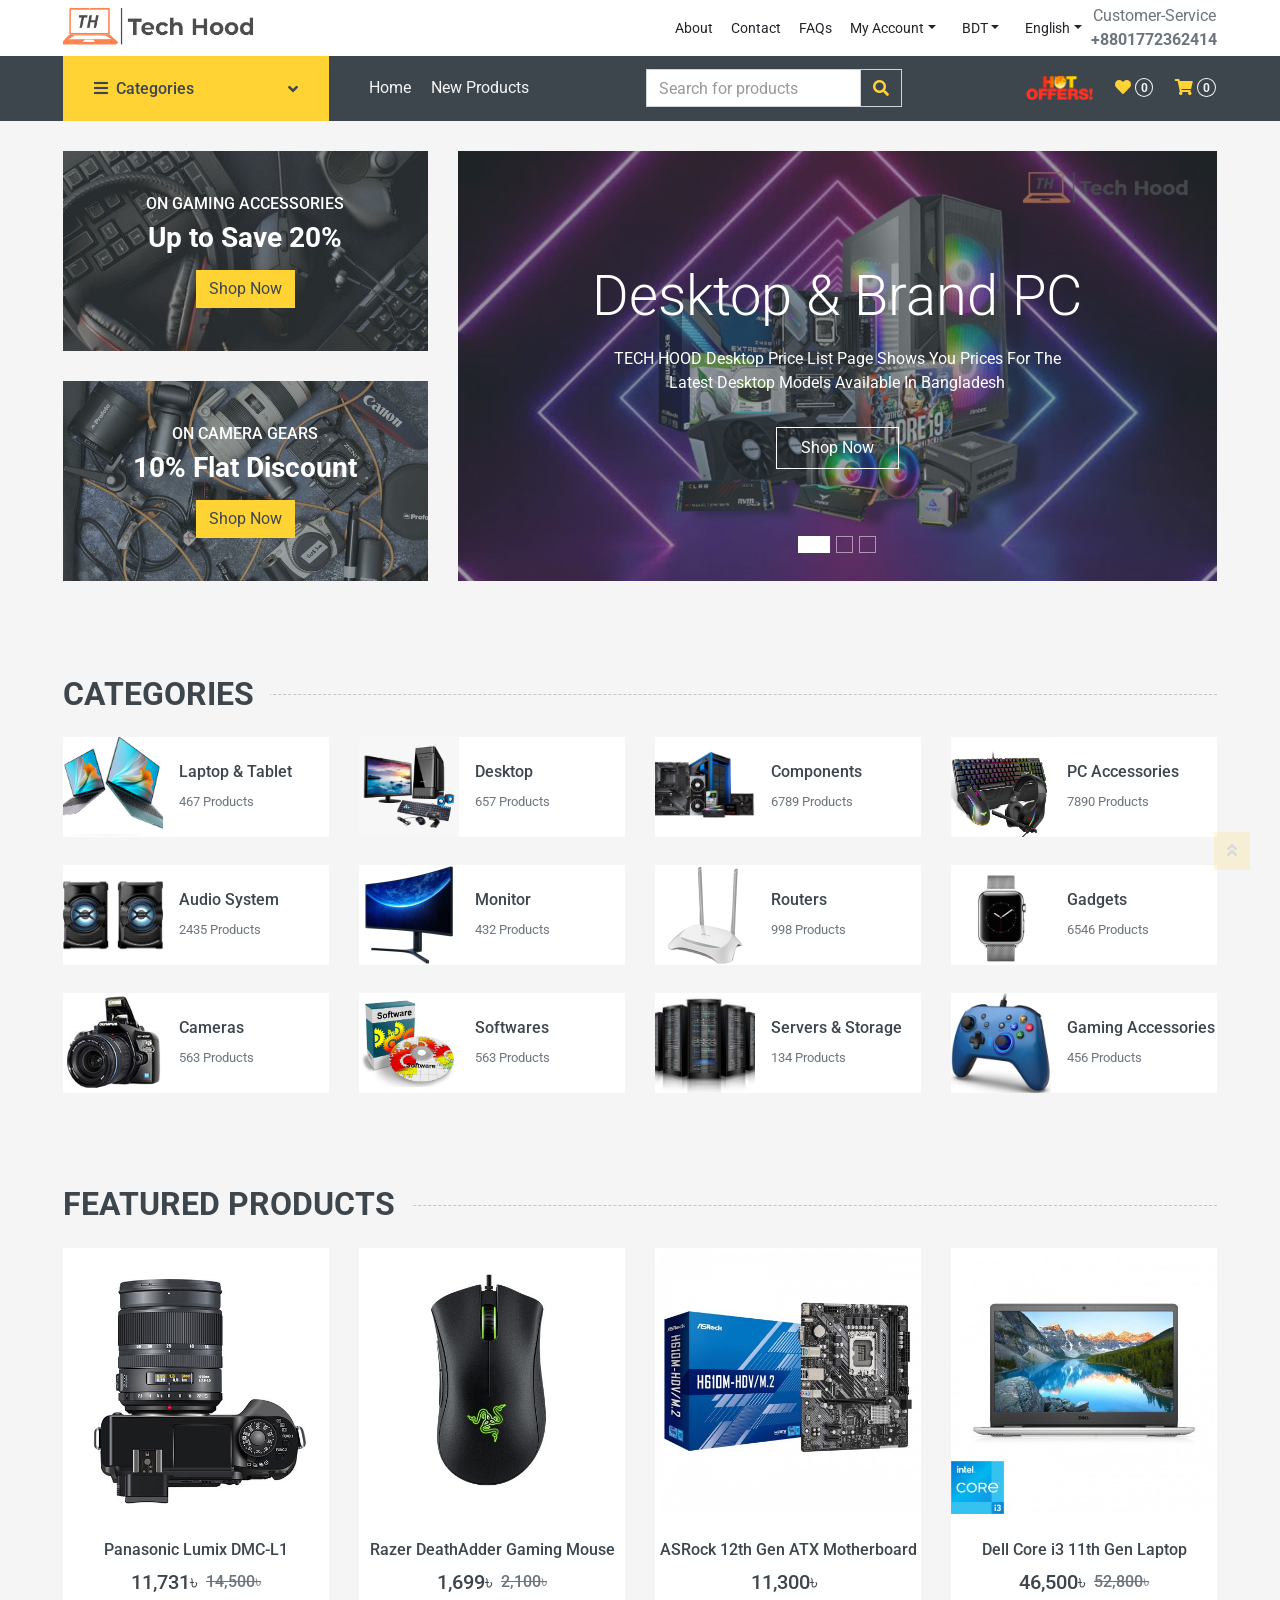
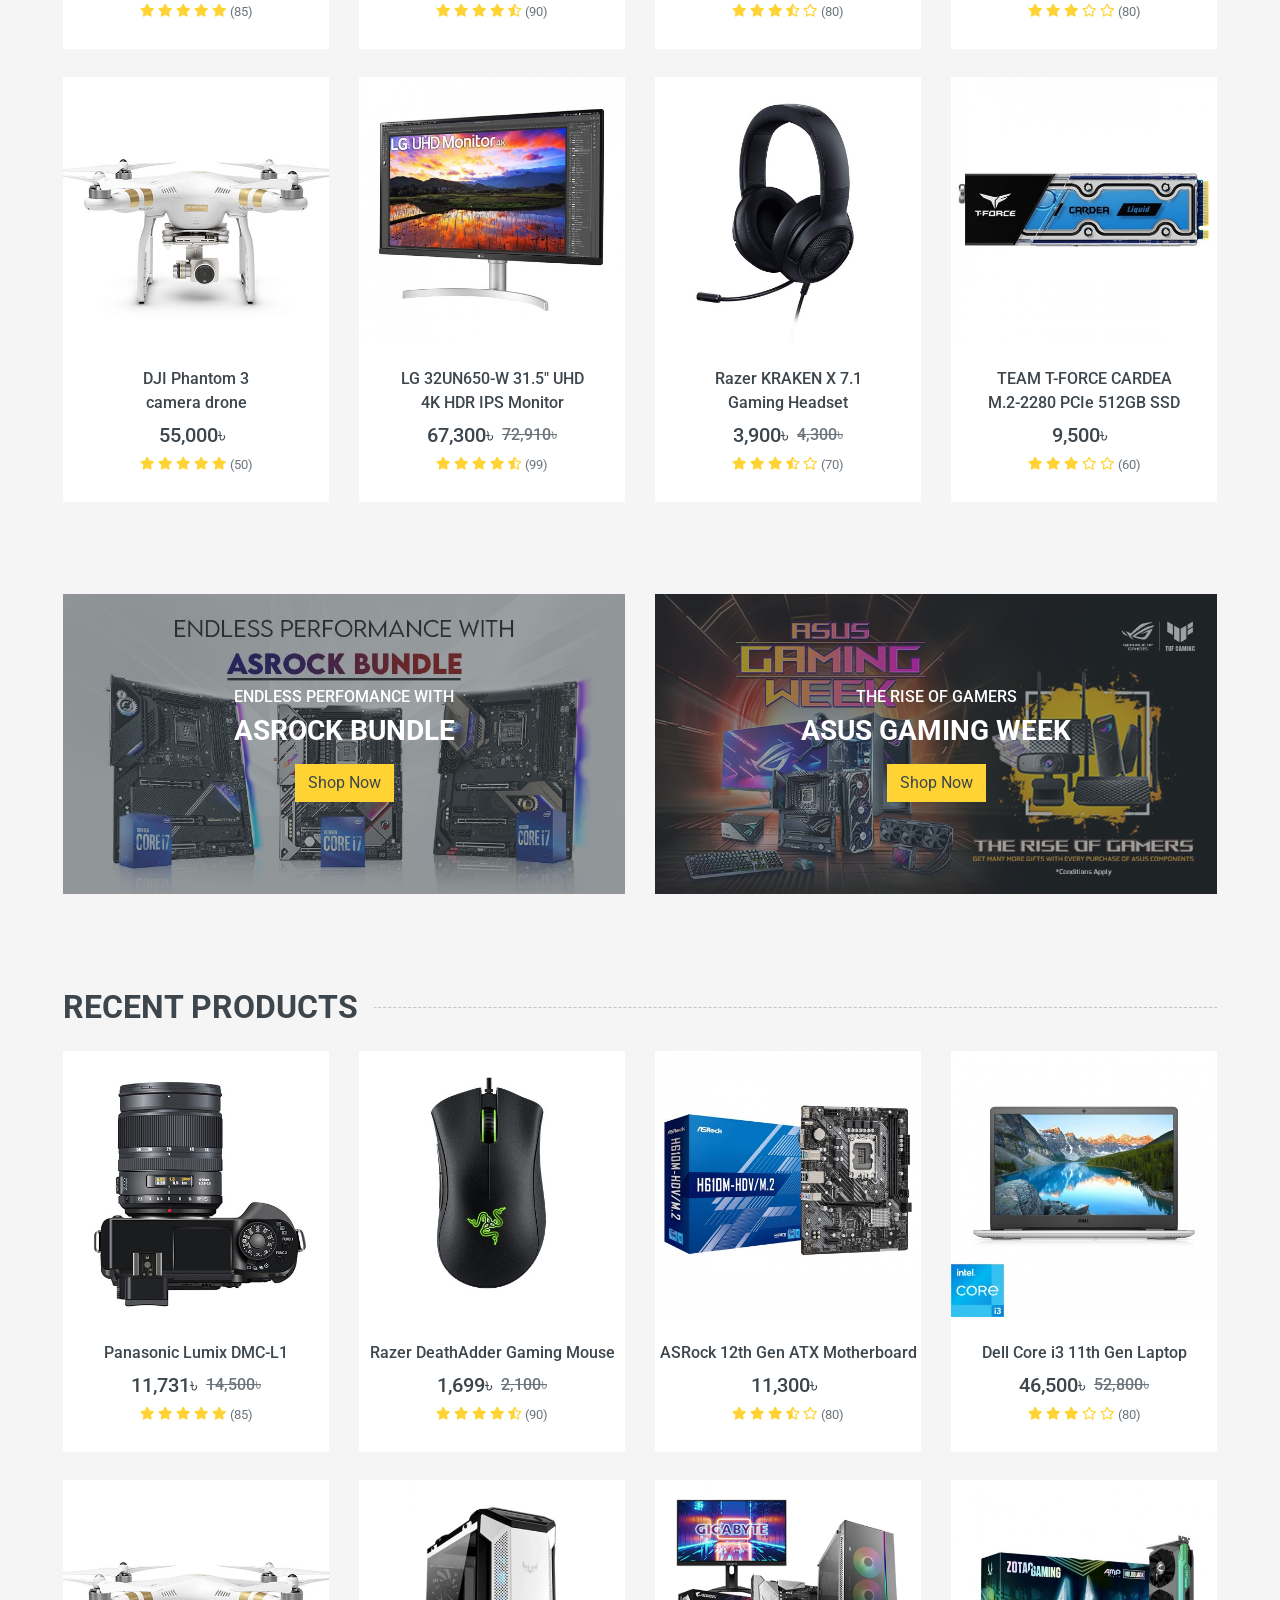
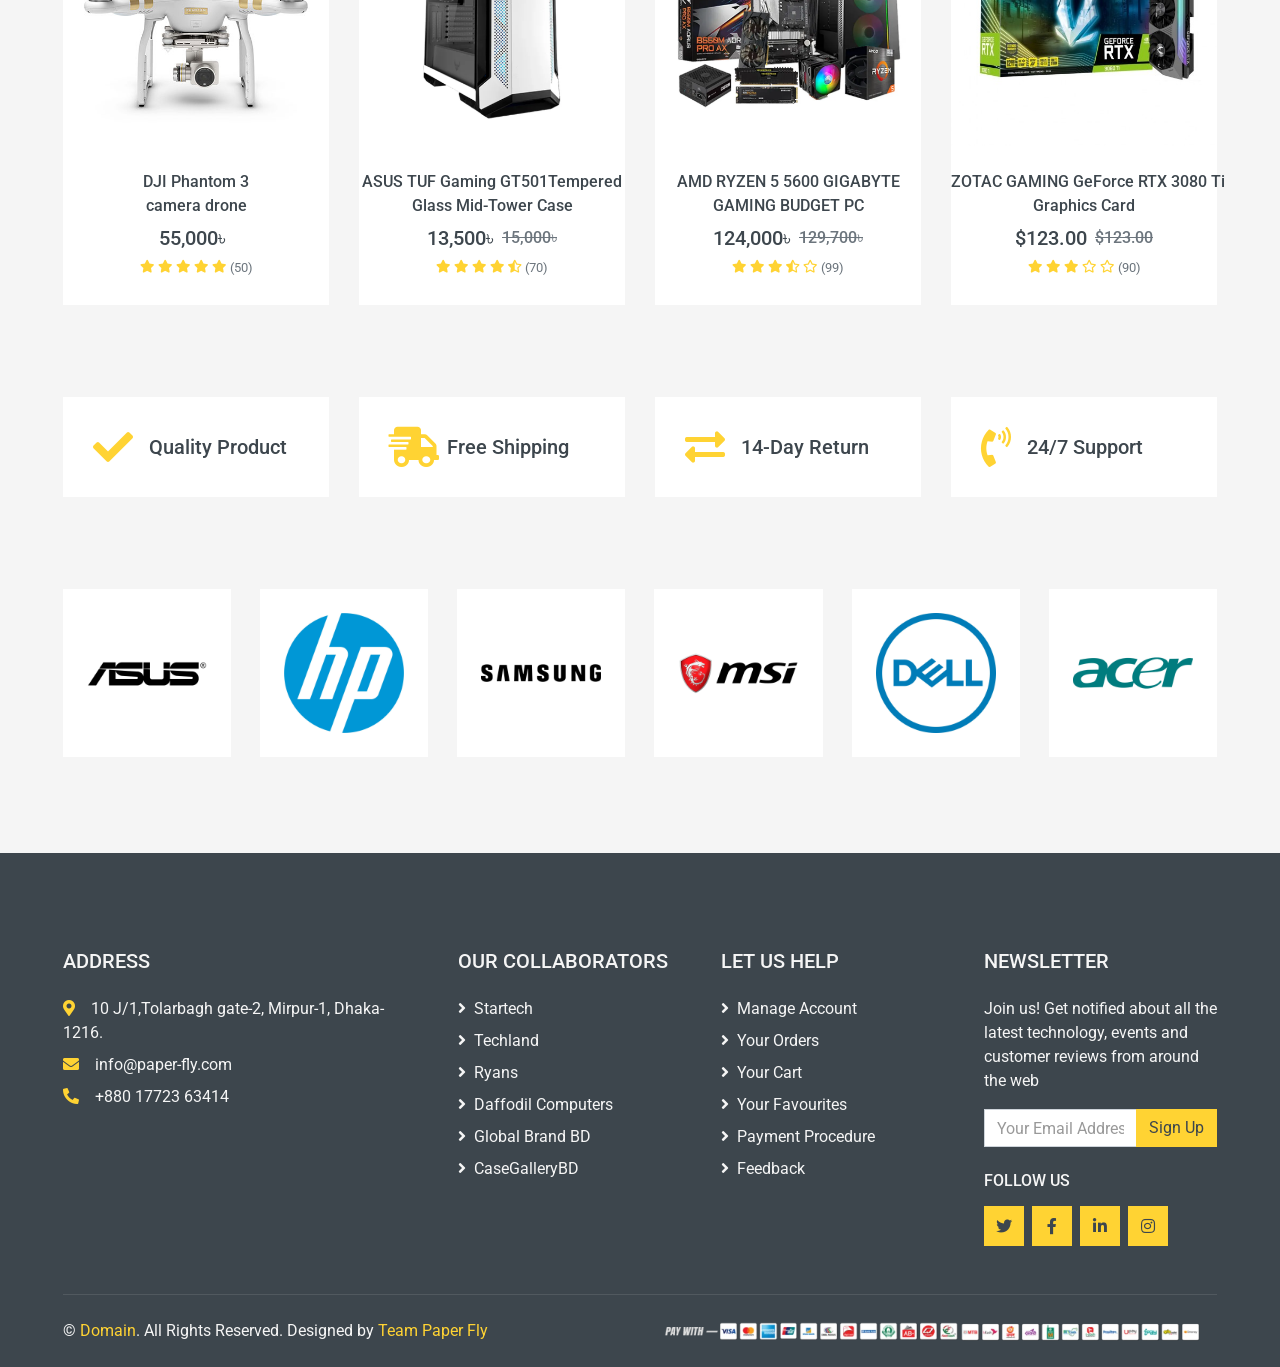
<file: index.html>
<!DOCTYPE html>
<html lang="en">

<head>
    <meta charset="utf-8">
    <title>Tech Hood</title>
    <meta content="width=device-width, initial-scale=1.0" name="viewport">

    <!-- Favicon -->
    <link href="img/th-short.png" rel="icon">

    <!-- Google Web Fonts -->
    <link rel="preconnect" href="https://fonts.gstatic.com">
    <link href="https://fonts.googleapis.com/css2?family=Roboto:wght@400;500;700&display=swap" rel="stylesheet">  

    <!-- Font Awesome -->
    <link href="https://cdnjs.cloudflare.com/ajax/libs/font-awesome/5.10.0/css/all.min.css" rel="stylesheet">

    <!-- Libraries Stylesheet -->
    <link href="lib/animate/animate.min.css" rel="stylesheet">
    <link href="lib/owlcarousel/assets/owl.carousel.min.css" rel="stylesheet">

    <!-- Customized Bootstrap Stylesheet -->
    <link href="css/style.css" rel="stylesheet">
</head>

<body>
    <!-- Topbar Start -->
    <div class="container-fluid">
        <div class="row bg-light py-1 px-xl-5">
            <div class="col-lg-6 d-none d-lg-block">
                <div class="d-inline-flex align-items-center h-100">
                    <a href="index.html">
                        <img class="img-fluid" src="img/th.png" alt="Tech Hood" width="200px">
                    </a>
                </div>
            </div>
            <div class="col-lg-6 text-center text-lg-right">
                <div class="d-inline-flex align-items-center">
                    <a href="about.html"class="btn btn-sm btn-light">About</a>
                    <a href="contact.html"class="btn btn-sm btn-light">Contact</a>
                    <a href="faq.html"class="btn btn-sm btn-light">FAQs</a>
                    <!-- <a href=""class="btn btn-sm btn-light">Account</a> -->
                    <div class="btn-group">
                        <button type="button" class="btn btn-sm btn-light dropdown-toggle" data-toggle="dropdown">My Account</button>
                        <div class="dropdown-menu dropdown-menu-right">
                            <a href="login.php"><button class="dropdown-item" type="button">Sign in</button></a>
                            <a href="register.php"><button class="dropdown-item" type="button">Sign up</button></a>
                        </div>
                    </div>
                    <div class="btn-group mx-2">
                        <button type="button" class="btn btn-sm btn-light dropdown-toggle" data-toggle="dropdown">BDT</button>
                        <div class="dropdown-menu dropdown-menu-right">
                            <button class="dropdown-item" type="button">USD</button>
                        </div>
                    </div>
                    <div class="btn-group">
                        <button type="button" class="btn btn-sm btn-light dropdown-toggle" data-toggle="dropdown">English</button>
                        <div class="dropdown-menu dropdown-menu-right">
                            <button class="dropdown-item" type="button">বাংলা</button>
                        </div>
                    </div>
                    <div class="d-inline-flex align-items-center d-block d-lg-none">
                        <a href="" class="btn px-0 ml-2">
                            <i class="fas fa-heart text-dark"></i>
                            <span class="badge text-dark border border-dark rounded-circle" style="padding-bottom: 2px;">0</span>
                        </a>
                        <a href="" class="btn px-0 ml-2">
                            <i class="fas fa-shopping-cart text-dark"></i>
                            <span class="badge text-dark border border-dark rounded-circle" style="padding-bottom: 2px;">0</span>
                        </a>
                    </div>
                    <div class="text-center d-none d-lg-flex">
                        <p class="m-0">Customer-Service<br><b>+8801772362414</b></p>
                    </div>
                </div>
            </div>
        </div>
    </div>
    <!-- Topbar End -->


    <!-- Navbar Start -->
    <div class="container-fluid bg-dark mb-30">
        <div class="row px-xl-5">
            <!-- Categories Start -->
            <div class="col-lg-3 d-none d-lg-block">
                <a class="btn d-flex align-items-center justify-content-between bg-primary w-100" data-toggle="collapse" href="#navbar-vertical" style="height: 65px; padding: 0 30px;">
                    <h6 class="text-dark m-0"><i class="fa fa-bars mr-2"></i>Categories</h6>
                    <i class="fa fa-angle-down text-dark"></i>
                </a>
                <nav class="collapse position-absolute navbar navbar-vertical navbar-light align-items-start p-0 bg-light" id="navbar-vertical" style="width: calc(100% - 30px); z-index: 999;">
                    <div class="navbar-nav w-100">
                        <div class="nav-item dropdown dropright">
                            <a href="#" class="nav-link dropdown-toggle" data-toggle="dropdown">Laptop & Tablet <i class="fa fa-angle-right float-right mt-1"></i></a>
                            <div class="dropdown-menu position-absolute rounded-0 border-0 m-0">
                                <a href="" class="dropdown-item">Laptop</a>
                                <a href="" class="dropdown-item">Gaming Laptops</a>
                                <a href="" class="dropdown-item">Tablet PC</a>
                                <a href="" class="dropdown-item">Laptop Components</a>
                                <a href="" class="dropdown-item">Laptop Accessories</a>
                            </div>
                        </div>
                        <div class="nav-item dropdown dropright">
                            <a href="#" class="nav-link dropdown-toggle" data-toggle="dropdown">Desktop<i class="fa fa-angle-right float-right mt-1"></i></a>
                            <div class="dropdown-menu position-absolute rounded-0 border-0 m-0">
                                <a href="" class="dropdown-item">Brand PC</a>
                                <a href="" class="dropdown-item">Gaming PC</a>
                                <a href="" class="dropdown-item">Budget PC</a>
                                <a href="" class="dropdown-item">Apple iMAC</a>
                                <a href="" class="dropdown-item">PC Combo</a>
                            </div>
                        </div>
                        <div class="nav-item dropdown dropright">
                            <a href="#" class="nav-link dropdown-toggle" data-toggle="dropdown">Components<i class="fa fa-angle-right float-right mt-1"></i></a>
                            <div class="dropdown-menu position-absolute rounded-0 border-0 m-0">
                                <a href="" class="dropdown-item">Processor</a>
                                <a href="" class="dropdown-item">Motherboard</a>
                                <a href="" class="dropdown-item">CPU Cooler</a>
                                <a href="" class="dropdown-item">Graphics Card</a>
                                <a href="" class="dropdown-item">RAM</a>
                                <a href="" class="dropdown-item">Storage Device</a>
                                <a href="" class="dropdown-item">Power Supply</a>
                                <a href="" class="dropdown-item">CPU Casing</a>
                            </div>
                        </div>
                        <div class="nav-item dropdown dropright">
                            <a href="#" class="nav-link dropdown-toggle" data-toggle="dropdown">PC Accessories<i class="fa fa-angle-right float-right mt-1"></i></a>
                            <div class="dropdown-menu position-absolute rounded-0 border-0 m-0">
                                <a href="" class="dropdown-item">Mouse</a>
                                <a href="" class="dropdown-item">Keyboard</a>
                                <a href="" class="dropdown-item">Webcam</a>
                                <a href="" class="dropdown-item">Mousepad</a>
                                <a href="" class="dropdown-item">Casing Fan</a>
                                <a href="" class="dropdown-item">Gamepad</a>
                                <a href="" class="dropdown-item">Pendrive</a>
                                <a href="" class="dropdown-item">Memory Card</a>
                                <a href="" class="dropdown-item">Powerbank</a>
                                <a href="" class="dropdown-item">USB Hub</a>
                                <a href="" class="dropdown-item">Cable & Converter</a>
                                <a href="" class="dropdown-item">Thermalpaste</a>
                            </div>
                        </div>
                        <div class="nav-item dropdown dropright">
                            <a href="#" class="nav-link dropdown-toggle" data-toggle="dropdown">Audio System<i class="fa fa-angle-right float-right mt-1"></i></a>
                            <div class="dropdown-menu position-absolute rounded-0 border-0 m-0">
                                <a href="" class="dropdown-item">Speakers</a>
                                <a href="" class="dropdown-item">Headsets</a>
                                <a href="" class="dropdown-item">Earphone</a>
                                <a href="" class="dropdown-item">Earbud</a>
                                <a href="" class="dropdown-item">Microphone</a>
                                <a href="" class="dropdown-item">Headphone Stands</a>
                            </div>
                        </div>
                        <div class="nav-item dropdown dropright">
                            <a href="#" class="nav-link dropdown-toggle" data-toggle="dropdown">Monitor<i class="fa fa-angle-right float-right mt-1"></i></a>
                            <div class="dropdown-menu position-absolute rounded-0 border-0 m-0">
                                <a href="" class="dropdown-item">Asus</a>
                                <a href="" class="dropdown-item">HP</a>
                                <a href="" class="dropdown-item">Gigabyte</a>
                                <a href="" class="dropdown-item">Xiaomi</a>
                                <a href="" class="dropdown-item">Lenovo</a>
                                <a href="" class="dropdown-item">Samsung</a>
                                <a href="" class="dropdown-item">LG</a>
                                <a href="" class="dropdown-item">Dell</a>
                                <a href="" class="dropdown-item">MSI</a>
                                <a href="" class="dropdown-item">BenQ</a>
                                <a href="" class="dropdown-item">Razer</a>
                                <a href="" class="dropdown-item">Viewsonic</a>
                            </div>
                        </div>
                        <div class="nav-item dropdown dropright">
                            <a href="#" class="nav-link dropdown-toggle" data-toggle="dropdown">Routers<i class="fa fa-angle-right float-right mt-1"></i></a>
                            <div class="dropdown-menu position-absolute rounded-0 border-0 m-0">
                                <a href="" class="dropdown-item">Asus</a>
                                <a href="" class="dropdown-item">TP-Link</a>
                                <a href="" class="dropdown-item">Tenda</a>
                                <a href="" class="dropdown-item">Xiaomi</a>
                                <a href="" class="dropdown-item">Walton</a>
                                <a href="" class="dropdown-item">D-Link</a>
                                <a href="" class="dropdown-item">LinkSYS</a>
                                <a href="" class="dropdown-item">Netis</a>
                                <a href="" class="dropdown-item">Netgear</a>
                            </div>
                        </div>
                        <div class="nav-item dropdown dropright">
                            <a href="#" class="nav-link dropdown-toggle" data-toggle="dropdown">Gadgets<i class="fa fa-angle-right float-right mt-1"></i></a>
                            <div class="dropdown-menu position-absolute rounded-0 border-0 m-0">
                                <a href="" class="dropdown-item">Smartwatch</a>
                                <a href="" class="dropdown-item">Gimbal</a>
                            </div>
                        </div>
                        <div class="nav-item dropdown dropright">
                            <a href="#" class="nav-link dropdown-toggle" data-toggle="dropdown">Cameras<i class="fa fa-angle-right float-right mt-1"></i></a>
                            <div class="dropdown-menu position-absolute rounded-0 border-0 m-0">
                                <a href="" class="dropdown-item">Action Camera</a>
                                <a href="" class="dropdown-item">Digital Camera</a>
                                <a href="" class="dropdown-item">Mirror Camera</a>
                                <a href="" class="dropdown-item">DSLR</a>
                                <a href="" class="dropdown-item">Security Camera</a>
                                <a href="" class="dropdown-item">Dashcam</a>
                                <a href="" class="dropdown-item">IP Camera</a>
                                <a href="" class="dropdown-item">Lenses</a>
                                <a href="" class="dropdown-item">Accessories</a>
                            </div>
                        </div>
                        <div class="nav-item dropdown dropright">
                            <a href="#" class="nav-link dropdown-toggle" data-toggle="dropdown">Softwares<i class="fa fa-angle-right float-right mt-1"></i></a>
                            <div class="dropdown-menu position-absolute rounded-0 border-0 m-0">
                                <a href="" class="dropdown-item">MS Office</a>
                                <a href="" class="dropdown-item">Windows</a>
                                <a href="" class="dropdown-item">Adobe</a>
                                <a href="" class="dropdown-item">Antivirus</a>
                            </div>
                        </div>
                    </div>
                </nav>
            </div>
 
            <!-- Categories End -->


            <div class="col-lg-9">
                <nav class="navbar navbar-expand-lg bg-dark navbar-dark py-3 py-lg-0 px-0">
                    <a href="index.html" class="bg-light d-block d-lg-none">
                        <span class=""><img src="img/th.png" alt="Tech Hood" width="200px"></span>
                    </a>
                    <button type="button" class="navbar-toggler" data-toggle="collapse" data-target="#navbarCollapse">
                        <span class="navbar-toggler-icon"></span>
                    </button>
                    <div class="collapse navbar-collapse justify-content-between" id="navbarCollapse">
                        <div class="navbar-nav mr-auto py-0">
                            <a href="index.html" class="nav-item nav-link">Home</a>
                            <a href="shop.html" class="nav-item nav-link">New Products</a>
                        </div>
                        <div class="col-lg-4 col-6 text-left">
                            <form action="">
                                <div class="input-group">
                                    <input type="text" class="form-control" placeholder="Search for products">
                                    <div class="input-group-append">
                                        <span class="input-group-text bg-transparent text-primary">
                                            <i class="fa fa-search"></i>
                                        </span>
                                    </div>
                                </div>
                            </form>
                        </div>
                        <div class="navbar-nav ml-auto py-0 d-none d-lg-block">
                            <a href="offers.html" class="btn px-0 ml-3 blink"><img src="img/hot-offers.png" alt="hot offers" height="24px"></a>
                            <a href="" class="btn px-0 ml-3">
                                <i class="fas fa-heart text-primary"></i>
                                <span class="badge text-secondary border border-secondary rounded-circle" style="padding-bottom: 2px;">0</span>
                            </a>
                            <a href="cart.html" class="btn px-0 ml-3">
                                <i class="fas fa-shopping-cart text-primary"></i>
                                <span class="badge text-secondary border border-secondary rounded-circle" style="padding-bottom: 2px;">0</span>
                            </a>
                        </div>
                    </div>
                </nav>
            </div>
        </div>
    </div>
    <!-- Navbar End -->


    <!-- Carousel Start -->
    <div class="container-fluid mb-3">
        <div class="row px-xl-5">
            <div class="col-lg-4">
                <div class="product-offer mb-30" style="height: 200px;">
                    <img class="img-fluid" src="img/offer1.jpg" alt="">
                    <div class="offer-text">
                        <h6 class="text-white text-uppercase">On Gaming Accessories</h6>
                        <h3 class="text-white mb-3">Up to Save 20%</h3>
                        <a href="" class="btn btn-primary">Shop Now</a>
                    </div>
                </div>
                <div class="product-offer mb-30" style="height: 200px;">
                    <img class="img-fluid" src="img/offer2.jpg" alt="">
                    <div class="offer-text">
                        <h6 class="text-white text-uppercase">On Camera Gears</h6>
                        <h3 class="text-white mb-3">10% Flat Discount</h3>
                        <a href="" class="btn btn-primary">Shop Now</a>
                    </div>
                </div>
            </div>
            <div class="col-lg-8">
                <div id="header-carousel" class="carousel slide carousel-fade mb-30 mb-lg-0" data-ride="carousel">
                    <ol class="carousel-indicators">
                        <li data-target="#header-carousel" data-slide-to="0" class="active"></li>
                        <li data-target="#header-carousel" data-slide-to="1"></li>
                        <li data-target="#header-carousel" data-slide-to="2"></li>
                    </ol>
                    <div class="carousel-inner">
                        <div class="carousel-item position-relative active" style="height: 430px;">
                            <img class="position-absolute w-100 h-100" src="img/carousel-1.jpg" style="object-fit: cover;">
                            <div class="carousel-caption d-flex flex-column align-items-center justify-content-center">
                                <div class="p-3" style="max-width: 700px;">
                                    <h1 class="display-4 text-white mb-3 animate__animated animate__fadeInDown">Desktop & Brand PC</h1>
                                    <p class="mx-md-5 px-5 animate__animated animate__bounceIn">TECH HOOD Desktop Price List Page Shows You Prices For The Latest Desktop Models Available In Bangladesh</p>
                                    <a class="btn btn-outline-light py-2 px-4 mt-3 animate__animated animate__fadeInUp" href="#">Shop Now</a>
                                </div>
                            </div>
                        </div>
                        <div class="carousel-item position-relative" style="height: 430px;">
                            <img class="position-absolute w-100 h-100" src="img/carousel-2.jpg" style="object-fit: cover;">
                            <div class="carousel-caption d-flex flex-column align-items-center justify-content-center">
                                <div class="p-3" style="max-width: 700px;">
                                    <h1 class="display-4 text-white mb-3 animate__animated animate__fadeInDown">Laptop & Tablet</h1>
                                    <p class="mx-md-5 px-5 animate__animated animate__bounceIn">TECH HOOD Laptop Price List Page Shows You Prices For The Latest Desktop Models Available In Bangladesh</p>
                                    <a class="btn btn-outline-light py-2 px-4 mt-3 animate__animated animate__fadeInUp" href="#">Shop Now</a>
                                </div>
                            </div>
                        </div>
                        <div class="carousel-item position-relative" style="height: 430px;">
                            <img class="position-absolute w-100 h-100" src="img/carousel-3.jpg" style="object-fit: cover;">
                            <div class="carousel-caption d-flex flex-column align-items-center justify-content-center">
                                <div class="p-3" style="max-width: 700px;">
                                    <h1 class="display-4 text-white mb-3 animate__animated animate__fadeInDown">Cameras</h1>
                                    <p class="mx-md-5 px-5 animate__animated animate__bounceIn">TECH HOOD Camera Price List Page Shows You Prices For The Latest Desktop Models Available In Bangladesh</p>
                                    <a class="btn btn-outline-light py-2 px-4 mt-3 animate__animated animate__fadeInUp" href="#">Shop Now</a>
                                </div>
                            </div>
                        </div>
                    </div>
                </div>
            </div>
        </div>
    </div>
    <!-- Carousel End -->

    <!-- Categories Start -->
    <div class="container-fluid pt-5">
        <h2 class="section-title position-relative text-uppercase mx-xl-5 mb-4"><span class="bg-secondary pr-3">Categories</span></h2>
        <div class="row px-xl-5 pb-3">
            <div class="col-lg-3 col-md-4 col-sm-6 pb-1">
                <a class="text-decoration-none" href="">
                    <div class="cat-item d-flex align-items-center mb-4">
                        <div class="overflow-hidden" style="width: 100px; height: 100px;">
                            <img class="img-fluid" src="img/laptop.png" alt="image of laptop">
                        </div>
                        <div class="flex-fill pl-3">
                            <h6>Laptop & Tablet</h6>
                            <small class="text-body">467 Products</small>
                        </div>
                    </div>
                </a>
            </div>
            <div class="col-lg-3 col-md-4 col-sm-6 pb-1">
                <a class="text-decoration-none" href="">
                    <div class="cat-item img-zoom d-flex align-items-center mb-4">
                        <div class="overflow-hidden" style="width: 100px; height: 100px;">
                            <img class="img-fluid" src="img/desktop.jpg" alt="image of desktop">
                        </div>
                        <div class="flex-fill pl-3">
                            <h6>Desktop</h6>
                            <small class="text-body">657 Products</small>
                        </div>
                    </div>
                </a>
            </div>
            <div class="col-lg-3 col-md-4 col-sm-6 pb-1">
                <a class="text-decoration-none" href="">
                    <div class="cat-item img-zoom d-flex align-items-center mb-4">
                        <div class="overflow-hidden" style="width: 100px; height: 100px;">
                            <img class="img-fluid" src="img/components.png" alt="image of desktop components">
                        </div>
                        <div class="flex-fill pl-3">
                            <h6>Components</h6>
                            <small class="text-body">6789 Products</small>
                        </div>
                    </div>
                </a>
            </div>
            <div class="col-lg-3 col-md-4 col-sm-6 pb-1">
                <a class="text-decoration-none" href="">
                    <div class="cat-item img-zoom d-flex align-items-center mb-4">
                        <div class="overflow-hidden" style="width: 100px; height: 100px;">
                            <img class="img-fluid" src="img/pc-accessories.jpg" alt="image of pc pc-accessories">
                        </div>
                        <div class="flex-fill pl-3">
                            <h6>PC Accessories</h6>
                            <small class="text-body">7890 Products</small>
                        </div>
                    </div>
                </a>
            </div>
            <div class="col-lg-3 col-md-4 col-sm-6 pb-1">
                <a class="text-decoration-none" href="">
                    <div class="cat-item img-zoom d-flex align-items-center mb-4">
                        <div class="overflow-hidden" style="width: 100px; height: 100px;">
                            <img class="img-fluid" src="img/audiosystem.jpg" alt="image of audio system">
                        </div>
                        <div class="flex-fill pl-3">
                            <h6>Audio System</h6>
                            <small class="text-body">2435 Products</small>
                        </div>
                    </div>
                </a>
            </div>
            <div class="col-lg-3 col-md-4 col-sm-6 pb-1">
                <a class="text-decoration-none" href="">
                    <div class="cat-item img-zoom d-flex align-items-center mb-4">
                        <div class="overflow-hidden" style="width: 100px; height: 100px;">
                            <img class="img-fluid" src="img/monitor.jpg" alt="image of monitor">
                        </div>
                        <div class="flex-fill pl-3">
                            <h6>Monitor</h6>
                            <small class="text-body">432 Products</small>
                        </div>
                    </div>
                </a>
            </div>
            <div class="col-lg-3 col-md-4 col-sm-6 pb-1">
                <a class="text-decoration-none" href="">
                    <div class="cat-item img-zoom d-flex align-items-center mb-4">
                        <div class="overflow-hidden" style="width: 100px; height: 100px;">
                            <img class="img-fluid" src="img/router.jpg" alt="image of routers">
                        </div>
                        <div class="flex-fill pl-3">
                            <h6>Routers</h6>
                            <small class="text-body">998 Products</small>
                        </div>
                    </div>
                </a>
            </div>
            <div class="col-lg-3 col-md-4 col-sm-6 pb-1">
                <a class="text-decoration-none" href="">
                    <div class="cat-item img-zoom d-flex align-items-center mb-4">
                        <div class="overflow-hidden" style="width: 100px; height: 100px;">
                            <img class="img-fluid" src="img/gadgets.jpg" alt="image of gadgets">
                        </div>
                        <div class="flex-fill pl-3">
                            <h6>Gadgets</h6>
                            <small class="text-body">6546 Products</small>
                        </div>
                    </div>
                </a>
            </div>
            <div class="col-lg-3 col-md-4 col-sm-6 pb-1">
                <a class="text-decoration-none" href="">
                    <div class="cat-item img-zoom d-flex align-items-center mb-4">
                        <div class="overflow-hidden" style="width: 100px; height: 100px;">
                            <img class="img-fluid" src="img/cameras.jpg" alt="image of camera">
                        </div>
                        <div class="flex-fill pl-3">
                            <h6>Cameras</h6>
                            <small class="text-body">563 Products</small>
                        </div>
                    </div>
                </a>
            </div>
            <div class="col-lg-3 col-md-4 col-sm-6 pb-1">
                <a class="text-decoration-none" href="">
                    <div class="cat-item img-zoom d-flex align-items-center mb-4">
                        <div class="overflow-hidden" style="width: 100px; height: 100px;">
                            <img class="img-fluid" src="img/software.jpg" alt="image of softwares">
                        </div>
                        <div class="flex-fill pl-3">
                            <h6>Softwares</h6>
                            <small class="text-body">563 Products</small>
                        </div>
                    </div>
                </a>
            </div>
            <div class="col-lg-3 col-md-4 col-sm-6 pb-1">
                <a class="text-decoration-none" href="">
                    <div class="cat-item img-zoom d-flex align-items-center mb-4">
                        <div class="overflow-hidden" style="width: 100px; height: 100px;">
                            <img class="img-fluid" src="img/servers.jpg" alt="image of server">
                        </div>
                        <div class="flex-fill pl-3">
                            <h6>Servers & Storage</h6>
                            <small class="text-body">134 Products</small>
                        </div>
                    </div>
                </a>
            </div>
            <div class="col-lg-3 col-md-4 col-sm-6 pb-1">
                <a class="text-decoration-none" href="">
                    <div class="cat-item img-zoom d-flex align-items-center mb-4">
                        <div class="overflow-hidden" style="width: 100px; height: 100px;">
                            <img class="img-fluid" src="img/gaming-accessories.jpg" alt="image of gaming accessories">
                        </div>
                        <div class="flex-fill pl-3">
                            <h6>Gaming Accessories</h6>
                            <small class="text-body">456 Products</small>
                        </div>
                    </div>
                </a>
            </div>
        </div>
    </div>
    <!-- Categories End -->

<!-- Products Start -->
<div class="container-fluid pt-5 pb-3">
    <h2 class="section-title position-relative text-uppercase mx-xl-5 mb-4"><span class="bg-secondary pr-3">Featured Products</span></h2>
    <div class="row px-xl-5">
        <div class="col-lg-3 col-md-4 col-sm-6 pb-1">
            <div class="product-item bg-light mb-4">
                <div class="product-img position-relative overflow-hidden">
                    <img class="img-fluid w-100" src="img/featured/product-1.jpg" alt="">
                    <div class="product-action">
                        <a class="btn btn-outline-dark btn-square" href="detail.html"><i class="fa fa-shopping-cart"></i></a>
                        <a class="btn btn-outline-dark btn-square" href="detail.html"><i class="far fa-heart"></i></a>
                        <a class="btn btn-outline-dark btn-square" href="detail.html"><i class="fa fa-sync-alt"></i></a>
                        <a class="btn btn-outline-dark btn-square" href="detail.html"><i class="fa fa-search"></i></a>
                    </div>
                </div>
                <div class="text-center py-4">
                    <a class="h6 text-decoration-none text-truncate" href="detail.html">Panasonic Lumix DMC-L1</a>
                    <div class="d-flex align-items-center justify-content-center mt-2">
                        <h5>11,731৳</h5><h6 class="text-muted ml-2"><del>14,500৳</del></h6>
                    </div>
                    <div class="d-flex align-items-center justify-content-center mb-1">
                        <small class="fa fa-star text-primary mr-1"></small>
                        <small class="fa fa-star text-primary mr-1"></small>
                        <small class="fa fa-star text-primary mr-1"></small>
                        <small class="fa fa-star text-primary mr-1"></small>
                        <small class="fa fa-star text-primary mr-1"></small>
                        <small>(85)</small>
                    </div>
                </div>
            </div>
        </div>
        <div class="col-lg-3 col-md-4 col-sm-6 pb-1">
            <div class="product-item bg-light mb-4">
                <div class="product-img position-relative overflow-hidden">
                    <img class="img-fluid w-100" src="img/featured/product-2.jpg" alt="">
                    <div class="product-action">
                        <a class="btn btn-outline-dark btn-square" href=""><i class="fa fa-shopping-cart"></i></a>
                        <a class="btn btn-outline-dark btn-square" href=""><i class="far fa-heart"></i></a>
                        <a class="btn btn-outline-dark btn-square" href=""><i class="fa fa-sync-alt"></i></a>
                        <a class="btn btn-outline-dark btn-square" href=""><i class="fa fa-search"></i></a>
                    </div>
                </div>
                <div class="text-center py-4">
                    <a class="h6 text-decoration-none text-truncate" href="">Razer DeathAdder Gaming Mouse</a>
                    <div class="d-flex align-items-center justify-content-center mt-2">
                        <h5>1,699৳</h5><h6 class="text-muted ml-2"><del>2,100৳</del></h6>
                    </div>
                    <div class="d-flex align-items-center justify-content-center mb-1">
                        <small class="fa fa-star text-primary mr-1"></small>
                        <small class="fa fa-star text-primary mr-1"></small>
                        <small class="fa fa-star text-primary mr-1"></small>
                        <small class="fa fa-star text-primary mr-1"></small>
                        <small class="fa fa-star-half-alt text-primary mr-1"></small>
                        <small>(90)</small>
                    </div>
                </div>
            </div>
        </div>
        <div class="col-lg-3 col-md-4 col-sm-6 pb-1">
            <div class="product-item bg-light mb-4">
                <div class="product-img position-relative overflow-hidden">
                    <img class="img-fluid w-100" src="img/featured/product3.jpg" alt="">
                    <div class="product-action">
                        <a class="btn btn-outline-dark btn-square" href=""><i class="fa fa-shopping-cart"></i></a>
                        <a class="btn btn-outline-dark btn-square" href=""><i class="far fa-heart"></i></a>
                        <a class="btn btn-outline-dark btn-square" href=""><i class="fa fa-sync-alt"></i></a>
                        <a class="btn btn-outline-dark btn-square" href=""><i class="fa fa-search"></i></a>
                    </div>
                </div>
                <div class="text-center py-4">
                    <a class="h6 text-decoration-none text-truncate" href="">ASRock 12th Gen ATX Motherboard</a>
                    <div class="d-flex align-items-center justify-content-center mt-2">
                        <h5>11,300৳</h5><h6 class="text-muted ml-2"><!--<del>$123.00</del></h6>-->
                    </div>
                    <div class="d-flex align-items-center justify-content-center mb-1">
                        <small class="fa fa-star text-primary mr-1"></small>
                        <small class="fa fa-star text-primary mr-1"></small>
                        <small class="fa fa-star text-primary mr-1"></small>
                        <small class="fa fa-star-half-alt text-primary mr-1"></small>
                        <small class="far fa-star text-primary mr-1"></small>
                        <small>(80)</small>
                    </div>
                </div>
            </div>
        </div>
        <div class="col-lg-3 col-md-4 col-sm-6 pb-1">
            <div class="product-item bg-light mb-4">
                <div class="product-img position-relative overflow-hidden">
                    <img class="img-fluid w-100" src="img/featured/product4.jpg" alt="">
                    <div class="product-action">
                        <a class="btn btn-outline-dark btn-square" href=""><i class="fa fa-shopping-cart"></i></a>
                        <a class="btn btn-outline-dark btn-square" href=""><i class="far fa-heart"></i></a>
                        <a class="btn btn-outline-dark btn-square" href=""><i class="fa fa-sync-alt"></i></a>
                        <a class="btn btn-outline-dark btn-square" href=""><i class="fa fa-search"></i></a>
                    </div>
                </div>
                <div class="text-center py-4">
                    <a class="h6 text-decoration-none text-truncate" href="">Dell Core i3 11th Gen Laptop</a>
                    <div class="d-flex align-items-center justify-content-center mt-2">
                        <h5>46,500৳</h5><h6 class="text-muted ml-2"><del>52,800৳</del></h6>
                    </div>
                    <div class="d-flex align-items-center justify-content-center mb-1">
                        <small class="fa fa-star text-primary mr-1"></small>
                        <small class="fa fa-star text-primary mr-1"></small>
                        <small class="fa fa-star text-primary mr-1"></small>
                        <small class="far fa-star text-primary mr-1"></small>
                        <small class="far fa-star text-primary mr-1"></small>
                        <small>(80)</small>
                    </div>
                </div>
            </div>
        </div>
        <div class="col-lg-3 col-md-4 col-sm-6 pb-1">
            <div class="product-item bg-light mb-4">
                <div class="product-img position-relative overflow-hidden">
                    <img class="img-fluid w-100" src="img/featured/product-5.jpg" alt="">
                    <div class="product-action">
                        <a class="btn btn-outline-dark btn-square" href=""><i class="fa fa-shopping-cart"></i></a>
                        <a class="btn btn-outline-dark btn-square" href=""><i class="far fa-heart"></i></a>
                        <a class="btn btn-outline-dark btn-square" href=""><i class="fa fa-sync-alt"></i></a>
                        <a class="btn btn-outline-dark btn-square" href=""><i class="fa fa-search"></i></a>
                    </div>
                </div>
                <div class="text-center py-4">
                    <a class="h6 text-decoration-none text-truncate" href="">DJI Phantom 3 <br>camera drone</a>
                    <div class="d-flex align-items-center justify-content-center mt-2">
                        <h5>55,000৳</h5><h6 class="text-muted ml-2"><!--<del>$123.00</del></h6>-->
                    </div>
                    <div class="d-flex align-items-center justify-content-center mb-1">
                        <small class="fa fa-star text-primary mr-1"></small>
                        <small class="fa fa-star text-primary mr-1"></small>
                        <small class="fa fa-star text-primary mr-1"></small>
                        <small class="fa fa-star text-primary mr-1"></small>
                        <small class="fa fa-star text-primary mr-1"></small>
                        <small>(50)</small>
                    </div>
                </div>
            </div>
        </div>
        <div class="col-lg-3 col-md-4 col-sm-6 pb-1">
            <div class="product-item bg-light mb-4">
                <div class="product-img position-relative overflow-hidden">
                    <img class="img-fluid w-100" src="img/featured/product6.jpg" alt="">
                    <div class="product-action">
                        <a class="btn btn-outline-dark btn-square" href=""><i class="fa fa-shopping-cart"></i></a>
                        <a class="btn btn-outline-dark btn-square" href=""><i class="far fa-heart"></i></a>
                        <a class="btn btn-outline-dark btn-square" href=""><i class="fa fa-sync-alt"></i></a>
                        <a class="btn btn-outline-dark btn-square" href=""><i class="fa fa-search"></i></a>
                    </div>
                </div>
                <div class="text-center py-4">
                    <a class="h6 text-decoration-none text-truncate" href="">LG 32UN650-W 31.5" UHD<br> 4K HDR IPS Monitor</a>
                    <div class="d-flex align-items-center justify-content-center mt-2">
                        <h5>67,300৳</h5><h6 class="text-muted ml-2"><del>72,910৳</del></h6>
                    </div>
                    <div class="d-flex align-items-center justify-content-center mb-1">
                        <small class="fa fa-star text-primary mr-1"></small>
                        <small class="fa fa-star text-primary mr-1"></small>
                        <small class="fa fa-star text-primary mr-1"></small>
                        <small class="fa fa-star text-primary mr-1"></small>
                        <small class="fa fa-star-half-alt text-primary mr-1"></small>
                        <small>(99)</small>
                    </div>
                </div>
            </div>
        </div>
        <div class="col-lg-3 col-md-4 col-sm-6 pb-1">
            <div class="product-item bg-light mb-4">
                <div class="product-img position-relative overflow-hidden">
                    <img class="img-fluid w-100" src="img/featured/product7.jpg" alt="">
                    <div class="product-action">
                        <a class="btn btn-outline-dark btn-square" href=""><i class="fa fa-shopping-cart"></i></a>
                        <a class="btn btn-outline-dark btn-square" href=""><i class="far fa-heart"></i></a>
                        <a class="btn btn-outline-dark btn-square" href=""><i class="fa fa-sync-alt"></i></a>
                        <a class="btn btn-outline-dark btn-square" href=""><i class="fa fa-search"></i></a>
                    </div>
                </div>
                <div class="text-center py-4">
                    <a class="h6 text-decoration-none text-truncate" href="">Razer KRAKEN X 7.1 <br> Gaming Headset</a>
                    <div class="d-flex align-items-center justify-content-center mt-2">
                        <h5>3,900৳</h5><h6 class="text-muted ml-2"><del>4,300৳</del></h6>
                    </div>
                    <div class="d-flex align-items-center justify-content-center mb-1">
                        <small class="fa fa-star text-primary mr-1"></small>
                        <small class="fa fa-star text-primary mr-1"></small>
                        <small class="fa fa-star text-primary mr-1"></small>
                        <small class="fa fa-star-half-alt text-primary mr-1"></small>
                        <small class="far fa-star text-primary mr-1"></small>
                        <small>(70)</small>
                    </div>
                </div>
            </div>
        </div>
        <div class="col-lg-3 col-md-4 col-sm-6 pb-1">
            <div class="product-item bg-light mb-4">
                <div class="product-img position-relative overflow-hidden">
                    <img class="img-fluid w-100" src="img/featured/product8.jpg" alt="">
                    <div class="product-action">
                        <a class="btn btn-outline-dark btn-square" href=""><i class="fa fa-shopping-cart"></i></a>
                        <a class="btn btn-outline-dark btn-square" href=""><i class="far fa-heart"></i></a>
                        <a class="btn btn-outline-dark btn-square" href=""><i class="fa fa-sync-alt"></i></a>
                        <a class="btn btn-outline-dark btn-square" href=""><i class="fa fa-search"></i></a>
                    </div>
                </div>
                <div class="text-center py-4">
                    <a class="h6 text-decoration-none text-truncate" href="">TEAM T-FORCE CARDEA <br>M.2-2280 PCIe 512GB SSD</a>
                    <div class="d-flex align-items-center justify-content-center mt-2">
                        <h5>9,500৳</h5><h6 class="text-muted ml-2"><!--<del>$123.00</del></h6>-->
                    </div>
                    <div class="d-flex align-items-center justify-content-center mb-1">
                        <small class="fa fa-star text-primary mr-1"></small>
                        <small class="fa fa-star text-primary mr-1"></small>
                        <small class="fa fa-star text-primary mr-1"></small>
                        <small class="far fa-star text-primary mr-1"></small>
                        <small class="far fa-star text-primary mr-1"></small>
                        <small>(60)</small>
                    </div>
                </div>
            </div>
        </div>
    </div>
</div>
<!-- Products End -->



    <!-- Offer Start -->
    <div class="container-fluid pt-5 pb-3">
        <div class="row px-xl-5">
            <div class="col-md-6">
                <div class="product-offer mb-30" style="height: 300px;">
                    <img class="img-fluid" src="img/brandoffer1.jpg" alt="">
                    <div class="offer-text">
                        <h6 class="text-white text-uppercase">Endless Perfomance With</h6>
                        <h3 class="text-white mb-3">ASROCK BUNDLE</h3>
                        <a href="" class="btn btn-primary">Shop Now</a>
                    </div>
                </div>
            </div>
            <div class="col-md-6">
                <div class="product-offer mb-30" style="height: 300px;">
                    <img class="img-fluid" src="img/brandoffer2.jpg" alt="">
                    <div class="offer-text">
                        <h6 class="text-white text-uppercase">The Rise Of Gamers</h6>
                        <h3 class="text-white mb-3">ASUS GAMING WEEK</h3>
                        <a href="" class="btn btn-primary">Shop Now</a>
                    </div>
                </div>
            </div>
        </div>
    </div>
    <!-- Offer End -->


    <!-- Products Start -->
    <div class="container-fluid pt-5 pb-3">
        <h2 class="section-title position-relative text-uppercase mx-xl-5 mb-4"><span class="bg-secondary pr-3">Recent Products</span></h2>
        <div class="row px-xl-5">
            <div class="col-lg-3 col-md-4 col-sm-6 pb-1">
                <div class="product-item bg-light mb-4">
                    <div class="product-img position-relative overflow-hidden">
                        <img class="img-fluid w-100" src="img/recent/product-1.jpg" alt="">
                        <div class="product-action">
                            <a class="btn btn-outline-dark btn-square" href=""><i class="fa fa-shopping-cart"></i></a>
                            <a class="btn btn-outline-dark btn-square" href=""><i class="far fa-heart"></i></a>
                            <a class="btn btn-outline-dark btn-square" href=""><i class="fa fa-sync-alt"></i></a>
                            <a class="btn btn-outline-dark btn-square" href=""><i class="fa fa-search"></i></a>
                        </div>
                    </div>
                    <div class="text-center py-4">
                        <a class="h6 text-decoration-none text-truncate" href="">Panasonic Lumix DMC-L1</a>
                        <div class="d-flex align-items-center justify-content-center mt-2">
                            <h5>11,731৳</h5><h6 class="text-muted ml-2"><del>14,500৳</del></h6>
                        </div>
                        <div class="d-flex align-items-center justify-content-center mb-1">
                            <small class="fa fa-star text-primary mr-1"></small>
                            <small class="fa fa-star text-primary mr-1"></small>
                            <small class="fa fa-star text-primary mr-1"></small>
                            <small class="fa fa-star text-primary mr-1"></small>
                            <small class="fa fa-star text-primary mr-1"></small>
                            <small>(85)</small>
                        </div>
                    </div>
                </div>
            </div>
            <div class="col-lg-3 col-md-4 col-sm-6 pb-1">
                <div class="product-item bg-light mb-4">
                    <div class="product-img position-relative overflow-hidden">
                        <img class="img-fluid w-100" src="img/recent/product-2.jpg" alt="">
                        <div class="product-action">
                            <a class="btn btn-outline-dark btn-square" href=""><i class="fa fa-shopping-cart"></i></a>
                            <a class="btn btn-outline-dark btn-square" href=""><i class="far fa-heart"></i></a>
                            <a class="btn btn-outline-dark btn-square" href=""><i class="fa fa-sync-alt"></i></a>
                            <a class="btn btn-outline-dark btn-square" href=""><i class="fa fa-search"></i></a>
                        </div>
                    </div>
                    <div class="text-center py-4">
                        <a class="h6 text-decoration-none text-truncate" href="">Razer DeathAdder Gaming Mouse</a>
                        <div class="d-flex align-items-center justify-content-center mt-2">
                            <h5>1,699৳</h5><h6 class="text-muted ml-2"><del>2,100৳</del></h6>
                        </div>
                        <div class="d-flex align-items-center justify-content-center mb-1">
                            <small class="fa fa-star text-primary mr-1"></small>
                            <small class="fa fa-star text-primary mr-1"></small>
                            <small class="fa fa-star text-primary mr-1"></small>
                            <small class="fa fa-star text-primary mr-1"></small>
                            <small class="fa fa-star-half-alt text-primary mr-1"></small>
                            <small>(90)</small>
                        </div>
                    </div>
                </div>
            </div>
            <div class="col-lg-3 col-md-4 col-sm-6 pb-1">
                <div class="product-item bg-light mb-4">
                    <div class="product-img position-relative overflow-hidden">
                        <img class="img-fluid w-100" src="img/recent/product3.jpg" alt="">
                        <div class="product-action">
                            <a class="btn btn-outline-dark btn-square" href=""><i class="fa fa-shopping-cart"></i></a>
                            <a class="btn btn-outline-dark btn-square" href=""><i class="far fa-heart"></i></a>
                            <a class="btn btn-outline-dark btn-square" href=""><i class="fa fa-sync-alt"></i></a>
                            <a class="btn btn-outline-dark btn-square" href=""><i class="fa fa-search"></i></a>
                        </div>
                    </div>
                    <div class="text-center py-4">
                        <a class="h6 text-decoration-none text-truncate" href="">ASRock 12th Gen ATX Motherboard</a>
                        <div class="d-flex align-items-center justify-content-center mt-2">
                            <h5>11,300৳</h5><h6 class="text-muted ml-2"><!--<del>$123.00</del></h6>-->
                        </div>
                        <div class="d-flex align-items-center justify-content-center mb-1">
                            <small class="fa fa-star text-primary mr-1"></small>
                            <small class="fa fa-star text-primary mr-1"></small>
                            <small class="fa fa-star text-primary mr-1"></small>
                            <small class="fa fa-star-half-alt text-primary mr-1"></small>
                            <small class="far fa-star text-primary mr-1"></small>
                            <small>(80)</small>
                        </div>
                    </div>
                </div>
            </div>
            <div class="col-lg-3 col-md-4 col-sm-6 pb-1">
                <div class="product-item bg-light mb-4">
                    <div class="product-img position-relative overflow-hidden">
                        <img class="img-fluid w-100" src="img/recent/product4.jpg" alt="">
                        <div class="product-action">
                            <a class="btn btn-outline-dark btn-square" href=""><i class="fa fa-shopping-cart"></i></a>
                            <a class="btn btn-outline-dark btn-square" href=""><i class="far fa-heart"></i></a>
                            <a class="btn btn-outline-dark btn-square" href=""><i class="fa fa-sync-alt"></i></a>
                            <a class="btn btn-outline-dark btn-square" href=""><i class="fa fa-search"></i></a>
                        </div>
                    </div>
                    <div class="text-center py-4">
                        <a class="h6 text-decoration-none text-truncate" href="">Dell Core i3 11th Gen Laptop</a>
                        <div class="d-flex align-items-center justify-content-center mt-2">
                            <h5>46,500৳</h5><h6 class="text-muted ml-2"><del>52,800৳</del></h6>
                        </div>
                        <div class="d-flex align-items-center justify-content-center mb-1">
                            <small class="fa fa-star text-primary mr-1"></small>
                            <small class="fa fa-star text-primary mr-1"></small>
                            <small class="fa fa-star text-primary mr-1"></small>
                            <small class="far fa-star text-primary mr-1"></small>
                            <small class="far fa-star text-primary mr-1"></small>
                            <small>(80)</small>
                        </div>
                    </div>
                </div>
            </div>
            <div class="col-lg-3 col-md-4 col-sm-6 pb-1">
                <div class="product-item bg-light mb-4">
                    <div class="product-img position-relative overflow-hidden">
                        <img class="img-fluid w-100" src="img/recent/product-5.jpg" alt="">
                        <div class="product-action">
                            <a class="btn btn-outline-dark btn-square" href=""><i class="fa fa-shopping-cart"></i></a>
                            <a class="btn btn-outline-dark btn-square" href=""><i class="far fa-heart"></i></a>
                            <a class="btn btn-outline-dark btn-square" href=""><i class="fa fa-sync-alt"></i></a>
                            <a class="btn btn-outline-dark btn-square" href=""><i class="fa fa-search"></i></a>
                        </div>
                    </div>
                    <div class="text-center py-4">
                        <a class="h6 text-decoration-none text-truncate" href="">DJI Phantom 3 <br>camera drone</a>
                        <div class="d-flex align-items-center justify-content-center mt-2">
                            <h5>55,000৳</h5><h6 class="text-muted ml-2"><!--<del>$123.00</del></h6>-->
                        </div>
                        <div class="d-flex align-items-center justify-content-center mb-1">
                            <small class="fa fa-star text-primary mr-1"></small>
                            <small class="fa fa-star text-primary mr-1"></small>
                            <small class="fa fa-star text-primary mr-1"></small>
                            <small class="fa fa-star text-primary mr-1"></small>
                            <small class="fa fa-star text-primary mr-1"></small>
                            <small>(50)</small>
                        </div>
                    </div>
                </div>
            </div>
            <div class="col-lg-3 col-md-4 col-sm-6 pb-1">
                <div class="product-item bg-light mb-4">
                    <div class="product-img position-relative overflow-hidden">
                        <img class="img-fluid w-100" src="img/recent/product6.jpg" alt="">
                        <div class="product-action">
                            <a class="btn btn-outline-dark btn-square" href=""><i class="fa fa-shopping-cart"></i></a>
                            <a class="btn btn-outline-dark btn-square" href=""><i class="far fa-heart"></i></a>
                            <a class="btn btn-outline-dark btn-square" href=""><i class="fa fa-sync-alt"></i></a>
                            <a class="btn btn-outline-dark btn-square" href=""><i class="fa fa-search"></i></a>
                        </div>
                    </div>
                    <div class="text-center py-4">
                        <a class="h6 text-decoration-none text-truncate" href="">ASUS TUF Gaming GT501Tempered<br> Glass Mid-Tower Case</a>
                        <div class="d-flex align-items-center justify-content-center mt-2">
                            <h5>13,500৳</h5><h6 class="text-muted ml-2"><del>15,000৳</del></h6>
                        </div>
                        <div class="d-flex align-items-center justify-content-center mb-1">
                            <small class="fa fa-star text-primary mr-1"></small>
                            <small class="fa fa-star text-primary mr-1"></small>
                            <small class="fa fa-star text-primary mr-1"></small>
                            <small class="fa fa-star text-primary mr-1"></small>
                            <small class="fa fa-star-half-alt text-primary mr-1"></small>
                            <small>(70)</small>
                        </div>
                    </div>
                </div>
            </div>
            <div class="col-lg-3 col-md-4 col-sm-6 pb-1">
                <div class="product-item bg-light mb-4">
                    <div class="product-img position-relative overflow-hidden">
                        <img class="img-fluid w-100" src="img/recent/product7.jpg" alt="">
                        <div class="product-action">
                            <a class="btn btn-outline-dark btn-square" href=""><i class="fa fa-shopping-cart"></i></a>
                            <a class="btn btn-outline-dark btn-square" href=""><i class="far fa-heart"></i></a>
                            <a class="btn btn-outline-dark btn-square" href=""><i class="fa fa-sync-alt"></i></a>
                            <a class="btn btn-outline-dark btn-square" href=""><i class="fa fa-search"></i></a>
                        </div>
                    </div>
                    <div class="text-center py-4">
                        <a class="h6 text-decoration-none text-truncate" href="">AMD RYZEN 5 5600 GIGABYTE <br>GAMING BUDGET PC</a>
                        <div class="d-flex align-items-center justify-content-center mt-2">
                            <h5>124,000৳</h5><h6 class="text-muted ml-2"><del>129,700৳</del></h6>
                        </div>
                        <div class="d-flex align-items-center justify-content-center mb-1">
                            <small class="fa fa-star text-primary mr-1"></small>
                            <small class="fa fa-star text-primary mr-1"></small>
                            <small class="fa fa-star text-primary mr-1"></small>
                            <small class="fa fa-star-half-alt text-primary mr-1"></small>
                            <small class="far fa-star text-primary mr-1"></small>
                            <small>(99)</small>
                        </div>
                    </div>
                </div>
            </div>
            <div class="col-lg-3 col-md-4 col-sm-6 pb-1">
                <div class="product-item bg-light mb-4">
                    <div class="product-img position-relative overflow-hidden">
                        <img class="img-fluid w-100" src="img/recent/product8.jpg" alt="">
                        <div class="product-action">
                            <a class="btn btn-outline-dark btn-square" href=""><i class="fa fa-shopping-cart"></i></a>
                            <a class="btn btn-outline-dark btn-square" href=""><i class="far fa-heart"></i></a>
                            <a class="btn btn-outline-dark btn-square" href=""><i class="fa fa-sync-alt"></i></a>
                            <a class="btn btn-outline-dark btn-square" href=""><i class="fa fa-search"></i></a>
                        </div>
                    </div>
                    <div class="text-center py-4">
                        <a class="h6 text-decoration-none text-truncate" href="">ZOTAC GAMING GeForce RTX 3080 Ti <br> Graphics Card</a>
                        <div class="d-flex align-items-center justify-content-center mt-2">
                            <h5>$123.00</h5><h6 class="text-muted ml-2"><del>$123.00</del></h6>
                        </div>
                        <div class="d-flex align-items-center justify-content-center mb-1">
                            <small class="fa fa-star text-primary mr-1"></small>
                            <small class="fa fa-star text-primary mr-1"></small>
                            <small class="fa fa-star text-primary mr-1"></small>
                            <small class="far fa-star text-primary mr-1"></small>
                            <small class="far fa-star text-primary mr-1"></small>
                            <small>(90)</small>
                        </div>
                    </div>
                </div>
            </div>
        </div>
    </div>
    <!-- Products End -->

        <!-- Featured Start -->
        <div class="container-fluid pt-5">
            <div class="row px-xl-5 pb-3">
                <div class="col-lg-3 col-md-6 col-sm-12 pb-1">
                    <div class="d-flex align-items-center bg-light mb-4" style="padding: 30px;">
                        <h1 class="fa fa-check text-primary m-0 mr-3"></h1>
                        <h5 class="font-weight-semi-bold m-0">Quality Product</h5>
                    </div>
                </div>
                <div class="col-lg-3 col-md-6 col-sm-12 pb-1">
                    <div class="d-flex align-items-center bg-light mb-4" style="padding: 30px;">
                        <h1 class="fa fa-shipping-fast text-primary m-0 mr-2"></h1>
                        <h5 class="font-weight-semi-bold m-0">Free Shipping</h5>
                    </div>
                </div>
                <div class="col-lg-3 col-md-6 col-sm-12 pb-1">
                    <div class="d-flex align-items-center bg-light mb-4" style="padding: 30px;">
                        <h1 class="fas fa-exchange-alt text-primary m-0 mr-3"></h1>
                        <h5 class="font-weight-semi-bold m-0">14-Day Return</h5>
                    </div>
                </div>
                <div class="col-lg-3 col-md-6 col-sm-12 pb-1">
                    <div class="d-flex align-items-center bg-light mb-4" style="padding: 30px;">
                        <h1 class="fa fa-phone-volume text-primary m-0 mr-3"></h1>
                        <h5 class="font-weight-semi-bold m-0">24/7 Support</h5>
                    </div>
                </div>
            </div>
        </div>
        <!-- Featured End -->


    <!-- Vendor Start -->
    <div class="container-fluid py-5">
        <div class="row px-xl-5">
            <div class="col">
                <div class="owl-carousel vendor-carousel">
                    <div class="bg-light p-4">
                        <img src="img/vendor (1).jpg" alt="">
                    </div>
                    <div class="bg-light p-4">
                        <img src="img/vendor (2).jpg" alt="">
                    </div>
                    <div class="bg-light p-4">
                        <img src="img/vendor (3).jpg" alt="">
                    </div>
                    <div class="bg-light p-4">
                        <img src="img/vendor (4).jpg" alt="">
                    </div>
                    <div class="bg-light p-4">
                        <img src="img/vendor (5).jpg" alt="">
                    </div>
                    <div class="bg-light p-4">
                        <img src="img/vendor (6).jpg" alt="">
                    </div>
                    <div class="bg-light p-4">
                        <img src="img/vendor (7).jpg" alt="">
                    </div>
                    <div class="bg-light p-4">
                        <img src="img/vendor (8).jpg" alt="">
                    </div>
                    <div class="bg-light p-4">
                        <img src="img/vendor (9).jpg" alt="">
                    </div>
                    <div class="bg-light p-4">
                        <img src="img/vendor (10).jpg" alt="">
                    </div>
                    
                </div>
            </div>
        </div>
    </div>
    <!-- Vendor End -->


<!-- Footer Start -->
<div class="container-fluid bg-dark text-secondary mt-5 pt-5">
    <div class="row px-xl-5 pt-5">
        <div class="col-lg-4 col-md-12 mb-5 pr-3 pr-xl-5">
            <h5 class="text-secondary text-uppercase mb-4">Address</h5>
            <!--<p class="mb-4"></p>-->
            <p class="mb-2"><i class="fa fa-map-marker-alt text-primary mr-3"></i>10 J/1,Tolarbagh gate-2, Mirpur-1, Dhaka-1216.</p>
            <p class="mb-2"><i class="fa fa-envelope text-primary mr-3"></i>info@paper-fly.com</p>
            <p class="mb-0"><i class="fa fa-phone-alt text-primary mr-3"></i>+880 17723 63414</p>
        </div>
        <div class="col-lg-8 col-md-12">
            <div class="row">
                <div class="col-md-4 mb-5">
                    <h5 class="text-secondary text-uppercase mb-4">Our Collaborators</h5>
                    <div class="d-flex flex-column justify-content-start">
                        <a class="text-secondary mb-2" href="https://www.startech.com.bd/"><i class="fa fa-angle-right mr-2"></i>Startech</a>
                        <a class="text-secondary mb-2" href="https://www.techlandbd.com/"><i class="fa fa-angle-right mr-2"></i>Techland</a>
                        <a class="text-secondary mb-2" href="https://www.ryanscomputers.com/"><i class="fa fa-angle-right mr-2"></i>Ryans</a>
                        <a class="text-secondary mb-2" href="https://shop.daffodil-bd.com/"><i class="fa fa-angle-right mr-2"></i>Daffodil Computers</a>
                        <a class="text-secondary mb-2" href="https://www.globalbrand.com.bd/"><i class="fa fa-angle-right mr-2"></i>Global Brand BD</a>
                        <a class="text-secondary" href="https://casegallerybd.com/"><i class="fa fa-angle-right mr-2"></i>CaseGalleryBD</a>
                    </div>
                </div>
                <div class="col-md-4 mb-5">
                    <h5 class="text-secondary text-uppercase mb-4">Let Us Help</h5>
                    <div class="d-flex flex-column justify-content-start">
                        <a class="text-secondary mb-2" href="#"><i class="fa fa-angle-right mr-2"></i>Manage Account</a>
                        <a class="text-secondary mb-2" href="#"><i class="fa fa-angle-right mr-2"></i>Your Orders</a>
                        <a class="text-secondary mb-2" href="#"><i class="fa fa-angle-right mr-2"></i>Your Cart</a>
                        <a class="text-secondary mb-2" href="#"><i class="fa fa-angle-right mr-2"></i>Your Favourites</a>
                        <a class="text-secondary mb-2" href="#"><i class="fa fa-angle-right mr-2"></i>Payment Procedure</a>
                        <a class="text-secondary" href="contact.html"><i class="fa fa-angle-right mr-2"></i>Feedback</a>
                    </div>
                </div>
                <div class="col-md-4 mb-5">
                    <h5 class="text-secondary text-uppercase mb-4">Newsletter</h5>
                    <p>Join us! Get notified about all the latest technology, events and customer reviews from around the web</p>
                    <form action="">
                        <div class="input-group">
                            <input type="text" class="form-control" placeholder="Your Email Address">
                            <div class="input-group-append">
                                <button class="btn btn-primary">Sign Up</button>
                            </div>
                        </div>
                    </form>
                    <h6 class="text-secondary text-uppercase mt-4 mb-3">Follow Us</h6>
                    <div class="d-flex">
                        <a class="btn btn-primary btn-square mr-2" href="https://twitter.com/juned_tr"><i class="fab fa-twitter"></i></a>
                        <a class="btn btn-primary btn-square mr-2" href="https://www.facebook.com/tr.juned"><i class="fab fa-facebook-f"></i></a>
                        <a class="btn btn-primary btn-square mr-2" href="https://www.linkedin.com/in/tr-juned-038906229/"><i class="fab fa-linkedin-in"></i></a>
                        <a class="btn btn-primary btn-square" href=""><i class="fab fa-instagram"></i></a>
                    </div>
                </div>
            </div>
        </div>
    </div>
    <div class="row border-top mx-xl-5 py-4" style="border-color: rgba(256, 256, 256, .1) !important;">
        <div class="col-md-6 px-xl-0">
            <p class="mb-md-0 text-center text-md-left text-secondary">
                &copy; <a class="text-primary" href="#">Domain</a>. All Rights Reserved. Designed
                by
                <a class="text-primary" href="about.html">Team Paper Fly</a>
            </p>
        </div>
        <div class="col-md-6 px-xl-0 text-center text-md-right">
            <img class="img-fluid" src="img/payments.png" alt="">
        </div>
    </div>
</div>
<!-- Footer End -->



    <!-- Back to Top -->
    <a href="#" class="btn btn-primary back-to-top"><i class="fa fa-angle-double-up"></i></a>


    <!-- JavaScript Libraries -->
    <script src="https://code.jquery.com/jquery-3.4.1.min.js"></script>
    <script src="https://stackpath.bootstrapcdn.com/bootstrap/4.4.1/js/bootstrap.bundle.min.js"></script>
    <script src="lib/easing/easing.min.js"></script>
    <script src="lib/owlcarousel/owl.carousel.min.js"></script>

    <!-- Contact Javascript File -->
    <script src="mail/jqBootstrapValidation.min.js"></script>
    <script src="mail/contact.js"></script>

    <!-- Template Javascript -->
    <script src="js/main.js"></script>
</body>

</html>
</file>
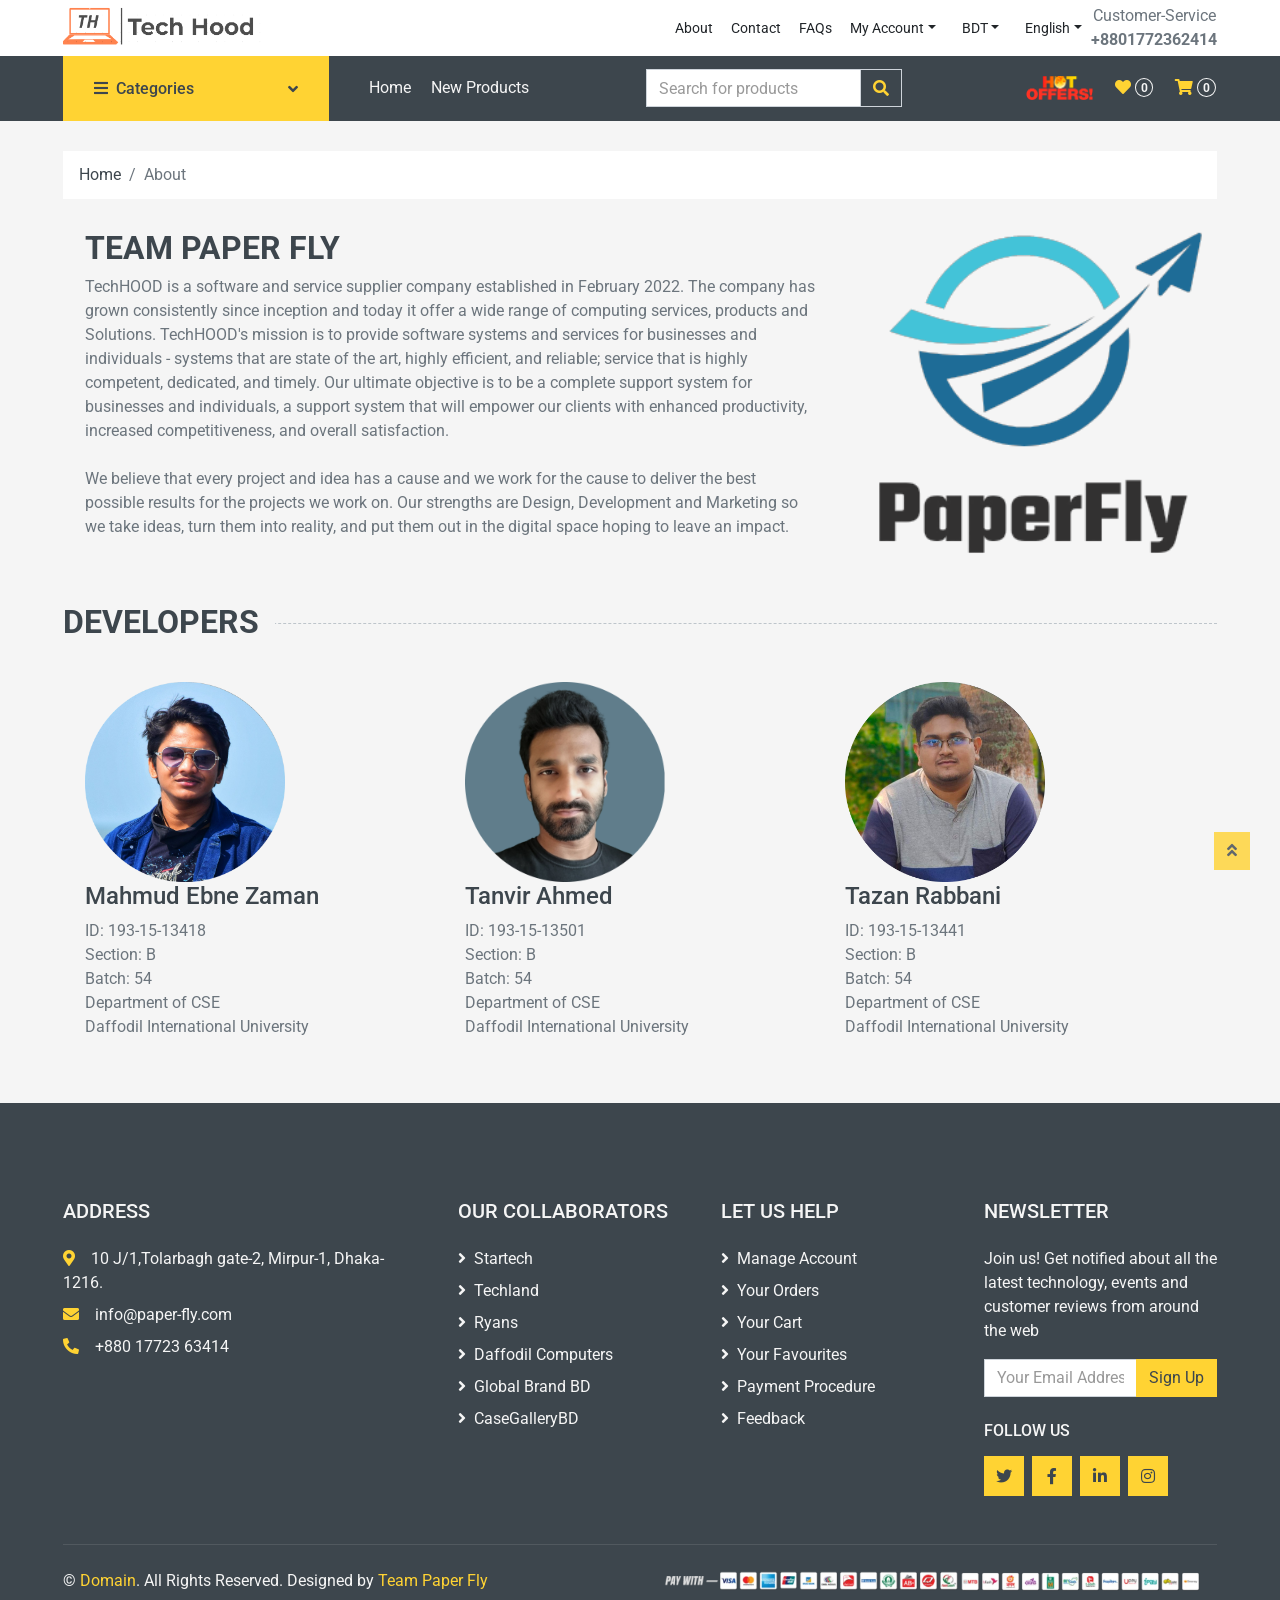
<file: about.html>
<!DOCTYPE html>
<html lang="en">

<head>
    <meta charset="utf-8">
    <title>Tech Hood</title>
    <meta content="width=device-width, initial-scale=1.0" name="viewport">

    <!-- Favicon -->
    <link href="img/th-short.png" rel="icon">

    <!-- Google Web Fonts -->
    <link rel="preconnect" href="https://fonts.gstatic.com">
    <link href="https://fonts.googleapis.com/css2?family=Roboto:wght@400;500;700&display=swap" rel="stylesheet">  

    <!-- Font Awesome -->
    <link href="https://cdnjs.cloudflare.com/ajax/libs/font-awesome/5.10.0/css/all.min.css" rel="stylesheet">

    <!-- Libraries Stylesheet -->
    <link href="lib/animate/animate.min.css" rel="stylesheet">
    <link href="lib/owlcarousel/assets/owl.carousel.min.css" rel="stylesheet">

    <!-- Customized Bootstrap Stylesheet -->
    <link href="css/style.css" rel="stylesheet">
</head>
<body>

    <!-- Topbar Start -->
    <!-- Topbar Start -->
    <div class="container-fluid">
        <div class="row bg-light py-1 px-xl-5">
            <div class="col-lg-6 d-none d-lg-block">
                <div class="d-inline-flex align-items-center h-100">
                    <a href="index.html">
                        <img class="img-fluid" src="img/th.png" alt="Tech Hood" width="200px">
                    </a>
                </div>
            </div>
            <div class="col-lg-6 text-center text-lg-right">
                <div class="d-inline-flex align-items-center">
                    <a href="about.html"class="btn btn-sm btn-light">About</a>
                    <a href="contact.html"class="btn btn-sm btn-light">Contact</a>
                    <a href="faq.html"class="btn btn-sm btn-light">FAQs</a>
                    <!-- <a href="signin.html"class="btn btn-sm btn-light">Account</a> -->
                    <div class="btn-group">
                        <button type="button" class="btn btn-sm btn-light dropdown-toggle" data-toggle="dropdown">My Account</button>
                        <div class="dropdown-menu dropdown-menu-right">
                            <a href="login.php"><button class="dropdown-item" type="button">Sign in</button></a>
                            <a href="register.php"><button class="dropdown-item" type="button">Sign up</button></a>
                        </div>
                    </div>
                    <div class="btn-group mx-2">
                        <button type="button" class="btn btn-sm btn-light dropdown-toggle" data-toggle="dropdown">BDT</button>
                        <div class="dropdown-menu dropdown-menu-right">
                            <button class="dropdown-item" type="button">USD</button>
                        </div>
                    </div>
                    <div class="btn-group">
                        <button type="button" class="btn btn-sm btn-light dropdown-toggle" data-toggle="dropdown">English</button>
                        <div class="dropdown-menu dropdown-menu-right">
                            <button class="dropdown-item" type="button">বাংলা</button>
                        </div>
                    </div>
                    <div class="d-inline-flex align-items-center d-block d-lg-none">
                        <a href="" class="btn px-0 ml-2">
                            <i class="fas fa-heart text-dark"></i>
                            <span class="badge text-dark border border-dark rounded-circle" style="padding-bottom: 2px;">0</span>
                        </a>
                        <a href="" class="btn px-0 ml-2">
                            <i class="fas fa-shopping-cart text-dark"></i>
                            <span class="badge text-dark border border-dark rounded-circle" style="padding-bottom: 2px;">0</span>
                        </a>
                    </div>
                    <div class="text-center d-none d-lg-flex">
                        <p class="m-0">Customer-Service<br><b>+8801772362414</b></p>
                    </div>
                </div>
            </div>
        </div>
    </div>
    <!-- Topbar End -->


    <!-- Navbar Start -->
    <div class="container-fluid bg-dark mb-30">
        <div class="row px-xl-5">
            <!-- Categories Start -->
            <div class="col-lg-3 d-none d-lg-block">
                <a class="btn d-flex align-items-center justify-content-between bg-primary w-100" data-toggle="collapse" href="#navbar-vertical" style="height: 65px; padding: 0 30px;">
                    <h6 class="text-dark m-0"><i class="fa fa-bars mr-2"></i>Categories</h6>
                    <i class="fa fa-angle-down text-dark"></i>
                </a>
                <nav class="collapse position-absolute navbar navbar-vertical navbar-light align-items-start p-0 bg-light" id="navbar-vertical" style="width: calc(100% - 30px); z-index: 999;">
                    <div class="navbar-nav w-100">
                        <div class="nav-item dropdown dropright">
                            <a href="#" class="nav-link dropdown-toggle" data-toggle="dropdown">Laptop & Tablet <i class="fa fa-angle-right float-right mt-1"></i></a>
                            <div class="dropdown-menu position-absolute rounded-0 border-0 m-0">
                                <a href="" class="dropdown-item">Laptop</a>
                                <a href="" class="dropdown-item">Gaming Laptops</a>
                                <a href="" class="dropdown-item">Tablet PC</a>
                                <a href="" class="dropdown-item">Laptop Components</a>
                                <a href="" class="dropdown-item">Laptop Accessories</a>
                            </div>
                        </div>
                        <div class="nav-item dropdown dropright">
                            <a href="#" class="nav-link dropdown-toggle" data-toggle="dropdown">Desktop<i class="fa fa-angle-right float-right mt-1"></i></a>
                            <div class="dropdown-menu position-absolute rounded-0 border-0 m-0">
                                <a href="" class="dropdown-item">Brand PC</a>
                                <a href="" class="dropdown-item">Gaming PC</a>
                                <a href="" class="dropdown-item">Budget PC</a>
                                <a href="" class="dropdown-item">Apple iMAC</a>
                                <a href="" class="dropdown-item">PC Combo</a>
                            </div>
                        </div>
                        <div class="nav-item dropdown dropright">
                            <a href="#" class="nav-link dropdown-toggle" data-toggle="dropdown">Components<i class="fa fa-angle-right float-right mt-1"></i></a>
                            <div class="dropdown-menu position-absolute rounded-0 border-0 m-0">
                                <a href="" class="dropdown-item">Processor</a>
                                <a href="" class="dropdown-item">Motherboard</a>
                                <a href="" class="dropdown-item">CPU Cooler</a>
                                <a href="" class="dropdown-item">Graphics Card</a>
                                <a href="" class="dropdown-item">RAM</a>
                                <a href="" class="dropdown-item">Storage Device</a>
                                <a href="" class="dropdown-item">Power Supply</a>
                                <a href="" class="dropdown-item">CPU Casing</a>
                            </div>
                        </div>
                        <div class="nav-item dropdown dropright">
                            <a href="#" class="nav-link dropdown-toggle" data-toggle="dropdown">PC Accessories<i class="fa fa-angle-right float-right mt-1"></i></a>
                            <div class="dropdown-menu position-absolute rounded-0 border-0 m-0">
                                <a href="" class="dropdown-item">Mouse</a>
                                <a href="" class="dropdown-item">Keyboard</a>
                                <a href="" class="dropdown-item">Webcam</a>
                                <a href="" class="dropdown-item">Mousepad</a>
                                <a href="" class="dropdown-item">Casing Fan</a>
                                <a href="" class="dropdown-item">Gamepad</a>
                                <a href="" class="dropdown-item">Pendrive</a>
                                <a href="" class="dropdown-item">Memory Card</a>
                                <a href="" class="dropdown-item">Powerbank</a>
                                <a href="" class="dropdown-item">USB Hub</a>
                                <a href="" class="dropdown-item">Cable & Converter</a>
                                <a href="" class="dropdown-item">Thermalpaste</a>
                            </div>
                        </div>
                        <div class="nav-item dropdown dropright">
                            <a href="#" class="nav-link dropdown-toggle" data-toggle="dropdown">Audio System<i class="fa fa-angle-right float-right mt-1"></i></a>
                            <div class="dropdown-menu position-absolute rounded-0 border-0 m-0">
                                <a href="" class="dropdown-item">Speakers</a>
                                <a href="" class="dropdown-item">Headsets</a>
                                <a href="" class="dropdown-item">Earphone</a>
                                <a href="" class="dropdown-item">Earbud</a>
                                <a href="" class="dropdown-item">Microphone</a>
                                <a href="" class="dropdown-item">Headphone Stands</a>
                            </div>
                        </div>
                        <div class="nav-item dropdown dropright">
                            <a href="#" class="nav-link dropdown-toggle" data-toggle="dropdown">Monitor<i class="fa fa-angle-right float-right mt-1"></i></a>
                            <div class="dropdown-menu position-absolute rounded-0 border-0 m-0">
                                <a href="" class="dropdown-item">Asus</a>
                                <a href="" class="dropdown-item">HP</a>
                                <a href="" class="dropdown-item">Gigabyte</a>
                                <a href="" class="dropdown-item">Xiaomi</a>
                                <a href="" class="dropdown-item">Lenovo</a>
                                <a href="" class="dropdown-item">Samsung</a>
                                <a href="" class="dropdown-item">LG</a>
                                <a href="" class="dropdown-item">Dell</a>
                                <a href="" class="dropdown-item">MSI</a>
                                <a href="" class="dropdown-item">BenQ</a>
                                <a href="" class="dropdown-item">Razer</a>
                                <a href="" class="dropdown-item">Viewsonic</a>
                            </div>
                        </div>
                        <div class="nav-item dropdown dropright">
                            <a href="#" class="nav-link dropdown-toggle" data-toggle="dropdown">Routers<i class="fa fa-angle-right float-right mt-1"></i></a>
                            <div class="dropdown-menu position-absolute rounded-0 border-0 m-0">
                                <a href="" class="dropdown-item">Asus</a>
                                <a href="" class="dropdown-item">TP-Link</a>
                                <a href="" class="dropdown-item">Tenda</a>
                                <a href="" class="dropdown-item">Xiaomi</a>
                                <a href="" class="dropdown-item">Walton</a>
                                <a href="" class="dropdown-item">D-Link</a>
                                <a href="" class="dropdown-item">LinkSYS</a>
                                <a href="" class="dropdown-item">Netis</a>
                                <a href="" class="dropdown-item">Netgear</a>
                            </div>
                        </div>
                        <div class="nav-item dropdown dropright">
                            <a href="#" class="nav-link dropdown-toggle" data-toggle="dropdown">Gadgets<i class="fa fa-angle-right float-right mt-1"></i></a>
                            <div class="dropdown-menu position-absolute rounded-0 border-0 m-0">
                                <a href="" class="dropdown-item">Smartwatch</a>
                                <a href="" class="dropdown-item">Gimbal</a>
                            </div>
                        </div>
                        <div class="nav-item dropdown dropright">
                            <a href="#" class="nav-link dropdown-toggle" data-toggle="dropdown">Cameras<i class="fa fa-angle-right float-right mt-1"></i></a>
                            <div class="dropdown-menu position-absolute rounded-0 border-0 m-0">
                                <a href="" class="dropdown-item">Action Camera</a>
                                <a href="" class="dropdown-item">Digital Camera</a>
                                <a href="" class="dropdown-item">Mirror Camera</a>
                                <a href="" class="dropdown-item">DSLR</a>
                                <a href="" class="dropdown-item">Security Camera</a>
                                <a href="" class="dropdown-item">Dashcam</a>
                                <a href="" class="dropdown-item">IP Camera</a>
                                <a href="" class="dropdown-item">Lenses</a>
                                <a href="" class="dropdown-item">Accessories</a>
                            </div>
                        </div>
                        <div class="nav-item dropdown dropright">
                            <a href="#" class="nav-link dropdown-toggle" data-toggle="dropdown">Softwares<i class="fa fa-angle-right float-right mt-1"></i></a>
                            <div class="dropdown-menu position-absolute rounded-0 border-0 m-0">
                                <a href="" class="dropdown-item">MS Office</a>
                                <a href="" class="dropdown-item">Windows</a>
                                <a href="" class="dropdown-item">Adobe</a>
                                <a href="" class="dropdown-item">Antivirus</a>
                            </div>
                        </div>
                    </div>
                </nav>
            </div>
 
            <!-- Categories End -->


            <div class="col-lg-9">
                <nav class="navbar navbar-expand-lg bg-dark navbar-dark py-3 py-lg-0 px-0">
                    <a href="index.html" class="bg-light d-block d-lg-none">
                        <span class=""><img src="img/th.png" alt="Tech Hood" width="200px"></span>
                    </a>
                    <button type="button" class="navbar-toggler" data-toggle="collapse" data-target="#navbarCollapse">
                        <span class="navbar-toggler-icon"></span>
                    </button>
                    <div class="collapse navbar-collapse justify-content-between" id="navbarCollapse">
                        <div class="navbar-nav mr-auto py-0">
                            <a href="index.html" class="nav-item nav-link">Home</a>
                            <a href="shop.html" class="nav-item nav-link">New Products</a>
                        </div>
                        <div class="col-lg-4 col-6 text-left">
                            <form action="">
                                <div class="input-group">
                                    <input type="text" class="form-control" placeholder="Search for products">
                                    <div class="input-group-append">
                                        <span class="input-group-text bg-transparent text-primary">
                                            <i class="fa fa-search"></i>
                                        </span>
                                    </div>
                                </div>
                            </form>
                        </div>
                        <div class="navbar-nav ml-auto py-0 d-none d-lg-block">
                            <a href="offers.html" class="btn px-0 ml-3 blink"><img src="img/hot-offers.png" alt="hot offers" height="24px"></a>
                            <a href="" class="btn px-0 ml-3">
                                <i class="fas fa-heart text-primary"></i>
                                <span class="badge text-secondary border border-secondary rounded-circle" style="padding-bottom: 2px;">0</span>
                            </a>
                            <a href="cart.html" class="btn px-0 ml-3">
                                <i class="fas fa-shopping-cart text-primary"></i>
                                <span class="badge text-secondary border border-secondary rounded-circle" style="padding-bottom: 2px;">0</span>
                            </a>
                        </div>
                    </div>
                </nav>
            </div>
        </div>
    </div>
    <!-- Navbar End -->
    
    <!-- Breadcrumb Start -->
    <div class="container-fluid">
        <div class="row px-xl-5">
            <div class="col-12">
                <nav class="breadcrumb bg-light mb-30">
                    <a class="breadcrumb-item text-dark" href="index.html">Home</a>
                    <span class="breadcrumb-item active">About</span>
                </nav>
            </div>
        </div>
    </div>
    <!-- Breadcrumb End -->
    
        <div class="container">
           <div class="row">
              <div class="col-8">
                <h2 class="text-uppercase"><span class="">Team Paper Fly</span></h2>
                    <p>TechHOOD is a software and service supplier company established in February 2022. The company has grown consistently since inception and today it offer a wide range of computing services, products and Solutions. TechHOOD's mission is to provide software systems and services for businesses and individuals - systems that are state of the art, highly efficient, and reliable; service that is highly competent, dedicated, and timely. Our ultimate objective is to be a complete support system for businesses and individuals, a support system that will empower our clients with enhanced productivity, increased competitiveness, and overall satisfaction. <br><br> We believe that every project and idea has a cause and we work for the cause to deliver the best possible results for the projects we work on. Our strengths are Design, Development and Marketing so we take ideas, turn them into reality, and put them out in the digital space hoping to leave an impact. <br>
                    </p>
              </div>
              <div class="col-4 pl-5">
                    <img src="img/paperflylogo.png" alt="#" width="325px">
              </div>
           </div>
        </div>
        <div class="container-fluid pt-5 pb-3">
            <h2 class="section-title position-relative text-uppercase mx-xl-5 mb-4"><span class="bg-secondary pr-3">Developers</span></h2>
        </div>
        <div class="container">
            <div class="row">
                <div class="col-4">
                    <img src="img/mahin.png" alt="#" width="200px">
                     <h4>Mahmud Ebne Zaman</h4>
                     <p>ID: 193-15-13418 <br>
                        Section: B <br>
                        Batch: 54 <br>
                        Department of CSE <br>
                        Daffodil International University
                     </p>
                </div>
                <div class="col-4">
                    <img src="img/tanvir.png" alt="#" width="200px">
                     <h4>Tanvir Ahmed</h4>
                     <p>ID: 193-15-13501 <br>
                        Section: B <br>
                        Batch: 54 <br>
                        Department of CSE <br>
                        Daffodil International University
                     </p>
                </div>
                <div class="col-4">
                    <img src="img/juned.png" alt="#" width="200px">
                     <h4>Tazan Rabbani</h4>
                     <p>ID: 193-15-13441 <br>
                        Section: B <br>
                        Batch: 54 <br>
                        Department of CSE<br>
                        Daffodil International University
                     </p>
                </div>
            </div>     
        </div>


<!-- Footer Start -->
<div class="container-fluid bg-dark text-secondary mt-5 pt-5">
    <div class="row px-xl-5 pt-5">
        <div class="col-lg-4 col-md-12 mb-5 pr-3 pr-xl-5">
            <h5 class="text-secondary text-uppercase mb-4">Address</h5>
            <!--<p class="mb-4"></p>-->
            <p class="mb-2"><i class="fa fa-map-marker-alt text-primary mr-3"></i>10 J/1,Tolarbagh gate-2, Mirpur-1, Dhaka-1216.</p>
            <p class="mb-2"><i class="fa fa-envelope text-primary mr-3"></i>info@paper-fly.com</p>
            <p class="mb-0"><i class="fa fa-phone-alt text-primary mr-3"></i>+880 17723 63414</p>
        </div>
        <div class="col-lg-8 col-md-12">
            <div class="row">
                <div class="col-md-4 mb-5">
                    <h5 class="text-secondary text-uppercase mb-4">Our Collaborators</h5>
                    <div class="d-flex flex-column justify-content-start">
                        <a class="text-secondary mb-2" href="https://www.startech.com.bd/"><i class="fa fa-angle-right mr-2"></i>Startech</a>
                        <a class="text-secondary mb-2" href="https://www.techlandbd.com/"><i class="fa fa-angle-right mr-2"></i>Techland</a>
                        <a class="text-secondary mb-2" href="https://www.ryanscomputers.com/"><i class="fa fa-angle-right mr-2"></i>Ryans</a>
                        <a class="text-secondary mb-2" href="https://shop.daffodil-bd.com/"><i class="fa fa-angle-right mr-2"></i>Daffodil Computers</a>
                        <a class="text-secondary mb-2" href="https://www.globalbrand.com.bd/"><i class="fa fa-angle-right mr-2"></i>Global Brand BD</a>
                        <a class="text-secondary" href="https://casegallerybd.com/"><i class="fa fa-angle-right mr-2"></i>CaseGalleryBD</a>
                    </div>
                </div>
                <div class="col-md-4 mb-5">
                    <h5 class="text-secondary text-uppercase mb-4">Let Us Help</h5>
                    <div class="d-flex flex-column justify-content-start">
                        <a class="text-secondary mb-2" href="#"><i class="fa fa-angle-right mr-2"></i>Manage Account</a>
                        <a class="text-secondary mb-2" href="#"><i class="fa fa-angle-right mr-2"></i>Your Orders</a>
                        <a class="text-secondary mb-2" href="#"><i class="fa fa-angle-right mr-2"></i>Your Cart</a>
                        <a class="text-secondary mb-2" href="#"><i class="fa fa-angle-right mr-2"></i>Your Favourites</a>
                        <a class="text-secondary mb-2" href="#"><i class="fa fa-angle-right mr-2"></i>Payment Procedure</a>
                        <a class="text-secondary" href="contact.html"><i class="fa fa-angle-right mr-2"></i>Feedback</a>
                    </div>
                </div>
                <div class="col-md-4 mb-5">
                    <h5 class="text-secondary text-uppercase mb-4">Newsletter</h5>
                    <p>Join us! Get notified about all the latest technology, events and customer reviews from around the web</p>
                    <form action="">
                        <div class="input-group">
                            <input type="text" class="form-control" placeholder="Your Email Address">
                            <div class="input-group-append">
                                <button class="btn btn-primary">Sign Up</button>
                            </div>
                        </div>
                    </form>
                    <h6 class="text-secondary text-uppercase mt-4 mb-3">Follow Us</h6>
                    <div class="d-flex">
                        <a class="btn btn-primary btn-square mr-2" href="https://twitter.com/juned_tr"><i class="fab fa-twitter"></i></a>
                        <a class="btn btn-primary btn-square mr-2" href="https://www.facebook.com/tr.juned"><i class="fab fa-facebook-f"></i></a>
                        <a class="btn btn-primary btn-square mr-2" href="https://www.linkedin.com/in/tr-juned-038906229/"><i class="fab fa-linkedin-in"></i></a>
                        <a class="btn btn-primary btn-square" href=""><i class="fab fa-instagram"></i></a>
                    </div>
                </div>
            </div>
        </div>
    </div>
    <div class="row border-top mx-xl-5 py-4" style="border-color: rgba(256, 256, 256, .1) !important;">
        <div class="col-md-6 px-xl-0">
            <p class="mb-md-0 text-center text-md-left text-secondary">
                &copy; <a class="text-primary" href="#">Domain</a>. All Rights Reserved. Designed
                by
                <a class="text-primary" href="about.html">Team Paper Fly</a>
            </p>
        </div>
        <div class="col-md-6 px-xl-0 text-center text-md-right">
            <img class="img-fluid" src="img/payments.png" alt="">
        </div>
    </div>
</div>
<!-- Footer End -->


    <!-- Back to Top -->
    <a href="#" class="btn btn-primary back-to-top"><i class="fa fa-angle-double-up"></i></a>


    <!-- JavaScript Libraries -->
    <script src="https://code.jquery.com/jquery-3.4.1.min.js"></script>
    <script src="https://stackpath.bootstrapcdn.com/bootstrap/4.4.1/js/bootstrap.bundle.min.js"></script>
    <script src="lib/easing/easing.min.js"></script>
    <script src="lib/owlcarousel/owl.carousel.min.js"></script>

    <!-- Contact Javascript File -->
    <script src="mail/jqBootstrapValidation.min.js"></script>
    <script src="mail/contact.js"></script>

    <!-- Template Javascript -->
    <script src="js/main.js"></script>
</body>

</html>
</file>
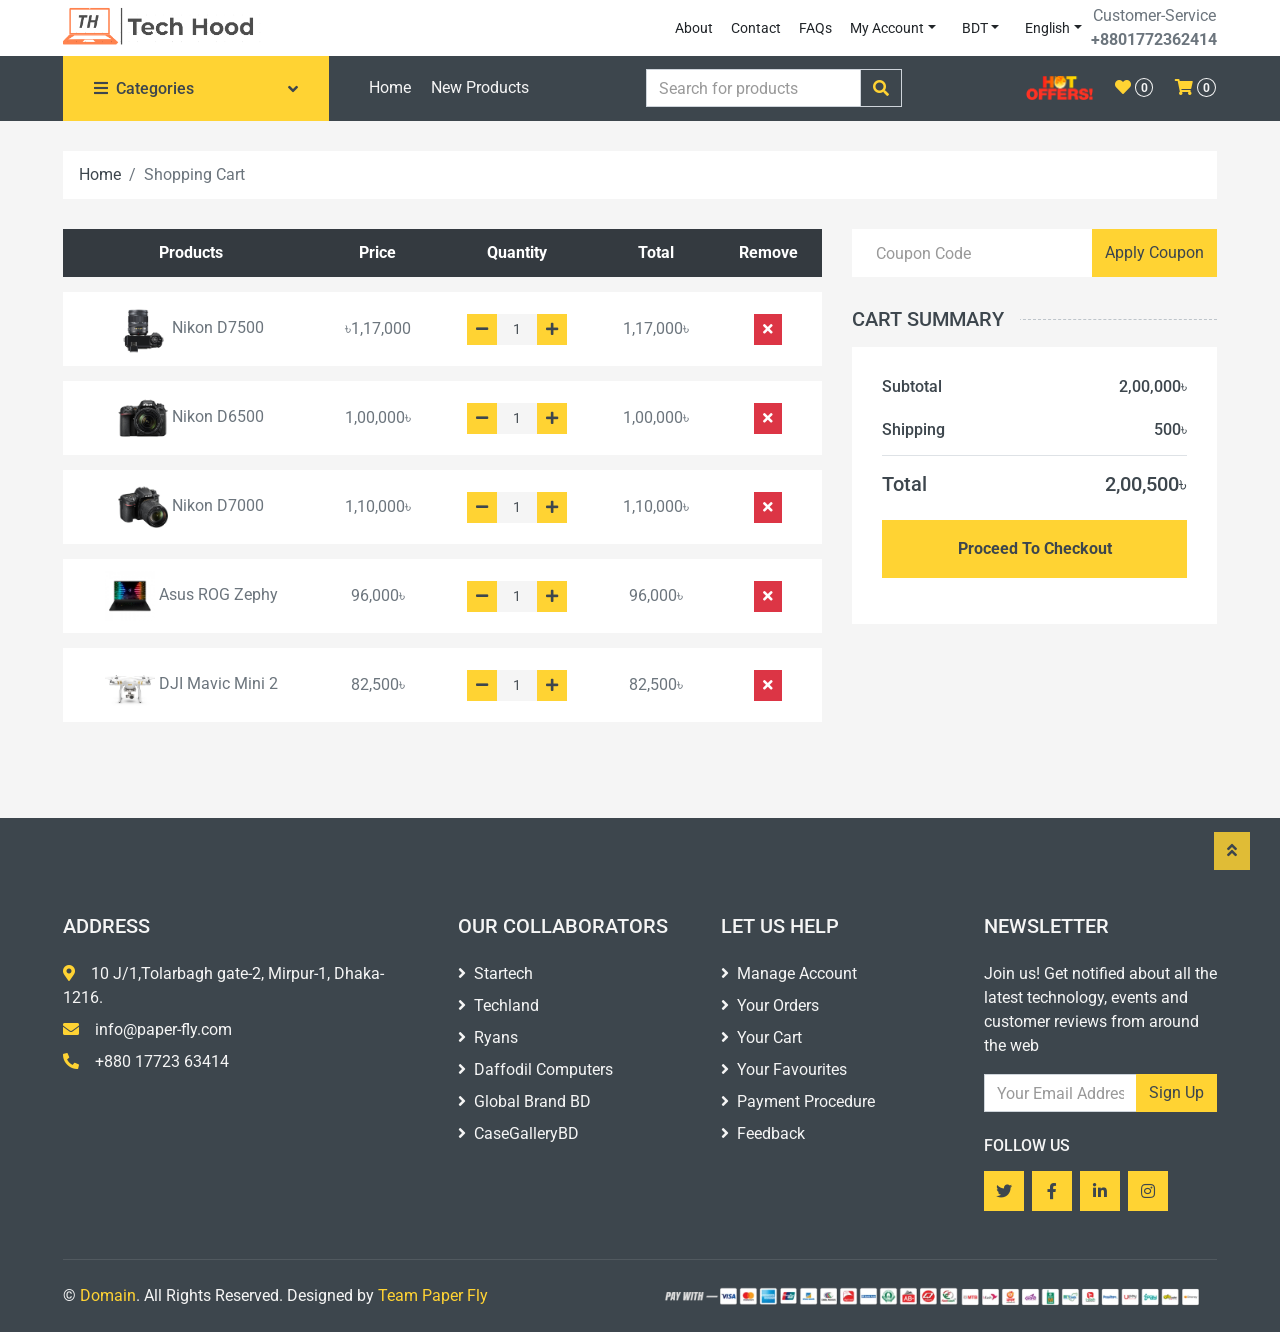
<file: cart.html>
<!DOCTYPE html>
<html lang="en">

<head>
    <meta charset="utf-8">
    <title>Tech Hood</title>
    <meta content="width=device-width, initial-scale=1.0" name="viewport">

    <!-- Favicon -->
    <link href="img/th-short.png" rel="icon">

    <!-- Google Web Fonts -->
    <link rel="preconnect" href="https://fonts.gstatic.com">
    <link href="https://fonts.googleapis.com/css2?family=Roboto:wght@400;500;700&display=swap" rel="stylesheet">  

    <!-- Font Awesome -->
    <link href="https://cdnjs.cloudflare.com/ajax/libs/font-awesome/5.10.0/css/all.min.css" rel="stylesheet">

    <!-- Libraries Stylesheet -->
    <link href="lib/animate/animate.min.css" rel="stylesheet">
    <link href="lib/owlcarousel/assets/owl.carousel.min.css" rel="stylesheet">

    <!-- Customized Bootstrap Stylesheet -->
    <link href="css/style.css" rel="stylesheet">
</head>

<body>
    <!-- Topbar Start -->
    <!-- Topbar Start -->
    <div class="container-fluid">
        <div class="row bg-light py-1 px-xl-5">
            <div class="col-lg-6 d-none d-lg-block">
                <div class="d-inline-flex align-items-center h-100">
                    <a href="index.html">
                        <img class="img-fluid" src="img/th.png" alt="Tech Hood" width="200px">
                    </a>
                </div>
            </div>
            <div class="col-lg-6 text-center text-lg-right">
                <div class="d-inline-flex align-items-center">
                    <a href="about.html"class="btn btn-sm btn-light">About</a>
                    <a href="contact.html"class="btn btn-sm btn-light">Contact</a>
                    <a href="faq.html"class="btn btn-sm btn-light">FAQs</a>
                    <!-- <a href="signin.html"class="btn btn-sm btn-light">Account</a> -->
                    <div class="btn-group">
                        <button type="button" class="btn btn-sm btn-light dropdown-toggle" data-toggle="dropdown">My Account</button>
                        <div class="dropdown-menu dropdown-menu-right">
                            <a href="login.php"><button class="dropdown-item" type="button">Sign in</button></a>
                            <a href="register.php"><button class="dropdown-item" type="button">Sign up</button></a>
                        </div>
                    </div>
                    <div class="btn-group mx-2">
                        <button type="button" class="btn btn-sm btn-light dropdown-toggle" data-toggle="dropdown">BDT</button>
                        <div class="dropdown-menu dropdown-menu-right">
                            <button class="dropdown-item" type="button">USD</button>
                        </div>
                    </div>
                    <div class="btn-group">
                        <button type="button" class="btn btn-sm btn-light dropdown-toggle" data-toggle="dropdown">English</button>
                        <div class="dropdown-menu dropdown-menu-right">
                            <button class="dropdown-item" type="button">বাংলা</button>
                        </div>
                    </div>
                    <div class="d-inline-flex align-items-center d-block d-lg-none">
                        <a href="" class="btn px-0 ml-2">
                            <i class="fas fa-heart text-dark"></i>
                            <span class="badge text-dark border border-dark rounded-circle" style="padding-bottom: 2px;">0</span>
                        </a>
                        <a href="" class="btn px-0 ml-2">
                            <i class="fas fa-shopping-cart text-dark"></i>
                            <span class="badge text-dark border border-dark rounded-circle" style="padding-bottom: 2px;">0</span>
                        </a>
                    </div>
                    <div class="text-center d-none d-lg-flex">
                        <p class="m-0">Customer-Service<br><b>+8801772362414</b></p>
                    </div>
                </div>
            </div>
        </div>
    </div>
    <!-- Topbar End -->


    <!-- Navbar Start -->
    <div class="container-fluid bg-dark mb-30">
        <div class="row px-xl-5">
            <!-- Categories Start -->
            <div class="col-lg-3 d-none d-lg-block">
                <a class="btn d-flex align-items-center justify-content-between bg-primary w-100" data-toggle="collapse" href="#navbar-vertical" style="height: 65px; padding: 0 30px;">
                    <h6 class="text-dark m-0"><i class="fa fa-bars mr-2"></i>Categories</h6>
                    <i class="fa fa-angle-down text-dark"></i>
                </a>
                <nav class="collapse position-absolute navbar navbar-vertical navbar-light align-items-start p-0 bg-light" id="navbar-vertical" style="width: calc(100% - 30px); z-index: 999;">
                    <div class="navbar-nav w-100">
                        <div class="nav-item dropdown dropright">
                            <a href="#" class="nav-link dropdown-toggle" data-toggle="dropdown">Laptop & Tablet <i class="fa fa-angle-right float-right mt-1"></i></a>
                            <div class="dropdown-menu position-absolute rounded-0 border-0 m-0">
                                <a href="" class="dropdown-item">Laptop</a>
                                <a href="" class="dropdown-item">Gaming Laptops</a>
                                <a href="" class="dropdown-item">Tablet PC</a>
                                <a href="" class="dropdown-item">Laptop Components</a>
                                <a href="" class="dropdown-item">Laptop Accessories</a>
                            </div>
                        </div>
                        <div class="nav-item dropdown dropright">
                            <a href="#" class="nav-link dropdown-toggle" data-toggle="dropdown">Desktop<i class="fa fa-angle-right float-right mt-1"></i></a>
                            <div class="dropdown-menu position-absolute rounded-0 border-0 m-0">
                                <a href="" class="dropdown-item">Brand PC</a>
                                <a href="" class="dropdown-item">Gaming PC</a>
                                <a href="" class="dropdown-item">Budget PC</a>
                                <a href="" class="dropdown-item">Apple iMAC</a>
                                <a href="" class="dropdown-item">PC Combo</a>
                            </div>
                        </div>
                        <div class="nav-item dropdown dropright">
                            <a href="#" class="nav-link dropdown-toggle" data-toggle="dropdown">Components<i class="fa fa-angle-right float-right mt-1"></i></a>
                            <div class="dropdown-menu position-absolute rounded-0 border-0 m-0">
                                <a href="" class="dropdown-item">Processor</a>
                                <a href="" class="dropdown-item">Motherboard</a>
                                <a href="" class="dropdown-item">CPU Cooler</a>
                                <a href="" class="dropdown-item">Graphics Card</a>
                                <a href="" class="dropdown-item">RAM</a>
                                <a href="" class="dropdown-item">Storage Device</a>
                                <a href="" class="dropdown-item">Power Supply</a>
                                <a href="" class="dropdown-item">CPU Casing</a>
                            </div>
                        </div>
                        <div class="nav-item dropdown dropright">
                            <a href="#" class="nav-link dropdown-toggle" data-toggle="dropdown">PC Accessories<i class="fa fa-angle-right float-right mt-1"></i></a>
                            <div class="dropdown-menu position-absolute rounded-0 border-0 m-0">
                                <a href="" class="dropdown-item">Mouse</a>
                                <a href="" class="dropdown-item">Keyboard</a>
                                <a href="" class="dropdown-item">Webcam</a>
                                <a href="" class="dropdown-item">Mousepad</a>
                                <a href="" class="dropdown-item">Casing Fan</a>
                                <a href="" class="dropdown-item">Gamepad</a>
                                <a href="" class="dropdown-item">Pendrive</a>
                                <a href="" class="dropdown-item">Memory Card</a>
                                <a href="" class="dropdown-item">Powerbank</a>
                                <a href="" class="dropdown-item">USB Hub</a>
                                <a href="" class="dropdown-item">Cable & Converter</a>
                                <a href="" class="dropdown-item">Thermalpaste</a>
                            </div>
                        </div>
                        <div class="nav-item dropdown dropright">
                            <a href="#" class="nav-link dropdown-toggle" data-toggle="dropdown">Audio System<i class="fa fa-angle-right float-right mt-1"></i></a>
                            <div class="dropdown-menu position-absolute rounded-0 border-0 m-0">
                                <a href="" class="dropdown-item">Speakers</a>
                                <a href="" class="dropdown-item">Headsets</a>
                                <a href="" class="dropdown-item">Earphone</a>
                                <a href="" class="dropdown-item">Earbud</a>
                                <a href="" class="dropdown-item">Microphone</a>
                                <a href="" class="dropdown-item">Headphone Stands</a>
                            </div>
                        </div>
                        <div class="nav-item dropdown dropright">
                            <a href="#" class="nav-link dropdown-toggle" data-toggle="dropdown">Monitor<i class="fa fa-angle-right float-right mt-1"></i></a>
                            <div class="dropdown-menu position-absolute rounded-0 border-0 m-0">
                                <a href="" class="dropdown-item">Asus</a>
                                <a href="" class="dropdown-item">HP</a>
                                <a href="" class="dropdown-item">Gigabyte</a>
                                <a href="" class="dropdown-item">Xiaomi</a>
                                <a href="" class="dropdown-item">Lenovo</a>
                                <a href="" class="dropdown-item">Samsung</a>
                                <a href="" class="dropdown-item">LG</a>
                                <a href="" class="dropdown-item">Dell</a>
                                <a href="" class="dropdown-item">MSI</a>
                                <a href="" class="dropdown-item">BenQ</a>
                                <a href="" class="dropdown-item">Razer</a>
                                <a href="" class="dropdown-item">Viewsonic</a>
                            </div>
                        </div>
                        <div class="nav-item dropdown dropright">
                            <a href="#" class="nav-link dropdown-toggle" data-toggle="dropdown">Routers<i class="fa fa-angle-right float-right mt-1"></i></a>
                            <div class="dropdown-menu position-absolute rounded-0 border-0 m-0">
                                <a href="" class="dropdown-item">Asus</a>
                                <a href="" class="dropdown-item">TP-Link</a>
                                <a href="" class="dropdown-item">Tenda</a>
                                <a href="" class="dropdown-item">Xiaomi</a>
                                <a href="" class="dropdown-item">Walton</a>
                                <a href="" class="dropdown-item">D-Link</a>
                                <a href="" class="dropdown-item">LinkSYS</a>
                                <a href="" class="dropdown-item">Netis</a>
                                <a href="" class="dropdown-item">Netgear</a>
                            </div>
                        </div>
                        <div class="nav-item dropdown dropright">
                            <a href="#" class="nav-link dropdown-toggle" data-toggle="dropdown">Gadgets<i class="fa fa-angle-right float-right mt-1"></i></a>
                            <div class="dropdown-menu position-absolute rounded-0 border-0 m-0">
                                <a href="" class="dropdown-item">Smartwatch</a>
                                <a href="" class="dropdown-item">Gimbal</a>
                            </div>
                        </div>
                        <div class="nav-item dropdown dropright">
                            <a href="#" class="nav-link dropdown-toggle" data-toggle="dropdown">Cameras<i class="fa fa-angle-right float-right mt-1"></i></a>
                            <div class="dropdown-menu position-absolute rounded-0 border-0 m-0">
                                <a href="" class="dropdown-item">Action Camera</a>
                                <a href="" class="dropdown-item">Digital Camera</a>
                                <a href="" class="dropdown-item">Mirror Camera</a>
                                <a href="" class="dropdown-item">DSLR</a>
                                <a href="" class="dropdown-item">Security Camera</a>
                                <a href="" class="dropdown-item">Dashcam</a>
                                <a href="" class="dropdown-item">IP Camera</a>
                                <a href="" class="dropdown-item">Lenses</a>
                                <a href="" class="dropdown-item">Accessories</a>
                            </div>
                        </div>
                        <div class="nav-item dropdown dropright">
                            <a href="#" class="nav-link dropdown-toggle" data-toggle="dropdown">Softwares<i class="fa fa-angle-right float-right mt-1"></i></a>
                            <div class="dropdown-menu position-absolute rounded-0 border-0 m-0">
                                <a href="" class="dropdown-item">MS Office</a>
                                <a href="" class="dropdown-item">Windows</a>
                                <a href="" class="dropdown-item">Adobe</a>
                                <a href="" class="dropdown-item">Antivirus</a>
                            </div>
                        </div>
                    </div>
                </nav>
            </div>
 
            <!-- Categories End -->


            <div class="col-lg-9">
                <nav class="navbar navbar-expand-lg bg-dark navbar-dark py-3 py-lg-0 px-0">
                    <a href="index.html" class="bg-light d-block d-lg-none">
                        <span class=""><img src="img/th.png" alt="Tech Hood" width="200px"></span>
                    </a>
                    <button type="button" class="navbar-toggler" data-toggle="collapse" data-target="#navbarCollapse">
                        <span class="navbar-toggler-icon"></span>
                    </button>
                    <div class="collapse navbar-collapse justify-content-between" id="navbarCollapse">
                        <div class="navbar-nav mr-auto py-0">
                            <a href="index.html" class="nav-item nav-link">Home</a>
                            <a href="shop.html" class="nav-item nav-link">New Products</a>
                        </div>
                        <div class="col-lg-4 col-6 text-left">
                            <form action="">
                                <div class="input-group">
                                    <input type="text" class="form-control" placeholder="Search for products">
                                    <div class="input-group-append">
                                        <span class="input-group-text bg-transparent text-primary">
                                            <i class="fa fa-search"></i>
                                        </span>
                                    </div>
                                </div>
                            </form>
                        </div>
                        <div class="navbar-nav ml-auto py-0 d-none d-lg-block">
                            <a href="offers.html" class="btn px-0 ml-3 blink"><img src="img/hot-offers.png" alt="hot offers" height="24px"></a>
                            <a href="" class="btn px-0 ml-3">
                                <i class="fas fa-heart text-primary"></i>
                                <span class="badge text-secondary border border-secondary rounded-circle" style="padding-bottom: 2px;">0</span>
                            </a>
                            <a href="cart.html" class="btn px-0 ml-3">
                                <i class="fas fa-shopping-cart text-primary"></i>
                                <span class="badge text-secondary border border-secondary rounded-circle" style="padding-bottom: 2px;">0</span>
                            </a>
                        </div>
                    </div>
                </nav>
            </div>
        </div>
    </div>
    <!-- Navbar End -->


    <!-- Breadcrumb Start -->
    <div class="container-fluid">
        <div class="row px-xl-5">
            <div class="col-12">
                <nav class="breadcrumb bg-light mb-30">
                    <a class="breadcrumb-item text-dark" href="index.html">Home</a>
                    <span class="breadcrumb-item active">Shopping Cart</span>
                </nav>
            </div>
        </div>
    </div>
    <!-- Breadcrumb End -->


    <!-- Cart Start -->
    <div class="container-fluid">
        <div class="row px-xl-5">
            <div class="col-lg-8 table-responsive mb-5">
                <table class="table table-light table-borderless table-hover text-center mb-0">
                    <thead class="thead-dark">
                        <tr>
                            <th>Products</th>
                            <th>Price</th>
                            <th>Quantity</th>
                            <th>Total</th>
                            <th>Remove</th>
                        </tr>
                    </thead>
                    <tbody class="align-middle">
                        <tr>
                            <td class="align-middle"><img src="img/product-1.jpg" alt="" style="width: 50px;"> Nikon D7500</td>
                            <td class="align-middle">৳1,17,000</td>
                            <td class="align-middle">
                                <div class="input-group quantity mx-auto" style="width: 100px;">
                                    <div class="input-group-btn">
                                        <button class="btn btn-sm btn-primary btn-minus" >
                                        <i class="fa fa-minus"></i>
                                        </button>
                                    </div>
                                    <input type="text" class="form-control form-control-sm bg-secondary border-0 text-center" value="1">
                                    <div class="input-group-btn">
                                        <button class="btn btn-sm btn-primary btn-plus">
                                            <i class="fa fa-plus"></i>
                                        </button>
                                    </div>
                                </div>
                            </td>
                            <td class="align-middle">1,17,000৳</td>
                            <td class="align-middle"><button class="btn btn-sm btn-danger"><i class="fa fa-times"></i></button></td>
                        </tr>
                        <tr>
                            <td class="align-middle"><img src="img/product-2.jpg" alt="" style="width: 50px;"> Nikon D6500</td>
                            <td class="align-middle">1,00,000৳</td>
                            <td class="align-middle">
                                <div class="input-group quantity mx-auto" style="width: 100px;">
                                    <div class="input-group-btn">
                                        <button class="btn btn-sm btn-primary btn-minus" >
                                        <i class="fa fa-minus"></i>
                                        </button>
                                    </div>
                                    <input type="text" class="form-control form-control-sm bg-secondary border-0 text-center" value="1">
                                    <div class="input-group-btn">
                                        <button class="btn btn-sm btn-primary btn-plus">
                                            <i class="fa fa-plus"></i>
                                        </button>
                                    </div>
                                </div>
                            </td>
                            <td class="align-middle">1,00,000৳</td>
                            <td class="align-middle"><button class="btn btn-sm btn-danger"><i class="fa fa-times"></i></button></td>
                        </tr>
                        <tr>
                            <td class="align-middle"><img src="img/product-3.jpg" alt="" style="width: 50px;"> Nikon D7000</td>
                            <td class="align-middle">1,10,000৳</td>
                            <td class="align-middle">
                                <div class="input-group quantity mx-auto" style="width: 100px;">
                                    <div class="input-group-btn">
                                        <button class="btn btn-sm btn-primary btn-minus" >
                                        <i class="fa fa-minus"></i>
                                        </button>
                                    </div>
                                    <input type="text" class="form-control form-control-sm bg-secondary border-0 text-center" value="1">
                                    <div class="input-group-btn">
                                        <button class="btn btn-sm btn-primary btn-plus">
                                            <i class="fa fa-plus"></i>
                                        </button>
                                    </div>
                                </div>
                            </td>
                            <td class="align-middle">1,10,000৳</td>
                            <td class="align-middle"><button class="btn btn-sm btn-danger"><i class="fa fa-times"></i></button></td>
                        </tr>
                        <tr>
                            <td class="align-middle"><img src="img/product-4.jpg" alt="" style="width: 50px;"> Asus ROG Zephy</td>
                            <td class="align-middle">96,000৳</td>
                            <td class="align-middle">
                                <div class="input-group quantity mx-auto" style="width: 100px;">
                                    <div class="input-group-btn">
                                        <button class="btn btn-sm btn-primary btn-minus" >
                                        <i class="fa fa-minus"></i>
                                        </button>
                                    </div>
                                    <input type="text" class="form-control form-control-sm bg-secondary border-0 text-center" value="1">
                                    <div class="input-group-btn">
                                        <button class="btn btn-sm btn-primary btn-plus">
                                            <i class="fa fa-plus"></i>
                                        </button>
                                    </div>
                                </div>
                            </td>
                            <td class="align-middle">96,000৳</td>
                            <td class="align-middle"><button class="btn btn-sm btn-danger"><i class="fa fa-times"></i></button></td>
                        </tr>
                        <tr>
                            <td class="align-middle"><img src="img/product-5.jpg" alt="" style="width: 50px;"> DJI Mavic Mini 2</td>
                            <td class="align-middle">82,500৳</td>
                            <td class="align-middle">
                                <div class="input-group quantity mx-auto" style="width: 100px;">
                                    <div class="input-group-btn">
                                        <button class="btn btn-sm btn-primary btn-minus" >
                                        <i class="fa fa-minus"></i>
                                        </button>
                                    </div>
                                    <input type="text" class="form-control form-control-sm bg-secondary border-0 text-center" value="1">
                                    <div class="input-group-btn">
                                        <button class="btn btn-sm btn-primary btn-plus">
                                            <i class="fa fa-plus"></i>
                                        </button>
                                    </div>
                                </div>
                            </td>
                            <td class="align-middle">82,500৳</td>
                            <td class="align-middle"><button class="btn btn-sm btn-danger"><i class="fa fa-times"></i></button></td>
                        </tr>
                    </tbody>
                </table>
            </div>
            <div class="col-lg-4">
                <form class="mb-30" action="">
                    <div class="input-group">
                        <input type="text" class="form-control border-0 p-4" placeholder="Coupon Code">
                        <div class="input-group-append">
                            <button class="btn btn-primary">Apply Coupon</button>
                        </div>
                    </div>
                </form>
                <h5 class="section-title position-relative text-uppercase mb-3"><span class="bg-secondary pr-3">Cart Summary</span></h5>
                <div class="bg-light p-30 mb-5">
                    <div class="border-bottom pb-2">
                        <div class="d-flex justify-content-between mb-3">
                            <h6>Subtotal</h6>
                            <h6>2,00,000৳</h6>
                        </div>
                        <div class="d-flex justify-content-between">
                            <h6 class="font-weight-medium">Shipping</h6>
                            <h6 class="font-weight-medium">500৳</h6>
                        </div>
                    </div>
                    <div class="pt-2">
                        <div class="d-flex justify-content-between mt-2">
                            <h5>Total</h5>
                            <h5>2,00,500৳</h5>
                        </div>
                        <a href="checkout.html"><button class="btn btn-block btn-primary font-weight-bold my-3 py-3">Proceed To Checkout</button></a>
                    </div>
                </div>
            </div>
        </div>
    </div>
    <!-- Cart End -->


<!-- Footer Start -->
<div class="container-fluid bg-dark text-secondary mt-5 pt-5">
    <div class="row px-xl-5 pt-5">
        <div class="col-lg-4 col-md-12 mb-5 pr-3 pr-xl-5">
            <h5 class="text-secondary text-uppercase mb-4">Address</h5>
            <!--<p class="mb-4"></p>-->
            <p class="mb-2"><i class="fa fa-map-marker-alt text-primary mr-3"></i>10 J/1,Tolarbagh gate-2, Mirpur-1, Dhaka-1216.</p>
            <p class="mb-2"><i class="fa fa-envelope text-primary mr-3"></i>info@paper-fly.com</p>
            <p class="mb-0"><i class="fa fa-phone-alt text-primary mr-3"></i>+880 17723 63414</p>
        </div>
        <div class="col-lg-8 col-md-12">
            <div class="row">
                <div class="col-md-4 mb-5">
                    <h5 class="text-secondary text-uppercase mb-4">Our Collaborators</h5>
                    <div class="d-flex flex-column justify-content-start">
                        <a class="text-secondary mb-2" href="https://www.startech.com.bd/"><i class="fa fa-angle-right mr-2"></i>Startech</a>
                        <a class="text-secondary mb-2" href="https://www.techlandbd.com/"><i class="fa fa-angle-right mr-2"></i>Techland</a>
                        <a class="text-secondary mb-2" href="https://www.ryanscomputers.com/"><i class="fa fa-angle-right mr-2"></i>Ryans</a>
                        <a class="text-secondary mb-2" href="https://shop.daffodil-bd.com/"><i class="fa fa-angle-right mr-2"></i>Daffodil Computers</a>
                        <a class="text-secondary mb-2" href="https://www.globalbrand.com.bd/"><i class="fa fa-angle-right mr-2"></i>Global Brand BD</a>
                        <a class="text-secondary" href="https://casegallerybd.com/"><i class="fa fa-angle-right mr-2"></i>CaseGalleryBD</a>
                    </div>
                </div>
                <div class="col-md-4 mb-5">
                    <h5 class="text-secondary text-uppercase mb-4">Let Us Help</h5>
                    <div class="d-flex flex-column justify-content-start">
                        <a class="text-secondary mb-2" href="#"><i class="fa fa-angle-right mr-2"></i>Manage Account</a>
                        <a class="text-secondary mb-2" href="#"><i class="fa fa-angle-right mr-2"></i>Your Orders</a>
                        <a class="text-secondary mb-2" href="#"><i class="fa fa-angle-right mr-2"></i>Your Cart</a>
                        <a class="text-secondary mb-2" href="#"><i class="fa fa-angle-right mr-2"></i>Your Favourites</a>
                        <a class="text-secondary mb-2" href="#"><i class="fa fa-angle-right mr-2"></i>Payment Procedure</a>
                        <a class="text-secondary" href="contact.html"><i class="fa fa-angle-right mr-2"></i>Feedback</a>
                    </div>
                </div>
                <div class="col-md-4 mb-5">
                    <h5 class="text-secondary text-uppercase mb-4">Newsletter</h5>
                    <p>Join us! Get notified about all the latest technology, events and customer reviews from around the web</p>
                    <form action="">
                        <div class="input-group">
                            <input type="text" class="form-control" placeholder="Your Email Address">
                            <div class="input-group-append">
                                <button class="btn btn-primary">Sign Up</button>
                            </div>
                        </div>
                    </form>
                    <h6 class="text-secondary text-uppercase mt-4 mb-3">Follow Us</h6>
                    <div class="d-flex">
                        <a class="btn btn-primary btn-square mr-2" href="https://twitter.com/juned_tr"><i class="fab fa-twitter"></i></a>
                        <a class="btn btn-primary btn-square mr-2" href="https://www.facebook.com/tr.juned"><i class="fab fa-facebook-f"></i></a>
                        <a class="btn btn-primary btn-square mr-2" href="https://www.linkedin.com/in/tr-juned-038906229/"><i class="fab fa-linkedin-in"></i></a>
                        <a class="btn btn-primary btn-square" href=""><i class="fab fa-instagram"></i></a>
                    </div>
                </div>
            </div>
        </div>
    </div>
    <div class="row border-top mx-xl-5 py-4" style="border-color: rgba(256, 256, 256, .1) !important;">
        <div class="col-md-6 px-xl-0">
            <p class="mb-md-0 text-center text-md-left text-secondary">
                &copy; <a class="text-primary" href="#">Domain</a>. All Rights Reserved. Designed
                by
                <a class="text-primary" href="about.html">Team Paper Fly</a>
            </p>
        </div>
        <div class="col-md-6 px-xl-0 text-center text-md-right">
            <img class="img-fluid" src="img/payments.png" alt="">
        </div>
    </div>
</div>
<!-- Footer End -->



    <!-- Back to Top -->
    <a href="#" class="btn btn-primary back-to-top"><i class="fa fa-angle-double-up"></i></a>


    <!-- JavaScript Libraries -->
    <script src="https://code.jquery.com/jquery-3.4.1.min.js"></script>
    <script src="https://stackpath.bootstrapcdn.com/bootstrap/4.4.1/js/bootstrap.bundle.min.js"></script>
    <script src="lib/easing/easing.min.js"></script>
    <script src="lib/owlcarousel/owl.carousel.min.js"></script>

    <!-- Contact Javascript File -->
    <script src="mail/jqBootstrapValidation.min.js"></script>
    <script src="mail/contact.js"></script>

    <!-- Template Javascript -->
    <script src="js/main.js"></script>
</body>

</html>
</file>
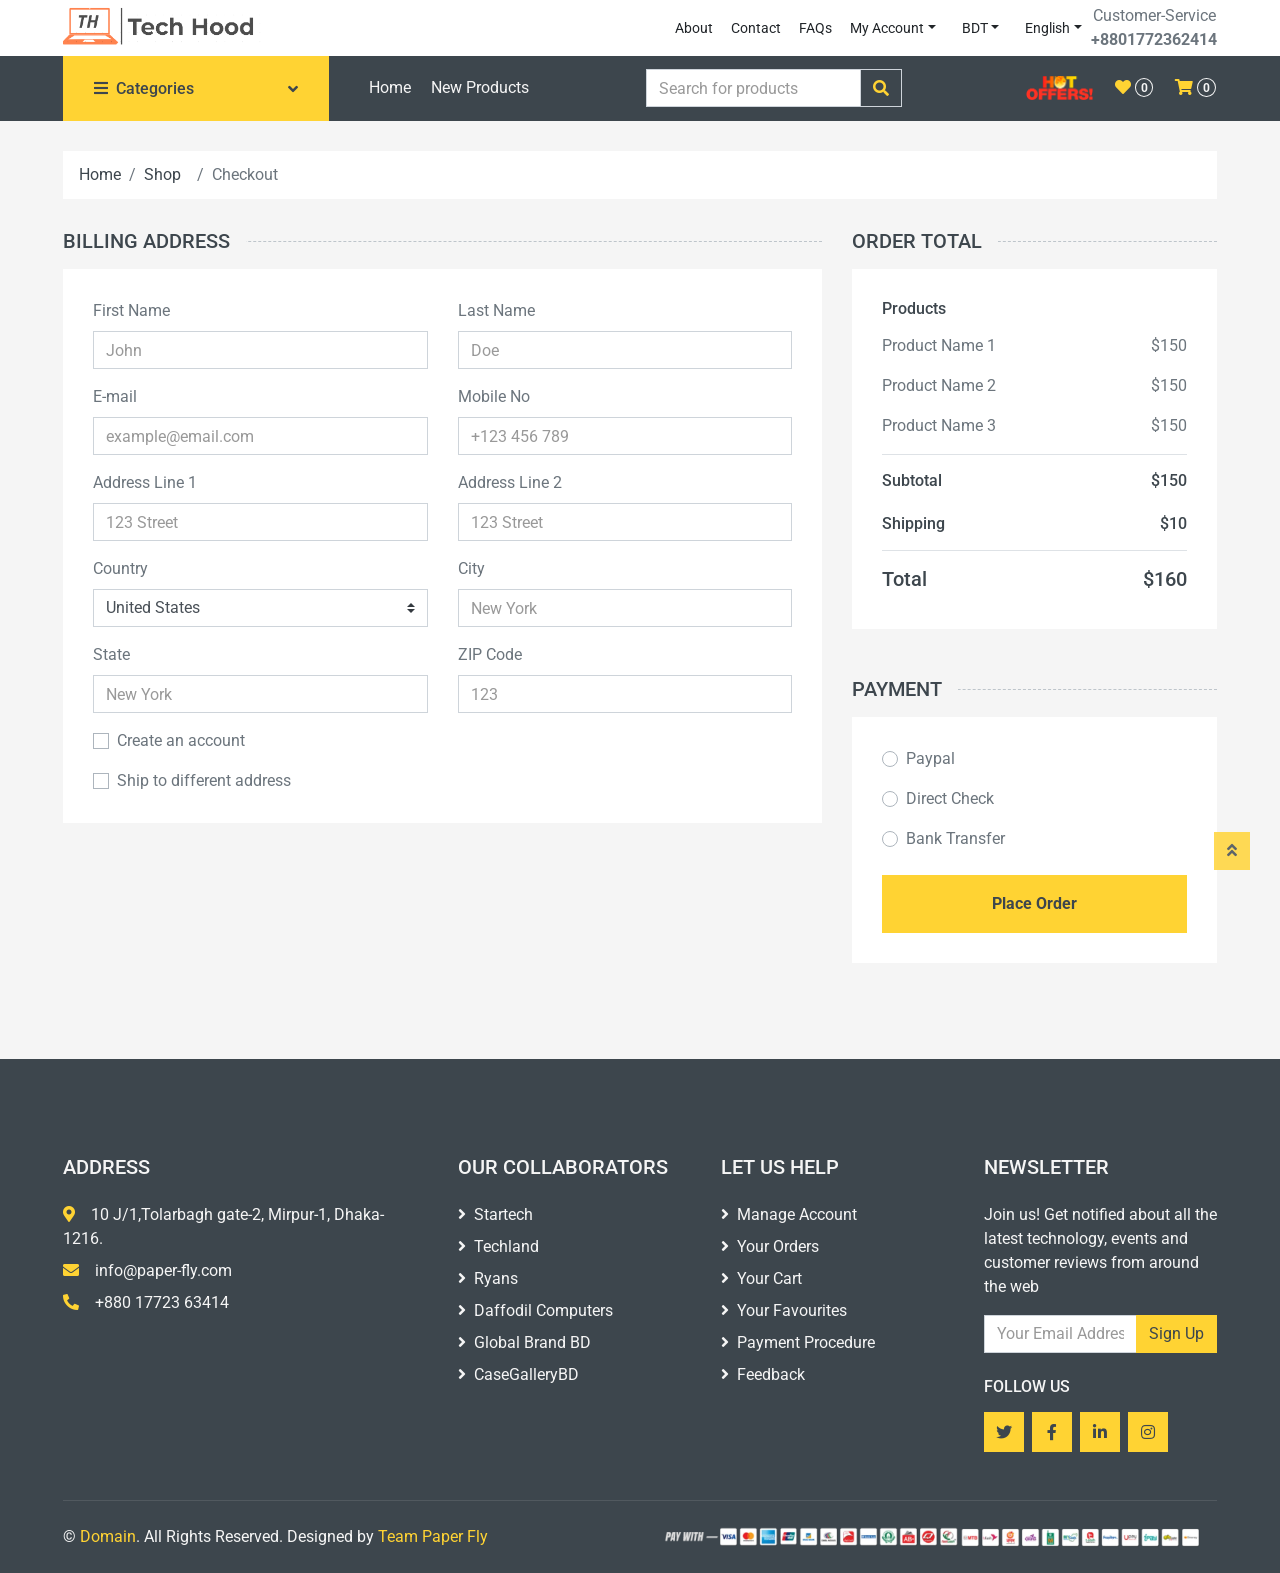
<file: checkout.html>
<!DOCTYPE html>
<html lang="en">

<head>
    <meta charset="utf-8">
    <title>Tech Hood</title>
    <meta content="width=device-width, initial-scale=1.0" name="viewport">

    <!-- Favicon -->
    <link href="img/th-short.png" rel="icon">

    <!-- Google Web Fonts -->
    <link rel="preconnect" href="https://fonts.gstatic.com">
    <link href="https://fonts.googleapis.com/css2?family=Roboto:wght@400;500;700&display=swap" rel="stylesheet">  

    <!-- Font Awesome -->
    <link href="https://cdnjs.cloudflare.com/ajax/libs/font-awesome/5.10.0/css/all.min.css" rel="stylesheet">

    <!-- Libraries Stylesheet -->
    <link href="lib/animate/animate.min.css" rel="stylesheet">
    <link href="lib/owlcarousel/assets/owl.carousel.min.css" rel="stylesheet">

    <!-- Customized Bootstrap Stylesheet -->
    <link href="css/style.css" rel="stylesheet">
</head>

<body>
    <!-- Topbar Start -->
    <div class="container-fluid">
        <div class="row bg-light py-1 px-xl-5">
            <div class="col-lg-6 d-none d-lg-block">
                <div class="d-inline-flex align-items-center h-100">
                    <a href="index.html">
                        <img class="img-fluid" src="img/th.png" alt="Tech Hood" width="200px">
                    </a>
                </div>
            </div>
            <div class="col-lg-6 text-center text-lg-right">
                <div class="d-inline-flex align-items-center">
                    <a href="about.html"class="btn btn-sm btn-light">About</a>
                    <a href="contact.html"class="btn btn-sm btn-light">Contact</a>
                    <a href="faq.html"class="btn btn-sm btn-light">FAQs</a>
                    <!-- <a href="signin.html"class="btn btn-sm btn-light">Account</a> -->
                    <div class="btn-group">
                        <button type="button" class="btn btn-sm btn-light dropdown-toggle" data-toggle="dropdown">My Account</button>
                        <div class="dropdown-menu dropdown-menu-right">
                            <a href="login.php"><button class="dropdown-item" type="button">Sign in</button></a>
                            <a href="register.php"><button class="dropdown-item" type="button">Sign up</button></a>
                        </div>
                    </div> 
                    <div class="btn-group mx-2">
                        <button type="button" class="btn btn-sm btn-light dropdown-toggle" data-toggle="dropdown">BDT</button>
                        <div class="dropdown-menu dropdown-menu-right">
                            <button class="dropdown-item" type="button">USD</button>
                        </div>
                    </div>
                    <div class="btn-group">
                        <button type="button" class="btn btn-sm btn-light dropdown-toggle" data-toggle="dropdown">English</button>
                        <div class="dropdown-menu dropdown-menu-right">
                            <button class="dropdown-item" type="button">বাংলা</button>
                        </div>
                    </div>
                    <div class="d-inline-flex align-items-center d-block d-lg-none">
                        <a href="" class="btn px-0 ml-2">
                            <i class="fas fa-heart text-dark"></i>
                            <span class="badge text-dark border border-dark rounded-circle" style="padding-bottom: 2px;">0</span>
                        </a>
                        <a href="" class="btn px-0 ml-2">
                            <i class="fas fa-shopping-cart text-dark"></i>
                            <span class="badge text-dark border border-dark rounded-circle" style="padding-bottom: 2px;">0</span>
                        </a>
                    </div>
                    <div class="text-center d-none d-lg-flex">
                        <p class="m-0">Customer-Service<br><b>+8801772362414</b></p>
                    </div>
                </div>
            </div>
        </div>
    </div>
    <!-- Topbar End -->


    <!-- Navbar Start -->
    <div class="container-fluid bg-dark mb-30">
        <div class="row px-xl-5">
            <!-- Categories Start -->
            <div class="col-lg-3 d-none d-lg-block">
                <a class="btn d-flex align-items-center justify-content-between bg-primary w-100" data-toggle="collapse" href="#navbar-vertical" style="height: 65px; padding: 0 30px;">
                    <h6 class="text-dark m-0"><i class="fa fa-bars mr-2"></i>Categories</h6>
                    <i class="fa fa-angle-down text-dark"></i>
                </a>
                <nav class="collapse position-absolute navbar navbar-vertical navbar-light align-items-start p-0 bg-light" id="navbar-vertical" style="width: calc(100% - 30px); z-index: 999;">
                    <div class="navbar-nav w-100">
                        <div class="nav-item dropdown dropright">
                            <a href="#" class="nav-link dropdown-toggle" data-toggle="dropdown">Laptop & Tablet <i class="fa fa-angle-right float-right mt-1"></i></a>
                            <div class="dropdown-menu position-absolute rounded-0 border-0 m-0">
                                <a href="" class="dropdown-item">Laptop</a>
                                <a href="" class="dropdown-item">Gaming Laptops</a>
                                <a href="" class="dropdown-item">Tablet PC</a>
                                <a href="" class="dropdown-item">Laptop Components</a>
                                <a href="" class="dropdown-item">Laptop Accessories</a>
                            </div>
                        </div>
                        <div class="nav-item dropdown dropright">
                            <a href="#" class="nav-link dropdown-toggle" data-toggle="dropdown">Desktop<i class="fa fa-angle-right float-right mt-1"></i></a>
                            <div class="dropdown-menu position-absolute rounded-0 border-0 m-0">
                                <a href="" class="dropdown-item">Brand PC</a>
                                <a href="" class="dropdown-item">Gaming PC</a>
                                <a href="" class="dropdown-item">Budget PC</a>
                                <a href="" class="dropdown-item">Apple iMAC</a>
                                <a href="" class="dropdown-item">PC Combo</a>
                            </div>
                        </div>
                        <div class="nav-item dropdown dropright">
                            <a href="#" class="nav-link dropdown-toggle" data-toggle="dropdown">Components<i class="fa fa-angle-right float-right mt-1"></i></a>
                            <div class="dropdown-menu position-absolute rounded-0 border-0 m-0">
                                <a href="" class="dropdown-item">Processor</a>
                                <a href="" class="dropdown-item">Motherboard</a>
                                <a href="" class="dropdown-item">CPU Cooler</a>
                                <a href="" class="dropdown-item">Graphics Card</a>
                                <a href="" class="dropdown-item">RAM</a>
                                <a href="" class="dropdown-item">Storage Device</a>
                                <a href="" class="dropdown-item">Power Supply</a>
                                <a href="" class="dropdown-item">CPU Casing</a>
                            </div>
                        </div>
                        <div class="nav-item dropdown dropright">
                            <a href="#" class="nav-link dropdown-toggle" data-toggle="dropdown">PC Accessories<i class="fa fa-angle-right float-right mt-1"></i></a>
                            <div class="dropdown-menu position-absolute rounded-0 border-0 m-0">
                                <a href="" class="dropdown-item">Mouse</a>
                                <a href="" class="dropdown-item">Keyboard</a>
                                <a href="" class="dropdown-item">Webcam</a>
                                <a href="" class="dropdown-item">Mousepad</a>
                                <a href="" class="dropdown-item">Casing Fan</a>
                                <a href="" class="dropdown-item">Gamepad</a>
                                <a href="" class="dropdown-item">Pendrive</a>
                                <a href="" class="dropdown-item">Memory Card</a>
                                <a href="" class="dropdown-item">Powerbank</a>
                                <a href="" class="dropdown-item">USB Hub</a>
                                <a href="" class="dropdown-item">Cable & Converter</a>
                                <a href="" class="dropdown-item">Thermalpaste</a>
                            </div>
                        </div>
                        <div class="nav-item dropdown dropright">
                            <a href="#" class="nav-link dropdown-toggle" data-toggle="dropdown">Audio System<i class="fa fa-angle-right float-right mt-1"></i></a>
                            <div class="dropdown-menu position-absolute rounded-0 border-0 m-0">
                                <a href="" class="dropdown-item">Speakers</a>
                                <a href="" class="dropdown-item">Headsets</a>
                                <a href="" class="dropdown-item">Earphone</a>
                                <a href="" class="dropdown-item">Earbud</a>
                                <a href="" class="dropdown-item">Microphone</a>
                                <a href="" class="dropdown-item">Headphone Stands</a>
                            </div>
                        </div>
                        <div class="nav-item dropdown dropright">
                            <a href="#" class="nav-link dropdown-toggle" data-toggle="dropdown">Monitor<i class="fa fa-angle-right float-right mt-1"></i></a>
                            <div class="dropdown-menu position-absolute rounded-0 border-0 m-0">
                                <a href="" class="dropdown-item">Asus</a>
                                <a href="" class="dropdown-item">HP</a>
                                <a href="" class="dropdown-item">Gigabyte</a>
                                <a href="" class="dropdown-item">Xiaomi</a>
                                <a href="" class="dropdown-item">Lenovo</a>
                                <a href="" class="dropdown-item">Samsung</a>
                                <a href="" class="dropdown-item">LG</a>
                                <a href="" class="dropdown-item">Dell</a>
                                <a href="" class="dropdown-item">MSI</a>
                                <a href="" class="dropdown-item">BenQ</a>
                                <a href="" class="dropdown-item">Razer</a>
                                <a href="" class="dropdown-item">Viewsonic</a>
                            </div>
                        </div>
                        <div class="nav-item dropdown dropright">
                            <a href="#" class="nav-link dropdown-toggle" data-toggle="dropdown">Routers<i class="fa fa-angle-right float-right mt-1"></i></a>
                            <div class="dropdown-menu position-absolute rounded-0 border-0 m-0">
                                <a href="" class="dropdown-item">Asus</a>
                                <a href="" class="dropdown-item">TP-Link</a>
                                <a href="" class="dropdown-item">Tenda</a>
                                <a href="" class="dropdown-item">Xiaomi</a>
                                <a href="" class="dropdown-item">Walton</a>
                                <a href="" class="dropdown-item">D-Link</a>
                                <a href="" class="dropdown-item">LinkSYS</a>
                                <a href="" class="dropdown-item">Netis</a>
                                <a href="" class="dropdown-item">Netgear</a>
                            </div>
                        </div>
                        <div class="nav-item dropdown dropright">
                            <a href="#" class="nav-link dropdown-toggle" data-toggle="dropdown">Gadgets<i class="fa fa-angle-right float-right mt-1"></i></a>
                            <div class="dropdown-menu position-absolute rounded-0 border-0 m-0">
                                <a href="" class="dropdown-item">Smartwatch</a>
                                <a href="" class="dropdown-item">Gimbal</a>
                            </div>
                        </div>
                        <div class="nav-item dropdown dropright">
                            <a href="#" class="nav-link dropdown-toggle" data-toggle="dropdown">Cameras<i class="fa fa-angle-right float-right mt-1"></i></a>
                            <div class="dropdown-menu position-absolute rounded-0 border-0 m-0">
                                <a href="" class="dropdown-item">Action Camera</a>
                                <a href="" class="dropdown-item">Digital Camera</a>
                                <a href="" class="dropdown-item">Mirror Camera</a>
                                <a href="" class="dropdown-item">DSLR</a>
                                <a href="" class="dropdown-item">Security Camera</a>
                                <a href="" class="dropdown-item">Dashcam</a>
                                <a href="" class="dropdown-item">IP Camera</a>
                                <a href="" class="dropdown-item">Lenses</a>
                                <a href="" class="dropdown-item">Accessories</a>
                            </div>
                        </div>
                        <div class="nav-item dropdown dropright">
                            <a href="#" class="nav-link dropdown-toggle" data-toggle="dropdown">Softwares<i class="fa fa-angle-right float-right mt-1"></i></a>
                            <div class="dropdown-menu position-absolute rounded-0 border-0 m-0">
                                <a href="" class="dropdown-item">MS Office</a>
                                <a href="" class="dropdown-item">Windows</a>
                                <a href="" class="dropdown-item">Adobe</a>
                                <a href="" class="dropdown-item">Antivirus</a>
                            </div>
                        </div>
                    </div>
                </nav>
            </div>
 
            <!-- Categories End -->


            <div class="col-lg-9">
                <nav class="navbar navbar-expand-lg bg-dark navbar-dark py-3 py-lg-0 px-0">
                    <a href="index.html" class="bg-light d-block d-lg-none">
                        <span class=""><img src="img/th.png" alt="Tech Hood" width="200px"></span>
                    </a>
                    <button type="button" class="navbar-toggler" data-toggle="collapse" data-target="#navbarCollapse">
                        <span class="navbar-toggler-icon"></span>
                    </button>
                    <div class="collapse navbar-collapse justify-content-between" id="navbarCollapse">
                        <div class="navbar-nav mr-auto py-0">
                            <a href="index.html" class="nav-item nav-link">Home</a>
                            <a href="shop.html" class="nav-item nav-link">New Products</a>
                        </div>
                        <div class="col-lg-4 col-6 text-left">
                            <form action="">
                                <div class="input-group">
                                    <input type="text" class="form-control" placeholder="Search for products">
                                    <div class="input-group-append">
                                        <span class="input-group-text bg-transparent text-primary">
                                            <i class="fa fa-search"></i>
                                        </span>
                                    </div>
                                </div>
                            </form>
                        </div>
                        <div class="navbar-nav ml-auto py-0 d-none d-lg-block">
                            <a href="offers.html" class="btn px-0 ml-3 blink"><img src="img/hot-offers.png" alt="hot offers" height="24px"></a>
                            <a href="" class="btn px-0 ml-3">
                                <i class="fas fa-heart text-primary"></i>
                                <span class="badge text-secondary border border-secondary rounded-circle" style="padding-bottom: 2px;">0</span>
                            </a>
                            <a href="cart.html" class="btn px-0 ml-3">
                                <i class="fas fa-shopping-cart text-primary"></i>
                                <span class="badge text-secondary border border-secondary rounded-circle" style="padding-bottom: 2px;">0</span>
                            </a>
                        </div>
                    </div>
                </nav>
            </div>
        </div>
    </div>
    <!-- Navbar End -->

    <!-- Breadcrumb Start -->
    <div class="container-fluid">
        <div class="row px-xl-5">
            <div class="col-12">
                <nav class="breadcrumb bg-light mb-30">
                    <a class="breadcrumb-item text-dark" href="#">Home</a>
                    <a class="breadcrumb-item text-dark" href="#">Shop</a>
                    <span class="breadcrumb-item active">Checkout</span>
                </nav>
            </div>
        </div>
    </div>
    <!-- Breadcrumb End -->


    <!-- Checkout Start -->
    <div class="container-fluid">
        <div class="row px-xl-5">
            <div class="col-lg-8">
                <h5 class="section-title position-relative text-uppercase mb-3"><span class="bg-secondary pr-3">Billing Address</span></h5>
                <div class="bg-light p-30 mb-5">
                    <div class="row">
                        <div class="col-md-6 form-group">
                            <label>First Name</label>
                            <input class="form-control" type="text" placeholder="John">
                        </div>
                        <div class="col-md-6 form-group">
                            <label>Last Name</label>
                            <input class="form-control" type="text" placeholder="Doe">
                        </div>
                        <div class="col-md-6 form-group">
                            <label>E-mail</label>
                            <input class="form-control" type="text" placeholder="example@email.com">
                        </div>
                        <div class="col-md-6 form-group">
                            <label>Mobile No</label>
                            <input class="form-control" type="text" placeholder="+123 456 789">
                        </div>
                        <div class="col-md-6 form-group">
                            <label>Address Line 1</label>
                            <input class="form-control" type="text" placeholder="123 Street">
                        </div>
                        <div class="col-md-6 form-group">
                            <label>Address Line 2</label>
                            <input class="form-control" type="text" placeholder="123 Street">
                        </div>
                        <div class="col-md-6 form-group">
                            <label>Country</label>
                            <select class="custom-select">
                                <option selected>United States</option>
                                <option>Afghanistan</option>
                                <option>Albania</option>
                                <option>Algeria</option>
                            </select>
                        </div>
                        <div class="col-md-6 form-group">
                            <label>City</label>
                            <input class="form-control" type="text" placeholder="New York">
                        </div>
                        <div class="col-md-6 form-group">
                            <label>State</label>
                            <input class="form-control" type="text" placeholder="New York">
                        </div>
                        <div class="col-md-6 form-group">
                            <label>ZIP Code</label>
                            <input class="form-control" type="text" placeholder="123">
                        </div>
                        <div class="col-md-12 form-group">
                            <div class="custom-control custom-checkbox">
                                <input type="checkbox" class="custom-control-input" id="newaccount">
                                <label class="custom-control-label" for="newaccount">Create an account</label>
                            </div>
                        </div>
                        <div class="col-md-12">
                            <div class="custom-control custom-checkbox">
                                <input type="checkbox" class="custom-control-input" id="shipto">
                                <label class="custom-control-label" for="shipto"  data-toggle="collapse" data-target="#shipping-address">Ship to different address</label>
                            </div>
                        </div>
                    </div>
                </div>
                <div class="collapse mb-5" id="shipping-address">
                    <h5 class="section-title position-relative text-uppercase mb-3"><span class="bg-secondary pr-3">Shipping Address</span></h5>
                    <div class="bg-light p-30">
                        <div class="row">
                            <div class="col-md-6 form-group">
                                <label>First Name</label>
                                <input class="form-control" type="text" placeholder="John">
                            </div>
                            <div class="col-md-6 form-group">
                                <label>Last Name</label>
                                <input class="form-control" type="text" placeholder="Doe">
                            </div>
                            <div class="col-md-6 form-group">
                                <label>E-mail</label>
                                <input class="form-control" type="text" placeholder="example@email.com">
                            </div>
                            <div class="col-md-6 form-group">
                                <label>Mobile No</label>
                                <input class="form-control" type="text" placeholder="+123 456 789">
                            </div>
                            <div class="col-md-6 form-group">
                                <label>Address Line 1</label>
                                <input class="form-control" type="text" placeholder="123 Street">
                            </div>
                            <div class="col-md-6 form-group">
                                <label>Address Line 2</label>
                                <input class="form-control" type="text" placeholder="123 Street">
                            </div>
                            <div class="col-md-6 form-group">
                                <label>Country</label>
                                <select class="custom-select">
                                    <option selected>United States</option>
                                    <option>Afghanistan</option>
                                    <option>Albania</option>
                                    <option>Algeria</option>
                                </select>
                            </div>
                            <div class="col-md-6 form-group">
                                <label>City</label>
                                <input class="form-control" type="text" placeholder="New York">
                            </div>
                            <div class="col-md-6 form-group">
                                <label>State</label>
                                <input class="form-control" type="text" placeholder="New York">
                            </div>
                            <div class="col-md-6 form-group">
                                <label>ZIP Code</label>
                                <input class="form-control" type="text" placeholder="123">
                            </div>
                        </div>
                    </div>
                </div>
            </div>
            <div class="col-lg-4">
                <h5 class="section-title position-relative text-uppercase mb-3"><span class="bg-secondary pr-3">Order Total</span></h5>
                <div class="bg-light p-30 mb-5">
                    <div class="border-bottom">
                        <h6 class="mb-3">Products</h6>
                        <div class="d-flex justify-content-between">
                            <p>Product Name 1</p>
                            <p>$150</p>
                        </div>
                        <div class="d-flex justify-content-between">
                            <p>Product Name 2</p>
                            <p>$150</p>
                        </div>
                        <div class="d-flex justify-content-between">
                            <p>Product Name 3</p>
                            <p>$150</p>
                        </div>
                    </div>
                    <div class="border-bottom pt-3 pb-2">
                        <div class="d-flex justify-content-between mb-3">
                            <h6>Subtotal</h6>
                            <h6>$150</h6>
                        </div>
                        <div class="d-flex justify-content-between">
                            <h6 class="font-weight-medium">Shipping</h6>
                            <h6 class="font-weight-medium">$10</h6>
                        </div>
                    </div>
                    <div class="pt-2">
                        <div class="d-flex justify-content-between mt-2">
                            <h5>Total</h5>
                            <h5>$160</h5>
                        </div>
                    </div>
                </div>
                <div class="mb-5">
                    <h5 class="section-title position-relative text-uppercase mb-3"><span class="bg-secondary pr-3">Payment</span></h5>
                    <div class="bg-light p-30">
                        <div class="form-group">
                            <div class="custom-control custom-radio">
                                <input type="radio" class="custom-control-input" name="payment" id="paypal">
                                <label class="custom-control-label" for="paypal">Paypal</label>
                            </div>
                        </div>
                        <div class="form-group">
                            <div class="custom-control custom-radio">
                                <input type="radio" class="custom-control-input" name="payment" id="directcheck">
                                <label class="custom-control-label" for="directcheck">Direct Check</label>
                            </div>
                        </div>
                        <div class="form-group mb-4">
                            <div class="custom-control custom-radio">
                                <input type="radio" class="custom-control-input" name="payment" id="banktransfer">
                                <label class="custom-control-label" for="banktransfer">Bank Transfer</label>
                            </div>
                        </div>
                        <button class="btn btn-block btn-primary font-weight-bold py-3">Place Order</button>
                    </div>
                </div>
            </div>
        </div>
    </div>
    <!-- Checkout End -->


<!-- Footer Start -->
<div class="container-fluid bg-dark text-secondary mt-5 pt-5">
    <div class="row px-xl-5 pt-5">
        <div class="col-lg-4 col-md-12 mb-5 pr-3 pr-xl-5">
            <h5 class="text-secondary text-uppercase mb-4">Address</h5>
            <!--<p class="mb-4"></p>-->
            <p class="mb-2"><i class="fa fa-map-marker-alt text-primary mr-3"></i>10 J/1,Tolarbagh gate-2, Mirpur-1, Dhaka-1216.</p>
            <p class="mb-2"><i class="fa fa-envelope text-primary mr-3"></i>info@paper-fly.com</p>
            <p class="mb-0"><i class="fa fa-phone-alt text-primary mr-3"></i>+880 17723 63414</p>
        </div>
        <div class="col-lg-8 col-md-12">
            <div class="row">
                <div class="col-md-4 mb-5">
                    <h5 class="text-secondary text-uppercase mb-4">Our Collaborators</h5>
                    <div class="d-flex flex-column justify-content-start">
                        <a class="text-secondary mb-2" href="https://www.startech.com.bd/"><i class="fa fa-angle-right mr-2"></i>Startech</a>
                        <a class="text-secondary mb-2" href="https://www.techlandbd.com/"><i class="fa fa-angle-right mr-2"></i>Techland</a>
                        <a class="text-secondary mb-2" href="https://www.ryanscomputers.com/"><i class="fa fa-angle-right mr-2"></i>Ryans</a>
                        <a class="text-secondary mb-2" href="https://shop.daffodil-bd.com/"><i class="fa fa-angle-right mr-2"></i>Daffodil Computers</a>
                        <a class="text-secondary mb-2" href="https://www.globalbrand.com.bd/"><i class="fa fa-angle-right mr-2"></i>Global Brand BD</a>
                        <a class="text-secondary" href="https://casegallerybd.com/"><i class="fa fa-angle-right mr-2"></i>CaseGalleryBD</a>
                    </div>
                </div>
                <div class="col-md-4 mb-5">
                    <h5 class="text-secondary text-uppercase mb-4">Let Us Help</h5>
                    <div class="d-flex flex-column justify-content-start">
                        <a class="text-secondary mb-2" href="#"><i class="fa fa-angle-right mr-2"></i>Manage Account</a>
                        <a class="text-secondary mb-2" href="#"><i class="fa fa-angle-right mr-2"></i>Your Orders</a>
                        <a class="text-secondary mb-2" href="#"><i class="fa fa-angle-right mr-2"></i>Your Cart</a>
                        <a class="text-secondary mb-2" href="#"><i class="fa fa-angle-right mr-2"></i>Your Favourites</a>
                        <a class="text-secondary mb-2" href="#"><i class="fa fa-angle-right mr-2"></i>Payment Procedure</a>
                        <a class="text-secondary" href="contact.html"><i class="fa fa-angle-right mr-2"></i>Feedback</a>
                    </div>
                </div>
                <div class="col-md-4 mb-5">
                    <h5 class="text-secondary text-uppercase mb-4">Newsletter</h5>
                    <p>Join us! Get notified about all the latest technology, events and customer reviews from around the web</p>
                    <form action="">
                        <div class="input-group">
                            <input type="text" class="form-control" placeholder="Your Email Address">
                            <div class="input-group-append">
                                <button class="btn btn-primary">Sign Up</button>
                            </div>
                        </div>
                    </form>
                    <h6 class="text-secondary text-uppercase mt-4 mb-3">Follow Us</h6>
                    <div class="d-flex">
                        <a class="btn btn-primary btn-square mr-2" href="https://twitter.com/juned_tr"><i class="fab fa-twitter"></i></a>
                        <a class="btn btn-primary btn-square mr-2" href="https://www.facebook.com/tr.juned"><i class="fab fa-facebook-f"></i></a>
                        <a class="btn btn-primary btn-square mr-2" href="https://www.linkedin.com/in/tr-juned-038906229/"><i class="fab fa-linkedin-in"></i></a>
                        <a class="btn btn-primary btn-square" href=""><i class="fab fa-instagram"></i></a>
                    </div>
                </div>
            </div>
        </div>
    </div>
    <div class="row border-top mx-xl-5 py-4" style="border-color: rgba(256, 256, 256, .1) !important;">
        <div class="col-md-6 px-xl-0">
            <p class="mb-md-0 text-center text-md-left text-secondary">
                &copy; <a class="text-primary" href="#">Domain</a>. All Rights Reserved. Designed
                by
                <a class="text-primary" href="about.html">Team Paper Fly</a>
            </p>
        </div>
        <div class="col-md-6 px-xl-0 text-center text-md-right">
            <img class="img-fluid" src="img/payments.png" alt="">
        </div>
    </div>
</div>
<!-- Footer End -->



    <!-- Back to Top -->
    <a href="#" class="btn btn-primary back-to-top"><i class="fa fa-angle-double-up"></i></a>


    <!-- JavaScript Libraries -->
    <script src="https://code.jquery.com/jquery-3.4.1.min.js"></script>
    <script src="https://stackpath.bootstrapcdn.com/bootstrap/4.4.1/js/bootstrap.bundle.min.js"></script>
    <script src="lib/easing/easing.min.js"></script>
    <script src="lib/owlcarousel/owl.carousel.min.js"></script>

    <!-- Contact Javascript File -->
    <script src="mail/jqBootstrapValidation.min.js"></script>
    <script src="mail/contact.js"></script>

    <!-- Template Javascript -->
    <script src="js/main.js"></script>
</body>

</html>
</file>
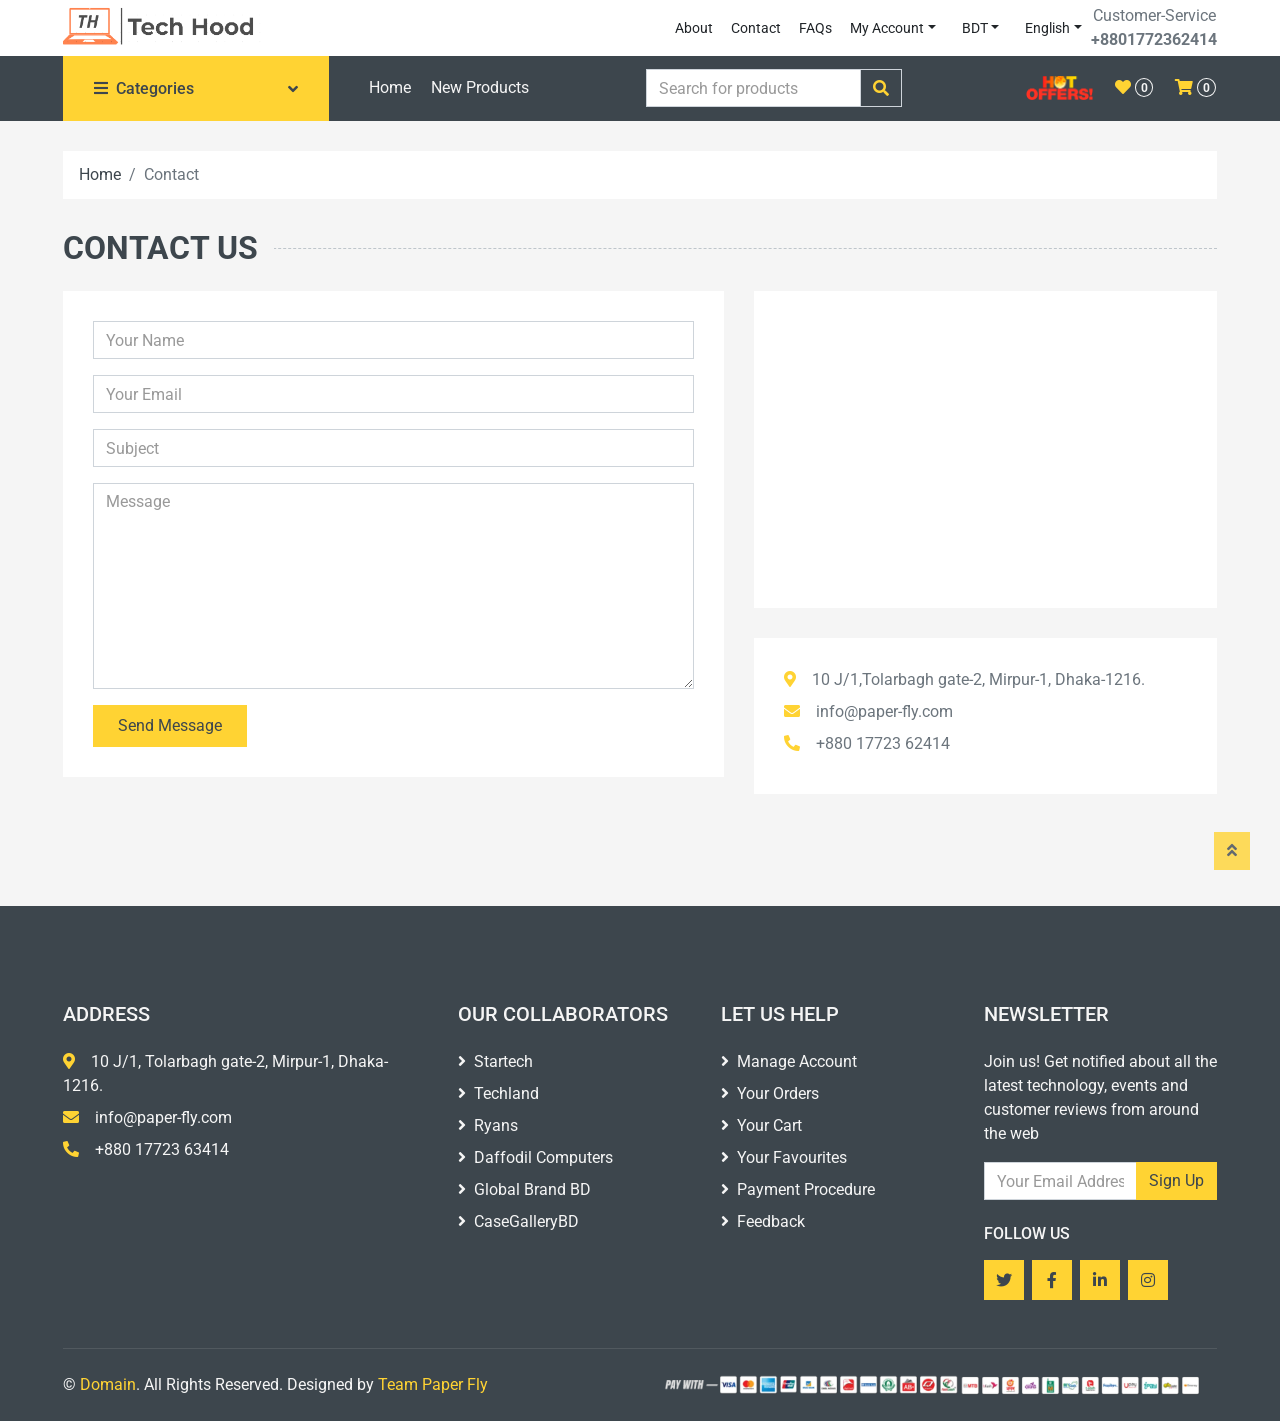
<file: contact.html>
<!DOCTYPE html>
<html lang="en">

<head>
    <meta charset="utf-8">
    <title>Tech Hood</title>
    <meta content="width=device-width, initial-scale=1.0" name="viewport">

    <!-- Favicon -->
    <link href="img/th-short.png" rel="icon">

    <!-- Google Web Fonts -->
    <link rel="preconnect" href="https://fonts.gstatic.com">
    <link href="https://fonts.googleapis.com/css2?family=Roboto:wght@400;500;700&display=swap" rel="stylesheet">  

    <!-- Font Awesome -->
    <link href="https://cdnjs.cloudflare.com/ajax/libs/font-awesome/5.10.0/css/all.min.css" rel="stylesheet">

    <!-- Libraries Stylesheet -->
    <link href="lib/animate/animate.min.css" rel="stylesheet">
    <link href="lib/owlcarousel/assets/owl.carousel.min.css" rel="stylesheet">

    <!-- Customized Bootstrap Stylesheet -->
    <link href="css/style.css" rel="stylesheet">
</head>

<body>
    <!-- Topbar Start -->
    <div class="container-fluid">
        <div class="row bg-light py-1 px-xl-5">
            <div class="col-lg-6 d-none d-lg-block">
                <div class="d-inline-flex align-items-center h-100">
                    <a href="index.html">
                        <img class="img-fluid" src="img/th.png" alt="Tech Hood" width="200px">
                    </a>
                </div>
            </div>
            <div class="col-lg-6 text-center text-lg-right">
                <div class="d-inline-flex align-items-center">
                    <a href="about.html"class="btn btn-sm btn-light">About</a>
                    <a href="contact.html"class="btn btn-sm btn-light">Contact</a>
                    <a href="faq.html"class="btn btn-sm btn-light">FAQs</a>
                    <!-- <a href="signin.html"class="btn btn-sm btn-light">Account</a> -->
                    <div class="btn-group">
                        <button type="button" class="btn btn-sm btn-light dropdown-toggle" data-toggle="dropdown">My Account</button>
                        <div class="dropdown-menu dropdown-menu-right">
                            <a href="login.php"><button class="dropdown-item" type="button">Sign in</button></a>
                            <a href="register.php"><button class="dropdown-item" type="button">Sign up</button></a>
                        </div>
                    </div>
                    <div class="btn-group mx-2">
                        <button type="button" class="btn btn-sm btn-light dropdown-toggle" data-toggle="dropdown">BDT</button>
                        <div class="dropdown-menu dropdown-menu-right">
                            <button class="dropdown-item" type="button">USD</button>
                        </div>
                    </div>
                    <div class="btn-group">
                        <button type="button" class="btn btn-sm btn-light dropdown-toggle" data-toggle="dropdown">English</button>
                        <div class="dropdown-menu dropdown-menu-right">
                            <button class="dropdown-item" type="button">বাংলা</button>
                        </div>
                    </div>
                    <div class="d-inline-flex align-items-center d-block d-lg-none">
                        <a href="" class="btn px-0 ml-2">
                            <i class="fas fa-heart text-dark"></i>
                            <span class="badge text-dark border border-dark rounded-circle" style="padding-bottom: 2px;">0</span>
                        </a>
                        <a href="" class="btn px-0 ml-2">
                            <i class="fas fa-shopping-cart text-dark"></i>
                            <span class="badge text-dark border border-dark rounded-circle" style="padding-bottom: 2px;">0</span>
                        </a>
                    </div>
                    <div class="text-center d-none d-lg-flex">
                        <p class="m-0">Customer-Service<br><b>+8801772362414</b></p>
                    </div>
                </div>
            </div>
        </div>
    </div>
    <!-- Topbar End -->


    <!-- Navbar Start -->
    <div class="container-fluid bg-dark mb-30">
        <div class="row px-xl-5">
            <!-- Categories Start -->
            <div class="col-lg-3 d-none d-lg-block">
                <a class="btn d-flex align-items-center justify-content-between bg-primary w-100" data-toggle="collapse" href="#navbar-vertical" style="height: 65px; padding: 0 30px;">
                    <h6 class="text-dark m-0"><i class="fa fa-bars mr-2"></i>Categories</h6>
                    <i class="fa fa-angle-down text-dark"></i>
                </a>
                <nav class="collapse position-absolute navbar navbar-vertical navbar-light align-items-start p-0 bg-light" id="navbar-vertical" style="width: calc(100% - 30px); z-index: 999;">
                    <div class="navbar-nav w-100">
                        <div class="nav-item dropdown dropright">
                            <a href="#" class="nav-link dropdown-toggle" data-toggle="dropdown">Laptop & Tablet <i class="fa fa-angle-right float-right mt-1"></i></a>
                            <div class="dropdown-menu position-absolute rounded-0 border-0 m-0">
                                <a href="" class="dropdown-item">Laptop</a>
                                <a href="" class="dropdown-item">Gaming Laptops</a>
                                <a href="" class="dropdown-item">Tablet PC</a>
                                <a href="" class="dropdown-item">Laptop Components</a>
                                <a href="" class="dropdown-item">Laptop Accessories</a>
                            </div>
                        </div>
                        <div class="nav-item dropdown dropright">
                            <a href="#" class="nav-link dropdown-toggle" data-toggle="dropdown">Desktop<i class="fa fa-angle-right float-right mt-1"></i></a>
                            <div class="dropdown-menu position-absolute rounded-0 border-0 m-0">
                                <a href="" class="dropdown-item">Brand PC</a>
                                <a href="" class="dropdown-item">Gaming PC</a>
                                <a href="" class="dropdown-item">Budget PC</a>
                                <a href="" class="dropdown-item">Apple iMAC</a>
                                <a href="" class="dropdown-item">PC Combo</a>
                            </div>
                        </div>
                        <div class="nav-item dropdown dropright">
                            <a href="#" class="nav-link dropdown-toggle" data-toggle="dropdown">Components<i class="fa fa-angle-right float-right mt-1"></i></a>
                            <div class="dropdown-menu position-absolute rounded-0 border-0 m-0">
                                <a href="" class="dropdown-item">Processor</a>
                                <a href="" class="dropdown-item">Motherboard</a>
                                <a href="" class="dropdown-item">CPU Cooler</a>
                                <a href="" class="dropdown-item">Graphics Card</a>
                                <a href="" class="dropdown-item">RAM</a>
                                <a href="" class="dropdown-item">Storage Device</a>
                                <a href="" class="dropdown-item">Power Supply</a>
                                <a href="" class="dropdown-item">CPU Casing</a>
                            </div>
                        </div>
                        <div class="nav-item dropdown dropright">
                            <a href="#" class="nav-link dropdown-toggle" data-toggle="dropdown">PC Accessories<i class="fa fa-angle-right float-right mt-1"></i></a>
                            <div class="dropdown-menu position-absolute rounded-0 border-0 m-0">
                                <a href="" class="dropdown-item">Mouse</a>
                                <a href="" class="dropdown-item">Keyboard</a>
                                <a href="" class="dropdown-item">Webcam</a>
                                <a href="" class="dropdown-item">Mousepad</a>
                                <a href="" class="dropdown-item">Casing Fan</a>
                                <a href="" class="dropdown-item">Gamepad</a>
                                <a href="" class="dropdown-item">Pendrive</a>
                                <a href="" class="dropdown-item">Memory Card</a>
                                <a href="" class="dropdown-item">Powerbank</a>
                                <a href="" class="dropdown-item">USB Hub</a>
                                <a href="" class="dropdown-item">Cable & Converter</a>
                                <a href="" class="dropdown-item">Thermalpaste</a>
                            </div>
                        </div>
                        <div class="nav-item dropdown dropright">
                            <a href="#" class="nav-link dropdown-toggle" data-toggle="dropdown">Audio System<i class="fa fa-angle-right float-right mt-1"></i></a>
                            <div class="dropdown-menu position-absolute rounded-0 border-0 m-0">
                                <a href="" class="dropdown-item">Speakers</a>
                                <a href="" class="dropdown-item">Headsets</a>
                                <a href="" class="dropdown-item">Earphone</a>
                                <a href="" class="dropdown-item">Earbud</a>
                                <a href="" class="dropdown-item">Microphone</a>
                                <a href="" class="dropdown-item">Headphone Stands</a>
                            </div>
                        </div>
                        <div class="nav-item dropdown dropright">
                            <a href="#" class="nav-link dropdown-toggle" data-toggle="dropdown">Monitor<i class="fa fa-angle-right float-right mt-1"></i></a>
                            <div class="dropdown-menu position-absolute rounded-0 border-0 m-0">
                                <a href="" class="dropdown-item">Asus</a>
                                <a href="" class="dropdown-item">HP</a>
                                <a href="" class="dropdown-item">Gigabyte</a>
                                <a href="" class="dropdown-item">Xiaomi</a>
                                <a href="" class="dropdown-item">Lenovo</a>
                                <a href="" class="dropdown-item">Samsung</a>
                                <a href="" class="dropdown-item">LG</a>
                                <a href="" class="dropdown-item">Dell</a>
                                <a href="" class="dropdown-item">MSI</a>
                                <a href="" class="dropdown-item">BenQ</a>
                                <a href="" class="dropdown-item">Razer</a>
                                <a href="" class="dropdown-item">Viewsonic</a>
                            </div>
                        </div>
                        <div class="nav-item dropdown dropright">
                            <a href="#" class="nav-link dropdown-toggle" data-toggle="dropdown">Routers<i class="fa fa-angle-right float-right mt-1"></i></a>
                            <div class="dropdown-menu position-absolute rounded-0 border-0 m-0">
                                <a href="" class="dropdown-item">Asus</a>
                                <a href="" class="dropdown-item">TP-Link</a>
                                <a href="" class="dropdown-item">Tenda</a>
                                <a href="" class="dropdown-item">Xiaomi</a>
                                <a href="" class="dropdown-item">Walton</a>
                                <a href="" class="dropdown-item">D-Link</a>
                                <a href="" class="dropdown-item">LinkSYS</a>
                                <a href="" class="dropdown-item">Netis</a>
                                <a href="" class="dropdown-item">Netgear</a>
                            </div>
                        </div>
                        <div class="nav-item dropdown dropright">
                            <a href="#" class="nav-link dropdown-toggle" data-toggle="dropdown">Gadgets<i class="fa fa-angle-right float-right mt-1"></i></a>
                            <div class="dropdown-menu position-absolute rounded-0 border-0 m-0">
                                <a href="" class="dropdown-item">Smartwatch</a>
                                <a href="" class="dropdown-item">Gimbal</a>
                            </div>
                        </div>
                        <div class="nav-item dropdown dropright">
                            <a href="#" class="nav-link dropdown-toggle" data-toggle="dropdown">Cameras<i class="fa fa-angle-right float-right mt-1"></i></a>
                            <div class="dropdown-menu position-absolute rounded-0 border-0 m-0">
                                <a href="" class="dropdown-item">Action Camera</a>
                                <a href="" class="dropdown-item">Digital Camera</a>
                                <a href="" class="dropdown-item">Mirror Camera</a>
                                <a href="" class="dropdown-item">DSLR</a>
                                <a href="" class="dropdown-item">Security Camera</a>
                                <a href="" class="dropdown-item">Dashcam</a>
                                <a href="" class="dropdown-item">IP Camera</a>
                                <a href="" class="dropdown-item">Lenses</a>
                                <a href="" class="dropdown-item">Accessories</a>
                            </div>
                        </div>
                        <div class="nav-item dropdown dropright">
                            <a href="#" class="nav-link dropdown-toggle" data-toggle="dropdown">Softwares<i class="fa fa-angle-right float-right mt-1"></i></a>
                            <div class="dropdown-menu position-absolute rounded-0 border-0 m-0">
                                <a href="" class="dropdown-item">MS Office</a>
                                <a href="" class="dropdown-item">Windows</a>
                                <a href="" class="dropdown-item">Adobe</a>
                                <a href="" class="dropdown-item">Antivirus</a>
                            </div>
                        </div>
                    </div>
                </nav>
            </div>
 
            <!-- Categories End -->


            <div class="col-lg-9">
                <nav class="navbar navbar-expand-lg bg-dark navbar-dark py-3 py-lg-0 px-0">
                    <a href="index.html" class="bg-light d-block d-lg-none">
                        <span class=""><img src="img/th.png" alt="Tech Hood" width="200px"></span>
                    </a>
                    <button type="button" class="navbar-toggler" data-toggle="collapse" data-target="#navbarCollapse">
                        <span class="navbar-toggler-icon"></span>
                    </button>
                    <div class="collapse navbar-collapse justify-content-between" id="navbarCollapse">
                        <div class="navbar-nav mr-auto py-0">
                            <a href="index.html" class="nav-item nav-link">Home</a>
                            <a href="shop.html" class="nav-item nav-link">New Products</a>
                        </div>
                        <div class="col-lg-4 col-6 text-left">
                            <form action="">
                                <div class="input-group">
                                    <input type="text" class="form-control" placeholder="Search for products">
                                    <div class="input-group-append">
                                        <span class="input-group-text bg-transparent text-primary">
                                            <i class="fa fa-search"></i>
                                        </span>
                                    </div>
                                </div>
                            </form>
                        </div>
                        <div class="navbar-nav ml-auto py-0 d-none d-lg-block">
                            <a href="offers.html" class="btn px-0 ml-3 blink"><img src="img/hot-offers.png" alt="hot offers" height="24px"></a>
                            <a href="" class="btn px-0 ml-3">
                                <i class="fas fa-heart text-primary"></i>
                                <span class="badge text-secondary border border-secondary rounded-circle" style="padding-bottom: 2px;">0</span>
                            </a>
                            <a href="cart.html" class="btn px-0 ml-3">
                                <i class="fas fa-shopping-cart text-primary"></i>
                                <span class="badge text-secondary border border-secondary rounded-circle" style="padding-bottom: 2px;">0</span>
                            </a>
                        </div>
                    </div>
                </nav>
            </div>
        </div>
    </div>
    <!-- Navbar End -->

    <!-- Breadcrumb Start -->
    <div class="container-fluid">
        <div class="row px-xl-5">
            <div class="col-12">
                <nav class="breadcrumb bg-light mb-30">
                    <a class="breadcrumb-item text-dark" href="index.html">Home</a>
                    <span class="breadcrumb-item active">Contact</span>
                </nav>
            </div>
        </div>
    </div>
    <!-- Breadcrumb End -->


    <!-- Contact Start -->
    <div class="container-fluid">
        <h2 class="section-title position-relative text-uppercase mx-xl-5 mb-4"><span class="bg-secondary pr-3">Contact Us</span></h2>
        <div class="row px-xl-5">
            <div class="col-lg-7 mb-5">
                <div class="contact-form bg-light p-30">
                    <div id="success"></div>
                    <form name="sentMessage" id="contactForm" novalidate="novalidate">
                        <div class="control-group">
                            <input type="text" class="form-control" id="name" placeholder="Your Name"
                                required="required" data-validation-required-message="Please enter your name" />
                            <p class="help-block text-danger"></p>
                        </div>
                        <div class="control-group">
                            <input type="email" class="form-control" id="email" placeholder="Your Email"
                                required="required" data-validation-required-message="Please enter your email" />
                            <p class="help-block text-danger"></p>
                        </div>
                        <div class="control-group">
                            <input type="text" class="form-control" id="subject" placeholder="Subject"
                                required="required" data-validation-required-message="Please enter a subject" />
                            <p class="help-block text-danger"></p>
                        </div>
                        <div class="control-group">
                            <textarea class="form-control" rows="8" id="message" placeholder="Message"
                                required="required"
                                data-validation-required-message="Please enter your message"></textarea>
                            <p class="help-block text-danger"></p>
                        </div>
                        <div>
                            <button class="btn btn-primary py-2 px-4" type="submit" id="sendMessageButton">Send
                                Message</button>
                        </div>
                    </form>
                </div>
            </div>
            <div class="col-lg-5 mb-5">
                <div class="bg-light p-30 mb-30">
                    <iframe style="width: 100%; height: 250px;"
                    src="https://www.google.com/maps/embed?pb=!1m18!1m12!1m3!1d4379.369419466147!2d90.3481267625931!3d23.789186818325728!2m3!1f0!2f0!3f0!3m2!1i1024!2i768!4f13.1!3m3!1m2!1s0x3755c0ec7bf12997%3A0x98708941d83355f6!2sTolarbag%2C%20Dhaka!5e0!3m2!1sen!2sbd!4v1662366712024!5m2!1sen!2sbd" frameborder="0" style="border:0;" allowfullscreen="" aria-hidden="false" tabindex="0"></iframe>
                </div>
                <div class="bg-light p-30 mb-3">
                    <p class="mb-2"><i class="fa fa-map-marker-alt text-primary mr-3"></i>10 J/1,Tolarbagh gate-2, Mirpur-1, Dhaka-1216. </p>
                    <p class="mb-2"><i class="fa fa-envelope text-primary mr-3"></i>info@paper-fly.com</p>
                    <p class="mb-2"><i class="fa fa-phone-alt text-primary mr-3"></i>+880 17723 62414</p>
                </div>
            </div>
        </div>
    </div>
    <!-- Contact End -->


<!-- Footer Start -->
<div class="container-fluid bg-dark text-secondary mt-5 pt-5">
    <div class="row px-xl-5 pt-5">
        <div class="col-lg-4 col-md-12 mb-5 pr-3 pr-xl-5">
            <h5 class="text-secondary text-uppercase mb-4">Address</h5>
            <!--<p class="mb-4"></p>-->
            <p class="mb-2"><i class="fa fa-map-marker-alt text-primary mr-3"></i>10 J/1, Tolarbagh gate-2, Mirpur-1, Dhaka-1216.</p>
            <p class="mb-2"><i class="fa fa-envelope text-primary mr-3"></i>info@paper-fly.com</p>
            <p class="mb-0"><i class="fa fa-phone-alt text-primary mr-3"></i>+880 17723 63414</p>
        </div>
        <div class="col-lg-8 col-md-12">
            <div class="row">
                <div class="col-md-4 mb-5">
                    <h5 class="text-secondary text-uppercase mb-4">Our Collaborators</h5>
                    <div class="d-flex flex-column justify-content-start">
                        <a class="text-secondary mb-2" href="https://www.startech.com.bd/"><i class="fa fa-angle-right mr-2"></i>Startech</a>
                        <a class="text-secondary mb-2" href="https://www.techlandbd.com/"><i class="fa fa-angle-right mr-2"></i>Techland</a>
                        <a class="text-secondary mb-2" href="https://www.ryanscomputers.com/"><i class="fa fa-angle-right mr-2"></i>Ryans</a>
                        <a class="text-secondary mb-2" href="https://shop.daffodil-bd.com/"><i class="fa fa-angle-right mr-2"></i>Daffodil Computers</a>
                        <a class="text-secondary mb-2" href="https://www.globalbrand.com.bd/"><i class="fa fa-angle-right mr-2"></i>Global Brand BD</a>
                        <a class="text-secondary" href="https://casegallerybd.com/"><i class="fa fa-angle-right mr-2"></i>CaseGalleryBD</a>
                    </div>
                </div>
                <div class="col-md-4 mb-5">
                    <h5 class="text-secondary text-uppercase mb-4">Let Us Help</h5>
                    <div class="d-flex flex-column justify-content-start">
                        <a class="text-secondary mb-2" href="#"><i class="fa fa-angle-right mr-2"></i>Manage Account</a>
                        <a class="text-secondary mb-2" href="#"><i class="fa fa-angle-right mr-2"></i>Your Orders</a>
                        <a class="text-secondary mb-2" href="#"><i class="fa fa-angle-right mr-2"></i>Your Cart</a>
                        <a class="text-secondary mb-2" href="#"><i class="fa fa-angle-right mr-2"></i>Your Favourites</a>
                        <a class="text-secondary mb-2" href="#"><i class="fa fa-angle-right mr-2"></i>Payment Procedure</a>
                        <a class="text-secondary" href="contact.html"><i class="fa fa-angle-right mr-2"></i>Feedback</a>
                    </div>
                </div>
                <div class="col-md-4 mb-5">
                    <h5 class="text-secondary text-uppercase mb-4">Newsletter</h5>
                    <p>Join us! Get notified about all the latest technology, events and customer reviews from around the web</p>
                    <form action="">
                        <div class="input-group">
                            <input type="text" class="form-control" placeholder="Your Email Address">
                            <div class="input-group-append">
                                <button class="btn btn-primary">Sign Up</button>
                            </div>
                        </div>
                    </form>
                    <h6 class="text-secondary text-uppercase mt-4 mb-3">Follow Us</h6>
                    <div class="d-flex">
                        <a class="btn btn-primary btn-square mr-2" href="https://twitter.com/juned_tr"><i class="fab fa-twitter"></i></a>
                        <a class="btn btn-primary btn-square mr-2" href="https://www.facebook.com/tr.juned"><i class="fab fa-facebook-f"></i></a>
                        <a class="btn btn-primary btn-square mr-2" href="https://www.linkedin.com/in/tr-juned-038906229/"><i class="fab fa-linkedin-in"></i></a>
                        <a class="btn btn-primary btn-square" href=""><i class="fab fa-instagram"></i></a>
                    </div>
                </div>
            </div>
        </div>
    </div>
    <div class="row border-top mx-xl-5 py-4" style="border-color: rgba(256, 256, 256, .1) !important;">
        <div class="col-md-6 px-xl-0">
            <p class="mb-md-0 text-center text-md-left text-secondary">
                &copy; <a class="text-primary" href="#">Domain</a>. All Rights Reserved. Designed
                by
                <a class="text-primary" href="about.html">Team Paper Fly</a>
            </p>
        </div>
        <div class="col-md-6 px-xl-0 text-center text-md-right">
            <img class="img-fluid" src="img/payments.png" alt="">
        </div>
    </div>
</div>
<!-- Footer End -->




    <!-- Back to Top -->
    <a href="#" class="btn btn-primary back-to-top"><i class="fa fa-angle-double-up"></i></a>


    <!-- JavaScript Libraries -->
    <script src="https://code.jquery.com/jquery-3.4.1.min.js"></script>
    <script src="https://stackpath.bootstrapcdn.com/bootstrap/4.4.1/js/bootstrap.bundle.min.js"></script>
    <script src="lib/easing/easing.min.js"></script>
    <script src="lib/owlcarousel/owl.carousel.min.js"></script>

    <!-- Contact Javascript File -->
    <script src="mail/jqBootstrapValidation.min.js"></script>
    <script src="mail/contact.js"></script>

    <!-- Template Javascript -->
    <script src="js/main.js"></script>
</body>

</html>
</file>
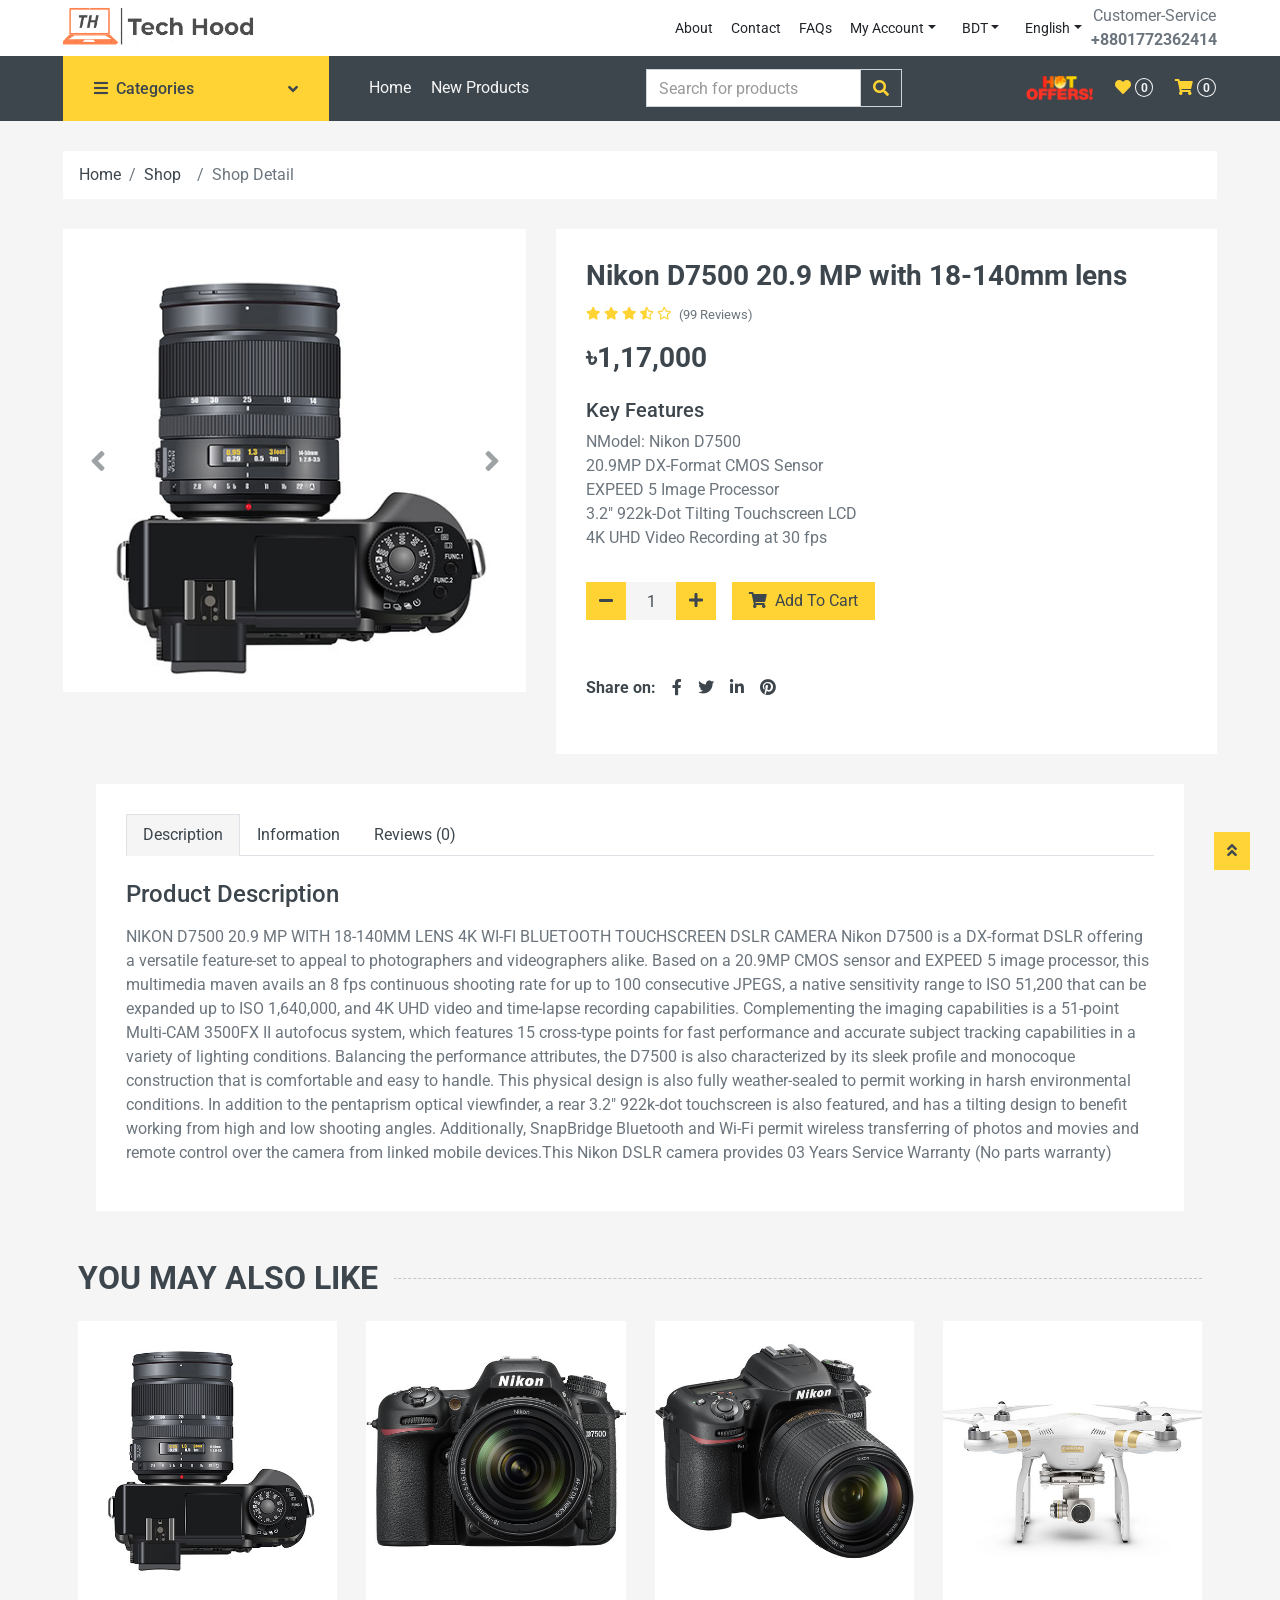
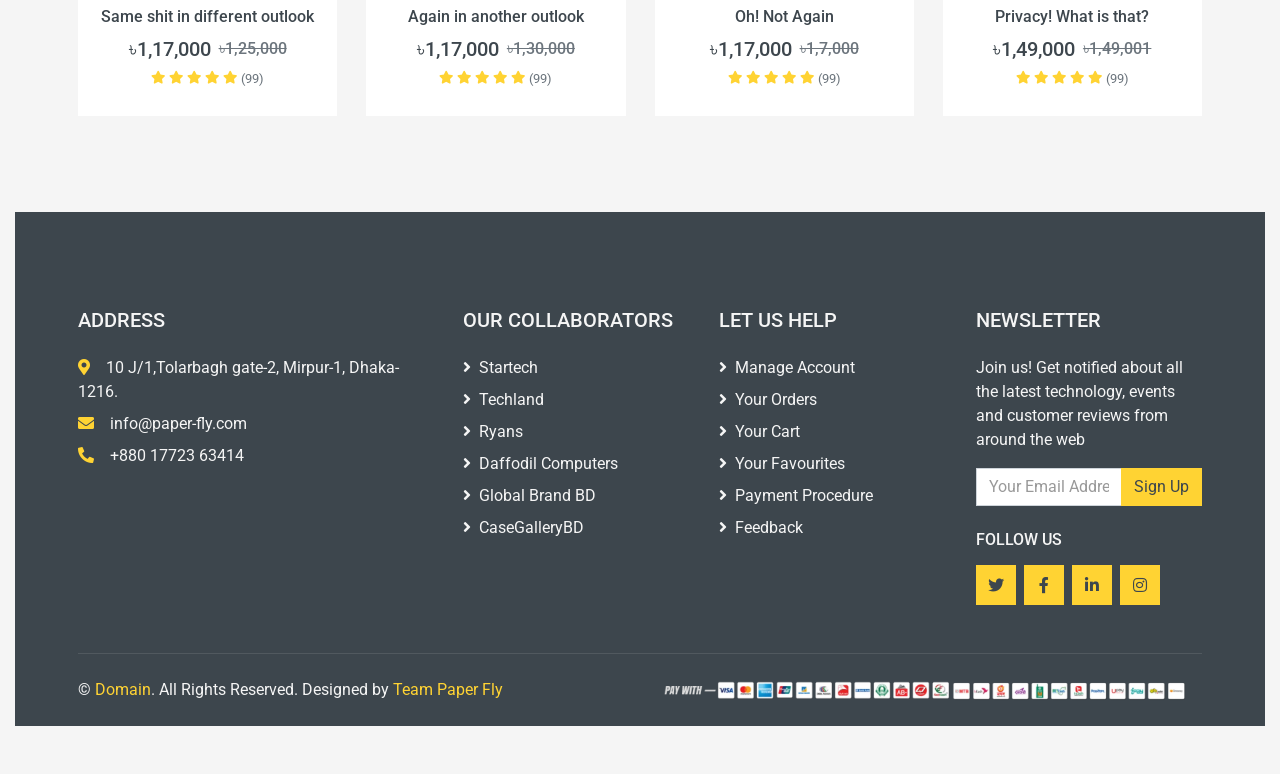
<file: detail.html>
<!DOCTYPE html>
<html lang="en">

<head>
    <meta charset="utf-8">
    <title>Tech Hood</title>
    <meta content="width=device-width, initial-scale=1.0" name="viewport">

    <!-- Favicon -->
    <link href="img/th-short.png" rel="icon">

    <!-- Google Web Fonts -->
    <link rel="preconnect" href="https://fonts.gstatic.com">
    <link href="https://fonts.googleapis.com/css2?family=Roboto:wght@400;500;700&display=swap" rel="stylesheet">  

    <!-- Font Awesome -->
    <link href="https://cdnjs.cloudflare.com/ajax/libs/font-awesome/5.10.0/css/all.min.css" rel="stylesheet">

    <!-- Libraries Stylesheet -->
    <link href="lib/animate/animate.min.css" rel="stylesheet">
    <link href="lib/owlcarousel/assets/owl.carousel.min.css" rel="stylesheet">

    <!-- Customized Bootstrap Stylesheet -->
    <link href="css/style.css" rel="stylesheet">
</head>

<body>
    <!-- Topbar Start -->
    <div class="container-fluid">
        <div class="row bg-light py-1 px-xl-5">
            <div class="col-lg-6 d-none d-lg-block">
                <div class="d-inline-flex align-items-center h-100">
                    <a href="index.html">
                        <img class="img-fluid" src="img/th.png" alt="Tech Hood" width="200px">
                    </a>
                </div>
            </div>
            <div class="col-lg-6 text-center text-lg-right">
                <div class="d-inline-flex align-items-center">
                    <a href="about.html"class="btn btn-sm btn-light">About</a>
                    <a href="contact.html"class="btn btn-sm btn-light">Contact</a>
                    <a href="faq.html"class="btn btn-sm btn-light">FAQs</a>
                    <!-- <a href="signin.html"class="btn btn-sm btn-light">Account</a> -->
                    <div class="btn-group">
                        <button type="button" class="btn btn-sm btn-light dropdown-toggle" data-toggle="dropdown">My Account</button>
                        <div class="dropdown-menu dropdown-menu-right">
                            <a href="login.php"><button class="dropdown-item" type="button">Sign in</button></a>
                            <a href="register.php"><button class="dropdown-item" type="button">Sign up</button></a>
                        </div>
                    </div> 
                    <div class="btn-group mx-2">
                        <button type="button" class="btn btn-sm btn-light dropdown-toggle" data-toggle="dropdown">BDT</button>
                        <div class="dropdown-menu dropdown-menu-right">
                            <button class="dropdown-item" type="button">USD</button>
                        </div>
                    </div>
                    <div class="btn-group">
                        <button type="button" class="btn btn-sm btn-light dropdown-toggle" data-toggle="dropdown">English</button>
                        <div class="dropdown-menu dropdown-menu-right">
                            <button class="dropdown-item" type="button">বাংলা</button>
                        </div>
                    </div>
                    <div class="d-inline-flex align-items-center d-block d-lg-none">
                        <a href="" class="btn px-0 ml-2">
                            <i class="fas fa-heart text-dark"></i>
                            <span class="badge text-dark border border-dark rounded-circle" style="padding-bottom: 2px;">0</span>
                        </a>
                        <a href="" class="btn px-0 ml-2">
                            <i class="fas fa-shopping-cart text-dark"></i>
                            <span class="badge text-dark border border-dark rounded-circle" style="padding-bottom: 2px;">0</span>
                        </a>
                    </div>
                    <div class="text-center d-none d-lg-flex">
                        <p class="m-0">Customer-Service<br><b>+8801772362414</b></p>
                    </div>
                </div>
            </div>
        </div>
    </div>
    <!-- Topbar End -->


    <!-- Navbar Start -->
    <div class="container-fluid bg-dark mb-30">
        <div class="row px-xl-5">
            <!-- Categories Start -->
            <div class="col-lg-3 d-none d-lg-block">
                <a class="btn d-flex align-items-center justify-content-between bg-primary w-100" data-toggle="collapse" href="#navbar-vertical" style="height: 65px; padding: 0 30px;">
                    <h6 class="text-dark m-0"><i class="fa fa-bars mr-2"></i>Categories</h6>
                    <i class="fa fa-angle-down text-dark"></i>
                </a>
                <nav class="collapse position-absolute navbar navbar-vertical navbar-light align-items-start p-0 bg-light" id="navbar-vertical" style="width: calc(100% - 30px); z-index: 999;">
                    <div class="navbar-nav w-100">
                        <div class="nav-item dropdown dropright">
                            <a href="#" class="nav-link dropdown-toggle" data-toggle="dropdown">Laptop & Tablet <i class="fa fa-angle-right float-right mt-1"></i></a>
                            <div class="dropdown-menu position-absolute rounded-0 border-0 m-0">
                                <a href="" class="dropdown-item">Laptop</a>
                                <a href="" class="dropdown-item">Gaming Laptops</a>
                                <a href="" class="dropdown-item">Tablet PC</a>
                                <a href="" class="dropdown-item">Laptop Components</a>
                                <a href="" class="dropdown-item">Laptop Accessories</a>
                            </div>
                        </div>
                        <div class="nav-item dropdown dropright">
                            <a href="#" class="nav-link dropdown-toggle" data-toggle="dropdown">Desktop<i class="fa fa-angle-right float-right mt-1"></i></a>
                            <div class="dropdown-menu position-absolute rounded-0 border-0 m-0">
                                <a href="" class="dropdown-item">Brand PC</a>
                                <a href="" class="dropdown-item">Gaming PC</a>
                                <a href="" class="dropdown-item">Budget PC</a>
                                <a href="" class="dropdown-item">Apple iMAC</a>
                                <a href="" class="dropdown-item">PC Combo</a>
                            </div>
                        </div>
                        <div class="nav-item dropdown dropright">
                            <a href="#" class="nav-link dropdown-toggle" data-toggle="dropdown">Components<i class="fa fa-angle-right float-right mt-1"></i></a>
                            <div class="dropdown-menu position-absolute rounded-0 border-0 m-0">
                                <a href="" class="dropdown-item">Processor</a>
                                <a href="" class="dropdown-item">Motherboard</a>
                                <a href="" class="dropdown-item">CPU Cooler</a>
                                <a href="" class="dropdown-item">Graphics Card</a>
                                <a href="" class="dropdown-item">RAM</a>
                                <a href="" class="dropdown-item">Storage Device</a>
                                <a href="" class="dropdown-item">Power Supply</a>
                                <a href="" class="dropdown-item">CPU Casing</a>
                            </div>
                        </div>
                        <div class="nav-item dropdown dropright">
                            <a href="#" class="nav-link dropdown-toggle" data-toggle="dropdown">PC Accessories<i class="fa fa-angle-right float-right mt-1"></i></a>
                            <div class="dropdown-menu position-absolute rounded-0 border-0 m-0">
                                <a href="" class="dropdown-item">Mouse</a>
                                <a href="" class="dropdown-item">Keyboard</a>
                                <a href="" class="dropdown-item">Webcam</a>
                                <a href="" class="dropdown-item">Mousepad</a>
                                <a href="" class="dropdown-item">Casing Fan</a>
                                <a href="" class="dropdown-item">Gamepad</a>
                                <a href="" class="dropdown-item">Pendrive</a>
                                <a href="" class="dropdown-item">Memory Card</a>
                                <a href="" class="dropdown-item">Powerbank</a>
                                <a href="" class="dropdown-item">USB Hub</a>
                                <a href="" class="dropdown-item">Cable & Converter</a>
                                <a href="" class="dropdown-item">Thermalpaste</a>
                            </div>
                        </div>
                        <div class="nav-item dropdown dropright">
                            <a href="#" class="nav-link dropdown-toggle" data-toggle="dropdown">Audio System<i class="fa fa-angle-right float-right mt-1"></i></a>
                            <div class="dropdown-menu position-absolute rounded-0 border-0 m-0">
                                <a href="" class="dropdown-item">Speakers</a>
                                <a href="" class="dropdown-item">Headsets</a>
                                <a href="" class="dropdown-item">Earphone</a>
                                <a href="" class="dropdown-item">Earbud</a>
                                <a href="" class="dropdown-item">Microphone</a>
                                <a href="" class="dropdown-item">Headphone Stands</a>
                            </div>
                        </div>
                        <div class="nav-item dropdown dropright">
                            <a href="#" class="nav-link dropdown-toggle" data-toggle="dropdown">Monitor<i class="fa fa-angle-right float-right mt-1"></i></a>
                            <div class="dropdown-menu position-absolute rounded-0 border-0 m-0">
                                <a href="" class="dropdown-item">Asus</a>
                                <a href="" class="dropdown-item">HP</a>
                                <a href="" class="dropdown-item">Gigabyte</a>
                                <a href="" class="dropdown-item">Xiaomi</a>
                                <a href="" class="dropdown-item">Lenovo</a>
                                <a href="" class="dropdown-item">Samsung</a>
                                <a href="" class="dropdown-item">LG</a>
                                <a href="" class="dropdown-item">Dell</a>
                                <a href="" class="dropdown-item">MSI</a>
                                <a href="" class="dropdown-item">BenQ</a>
                                <a href="" class="dropdown-item">Razer</a>
                                <a href="" class="dropdown-item">Viewsonic</a>
                            </div>
                        </div>
                        <div class="nav-item dropdown dropright">
                            <a href="#" class="nav-link dropdown-toggle" data-toggle="dropdown">Routers<i class="fa fa-angle-right float-right mt-1"></i></a>
                            <div class="dropdown-menu position-absolute rounded-0 border-0 m-0">
                                <a href="" class="dropdown-item">Asus</a>
                                <a href="" class="dropdown-item">TP-Link</a>
                                <a href="" class="dropdown-item">Tenda</a>
                                <a href="" class="dropdown-item">Xiaomi</a>
                                <a href="" class="dropdown-item">Walton</a>
                                <a href="" class="dropdown-item">D-Link</a>
                                <a href="" class="dropdown-item">LinkSYS</a>
                                <a href="" class="dropdown-item">Netis</a>
                                <a href="" class="dropdown-item">Netgear</a>
                            </div>
                        </div>
                        <div class="nav-item dropdown dropright">
                            <a href="#" class="nav-link dropdown-toggle" data-toggle="dropdown">Gadgets<i class="fa fa-angle-right float-right mt-1"></i></a>
                            <div class="dropdown-menu position-absolute rounded-0 border-0 m-0">
                                <a href="" class="dropdown-item">Smartwatch</a>
                                <a href="" class="dropdown-item">Gimbal</a>
                            </div>
                        </div>
                        <div class="nav-item dropdown dropright">
                            <a href="#" class="nav-link dropdown-toggle" data-toggle="dropdown">Cameras<i class="fa fa-angle-right float-right mt-1"></i></a>
                            <div class="dropdown-menu position-absolute rounded-0 border-0 m-0">
                                <a href="" class="dropdown-item">Action Camera</a>
                                <a href="" class="dropdown-item">Digital Camera</a>
                                <a href="" class="dropdown-item">Mirror Camera</a>
                                <a href="" class="dropdown-item">DSLR</a>
                                <a href="" class="dropdown-item">Security Camera</a>
                                <a href="" class="dropdown-item">Dashcam</a>
                                <a href="" class="dropdown-item">IP Camera</a>
                                <a href="" class="dropdown-item">Lenses</a>
                                <a href="" class="dropdown-item">Accessories</a>
                            </div>
                        </div>
                        <div class="nav-item dropdown dropright">
                            <a href="#" class="nav-link dropdown-toggle" data-toggle="dropdown">Softwares<i class="fa fa-angle-right float-right mt-1"></i></a>
                            <div class="dropdown-menu position-absolute rounded-0 border-0 m-0">
                                <a href="" class="dropdown-item">MS Office</a>
                                <a href="" class="dropdown-item">Windows</a>
                                <a href="" class="dropdown-item">Adobe</a>
                                <a href="" class="dropdown-item">Antivirus</a>
                            </div>
                        </div>
                    </div>
                </nav>
            </div>
 
            <!-- Categories End -->


            <div class="col-lg-9">
                <nav class="navbar navbar-expand-lg bg-dark navbar-dark py-3 py-lg-0 px-0">
                    <a href="index.html" class="bg-light d-block d-lg-none">
                        <span class=""><img src="img/th.png" alt="Tech Hood" width="200px"></span>
                    </a>
                    <button type="button" class="navbar-toggler" data-toggle="collapse" data-target="#navbarCollapse">
                        <span class="navbar-toggler-icon"></span>
                    </button>
                    <div class="collapse navbar-collapse justify-content-between" id="navbarCollapse">
                        <div class="navbar-nav mr-auto py-0">
                            <a href="index.html" class="nav-item nav-link">Home</a>
                            <a href="shop.html" class="nav-item nav-link">New Products</a>
                        </div>
                        <div class="col-lg-4 col-6 text-left">
                            <form action="">
                                <div class="input-group">
                                    <input type="text" class="form-control" placeholder="Search for products">
                                    <div class="input-group-append">
                                        <span class="input-group-text bg-transparent text-primary">
                                            <i class="fa fa-search"></i>
                                        </span>
                                    </div>
                                </div>
                            </form>
                        </div>
                        <div class="navbar-nav ml-auto py-0 d-none d-lg-block">
                            <a href="offers.html" class="btn px-0 ml-3 blink"><img src="img/hot-offers.png" alt="hot offers" height="24px"></a>
                            <a href="" class="btn px-0 ml-3">
                                <i class="fas fa-heart text-primary"></i>
                                <span class="badge text-secondary border border-secondary rounded-circle" style="padding-bottom: 2px;">0</span>
                            </a>
                            <a href="cart.html" class="btn px-0 ml-3">
                                <i class="fas fa-shopping-cart text-primary"></i>
                                <span class="badge text-secondary border border-secondary rounded-circle" style="padding-bottom: 2px;">0</span>
                            </a>
                        </div>
                    </div>
                </nav>
            </div>
        </div>
    </div>
    <!-- Navbar End -->
 

    <!-- Breadcrumb Start -->
    <div class="container-fluid">
        <div class="row px-xl-5">
            <div class="col-12">
                <nav class="breadcrumb bg-light mb-30">
                    <a class="breadcrumb-item text-dark" href="#">Home</a>
                    <a class="breadcrumb-item text-dark" href="#">Shop</a>
                    <span class="breadcrumb-item active">Shop Detail</span>
                </nav>
            </div>
        </div>
    </div>
    <!-- Breadcrumb End -->


    <!-- Shop Detail Start -->
    <div class="container-fluid pb-5">
        <div class="row px-xl-5">
            <div class="col-lg-5 mb-30">
                <div id="product-carousel" class="carousel slide" data-ride="carousel">
                    <div class="carousel-inner bg-light">
                        <div class="carousel-item active">
                            <img class="w-100 h-100" src="img/product-1.jpg" alt="Image">
                        </div>
                        <div class="carousel-item">
                            <img class="w-100 h-100" src="img/product-2.jpg" alt="Image">
                        </div>
                        <div class="carousel-item">
                            <img class="w-100 h-100" src="img/product-3.jpg" alt="Image">
                        </div>
                    </div>
                    <a class="carousel-control-prev" href="#product-carousel" data-slide="prev">
                        <i class="fa fa-2x fa-angle-left text-dark"></i>
                    </a>
                    <a class="carousel-control-next" href="#product-carousel" data-slide="next">
                        <i class="fa fa-2x fa-angle-right text-dark"></i>
                    </a>
                </div>
            </div>

            <div class="col-lg-7 h-auto mb-30">
                <div class="h-100 bg-light p-30">
                    <h3>Nikon D7500 20.9 MP with 18-140mm lens</h3>
                    <div class="d-flex mb-3">
                        <div class="text-primary mr-2">
                            <small class="fas fa-star"></small>
                            <small class="fas fa-star"></small>
                            <small class="fas fa-star"></small>
                            <small class="fas fa-star-half-alt"></small>
                            <small class="far fa-star"></small>
                        </div>
                        <small class="pt-1">(99 Reviews)</small>
                    </div>
                    <h3 class="font-weight-semi-bold mb-4">৳1,17,000</h3>
                    <h5>Key Features<br></h5>
                    <p class="mb-4">NModel: Nikon D7500<br>
                        20.9MP DX-Format CMOS Sensor<br>
                        EXPEED 5 Image Processor<br>
                        3.2" 922k-Dot Tilting Touchscreen LCD<br>
                        4K UHD Video Recording at 30 fps</p>
                    <div class="d-flex mb-3">
                        <!--<strong class="text-dark mr-3">Sizes:</strong>
                        <form>
                            <div class="custom-control custom-radio custom-control-inline">
                                <input type="radio" class="custom-control-input" id="size-1" name="size">
                                <label class="custom-control-label" for="size-1">XS</label>
                            </div>
                            <div class="custom-control custom-radio custom-control-inline">
                                <input type="radio" class="custom-control-input" id="size-2" name="size">
                                <label class="custom-control-label" for="size-2">S</label>
                            </div>
                            <div class="custom-control custom-radio custom-control-inline">
                                <input type="radio" class="custom-control-input" id="size-3" name="size">
                                <label class="custom-control-label" for="size-3">M</label>
                            </div>
                            <div class="custom-control custom-radio custom-control-inline">
                                <input type="radio" class="custom-control-input" id="size-4" name="size">
                                <label class="custom-control-label" for="size-4">L</label>
                            </div>
                            <div class="custom-control custom-radio custom-control-inline">
                                <input type="radio" class="custom-control-input" id="size-5" name="size">
                                <label class="custom-control-label" for="size-5">XL</label>
                            </div>
                        </form>
                    </div>
                    <div class="d-flex mb-4">
                        <strong class="text-dark mr-3">Colors:</strong>
                        <form>
                            <div class="custom-control custom-radio custom-control-inline">
                                <input type="radio" class="custom-control-input" id="color-1" name="color">
                                <label class="custom-control-label" for="color-1">Black</label>
                            </div>
                            <div class="custom-control custom-radio custom-control-inline">
                                <input type="radio" class="custom-control-input" id="color-2" name="color">
                                <label class="custom-control-label" for="color-2">White</label>
                            </div>
                            <div class="custom-control custom-radio custom-control-inline">
                                <input type="radio" class="custom-control-input" id="color-3" name="color">
                                <label class="custom-control-label" for="color-3">Red</label>
                            </div>
                            <div class="custom-control custom-radio custom-control-inline">
                                <input type="radio" class="custom-control-input" id="color-4" name="color">
                                <label class="custom-control-label" for="color-4">Blue</label>
                            </div>
                            <div class="custom-control custom-radio custom-control-inline">
                                <input type="radio" class="custom-control-input" id="color-5" name="color">
                                <label class="custom-control-label" for="color-5">Green</label>
                            </div>
                        </form>
                    </div>-->
                    <div class="d-flex align-items-center mb-4 pt-2">
                        <div class="input-group quantity mr-3" style="width: 130px;">
                            <div class="input-group-btn">
                                <button class="btn btn-primary btn-minus">
                                    <i class="fa fa-minus"></i>
                                </button>
                            </div>
                            <input type="text" class="form-control bg-secondary border-0 text-center" value="1">
                            <div class="input-group-btn">
                                <button class="btn btn-primary btn-plus">
                                    <i class="fa fa-plus"></i>
                                </button>
                            </div>
                        </div>
                        <button class="btn btn-primary px-3"><i class="fa fa-shopping-cart mr-1"></i> Add To
                            Cart</button>
                    </div>
                    </div>
                    <div class="d-flex align-items-center mb-4 pt-2">
                    <div class="d-flex pt-2">
                        <strong class="text-dark mr-2">Share on:</strong>
                        <div class="d-inline-flex">
                            <a class="text-dark px-2" href="">
                                <i class="fab fa-facebook-f"></i>
                            </a>
                            <a class="text-dark px-2" href="">
                                <i class="fab fa-twitter"></i>
                            </a>
                            <a class="text-dark px-2" href="">
                                <i class="fab fa-linkedin-in"></i>
                            </a>
                            <a class="text-dark px-2" href="">
                                <i class="fab fa-pinterest"></i>
                            </a>
                        </div>
                    </div>
                </div>
            </div>
        </div>
        <div class="row px-xl-5">
            <div class="col">
                <div class="bg-light p-30">
                    <div class="nav nav-tabs mb-4">
                        <a class="nav-item nav-link text-dark active" data-toggle="tab" href="#tab-pane-1">Description</a>
                        <a class="nav-item nav-link text-dark" data-toggle="tab" href="#tab-pane-2">Information</a>
                        <a class="nav-item nav-link text-dark" data-toggle="tab" href="#tab-pane-3">Reviews (0)</a>
                    </div>
                    <div class="tab-content">
                        <div class="tab-pane fade show active" id="tab-pane-1">
                            <h4 class="mb-3">Product Description</h4>
                            <p>
                                NIKON D7500 20.9 MP WITH 18-140MM LENS 4K WI-FI BLUETOOTH TOUCHSCREEN DSLR CAMERA
                                Nikon D7500 is a DX-format DSLR offering a versatile feature-set to appeal to photographers and videographers alike. Based on a 20.9MP CMOS sensor and EXPEED 5 image processor, this multimedia maven avails an 8 fps continuous shooting rate for up to 100 consecutive JPEGS, a native sensitivity range to ISO 51,200 that can be expanded up to ISO 1,640,000, and 4K UHD video and time-lapse recording capabilities. Complementing the imaging capabilities is a 51-point Multi-CAM 3500FX II autofocus system, which features 15 cross-type points for fast performance and accurate subject tracking capabilities in a variety of lighting conditions.
                                
                                Balancing the performance attributes, the D7500 is also characterized by its sleek profile and monocoque construction that is comfortable and easy to handle. This physical design is also fully weather-sealed to permit working in harsh environmental conditions. In addition to the pentaprism optical viewfinder, a rear 3.2" 922k-dot touchscreen is also featured, and has a tilting design to benefit working from high and low shooting angles. Additionally, SnapBridge Bluetooth and Wi-Fi permit wireless transferring of photos and movies and remote control over the camera from linked mobile devices.This Nikon DSLR camera provides 03 Years Service Warranty (No parts warranty)</p>
                        </div>
                        <div class="tab-pane fade" id="tab-pane-2">
                            <h4 class="mb-3">Additional Information</h4>
                            <p>NIKON D7500 20.9 MP WITH 18-140MM LENS 4K WI-FI BLUETOOTH TOUCHSCREEN DSLR CAMERA
                                Nikon D7500 is a DX-format DSLR offering a versatile feature-set to appeal to photographers and videographers alike. Based on a 20.9MP CMOS sensor and EXPEED 5 image processor, this multimedia maven avails an 8 fps continuous shooting rate for up to 100 consecutive JPEGS, a native sensitivity range to ISO 51,200 that can be expanded up to ISO 1,640,000, and 4K UHD video and time-lapse recording capabilities. Complementing the imaging capabilities is a 51-point Multi-CAM 3500FX II autofocus system, which features 15 cross-type points for fast performance and accurate subject tracking capabilities in a variety of lighting conditions.
                                
                                Balancing the performance attributes, the D7500 is also characterized by its sleek profile and monocoque construction that is comfortable and easy to handle. This physical design is also fully weather-sealed to permit working in harsh environmental conditions. In addition to the pentaprism optical viewfinder, a rear 3.2" 922k-dot touchscreen is also featured, and has a tilting design to benefit working from high and low shooting angles. Additionally, SnapBridge Bluetooth and Wi-Fi permit wireless transferring of photos and movies and remote control over the camera from linked mobile devices.This Nikon DSLR camera provides 03 Years Service Warranty (No parts warranty)</p>
                            <div class="row">
                                <div class="col-md-6">
                                    <ul class="list-group list-group-flush">
                                        <li class="list-group-item px-0">
                                            20.9MP DX-Format CMOS Sensor.
                                        </li>
                                        <li class="list-group-item px-0">
                                            EXPEED 5 Image Processor.
                                        </li>
                                        <li class="list-group-item px-0">
                                            3.2" 922k-Dot Tilting Touchscreen LCD.
                                        </li>
                                        <li class="list-group-item px-0">
                                            4K UHD Video Recording at 30 fps.
                                        </li>
                                      </ul> 
                                </div>
                                <div class="col-md-6">
                                    <ul class="list-group list-group-flush">
                                        <li class="list-group-item px-0">
                                            It's a camera, what else there's to know?
                                        </li>
                                        <li class="list-group-item px-0">
                                            Don't ask questions, you probably are broke af to even afford it.
                                        </li>
                                        <li class="list-group-item px-0">
                                            Seriously bro, stop looking for more info, go some other shit.
                                        </li>
                                        <li class="list-group-item px-0">
                                            Man, just fuck off!
                                        </li>
                                      </ul> 
                                </div>
                            </div>
                        </div>
                        <div class="tab-pane fade" id="tab-pane-3">
                            <div class="row">
                                <div class="col-md-6">
                                    <h4 class="mb-4">1 review for "Nikon D7500"</h4>
                                    <div class="media mb-4">
                                        <img src="img/tanvir.png" alt="Image" class="img-fluid mr-3 mt-1" style="width: 45px;">
                                        <div class="media-body">
                                            <h6>Tanvir Ahmed<small> - <i>11 July 2022</i></small></h6>
                                            <div class="text-primary mb-2">
                                                <i class="fas fa-star"></i>
                                                <i class="fas fa-star-half-alt"></i>
                                                <i class="far fa-star"></i>
                                                <i class="far fa-star"></i>
                                                <i class="far fa-star"></i>
                                            </div>
                                            <p>Man don't buy this shit. All features but no use in real life. Every year same product with nothing new. Even my 5 years old phone takes better picture than this tin can. I want refund but the fucking company won't answer my call because they have to pass this semester.</p>
                                        </div>
                                    </div>
                                </div>
                                <div class="col-md-6">
                                    <h4 class="mb-4">Leave a review</h4>
                                    <small>Your email address will not be published. Required fields are marked *</small>
                                    <div class="d-flex my-3">
                                        <p class="mb-0 mr-2">Your Rating * :</p>
                                        <div class="text-primary">
                                            <i class="far fa-star"></i>
                                            <i class="far fa-star"></i>
                                            <i class="far fa-star"></i>
                                            <i class="far fa-star"></i>
                                            <i class="far fa-star"></i>
                                        </div>
                                    </div>
                                    <form>
                                        <div class="form-group">
                                            <label for="message">Your Review *</label>
                                            <textarea id="message" cols="30" rows="5" class="form-control"></textarea>
                                        </div>
                                        <div class="form-group">
                                            <label for="name">Your Name *</label>
                                            <input type="text" class="form-control" id="name">
                                        </div>
                                        <div class="form-group">
                                            <label for="email">Your Email *</label>
                                            <input type="email" class="form-control" id="email">
                                        </div>
                                        <div class="form-group mb-0">
                                            <input type="submit" value="Leave Your Review" class="btn btn-primary px-3">
                                        </div>
                                    </form>
                                </div>
                            </div>
                        </div>
                    </div>
                </div>
            </div>
        </div>
    </div>
    <!-- Shop Detail End -->


    <!-- Products Start -->
    <div class="container-fluid py-5">
        <h2 class="section-title position-relative text-uppercase mx-xl-5 mb-4"><span class="bg-secondary pr-3">You May Also Like</span></h2>
        <div class="row px-xl-5">
            <div class="col">
                <div class="owl-carousel related-carousel">
                    <div class="product-item bg-light">
                        <div class="product-img position-relative overflow-hidden">
                            <img class="img-fluid w-100" src="img/product-1.jpg" alt="">
                            <div class="product-action">
                                <a class="btn btn-outline-dark btn-square" href=""><i class="fa fa-shopping-cart"></i></a>
                                <a class="btn btn-outline-dark btn-square" href=""><i class="far fa-heart"></i></a>
                                <a class="btn btn-outline-dark btn-square" href=""><i class="fa fa-sync-alt"></i></a>
                                <a class="btn btn-outline-dark btn-square" href=""><i class="fa fa-search"></i></a>
                            </div>
                        </div>
                        <div class="text-center py-4">
                            <a class="h6 text-decoration-none text-truncate" href="">Same shit in different outlook</a>
                            <div class="d-flex align-items-center justify-content-center mt-2">
                                <h5>৳1,17,000</h5><h6 class="text-muted ml-2"><del>৳1,25,000</del></h6>
                            </div>
                            <div class="d-flex align-items-center justify-content-center mb-1">
                                <small class="fa fa-star text-primary mr-1"></small>
                                <small class="fa fa-star text-primary mr-1"></small>
                                <small class="fa fa-star text-primary mr-1"></small>
                                <small class="fa fa-star text-primary mr-1"></small>
                                <small class="fa fa-star text-primary mr-1"></small>
                                <small>(99)</small>
                            </div>
                        </div>
                    </div>
                    <div class="product-item bg-light">
                        <div class="product-img position-relative overflow-hidden">
                            <img class="img-fluid w-100" src="img/product-2.jpg" alt="">
                            <div class="product-action">
                                <a class="btn btn-outline-dark btn-square" href=""><i class="fa fa-shopping-cart"></i></a>
                                <a class="btn btn-outline-dark btn-square" href=""><i class="far fa-heart"></i></a>
                                <a class="btn btn-outline-dark btn-square" href=""><i class="fa fa-sync-alt"></i></a>
                                <a class="btn btn-outline-dark btn-square" href=""><i class="fa fa-search"></i></a>
                            </div>
                        </div>
                        <div class="text-center py-4">
                            <a class="h6 text-decoration-none text-truncate" href="">Again in another outlook</a>
                            <div class="d-flex align-items-center justify-content-center mt-2">
                                <h5>৳1,17,000</h5><h6 class="text-muted ml-2"><del>৳1,30,000</del></h6>
                            </div>
                            <div class="d-flex align-items-center justify-content-center mb-1">
                                <small class="fa fa-star text-primary mr-1"></small>
                                <small class="fa fa-star text-primary mr-1"></small>
                                <small class="fa fa-star text-primary mr-1"></small>
                                <small class="fa fa-star text-primary mr-1"></small>
                                <small class="fa fa-star text-primary mr-1"></small>
                                <small>(99)</small>
                            </div>
                        </div>
                    </div>
                    <div class="product-item bg-light">
                        <div class="product-img position-relative overflow-hidden">
                            <img class="img-fluid w-100" src="img/product-3.jpg" alt="">
                            <div class="product-action">
                                <a class="btn btn-outline-dark btn-square" href=""><i class="fa fa-shopping-cart"></i></a>
                                <a class="btn btn-outline-dark btn-square" href=""><i class="far fa-heart"></i></a>
                                <a class="btn btn-outline-dark btn-square" href=""><i class="fa fa-sync-alt"></i></a>
                                <a class="btn btn-outline-dark btn-square" href=""><i class="fa fa-search"></i></a>
                            </div>
                        </div>
                        <div class="text-center py-4">
                            <a class="h6 text-decoration-none text-truncate" href="">Oh! Not Again</a>
                            <div class="d-flex align-items-center justify-content-center mt-2">
                                <h5>৳1,17,000</h5><h6 class="text-muted ml-2"><del>৳1,7,000</del></h6>
                            </div>
                            <div class="d-flex align-items-center justify-content-center mb-1">
                                <small class="fa fa-star text-primary mr-1"></small>
                                <small class="fa fa-star text-primary mr-1"></small>
                                <small class="fa fa-star text-primary mr-1"></small>
                                <small class="fa fa-star text-primary mr-1"></small>
                                <small class="fa fa-star text-primary mr-1"></small>
                                <small>(99)</small>
                            </div>
                        </div>
                    </div>
                    <div class="product-item bg-light">
                        <div class="product-img position-relative overflow-hidden">
                            <img class="img-fluid w-100" src="img/product-5.jpg" alt="">
                            <div class="product-action">
                                <a class="btn btn-outline-dark btn-square" href=""><i class="fa fa-shopping-cart"></i></a>
                                <a class="btn btn-outline-dark btn-square" href=""><i class="far fa-heart"></i></a>
                                <a class="btn btn-outline-dark btn-square" href=""><i class="fa fa-sync-alt"></i></a>
                                <a class="btn btn-outline-dark btn-square" href=""><i class="fa fa-search"></i></a>
                            </div>
                        </div>
                        <div class="text-center py-4">
                            <a class="h6 text-decoration-none text-truncate" href="">Privacy! What is that?</a>
                            <div class="d-flex align-items-center justify-content-center mt-2">
                                <h5>৳1,49,000</h5><h6 class="text-muted ml-2"><del>৳1,49,001</del></h6>
                            </div>
                            <div class="d-flex align-items-center justify-content-center mb-1">
                                <small class="fa fa-star text-primary mr-1"></small>
                                <small class="fa fa-star text-primary mr-1"></small>
                                <small class="fa fa-star text-primary mr-1"></small>
                                <small class="fa fa-star text-primary mr-1"></small>
                                <small class="fa fa-star text-primary mr-1"></small>
                                <small>(99)</small>
                            </div>
                        </div>
                   </div>
                </div>
            </div>
        </div>
    </div>
    <!-- Products End -->


<!-- Footer Start -->
<div class="container-fluid bg-dark text-secondary mt-5 pt-5">
    <div class="row px-xl-5 pt-5">
        <div class="col-lg-4 col-md-12 mb-5 pr-3 pr-xl-5">
            <h5 class="text-secondary text-uppercase mb-4">Address</h5>
            <!--<p class="mb-4"></p>-->
            <p class="mb-2"><i class="fa fa-map-marker-alt text-primary mr-3"></i>10 J/1,Tolarbagh gate-2, Mirpur-1, Dhaka-1216.</p>
            <p class="mb-2"><i class="fa fa-envelope text-primary mr-3"></i>info@paper-fly.com</p>
            <p class="mb-0"><i class="fa fa-phone-alt text-primary mr-3"></i>+880 17723 63414</p>
        </div>
        <div class="col-lg-8 col-md-12">
            <div class="row">
                <div class="col-md-4 mb-5">
                    <h5 class="text-secondary text-uppercase mb-4">Our Collaborators</h5>
                    <div class="d-flex flex-column justify-content-start">
                        <a class="text-secondary mb-2" href="https://www.startech.com.bd/"><i class="fa fa-angle-right mr-2"></i>Startech</a>
                        <a class="text-secondary mb-2" href="https://www.techlandbd.com/"><i class="fa fa-angle-right mr-2"></i>Techland</a>
                        <a class="text-secondary mb-2" href="https://www.ryanscomputers.com/"><i class="fa fa-angle-right mr-2"></i>Ryans</a>
                        <a class="text-secondary mb-2" href="https://shop.daffodil-bd.com/"><i class="fa fa-angle-right mr-2"></i>Daffodil Computers</a>
                        <a class="text-secondary mb-2" href="https://www.globalbrand.com.bd/"><i class="fa fa-angle-right mr-2"></i>Global Brand BD</a>
                        <a class="text-secondary" href="https://casegallerybd.com/"><i class="fa fa-angle-right mr-2"></i>CaseGalleryBD</a>
                    </div>
                </div>
                <div class="col-md-4 mb-5">
                    <h5 class="text-secondary text-uppercase mb-4">Let Us Help</h5>
                    <div class="d-flex flex-column justify-content-start">
                        <a class="text-secondary mb-2" href="#"><i class="fa fa-angle-right mr-2"></i>Manage Account</a>
                        <a class="text-secondary mb-2" href="#"><i class="fa fa-angle-right mr-2"></i>Your Orders</a>
                        <a class="text-secondary mb-2" href="#"><i class="fa fa-angle-right mr-2"></i>Your Cart</a>
                        <a class="text-secondary mb-2" href="#"><i class="fa fa-angle-right mr-2"></i>Your Favourites</a>
                        <a class="text-secondary mb-2" href="#"><i class="fa fa-angle-right mr-2"></i>Payment Procedure</a>
                        <a class="text-secondary" href="contact.html"><i class="fa fa-angle-right mr-2"></i>Feedback</a>
                    </div>
                </div>
                <div class="col-md-4 mb-5">
                    <h5 class="text-secondary text-uppercase mb-4">Newsletter</h5>
                    <p>Join us! Get notified about all the latest technology, events and customer reviews from around the web</p>
                    <form action="">
                        <div class="input-group">
                            <input type="text" class="form-control" placeholder="Your Email Address">
                            <div class="input-group-append">
                                <button class="btn btn-primary">Sign Up</button>
                            </div>
                        </div>
                    </form>
                    <h6 class="text-secondary text-uppercase mt-4 mb-3">Follow Us</h6>
                    <div class="d-flex">
                        <a class="btn btn-primary btn-square mr-2" href="https://twitter.com/juned_tr"><i class="fab fa-twitter"></i></a>
                        <a class="btn btn-primary btn-square mr-2" href="https://www.facebook.com/tr.juned"><i class="fab fa-facebook-f"></i></a>
                        <a class="btn btn-primary btn-square mr-2" href="https://www.linkedin.com/in/tr-juned-038906229/"><i class="fab fa-linkedin-in"></i></a>
                        <a class="btn btn-primary btn-square" href=""><i class="fab fa-instagram"></i></a>
                    </div>
                </div>
            </div>
        </div>
    </div>
    <div class="row border-top mx-xl-5 py-4" style="border-color: rgba(256, 256, 256, .1) !important;">
        <div class="col-md-6 px-xl-0">
            <p class="mb-md-0 text-center text-md-left text-secondary">
                &copy; <a class="text-primary" href="#">Domain</a>. All Rights Reserved. Designed
                by
                <a class="text-primary" href="about.html">Team Paper Fly</a>
            </p>
        </div>
        <div class="col-md-6 px-xl-0 text-center text-md-right">
            <img class="img-fluid" src="img/payments.png" alt="">
        </div>
    </div>
</div>
<!-- Footer End -->



    <!-- Back to Top -->
    <a href="#" class="btn btn-primary back-to-top"><i class="fa fa-angle-double-up"></i></a>


    <!-- JavaScript Libraries -->
    <script src="https://code.jquery.com/jquery-3.4.1.min.js"></script>
    <script src="https://stackpath.bootstrapcdn.com/bootstrap/4.4.1/js/bootstrap.bundle.min.js"></script>
    <script src="lib/easing/easing.min.js"></script>
    <script src="lib/owlcarousel/owl.carousel.min.js"></script>

    <!-- Contact Javascript File -->
    <script src="mail/jqBootstrapValidation.min.js"></script>
    <script src="mail/contact.js"></script>

    <!-- Template Javascript -->
    <script src="js/main.js"></script>
</body>

</html>
</file>
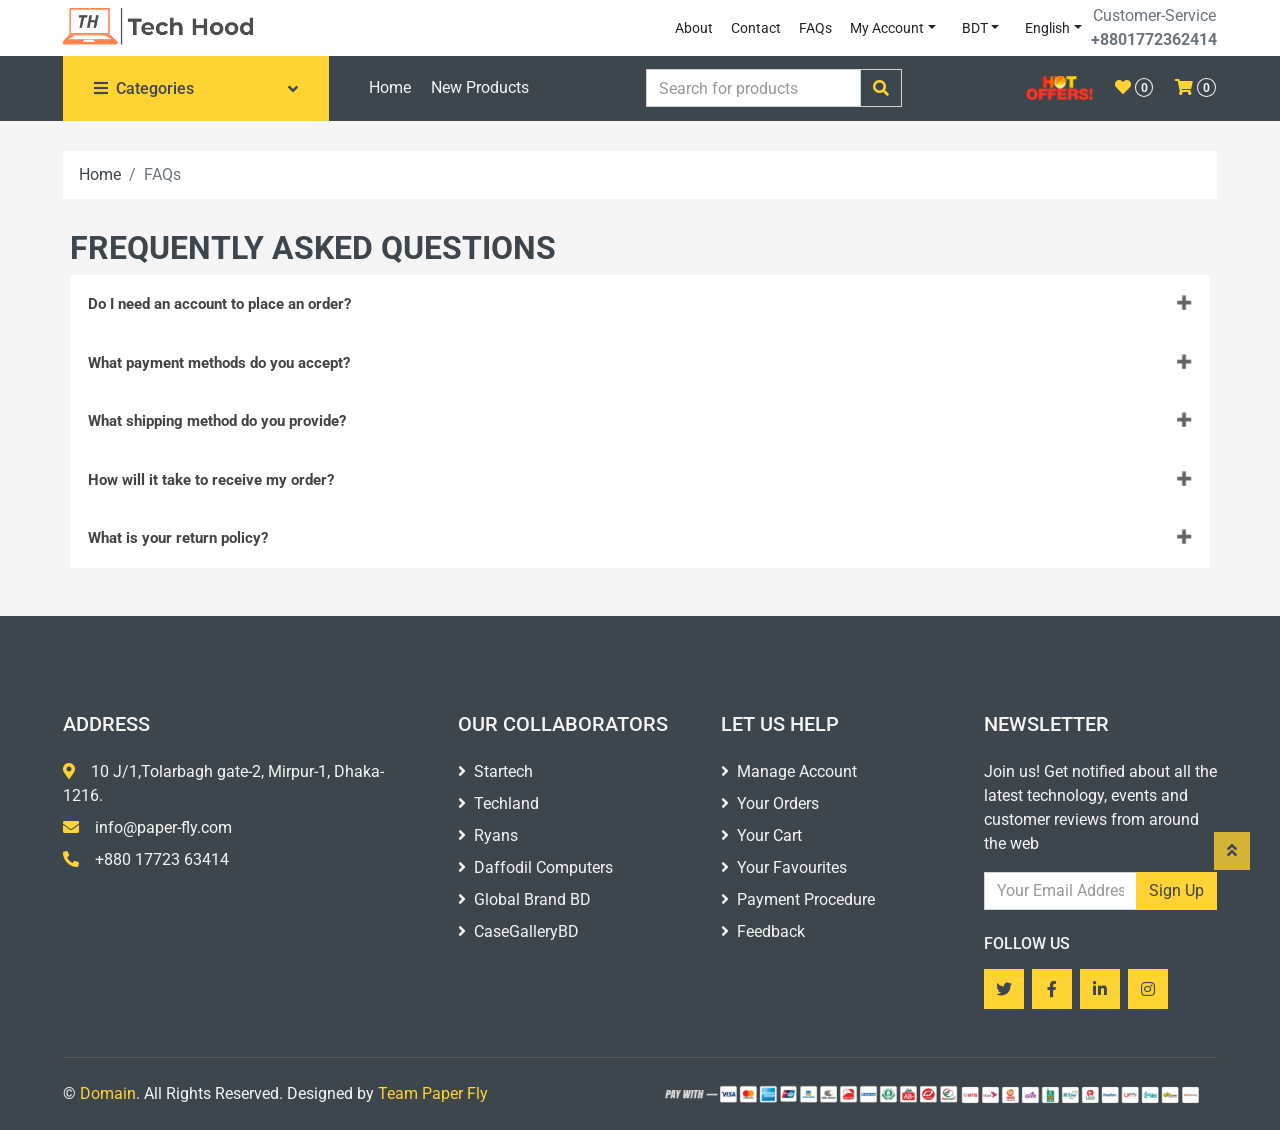
<file: faq.html>
<!DOCTYPE html>
<html lang="en">

<head>
    <meta charset="utf-8">
    <title>Tech Hood</title>
    <meta content="width=device-width, initial-scale=1.0" name="viewport">

    <!-- Favicon -->
    <link href="img/th-short.png" rel="icon">

    <!-- Google Web Fonts -->
    <link rel="preconnect" href="https://fonts.gstatic.com">
    <link href="https://fonts.googleapis.com/css2?family=Roboto:wght@400;500;700&display=swap" rel="stylesheet">  

    <!-- Font Awesome -->
    <link href="https://cdnjs.cloudflare.com/ajax/libs/font-awesome/5.10.0/css/all.min.css" rel="stylesheet">

    <!-- Libraries Stylesheet -->
    <link href="lib/animate/animate.min.css" rel="stylesheet">
    <link href="lib/owlcarousel/assets/owl.carousel.min.css" rel="stylesheet">

    <!-- Customized Bootstrap Stylesheet -->
    <link href="css/style.css" rel="stylesheet">
    <link href="css/collapsible.css" rel="stylesheet">
</head>

<body>
    <!-- Topbar Start -->
    <div class="container-fluid">
        <div class="row bg-light py-1 px-xl-5">
            <div class="col-lg-6 d-none d-lg-block">
                <div class="d-inline-flex align-items-center h-100">
                    <a href="index.html">
                        <img class="img-fluid" src="img/th.png" alt="Tech Hood" width="200px">
                    </a>
                </div>
            </div>
            <div class="col-lg-6 text-center text-lg-right">
                <div class="d-inline-flex align-items-center">
                    <a href="about.html"class="btn btn-sm btn-light">About</a>
                    <a href="contact.html"class="btn btn-sm btn-light">Contact</a>
                    <a href="faq.html"class="btn btn-sm btn-light">FAQs</a>
                    <!-- <a href="signin.html"class="btn btn-sm btn-light">Account</a> -->
                    <div class="btn-group">
                        <button type="button" class="btn btn-sm btn-light dropdown-toggle" data-toggle="dropdown">My Account</button>
                        <div class="dropdown-menu dropdown-menu-right">
                            <a href="login.php"><button class="dropdown-item" type="button">Sign in</button></a>
                            <a href="register.php"><button class="dropdown-item" type="button">Sign up</button></a>
                        </div>
                    </div>
                    <div class="btn-group mx-2">
                        <button type="button" class="btn btn-sm btn-light dropdown-toggle" data-toggle="dropdown">BDT</button>
                        <div class="dropdown-menu dropdown-menu-right">
                            <button class="dropdown-item" type="button">USD</button>
                        </div>
                    </div>
                    <div class="btn-group">
                        <button type="button" class="btn btn-sm btn-light dropdown-toggle" data-toggle="dropdown">English</button>
                        <div class="dropdown-menu dropdown-menu-right">
                            <button class="dropdown-item" type="button">বাংলা</button>
                        </div>
                    </div>
                    <div class="d-inline-flex align-items-center d-block d-lg-none">
                        <a href="" class="btn px-0 ml-2">
                            <i class="fas fa-heart text-dark"></i>
                            <span class="badge text-dark border border-dark rounded-circle" style="padding-bottom: 2px;">0</span>
                        </a>
                        <a href="" class="btn px-0 ml-2">
                            <i class="fas fa-shopping-cart text-dark"></i>
                            <span class="badge text-dark border border-dark rounded-circle" style="padding-bottom: 2px;">0</span>
                        </a>
                    </div>
                    <div class="text-center d-none d-lg-flex">
                        <p class="m-0">Customer-Service<br><b>+8801772362414</b></p>
                    </div>
                </div>
            </div>
        </div>
    </div>
    <!-- Topbar End -->


    <!-- Navbar Start -->
    <div class="container-fluid bg-dark mb-30">
        <div class="row px-xl-5">
            <!-- Categories Start -->
            <div class="col-lg-3 d-none d-lg-block">
                <a class="btn d-flex align-items-center justify-content-between bg-primary w-100" data-toggle="collapse" href="#navbar-vertical" style="height: 65px; padding: 0 30px;">
                    <h6 class="text-dark m-0"><i class="fa fa-bars mr-2"></i>Categories</h6>
                    <i class="fa fa-angle-down text-dark"></i>
                </a>
                <nav class="collapse position-absolute navbar navbar-vertical navbar-light align-items-start p-0 bg-light" id="navbar-vertical" style="width: calc(100% - 30px); z-index: 999;">
                    <div class="navbar-nav w-100">
                        <div class="nav-item dropdown dropright">
                            <a href="#" class="nav-link dropdown-toggle" data-toggle="dropdown">Laptop & Tablet <i class="fa fa-angle-right float-right mt-1"></i></a>
                            <div class="dropdown-menu position-absolute rounded-0 border-0 m-0">
                                <a href="" class="dropdown-item">Laptop</a>
                                <a href="" class="dropdown-item">Gaming Laptops</a>
                                <a href="" class="dropdown-item">Tablet PC</a>
                                <a href="" class="dropdown-item">Laptop Components</a>
                                <a href="" class="dropdown-item">Laptop Accessories</a>
                            </div>
                        </div>
                        <div class="nav-item dropdown dropright">
                            <a href="#" class="nav-link dropdown-toggle" data-toggle="dropdown">Desktop<i class="fa fa-angle-right float-right mt-1"></i></a>
                            <div class="dropdown-menu position-absolute rounded-0 border-0 m-0">
                                <a href="" class="dropdown-item">Brand PC</a>
                                <a href="" class="dropdown-item">Gaming PC</a>
                                <a href="" class="dropdown-item">Budget PC</a>
                                <a href="" class="dropdown-item">Apple iMAC</a>
                                <a href="" class="dropdown-item">PC Combo</a>
                            </div>
                        </div>
                        <div class="nav-item dropdown dropright">
                            <a href="#" class="nav-link dropdown-toggle" data-toggle="dropdown">Components<i class="fa fa-angle-right float-right mt-1"></i></a>
                            <div class="dropdown-menu position-absolute rounded-0 border-0 m-0">
                                <a href="" class="dropdown-item">Processor</a>
                                <a href="" class="dropdown-item">Motherboard</a>
                                <a href="" class="dropdown-item">CPU Cooler</a>
                                <a href="" class="dropdown-item">Graphics Card</a>
                                <a href="" class="dropdown-item">RAM</a>
                                <a href="" class="dropdown-item">Storage Device</a>
                                <a href="" class="dropdown-item">Power Supply</a>
                                <a href="" class="dropdown-item">CPU Casing</a>
                            </div>
                        </div>
                        <div class="nav-item dropdown dropright">
                            <a href="#" class="nav-link dropdown-toggle" data-toggle="dropdown">PC Accessories<i class="fa fa-angle-right float-right mt-1"></i></a>
                            <div class="dropdown-menu position-absolute rounded-0 border-0 m-0">
                                <a href="" class="dropdown-item">Mouse</a>
                                <a href="" class="dropdown-item">Keyboard</a>
                                <a href="" class="dropdown-item">Webcam</a>
                                <a href="" class="dropdown-item">Mousepad</a>
                                <a href="" class="dropdown-item">Casing Fan</a>
                                <a href="" class="dropdown-item">Gamepad</a>
                                <a href="" class="dropdown-item">Pendrive</a>
                                <a href="" class="dropdown-item">Memory Card</a>
                                <a href="" class="dropdown-item">Powerbank</a>
                                <a href="" class="dropdown-item">USB Hub</a>
                                <a href="" class="dropdown-item">Cable & Converter</a>
                                <a href="" class="dropdown-item">Thermalpaste</a>
                            </div>
                        </div>
                        <div class="nav-item dropdown dropright">
                            <a href="#" class="nav-link dropdown-toggle" data-toggle="dropdown">Audio System<i class="fa fa-angle-right float-right mt-1"></i></a>
                            <div class="dropdown-menu position-absolute rounded-0 border-0 m-0">
                                <a href="" class="dropdown-item">Speakers</a>
                                <a href="" class="dropdown-item">Headsets</a>
                                <a href="" class="dropdown-item">Earphone</a>
                                <a href="" class="dropdown-item">Earbud</a>
                                <a href="" class="dropdown-item">Microphone</a>
                                <a href="" class="dropdown-item">Headphone Stands</a>
                            </div>
                        </div>
                        <div class="nav-item dropdown dropright">
                            <a href="#" class="nav-link dropdown-toggle" data-toggle="dropdown">Monitor<i class="fa fa-angle-right float-right mt-1"></i></a>
                            <div class="dropdown-menu position-absolute rounded-0 border-0 m-0">
                                <a href="" class="dropdown-item">Asus</a>
                                <a href="" class="dropdown-item">HP</a>
                                <a href="" class="dropdown-item">Gigabyte</a>
                                <a href="" class="dropdown-item">Xiaomi</a>
                                <a href="" class="dropdown-item">Lenovo</a>
                                <a href="" class="dropdown-item">Samsung</a>
                                <a href="" class="dropdown-item">LG</a>
                                <a href="" class="dropdown-item">Dell</a>
                                <a href="" class="dropdown-item">MSI</a>
                                <a href="" class="dropdown-item">BenQ</a>
                                <a href="" class="dropdown-item">Razer</a>
                                <a href="" class="dropdown-item">Viewsonic</a>
                            </div>
                        </div>
                        <div class="nav-item dropdown dropright">
                            <a href="#" class="nav-link dropdown-toggle" data-toggle="dropdown">Routers<i class="fa fa-angle-right float-right mt-1"></i></a>
                            <div class="dropdown-menu position-absolute rounded-0 border-0 m-0">
                                <a href="" class="dropdown-item">Asus</a>
                                <a href="" class="dropdown-item">TP-Link</a>
                                <a href="" class="dropdown-item">Tenda</a>
                                <a href="" class="dropdown-item">Xiaomi</a>
                                <a href="" class="dropdown-item">Walton</a>
                                <a href="" class="dropdown-item">D-Link</a>
                                <a href="" class="dropdown-item">LinkSYS</a>
                                <a href="" class="dropdown-item">Netis</a>
                                <a href="" class="dropdown-item">Netgear</a>
                            </div>
                        </div>
                        <div class="nav-item dropdown dropright">
                            <a href="#" class="nav-link dropdown-toggle" data-toggle="dropdown">Gadgets<i class="fa fa-angle-right float-right mt-1"></i></a>
                            <div class="dropdown-menu position-absolute rounded-0 border-0 m-0">
                                <a href="" class="dropdown-item">Smartwatch</a>
                                <a href="" class="dropdown-item">Gimbal</a>
                            </div>
                        </div>
                        <div class="nav-item dropdown dropright">
                            <a href="#" class="nav-link dropdown-toggle" data-toggle="dropdown">Cameras<i class="fa fa-angle-right float-right mt-1"></i></a>
                            <div class="dropdown-menu position-absolute rounded-0 border-0 m-0">
                                <a href="" class="dropdown-item">Action Camera</a>
                                <a href="" class="dropdown-item">Digital Camera</a>
                                <a href="" class="dropdown-item">Mirror Camera</a>
                                <a href="" class="dropdown-item">DSLR</a>
                                <a href="" class="dropdown-item">Security Camera</a>
                                <a href="" class="dropdown-item">Dashcam</a>
                                <a href="" class="dropdown-item">IP Camera</a>
                                <a href="" class="dropdown-item">Lenses</a>
                                <a href="" class="dropdown-item">Accessories</a>
                            </div>
                        </div>
                        <div class="nav-item dropdown dropright">
                            <a href="#" class="nav-link dropdown-toggle" data-toggle="dropdown">Softwares<i class="fa fa-angle-right float-right mt-1"></i></a>
                            <div class="dropdown-menu position-absolute rounded-0 border-0 m-0">
                                <a href="" class="dropdown-item">MS Office</a>
                                <a href="" class="dropdown-item">Windows</a>
                                <a href="" class="dropdown-item">Adobe</a>
                                <a href="" class="dropdown-item">Antivirus</a>
                            </div>
                        </div>
                    </div>
                </nav>
            </div>
 
            <!-- Categories End -->


            <div class="col-lg-9">
                <nav class="navbar navbar-expand-lg bg-dark navbar-dark py-3 py-lg-0 px-0">
                    <a href="index.html" class="bg-light d-block d-lg-none">
                        <span class=""><img src="img/th.png" alt="Tech Hood" width="200px"></span>
                    </a>
                    <button type="button" class="navbar-toggler" data-toggle="collapse" data-target="#navbarCollapse">
                        <span class="navbar-toggler-icon"></span>
                    </button>
                    <div class="collapse navbar-collapse justify-content-between" id="navbarCollapse">
                        <div class="navbar-nav mr-auto py-0">
                            <a href="index.html" class="nav-item nav-link">Home</a>
                            <a href="shop.html" class="nav-item nav-link">New Products</a>
                        </div>
                        <div class="col-lg-4 col-6 text-left">
                            <form action="">
                                <div class="input-group">
                                    <input type="text" class="form-control" placeholder="Search for products">
                                    <div class="input-group-append">
                                        <span class="input-group-text bg-transparent text-primary">
                                            <i class="fa fa-search"></i>
                                        </span>
                                    </div>
                                </div>
                            </form>
                        </div>
                        <div class="navbar-nav ml-auto py-0 d-none d-lg-block">
                            <a href="offers.html" class="btn px-0 ml-3 blink"><img src="img/hot-offers.png" alt="hot offers" height="24px"></a>
                            <a href="" class="btn px-0 ml-3">
                                <i class="fas fa-heart text-primary"></i>
                                <span class="badge text-secondary border border-secondary rounded-circle" style="padding-bottom: 2px;">0</span>
                            </a>
                            <a href="cart.html" class="btn px-0 ml-3">
                                <i class="fas fa-shopping-cart text-primary"></i>
                                <span class="badge text-secondary border border-secondary rounded-circle" style="padding-bottom: 2px;">0</span>
                            </a>
                        </div>
                    </div>
                </nav>
            </div>
        </div>
    </div>
    <!-- Navbar End -->

    <!-- Breadcrumb Start -->
    <div class="container-fluid">
        <div class="row px-xl-5">
            <div class="col-12">
                <nav class="breadcrumb bg-light mb-30">
                    <a class="breadcrumb-item text-dark" href="index.html">Home</a>
                    <span class="breadcrumb-item active">FAQs</span>
                </nav>
            </div>
        </div>
    </div>
    <!-- Breadcrumb End -->

<div class="container">
    <div class="row">
        <div class="">
            <h2 class="text-uppercase ">Frequently Asked Questions</h2>
        </div>
    </div>
</div>

<div class="container">
    <div class="row">
        <button type="button" class="btn btn-sm btn-light collapsible"><b>Do I need an account to place an order?</b></button>
        <div class="content">
            <p>An account is not essential as you can select Checkout as Guest to complete an order without logging in. Any orders placed as a guest require you to manually enter your address and payment information and will not be saved for future references. But you will not get any promotional offers and membership informations.</p>
        </div>
    </div>
</div>

<div class="container">
    <div class="row">
        <button type="button" class="btn btn-sm btn-light collapsible"><b>What payment methods do you accept?</b></button>
        <div class="content">
            <p>TechHOOD accepts all major credit cards (Visa, Mastercard, American Express etc), debit card, nexus pay, PayPal and we also offer two great financing programs through Bkash and Nagad.
            </p>
        </div>
    </div>
</div>

<div class="container">
    <div class="row">
        <button type="button" class="btn btn-sm btn-light collapsible"><b>What shipping method do you provide?</b></button>
        <div class="content">
            <p>TechHOOD offers standard and expedited shipping options via FedEx, DHL,Sundarban Express, RedX. If you have a collect account with a courier other than the ones listed, contact www.tech-hood.com to confirm whether your request can be processed. If you are shipping low-weight orders within the United States, you can also use FedEx SmartPost.
            </p>
        </div>
    </div>
</div>

<div class="container">
    <div class="row">
        <button type="button" class="btn btn-sm btn-light collapsible"><b>How will it take to receive my order?</b></button>
        <div class="content">
            <p>Techhood will take 2-14 working days inside Bangladesh to deliver your valuable goods. And it will take almost 1-3 months for international shipments.
            </p>
        </div>
    </div>
</div>

<div class="container">
    <div class="row">
        <button type="button" class="btn btn-sm btn-light collapsible"><b>What is your return policy?</b></button>
        <div class="content">
            <p>TechHOOD offers a 14-day return policy from the date of delivery. The amount refunded will be equal to the price shown on the original invoice that was issued by TechHOOD.
            </p>
        </div>
    </div>
</div>

<!-- Footer Start -->
<div class="container-fluid bg-dark text-secondary mt-5 pt-5">
    <div class="row px-xl-5 pt-5">
        <div class="col-lg-4 col-md-12 mb-5 pr-3 pr-xl-5">
            <h5 class="text-secondary text-uppercase mb-4">Address</h5>
            <!--<p class="mb-4"></p>-->
            <p class="mb-2"><i class="fa fa-map-marker-alt text-primary mr-3"></i>10 J/1,Tolarbagh gate-2, Mirpur-1, Dhaka-1216.</p>
            <p class="mb-2"><i class="fa fa-envelope text-primary mr-3"></i>info@paper-fly.com</p>
            <p class="mb-0"><i class="fa fa-phone-alt text-primary mr-3"></i>+880 17723 63414</p>
        </div>
        <div class="col-lg-8 col-md-12">
            <div class="row">
                <div class="col-md-4 mb-5">
                    <h5 class="text-secondary text-uppercase mb-4">Our Collaborators</h5>
                    <div class="d-flex flex-column justify-content-start">
                        <a class="text-secondary mb-2" href="https://www.startech.com.bd/"><i class="fa fa-angle-right mr-2"></i>Startech</a>
                        <a class="text-secondary mb-2" href="https://www.techlandbd.com/"><i class="fa fa-angle-right mr-2"></i>Techland</a>
                        <a class="text-secondary mb-2" href="https://www.ryanscomputers.com/"><i class="fa fa-angle-right mr-2"></i>Ryans</a>
                        <a class="text-secondary mb-2" href="https://shop.daffodil-bd.com/"><i class="fa fa-angle-right mr-2"></i>Daffodil Computers</a>
                        <a class="text-secondary mb-2" href="https://www.globalbrand.com.bd/"><i class="fa fa-angle-right mr-2"></i>Global Brand BD</a>
                        <a class="text-secondary" href="https://casegallerybd.com/"><i class="fa fa-angle-right mr-2"></i>CaseGalleryBD</a>
                    </div>
                </div>
                <div class="col-md-4 mb-5">
                    <h5 class="text-secondary text-uppercase mb-4">Let Us Help</h5>
                    <div class="d-flex flex-column justify-content-start">
                        <a class="text-secondary mb-2" href="#"><i class="fa fa-angle-right mr-2"></i>Manage Account</a>
                        <a class="text-secondary mb-2" href="#"><i class="fa fa-angle-right mr-2"></i>Your Orders</a>
                        <a class="text-secondary mb-2" href="#"><i class="fa fa-angle-right mr-2"></i>Your Cart</a>
                        <a class="text-secondary mb-2" href="#"><i class="fa fa-angle-right mr-2"></i>Your Favourites</a>
                        <a class="text-secondary mb-2" href="#"><i class="fa fa-angle-right mr-2"></i>Payment Procedure</a>
                        <a class="text-secondary" href="contact.html"><i class="fa fa-angle-right mr-2"></i>Feedback</a>
                    </div>
                </div>
                <div class="col-md-4 mb-5">
                    <h5 class="text-secondary text-uppercase mb-4">Newsletter</h5>
                    <p>Join us! Get notified about all the latest technology, events and customer reviews from around the web</p>
                    <form action="">
                        <div class="input-group">
                            <input type="text" class="form-control" placeholder="Your Email Address">
                            <div class="input-group-append">
                                <button class="btn btn-primary">Sign Up</button>
                            </div>
                        </div>
                    </form>
                    <h6 class="text-secondary text-uppercase mt-4 mb-3">Follow Us</h6>
                    <div class="d-flex">
                        <a class="btn btn-primary btn-square mr-2" href="https://twitter.com/juned_tr"><i class="fab fa-twitter"></i></a>
                        <a class="btn btn-primary btn-square mr-2" href="https://www.facebook.com/tr.juned"><i class="fab fa-facebook-f"></i></a>
                        <a class="btn btn-primary btn-square mr-2" href="https://www.linkedin.com/in/tr-juned-038906229/"><i class="fab fa-linkedin-in"></i></a>
                        <a class="btn btn-primary btn-square" href=""><i class="fab fa-instagram"></i></a>
                    </div>
                </div>
            </div>
        </div>
    </div>
    <div class="row border-top mx-xl-5 py-4" style="border-color: rgba(256, 256, 256, .1) !important;">
        <div class="col-md-6 px-xl-0">
            <p class="mb-md-0 text-center text-md-left text-secondary">
                &copy; <a class="text-primary" href="#">Domain</a>. All Rights Reserved. Designed
                by
                <a class="text-primary" href="about.html">Team Paper Fly</a>
            </p>
        </div>
        <div class="col-md-6 px-xl-0 text-center text-md-right">
            <img class="img-fluid" src="img/payments.png" alt="">
        </div>
    </div>
</div>
<!-- Footer End -->



    <!-- Back to Top -->
    <a href="#" class="btn btn-primary back-to-top"><i class="fa fa-angle-double-up"></i></a>


    <!-- JavaScript Libraries -->
    <script src="https://code.jquery.com/jquery-3.4.1.min.js"></script>
    <script src="https://stackpath.bootstrapcdn.com/bootstrap/4.4.1/js/bootstrap.bundle.min.js"></script>
    <script src="lib/easing/easing.min.js"></script>
    <script src="lib/owlcarousel/owl.carousel.min.js"></script>

    <!-- Contact Javascript File -->
    <script src="mail/jqBootstrapValidation.min.js"></script>
    <script src="mail/contact.js"></script>

    <!-- Template Javascript -->
    <script src="js/main.js"></script>
    <script src="collapsible.js"></script>
</body>

</html>
</file>
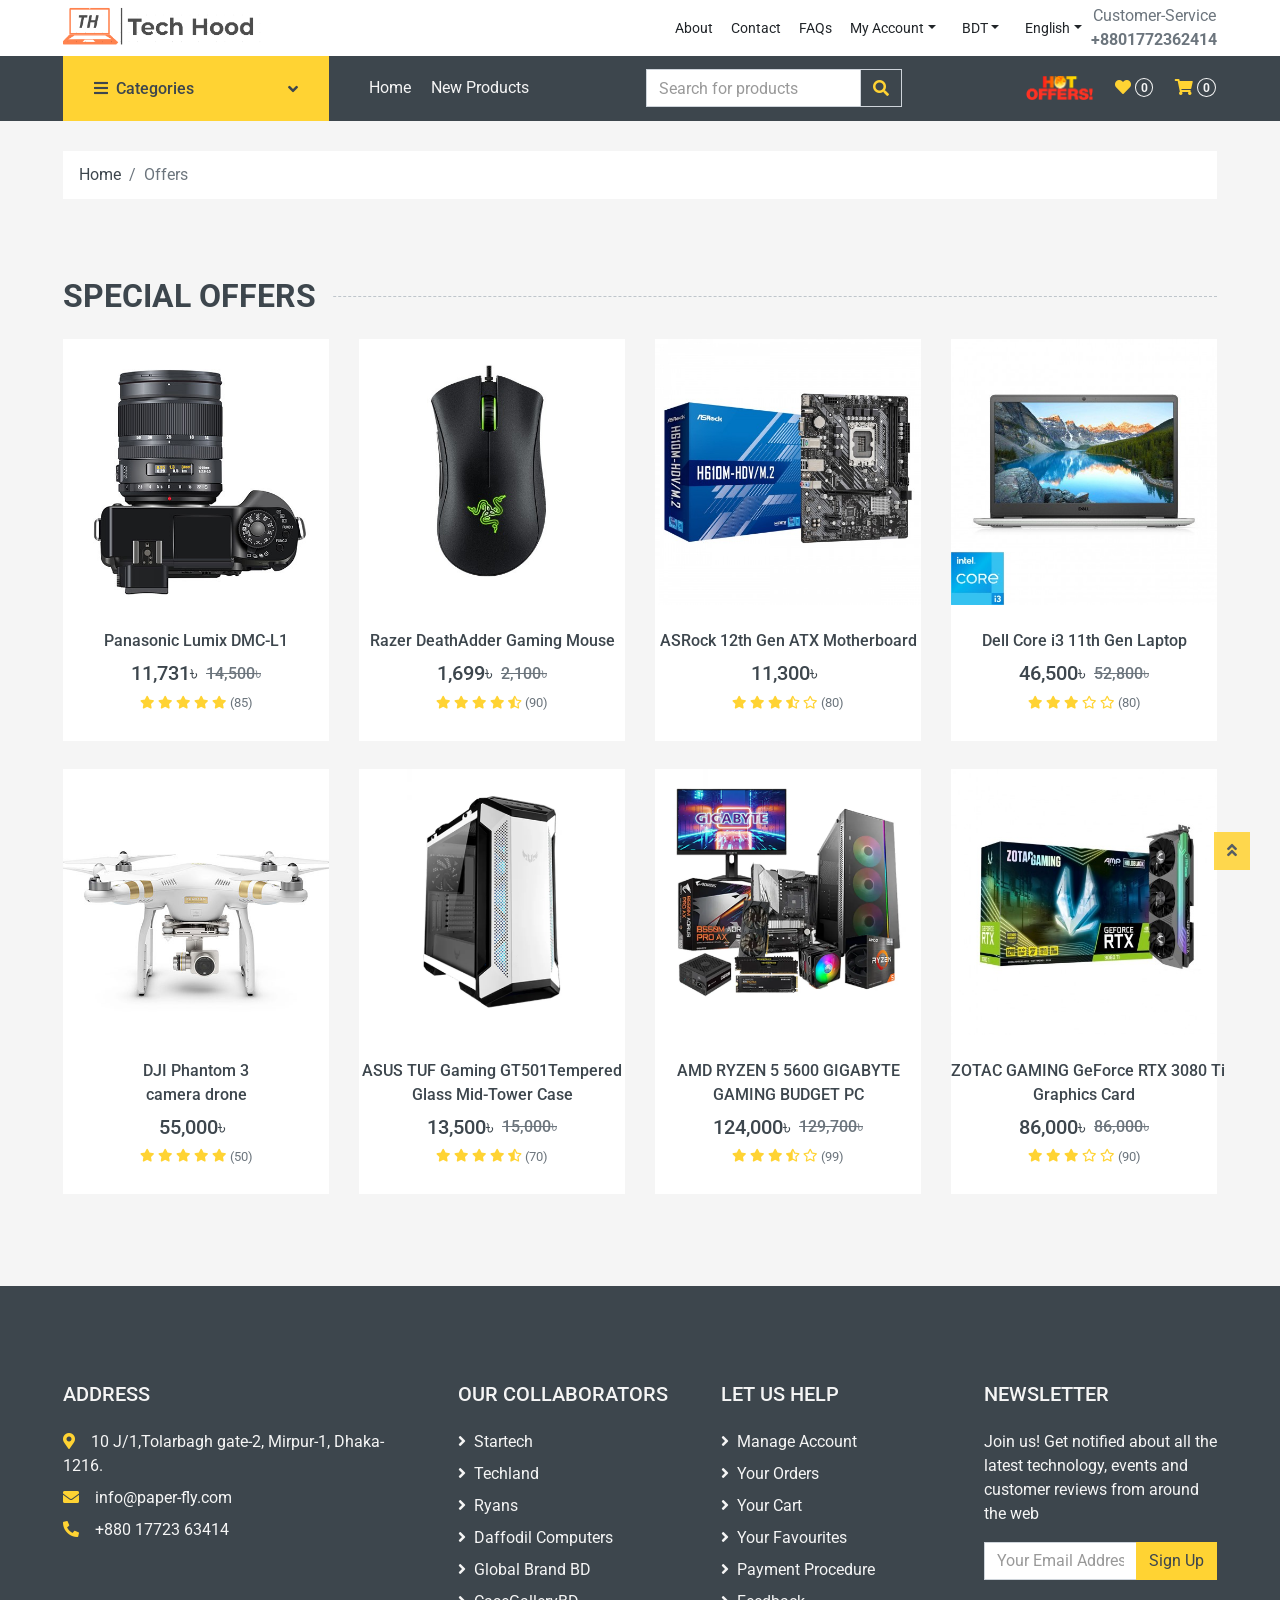
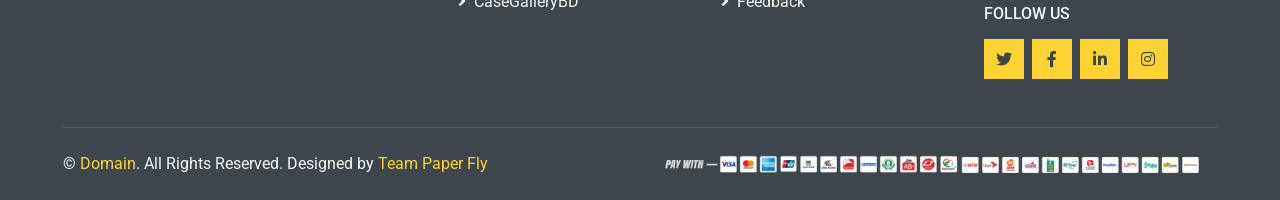
<file: offers.html>
<!DOCTYPE html>
<html lang="en">

<head>
    <meta charset="utf-8">
    <title>Tech Hood</title>
    <meta content="width=device-width, initial-scale=1.0" name="viewport">

    <!-- Favicon -->
    <link href="img/th-short.png" rel="icon">

    <!-- Google Web Fonts -->
    <link rel="preconnect" href="https://fonts.gstatic.com">
    <link href="https://fonts.googleapis.com/css2?family=Roboto:wght@400;500;700&display=swap" rel="stylesheet">  

    <!-- Font Awesome -->
    <link href="https://cdnjs.cloudflare.com/ajax/libs/font-awesome/5.10.0/css/all.min.css" rel="stylesheet">

    <!-- Libraries Stylesheet -->
    <link href="lib/animate/animate.min.css" rel="stylesheet">
    <link href="lib/owlcarousel/assets/owl.carousel.min.css" rel="stylesheet">

    <!-- Customized Bootstrap Stylesheet -->
    <link href="css/style.css" rel="stylesheet">
</head>

<body>
    <!-- Topbar Start -->
    <div class="container-fluid">
        <div class="row bg-light py-1 px-xl-5">
            <div class="col-lg-6 d-none d-lg-block">
                <div class="d-inline-flex align-items-center h-100">
                    <a href="index.html">
                        <img class="img-fluid" src="img/th.png" alt="Tech Hood" width="200px">
                    </a>
                </div>
            </div>
            <div class="col-lg-6 text-center text-lg-right">
                <div class="d-inline-flex align-items-center">
                    <a href="about.html"class="btn btn-sm btn-light">About</a>
                    <a href="contact.html"class="btn btn-sm btn-light">Contact</a>
                    <a href="faq.html"class="btn btn-sm btn-light">FAQs</a>
                    <!-- <a href="signin.html"class="btn btn-sm btn-light">Account</a> -->
                    <div class="btn-group">
                        <button type="button" class="btn btn-sm btn-light dropdown-toggle" data-toggle="dropdown">My Account</button>
                        <div class="dropdown-menu dropdown-menu-right">
                            <a href="login.php"><button class="dropdown-item" type="button">Sign in</button></a>
                            <a href="register.php"><button class="dropdown-item" type="button">Sign up</button></a>
                        </div>
                    </div> 
                    <div class="btn-group mx-2">
                        <button type="button" class="btn btn-sm btn-light dropdown-toggle" data-toggle="dropdown">BDT</button>
                        <div class="dropdown-menu dropdown-menu-right">
                            <button class="dropdown-item" type="button">USD</button>
                        </div>
                    </div>
                    <div class="btn-group">
                        <button type="button" class="btn btn-sm btn-light dropdown-toggle" data-toggle="dropdown">English</button>
                        <div class="dropdown-menu dropdown-menu-right">
                            <button class="dropdown-item" type="button">বাংলা</button>
                        </div>
                    </div>
                    <div class="d-inline-flex align-items-center d-block d-lg-none">
                        <a href="" class="btn px-0 ml-2">
                            <i class="fas fa-heart text-dark"></i>
                            <span class="badge text-dark border border-dark rounded-circle" style="padding-bottom: 2px;">0</span>
                        </a>
                        <a href="" class="btn px-0 ml-2">
                            <i class="fas fa-shopping-cart text-dark"></i>
                            <span class="badge text-dark border border-dark rounded-circle" style="padding-bottom: 2px;">0</span>
                        </a>
                    </div>
                    <div class="text-center d-none d-lg-flex">
                        <p class="m-0">Customer-Service<br><b>+8801772362414</b></p>
                    </div>
                </div>
            </div>
        </div>
    </div>
    <!-- Topbar End -->


    <!-- Navbar Start -->
    <div class="container-fluid bg-dark mb-30">
        <div class="row px-xl-5">
            <!-- Categories Start -->
            <div class="col-lg-3 d-none d-lg-block">
                <a class="btn d-flex align-items-center justify-content-between bg-primary w-100" data-toggle="collapse" href="#navbar-vertical" style="height: 65px; padding: 0 30px;">
                    <h6 class="text-dark m-0"><i class="fa fa-bars mr-2"></i>Categories</h6>
                    <i class="fa fa-angle-down text-dark"></i>
                </a>
                <nav class="collapse position-absolute navbar navbar-vertical navbar-light align-items-start p-0 bg-light" id="navbar-vertical" style="width: calc(100% - 30px); z-index: 999;">
                    <div class="navbar-nav w-100">
                        <div class="nav-item dropdown dropright">
                            <a href="#" class="nav-link dropdown-toggle" data-toggle="dropdown">Laptop & Tablet <i class="fa fa-angle-right float-right mt-1"></i></a>
                            <div class="dropdown-menu position-absolute rounded-0 border-0 m-0">
                                <a href="" class="dropdown-item">Laptop</a>
                                <a href="" class="dropdown-item">Gaming Laptops</a>
                                <a href="" class="dropdown-item">Tablet PC</a>
                                <a href="" class="dropdown-item">Laptop Components</a>
                                <a href="" class="dropdown-item">Laptop Accessories</a>
                            </div>
                        </div>
                        <div class="nav-item dropdown dropright">
                            <a href="#" class="nav-link dropdown-toggle" data-toggle="dropdown">Desktop<i class="fa fa-angle-right float-right mt-1"></i></a>
                            <div class="dropdown-menu position-absolute rounded-0 border-0 m-0">
                                <a href="" class="dropdown-item">Brand PC</a>
                                <a href="" class="dropdown-item">Gaming PC</a>
                                <a href="" class="dropdown-item">Budget PC</a>
                                <a href="" class="dropdown-item">Apple iMAC</a>
                                <a href="" class="dropdown-item">PC Combo</a>
                            </div>
                        </div>
                        <div class="nav-item dropdown dropright">
                            <a href="#" class="nav-link dropdown-toggle" data-toggle="dropdown">Components<i class="fa fa-angle-right float-right mt-1"></i></a>
                            <div class="dropdown-menu position-absolute rounded-0 border-0 m-0">
                                <a href="" class="dropdown-item">Processor</a>
                                <a href="" class="dropdown-item">Motherboard</a>
                                <a href="" class="dropdown-item">CPU Cooler</a>
                                <a href="" class="dropdown-item">Graphics Card</a>
                                <a href="" class="dropdown-item">RAM</a>
                                <a href="" class="dropdown-item">Storage Device</a>
                                <a href="" class="dropdown-item">Power Supply</a>
                                <a href="" class="dropdown-item">CPU Casing</a>
                            </div>
                        </div>
                        <div class="nav-item dropdown dropright">
                            <a href="#" class="nav-link dropdown-toggle" data-toggle="dropdown">PC Accessories<i class="fa fa-angle-right float-right mt-1"></i></a>
                            <div class="dropdown-menu position-absolute rounded-0 border-0 m-0">
                                <a href="" class="dropdown-item">Mouse</a>
                                <a href="" class="dropdown-item">Keyboard</a>
                                <a href="" class="dropdown-item">Webcam</a>
                                <a href="" class="dropdown-item">Mousepad</a>
                                <a href="" class="dropdown-item">Casing Fan</a>
                                <a href="" class="dropdown-item">Gamepad</a>
                                <a href="" class="dropdown-item">Pendrive</a>
                                <a href="" class="dropdown-item">Memory Card</a>
                                <a href="" class="dropdown-item">Powerbank</a>
                                <a href="" class="dropdown-item">USB Hub</a>
                                <a href="" class="dropdown-item">Cable & Converter</a>
                                <a href="" class="dropdown-item">Thermalpaste</a>
                            </div>
                        </div>
                        <div class="nav-item dropdown dropright">
                            <a href="#" class="nav-link dropdown-toggle" data-toggle="dropdown">Audio System<i class="fa fa-angle-right float-right mt-1"></i></a>
                            <div class="dropdown-menu position-absolute rounded-0 border-0 m-0">
                                <a href="" class="dropdown-item">Speakers</a>
                                <a href="" class="dropdown-item">Headsets</a>
                                <a href="" class="dropdown-item">Earphone</a>
                                <a href="" class="dropdown-item">Earbud</a>
                                <a href="" class="dropdown-item">Microphone</a>
                                <a href="" class="dropdown-item">Headphone Stands</a>
                            </div>
                        </div>
                        <div class="nav-item dropdown dropright">
                            <a href="#" class="nav-link dropdown-toggle" data-toggle="dropdown">Monitor<i class="fa fa-angle-right float-right mt-1"></i></a>
                            <div class="dropdown-menu position-absolute rounded-0 border-0 m-0">
                                <a href="" class="dropdown-item">Asus</a>
                                <a href="" class="dropdown-item">HP</a>
                                <a href="" class="dropdown-item">Gigabyte</a>
                                <a href="" class="dropdown-item">Xiaomi</a>
                                <a href="" class="dropdown-item">Lenovo</a>
                                <a href="" class="dropdown-item">Samsung</a>
                                <a href="" class="dropdown-item">LG</a>
                                <a href="" class="dropdown-item">Dell</a>
                                <a href="" class="dropdown-item">MSI</a>
                                <a href="" class="dropdown-item">BenQ</a>
                                <a href="" class="dropdown-item">Razer</a>
                                <a href="" class="dropdown-item">Viewsonic</a>
                            </div>
                        </div>
                        <div class="nav-item dropdown dropright">
                            <a href="#" class="nav-link dropdown-toggle" data-toggle="dropdown">Routers<i class="fa fa-angle-right float-right mt-1"></i></a>
                            <div class="dropdown-menu position-absolute rounded-0 border-0 m-0">
                                <a href="" class="dropdown-item">Asus</a>
                                <a href="" class="dropdown-item">TP-Link</a>
                                <a href="" class="dropdown-item">Tenda</a>
                                <a href="" class="dropdown-item">Xiaomi</a>
                                <a href="" class="dropdown-item">Walton</a>
                                <a href="" class="dropdown-item">D-Link</a>
                                <a href="" class="dropdown-item">LinkSYS</a>
                                <a href="" class="dropdown-item">Netis</a>
                                <a href="" class="dropdown-item">Netgear</a>
                            </div>
                        </div>
                        <div class="nav-item dropdown dropright">
                            <a href="#" class="nav-link dropdown-toggle" data-toggle="dropdown">Gadgets<i class="fa fa-angle-right float-right mt-1"></i></a>
                            <div class="dropdown-menu position-absolute rounded-0 border-0 m-0">
                                <a href="" class="dropdown-item">Smartwatch</a>
                                <a href="" class="dropdown-item">Gimbal</a>
                            </div>
                        </div>
                        <div class="nav-item dropdown dropright">
                            <a href="#" class="nav-link dropdown-toggle" data-toggle="dropdown">Cameras<i class="fa fa-angle-right float-right mt-1"></i></a>
                            <div class="dropdown-menu position-absolute rounded-0 border-0 m-0">
                                <a href="" class="dropdown-item">Action Camera</a>
                                <a href="" class="dropdown-item">Digital Camera</a>
                                <a href="" class="dropdown-item">Mirror Camera</a>
                                <a href="" class="dropdown-item">DSLR</a>
                                <a href="" class="dropdown-item">Security Camera</a>
                                <a href="" class="dropdown-item">Dashcam</a>
                                <a href="" class="dropdown-item">IP Camera</a>
                                <a href="" class="dropdown-item">Lenses</a>
                                <a href="" class="dropdown-item">Accessories</a>
                            </div>
                        </div>
                        <div class="nav-item dropdown dropright">
                            <a href="#" class="nav-link dropdown-toggle" data-toggle="dropdown">Softwares<i class="fa fa-angle-right float-right mt-1"></i></a>
                            <div class="dropdown-menu position-absolute rounded-0 border-0 m-0">
                                <a href="" class="dropdown-item">MS Office</a>
                                <a href="" class="dropdown-item">Windows</a>
                                <a href="" class="dropdown-item">Adobe</a>
                                <a href="" class="dropdown-item">Antivirus</a>
                            </div>
                        </div>
                    </div>
                </nav>
            </div>
 
            <!-- Categories End -->


            <div class="col-lg-9">
                <nav class="navbar navbar-expand-lg bg-dark navbar-dark py-3 py-lg-0 px-0">
                    <a href="index.html" class="bg-light d-block d-lg-none">
                        <span class=""><img src="img/th.png" alt="Tech Hood" width="200px"></span>
                    </a>
                    <button type="button" class="navbar-toggler" data-toggle="collapse" data-target="#navbarCollapse">
                        <span class="navbar-toggler-icon"></span>
                    </button>
                    <div class="collapse navbar-collapse justify-content-between" id="navbarCollapse">
                        <div class="navbar-nav mr-auto py-0">
                            <a href="index.html" class="nav-item nav-link">Home</a>
                            <a href="shop.html" class="nav-item nav-link">New Products</a>
                        </div>
                        <div class="col-lg-4 col-6 text-left">
                            <form action="">
                                <div class="input-group">
                                    <input type="text" class="form-control" placeholder="Search for products">
                                    <div class="input-group-append">
                                        <span class="input-group-text bg-transparent text-primary">
                                            <i class="fa fa-search"></i>
                                        </span>
                                    </div>
                                </div>
                            </form>
                        </div>
                        <div class="navbar-nav ml-auto py-0 d-none d-lg-block">
                            <a href="offers.html" class="btn px-0 ml-3 blink"><img src="img/hot-offers.png" alt="hot offers" height="24px"></a>
                            <a href="" class="btn px-0 ml-3">
                                <i class="fas fa-heart text-primary"></i>
                                <span class="badge text-secondary border border-secondary rounded-circle" style="padding-bottom: 2px;">0</span>
                            </a>
                            <a href="cart.html" class="btn px-0 ml-3">
                                <i class="fas fa-shopping-cart text-primary"></i>
                                <span class="badge text-secondary border border-secondary rounded-circle" style="padding-bottom: 2px;">0</span>
                            </a>
                        </div>
                    </div>
                </nav>
            </div>
        </div>
    </div>
    <!-- Navbar End -->
    <!-- Breadcrumb Start -->
    <div class="container-fluid">
        <div class="row px-xl-5">
            <div class="col-12">
                <nav class="breadcrumb bg-light mb-30">
                    <a class="breadcrumb-item text-dark" href="index.html">Home</a>
                    <span class="breadcrumb-item active">Offers</span>
                </nav>
            </div>
        </div>
    </div>
    <!-- Breadcrumb End -->


    <!-- Products Start -->
    <div class="container-fluid pt-5 pb-3">
        <h2 class="section-title position-relative text-uppercase mx-xl-5 mb-4"><span class="bg-secondary pr-3">Special Offers</span></h2>
        <div class="row px-xl-5">
            <div class="col-lg-3 col-md-4 col-sm-6 pb-1">
                <div class="product-item bg-light mb-4">
                    <div class="product-img position-relative overflow-hidden">
                        <img class="img-fluid w-100" src="img/recent/product-1.jpg" alt="">
                        <div class="product-action">
                            <a class="btn btn-outline-dark btn-square" href=""><i class="fa fa-shopping-cart"></i></a>
                            <a class="btn btn-outline-dark btn-square" href=""><i class="far fa-heart"></i></a>
                            <a class="btn btn-outline-dark btn-square" href=""><i class="fa fa-sync-alt"></i></a>
                            <a class="btn btn-outline-dark btn-square" href=""><i class="fa fa-search"></i></a>
                        </div>
                    </div>
                    <div class="text-center py-4">
                        <a class="h6 text-decoration-none text-truncate" href="">Panasonic Lumix DMC-L1</a>
                        <div class="d-flex align-items-center justify-content-center mt-2">
                            <h5>11,731৳</h5><h6 class="text-muted ml-2"><del>14,500৳</del></h6>
                        </div>
                        <div class="d-flex align-items-center justify-content-center mb-1">
                            <small class="fa fa-star text-primary mr-1"></small>
                            <small class="fa fa-star text-primary mr-1"></small>
                            <small class="fa fa-star text-primary mr-1"></small>
                            <small class="fa fa-star text-primary mr-1"></small>
                            <small class="fa fa-star text-primary mr-1"></small>
                            <small>(85)</small>
                        </div>
                    </div>
                </div>
            </div>
            <div class="col-lg-3 col-md-4 col-sm-6 pb-1">
                <div class="product-item bg-light mb-4">
                    <div class="product-img position-relative overflow-hidden">
                        <img class="img-fluid w-100" src="img/recent/product-2.jpg" alt="">
                        <div class="product-action">
                            <a class="btn btn-outline-dark btn-square" href=""><i class="fa fa-shopping-cart"></i></a>
                            <a class="btn btn-outline-dark btn-square" href=""><i class="far fa-heart"></i></a>
                            <a class="btn btn-outline-dark btn-square" href=""><i class="fa fa-sync-alt"></i></a>
                            <a class="btn btn-outline-dark btn-square" href=""><i class="fa fa-search"></i></a>
                        </div>
                    </div>
                    <div class="text-center py-4">
                        <a class="h6 text-decoration-none text-truncate" href="">Razer DeathAdder Gaming Mouse</a>
                        <div class="d-flex align-items-center justify-content-center mt-2">
                            <h5>1,699৳</h5><h6 class="text-muted ml-2"><del>2,100৳</del></h6>
                        </div>
                        <div class="d-flex align-items-center justify-content-center mb-1">
                            <small class="fa fa-star text-primary mr-1"></small>
                            <small class="fa fa-star text-primary mr-1"></small>
                            <small class="fa fa-star text-primary mr-1"></small>
                            <small class="fa fa-star text-primary mr-1"></small>
                            <small class="fa fa-star-half-alt text-primary mr-1"></small>
                            <small>(90)</small>
                        </div>
                    </div>
                </div>
            </div>
            <div class="col-lg-3 col-md-4 col-sm-6 pb-1">
                <div class="product-item bg-light mb-4">
                    <div class="product-img position-relative overflow-hidden">
                        <img class="img-fluid w-100" src="img/recent/product3.jpg" alt="">
                        <div class="product-action">
                            <a class="btn btn-outline-dark btn-square" href=""><i class="fa fa-shopping-cart"></i></a>
                            <a class="btn btn-outline-dark btn-square" href=""><i class="far fa-heart"></i></a>
                            <a class="btn btn-outline-dark btn-square" href=""><i class="fa fa-sync-alt"></i></a>
                            <a class="btn btn-outline-dark btn-square" href=""><i class="fa fa-search"></i></a>
                        </div>
                    </div>
                    <div class="text-center py-4">
                        <a class="h6 text-decoration-none text-truncate" href="">ASRock 12th Gen ATX Motherboard</a>
                        <div class="d-flex align-items-center justify-content-center mt-2">
                            <h5>11,300৳</h5><h6 class="text-muted ml-2"><!--<del>$123.00</del></h6>-->
                        </div>
                        <div class="d-flex align-items-center justify-content-center mb-1">
                            <small class="fa fa-star text-primary mr-1"></small>
                            <small class="fa fa-star text-primary mr-1"></small>
                            <small class="fa fa-star text-primary mr-1"></small>
                            <small class="fa fa-star-half-alt text-primary mr-1"></small>
                            <small class="far fa-star text-primary mr-1"></small>
                            <small>(80)</small>
                        </div>
                    </div>
                </div>
            </div>
            <div class="col-lg-3 col-md-4 col-sm-6 pb-1">
                <div class="product-item bg-light mb-4">
                    <div class="product-img position-relative overflow-hidden">
                        <img class="img-fluid w-100" src="img/recent/product4.jpg" alt="">
                        <div class="product-action">
                            <a class="btn btn-outline-dark btn-square" href=""><i class="fa fa-shopping-cart"></i></a>
                            <a class="btn btn-outline-dark btn-square" href=""><i class="far fa-heart"></i></a>
                            <a class="btn btn-outline-dark btn-square" href=""><i class="fa fa-sync-alt"></i></a>
                            <a class="btn btn-outline-dark btn-square" href=""><i class="fa fa-search"></i></a>
                        </div>
                    </div>
                    <div class="text-center py-4">
                        <a class="h6 text-decoration-none text-truncate" href="">Dell Core i3 11th Gen Laptop</a>
                        <div class="d-flex align-items-center justify-content-center mt-2">
                            <h5>46,500৳</h5><h6 class="text-muted ml-2"><del>52,800৳</del></h6>
                        </div>
                        <div class="d-flex align-items-center justify-content-center mb-1">
                            <small class="fa fa-star text-primary mr-1"></small>
                            <small class="fa fa-star text-primary mr-1"></small>
                            <small class="fa fa-star text-primary mr-1"></small>
                            <small class="far fa-star text-primary mr-1"></small>
                            <small class="far fa-star text-primary mr-1"></small>
                            <small>(80)</small>
                        </div>
                    </div>
                </div>
            </div>
            <div class="col-lg-3 col-md-4 col-sm-6 pb-1">
                <div class="product-item bg-light mb-4">
                    <div class="product-img position-relative overflow-hidden">
                        <img class="img-fluid w-100" src="img/recent/product-5.jpg" alt="">
                        <div class="product-action">
                            <a class="btn btn-outline-dark btn-square" href=""><i class="fa fa-shopping-cart"></i></a>
                            <a class="btn btn-outline-dark btn-square" href=""><i class="far fa-heart"></i></a>
                            <a class="btn btn-outline-dark btn-square" href=""><i class="fa fa-sync-alt"></i></a>
                            <a class="btn btn-outline-dark btn-square" href=""><i class="fa fa-search"></i></a>
                        </div>
                    </div>
                    <div class="text-center py-4">
                        <a class="h6 text-decoration-none text-truncate" href="">DJI Phantom 3 <br>camera drone</a>
                        <div class="d-flex align-items-center justify-content-center mt-2">
                            <h5>55,000৳</h5><h6 class="text-muted ml-2"><!--<del>$123.00</del></h6>-->
                        </div>
                        <div class="d-flex align-items-center justify-content-center mb-1">
                            <small class="fa fa-star text-primary mr-1"></small>
                            <small class="fa fa-star text-primary mr-1"></small>
                            <small class="fa fa-star text-primary mr-1"></small>
                            <small class="fa fa-star text-primary mr-1"></small>
                            <small class="fa fa-star text-primary mr-1"></small>
                            <small>(50)</small>
                        </div>
                    </div>
                </div>
            </div>
            <div class="col-lg-3 col-md-4 col-sm-6 pb-1">
                <div class="product-item bg-light mb-4">
                    <div class="product-img position-relative overflow-hidden">
                        <img class="img-fluid w-100" src="img/recent/product6.jpg" alt="">
                        <div class="product-action">
                            <a class="btn btn-outline-dark btn-square" href=""><i class="fa fa-shopping-cart"></i></a>
                            <a class="btn btn-outline-dark btn-square" href=""><i class="far fa-heart"></i></a>
                            <a class="btn btn-outline-dark btn-square" href=""><i class="fa fa-sync-alt"></i></a>
                            <a class="btn btn-outline-dark btn-square" href=""><i class="fa fa-search"></i></a>
                        </div>
                    </div>
                    <div class="text-center py-4">
                        <a class="h6 text-decoration-none text-truncate" href="">ASUS TUF Gaming GT501Tempered<br> Glass Mid-Tower Case</a>
                        <div class="d-flex align-items-center justify-content-center mt-2">
                            <h5>13,500৳</h5><h6 class="text-muted ml-2"><del>15,000৳</del></h6>
                        </div>
                        <div class="d-flex align-items-center justify-content-center mb-1">
                            <small class="fa fa-star text-primary mr-1"></small>
                            <small class="fa fa-star text-primary mr-1"></small>
                            <small class="fa fa-star text-primary mr-1"></small>
                            <small class="fa fa-star text-primary mr-1"></small>
                            <small class="fa fa-star-half-alt text-primary mr-1"></small>
                            <small>(70)</small>
                        </div>
                    </div>
                </div>
            </div>
            <div class="col-lg-3 col-md-4 col-sm-6 pb-1">
                <div class="product-item bg-light mb-4">
                    <div class="product-img position-relative overflow-hidden">
                        <img class="img-fluid w-100" src="img/recent/product7.jpg" alt="">
                        <div class="product-action">
                            <a class="btn btn-outline-dark btn-square" href=""><i class="fa fa-shopping-cart"></i></a>
                            <a class="btn btn-outline-dark btn-square" href=""><i class="far fa-heart"></i></a>
                            <a class="btn btn-outline-dark btn-square" href=""><i class="fa fa-sync-alt"></i></a>
                            <a class="btn btn-outline-dark btn-square" href=""><i class="fa fa-search"></i></a>
                        </div>
                    </div>
                    <div class="text-center py-4">
                        <a class="h6 text-decoration-none text-truncate" href="">AMD RYZEN 5 5600 GIGABYTE <br>GAMING BUDGET PC</a>
                        <div class="d-flex align-items-center justify-content-center mt-2">
                            <h5>124,000৳</h5><h6 class="text-muted ml-2"><del>129,700৳</del></h6>
                        </div>
                        <div class="d-flex align-items-center justify-content-center mb-1">
                            <small class="fa fa-star text-primary mr-1"></small>
                            <small class="fa fa-star text-primary mr-1"></small>
                            <small class="fa fa-star text-primary mr-1"></small>
                            <small class="fa fa-star-half-alt text-primary mr-1"></small>
                            <small class="far fa-star text-primary mr-1"></small>
                            <small>(99)</small>
                        </div>
                    </div>
                </div>
            </div>
            <div class="col-lg-3 col-md-4 col-sm-6 pb-1">
                <div class="product-item bg-light mb-4">
                    <div class="product-img position-relative overflow-hidden">
                        <img class="img-fluid w-100" src="img/recent/product8.jpg" alt="">
                        <div class="product-action">
                            <a class="btn btn-outline-dark btn-square" href=""><i class="fa fa-shopping-cart"></i></a>
                            <a class="btn btn-outline-dark btn-square" href=""><i class="far fa-heart"></i></a>
                            <a class="btn btn-outline-dark btn-square" href=""><i class="fa fa-sync-alt"></i></a>
                            <a class="btn btn-outline-dark btn-square" href=""><i class="fa fa-search"></i></a>
                        </div>
                    </div>
                    <div class="text-center py-4">
                        <a class="h6 text-decoration-none text-truncate" href="">ZOTAC GAMING GeForce RTX 3080 Ti <br> Graphics Card</a>
                        <div class="d-flex align-items-center justify-content-center mt-2">
                            <h5>86,000৳</h5><h6 class="text-muted ml-2"><del>86,000৳</del></h6>
                        </div>
                        <div class="d-flex align-items-center justify-content-center mb-1">
                            <small class="fa fa-star text-primary mr-1"></small>
                            <small class="fa fa-star text-primary mr-1"></small>
                            <small class="fa fa-star text-primary mr-1"></small>
                            <small class="far fa-star text-primary mr-1"></small>
                            <small class="far fa-star text-primary mr-1"></small>
                            <small>(90)</small>
                        </div>
                    </div>
                </div>
            </div>
        </div>
    </div>


<!-- Footer Start -->
<div class="container-fluid bg-dark text-secondary mt-5 pt-5">
    <div class="row px-xl-5 pt-5">
        <div class="col-lg-4 col-md-12 mb-5 pr-3 pr-xl-5">
            <h5 class="text-secondary text-uppercase mb-4">Address</h5>
            <!--<p class="mb-4"></p>-->
            <p class="mb-2"><i class="fa fa-map-marker-alt text-primary mr-3"></i>10 J/1,Tolarbagh gate-2, Mirpur-1, Dhaka-1216.</p>
            <p class="mb-2"><i class="fa fa-envelope text-primary mr-3"></i>info@paper-fly.com</p>
            <p class="mb-0"><i class="fa fa-phone-alt text-primary mr-3"></i>+880 17723 63414</p>
        </div>
        <div class="col-lg-8 col-md-12">
            <div class="row">
                <div class="col-md-4 mb-5">
                    <h5 class="text-secondary text-uppercase mb-4">Our Collaborators</h5>
                    <div class="d-flex flex-column justify-content-start">
                        <a class="text-secondary mb-2" href="https://www.startech.com.bd/"><i class="fa fa-angle-right mr-2"></i>Startech</a>
                        <a class="text-secondary mb-2" href="https://www.techlandbd.com/"><i class="fa fa-angle-right mr-2"></i>Techland</a>
                        <a class="text-secondary mb-2" href="https://www.ryanscomputers.com/"><i class="fa fa-angle-right mr-2"></i>Ryans</a>
                        <a class="text-secondary mb-2" href="https://shop.daffodil-bd.com/"><i class="fa fa-angle-right mr-2"></i>Daffodil Computers</a>
                        <a class="text-secondary mb-2" href="https://www.globalbrand.com.bd/"><i class="fa fa-angle-right mr-2"></i>Global Brand BD</a>
                        <a class="text-secondary" href="https://casegallerybd.com/"><i class="fa fa-angle-right mr-2"></i>CaseGalleryBD</a>
                    </div>
                </div>
                <div class="col-md-4 mb-5">
                    <h5 class="text-secondary text-uppercase mb-4">Let Us Help</h5>
                    <div class="d-flex flex-column justify-content-start">
                        <a class="text-secondary mb-2" href="#"><i class="fa fa-angle-right mr-2"></i>Manage Account</a>
                        <a class="text-secondary mb-2" href="#"><i class="fa fa-angle-right mr-2"></i>Your Orders</a>
                        <a class="text-secondary mb-2" href="#"><i class="fa fa-angle-right mr-2"></i>Your Cart</a>
                        <a class="text-secondary mb-2" href="#"><i class="fa fa-angle-right mr-2"></i>Your Favourites</a>
                        <a class="text-secondary mb-2" href="#"><i class="fa fa-angle-right mr-2"></i>Payment Procedure</a>
                        <a class="text-secondary" href="contact.html"><i class="fa fa-angle-right mr-2"></i>Feedback</a>
                    </div>
                </div>
                <div class="col-md-4 mb-5">
                    <h5 class="text-secondary text-uppercase mb-4">Newsletter</h5>
                    <p>Join us! Get notified about all the latest technology, events and customer reviews from around the web</p>
                    <form action="">
                        <div class="input-group">
                            <input type="text" class="form-control" placeholder="Your Email Address">
                            <div class="input-group-append">
                                <button class="btn btn-primary">Sign Up</button>
                            </div>
                        </div>
                    </form>
                    <h6 class="text-secondary text-uppercase mt-4 mb-3">Follow Us</h6>
                    <div class="d-flex">
                        <a class="btn btn-primary btn-square mr-2" href="https://twitter.com/juned_tr"><i class="fab fa-twitter"></i></a>
                        <a class="btn btn-primary btn-square mr-2" href="https://www.facebook.com/tr.juned"><i class="fab fa-facebook-f"></i></a>
                        <a class="btn btn-primary btn-square mr-2" href="https://www.linkedin.com/in/tr-juned-038906229/"><i class="fab fa-linkedin-in"></i></a>
                        <a class="btn btn-primary btn-square" href=""><i class="fab fa-instagram"></i></a>
                    </div>
                </div>
            </div>
        </div>
    </div>
    <div class="row border-top mx-xl-5 py-4" style="border-color: rgba(256, 256, 256, .1) !important;">
        <div class="col-md-6 px-xl-0">
            <p class="mb-md-0 text-center text-md-left text-secondary">
                &copy; <a class="text-primary" href="#">Domain</a>. All Rights Reserved. Designed
                by
                <a class="text-primary" href="about.html">Team Paper Fly</a>
            </p>
        </div>
        <div class="col-md-6 px-xl-0 text-center text-md-right">
            <img class="img-fluid" src="img/payments.png" alt="">
        </div>
    </div>
</div>
<!-- Footer End -->


    <!-- Back to Top -->
    <a href="#" class="btn btn-primary back-to-top"><i class="fa fa-angle-double-up"></i></a>


    <!-- JavaScript Libraries -->
    <script src="https://code.jquery.com/jquery-3.4.1.min.js"></script>
    <script src="https://stackpath.bootstrapcdn.com/bootstrap/4.4.1/js/bootstrap.bundle.min.js"></script>
    <script src="lib/easing/easing.min.js"></script>
    <script src="lib/owlcarousel/owl.carousel.min.js"></script>

    <!-- Contact Javascript File -->
    <script src="mail/jqBootstrapValidation.min.js"></script>
    <script src="mail/contact.js"></script>

    <!-- Template Javascript -->
    <script src="js/main.js"></script>
</body>

</html>
</file>
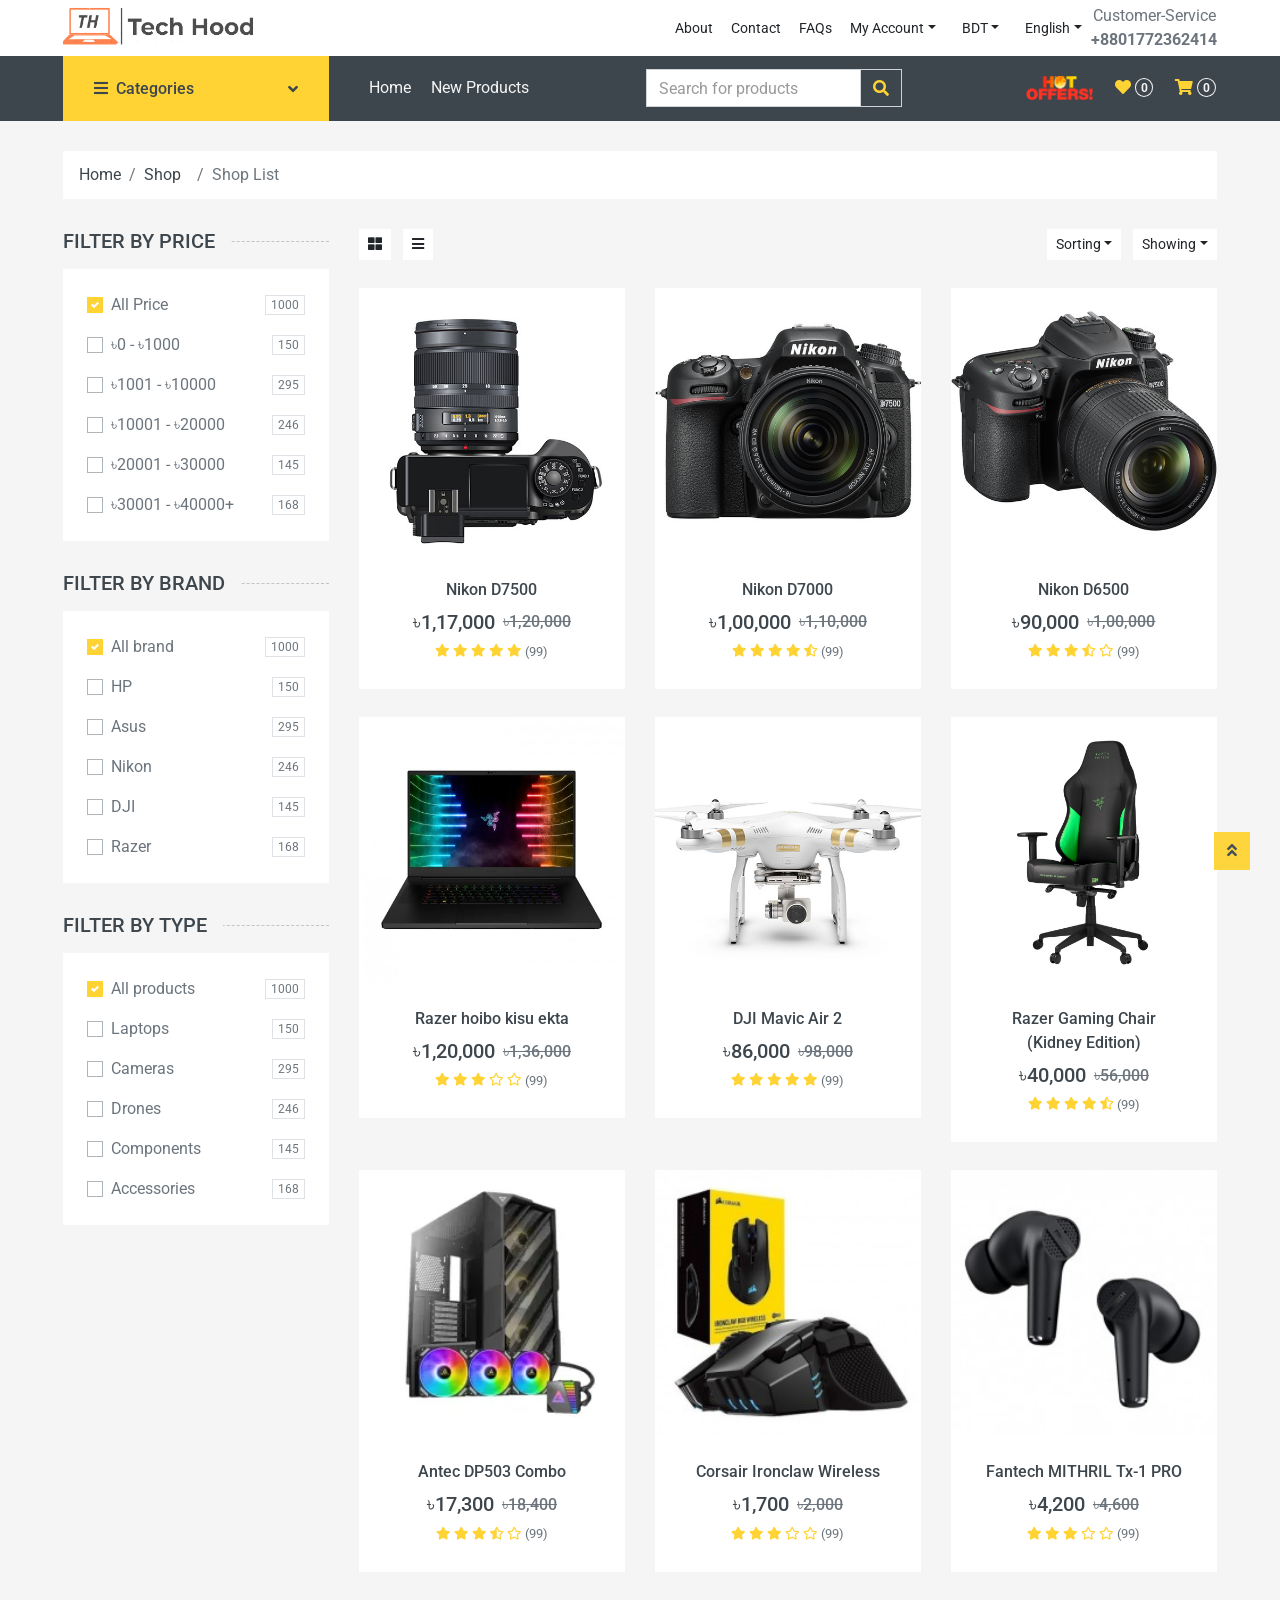
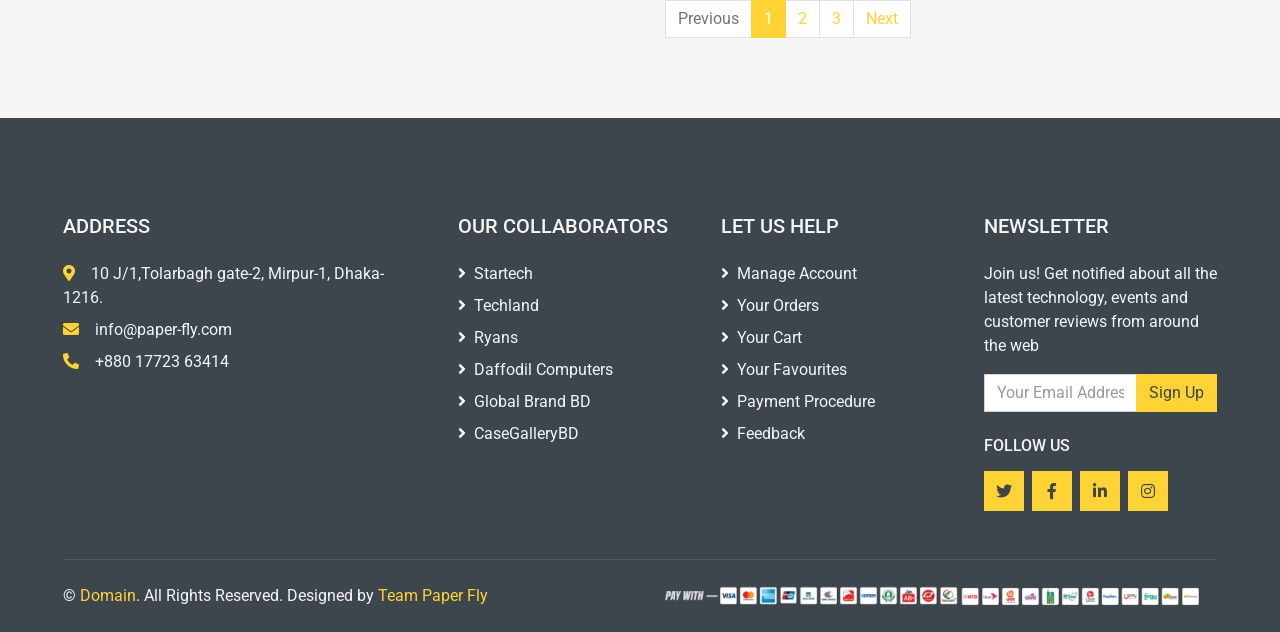
<file: shop.html>
<!DOCTYPE html>
<html lang="en">

<head>
    <meta charset="utf-8">
    <title>Tech Hood</title>
    <meta content="width=device-width, initial-scale=1.0" name="viewport">

    <!-- Favicon -->
    <link href="img/th-short.png" rel="icon">

    <!-- Google Web Fonts -->
    <link rel="preconnect" href="https://fonts.gstatic.com">
    <link href="https://fonts.googleapis.com/css2?family=Roboto:wght@400;500;700&display=swap" rel="stylesheet">  

    <!-- Font Awesome -->
    <link href="https://cdnjs.cloudflare.com/ajax/libs/font-awesome/5.10.0/css/all.min.css" rel="stylesheet">

    <!-- Libraries Stylesheet -->
    <link href="lib/animate/animate.min.css" rel="stylesheet">
    <link href="lib/owlcarousel/assets/owl.carousel.min.css" rel="stylesheet">

    <!-- Customized Bootstrap Stylesheet -->
    <link href="css/style.css" rel="stylesheet">
</head>

<body>
<!-- Topbar Start -->
<div class="container-fluid">
    <div class="row bg-light py-1 px-xl-5">
        <div class="col-lg-6 d-none d-lg-block">
            <div class="d-inline-flex align-items-center h-100">
                <a href="index.html">
                    <img class="img-fluid" src="img/th.png" alt="Tech Hood" width="200px">
                </a>
            </div>
        </div>
        <div class="col-lg-6 text-center text-lg-right">
            <div class="d-inline-flex align-items-center">
                <a href="about.html"class="btn btn-sm btn-light">About</a>
                <a href="contact.html"class="btn btn-sm btn-light">Contact</a>
                <a href="faq.html"class="btn btn-sm btn-light">FAQs</a>
                <!-- <a href="signin.html"class="btn btn-sm btn-light">Account</a> -->
                <div class="btn-group">
                    <button type="button" class="btn btn-sm btn-light dropdown-toggle" data-toggle="dropdown">My Account</button>
                    <div class="dropdown-menu dropdown-menu-right">
                        <a href="login.php"><button class="dropdown-item" type="button">Sign in</button></a>
                        <a href="register.php"><button class="dropdown-item" type="button">Sign up</button></a>
                    </div>
                </div> 
                <div class="btn-group mx-2">
                    <button type="button" class="btn btn-sm btn-light dropdown-toggle" data-toggle="dropdown">BDT</button>
                    <div class="dropdown-menu dropdown-menu-right">
                        <button class="dropdown-item" type="button">USD</button>
                    </div>
                </div>
                <div class="btn-group">
                    <button type="button" class="btn btn-sm btn-light dropdown-toggle" data-toggle="dropdown">English</button>
                    <div class="dropdown-menu dropdown-menu-right">
                        <button class="dropdown-item" type="button">বাংলা</button>
                    </div>
                </div>
                <div class="d-inline-flex align-items-center d-block d-lg-none">
                    <a href="" class="btn px-0 ml-2">
                        <i class="fas fa-heart text-dark"></i>
                        <span class="badge text-dark border border-dark rounded-circle" style="padding-bottom: 2px;">0</span>
                    </a>
                    <a href="" class="btn px-0 ml-2">
                        <i class="fas fa-shopping-cart text-dark"></i>
                        <span class="badge text-dark border border-dark rounded-circle" style="padding-bottom: 2px;">0</span>
                    </a>
                </div>
                <div class="text-center d-none d-lg-flex">
                    <p class="m-0">Customer-Service<br><b>+8801772362414</b></p>
                </div>
            </div>
        </div>
    </div>
</div>
<!-- Topbar End -->


<!-- Navbar Start -->
<div class="container-fluid bg-dark mb-30">
    <div class="row px-xl-5">
        <!-- Categories Start -->
        <div class="col-lg-3 d-none d-lg-block">
            <a class="btn d-flex align-items-center justify-content-between bg-primary w-100" data-toggle="collapse" href="#navbar-vertical" style="height: 65px; padding: 0 30px;">
                <h6 class="text-dark m-0"><i class="fa fa-bars mr-2"></i>Categories</h6>
                <i class="fa fa-angle-down text-dark"></i>
            </a>
            <nav class="collapse position-absolute navbar navbar-vertical navbar-light align-items-start p-0 bg-light" id="navbar-vertical" style="width: calc(100% - 30px); z-index: 999;">
                <div class="navbar-nav w-100">
                    <div class="nav-item dropdown dropright">
                        <a href="#" class="nav-link dropdown-toggle" data-toggle="dropdown">Laptop & Tablet <i class="fa fa-angle-right float-right mt-1"></i></a>
                        <div class="dropdown-menu position-absolute rounded-0 border-0 m-0">
                            <a href="" class="dropdown-item">Laptop</a>
                            <a href="" class="dropdown-item">Gaming Laptops</a>
                            <a href="" class="dropdown-item">Tablet PC</a>
                            <a href="" class="dropdown-item">Laptop Components</a>
                            <a href="" class="dropdown-item">Laptop Accessories</a>
                        </div>
                    </div>
                    <div class="nav-item dropdown dropright">
                        <a href="#" class="nav-link dropdown-toggle" data-toggle="dropdown">Desktop<i class="fa fa-angle-right float-right mt-1"></i></a>
                        <div class="dropdown-menu position-absolute rounded-0 border-0 m-0">
                            <a href="" class="dropdown-item">Brand PC</a>
                            <a href="" class="dropdown-item">Gaming PC</a>
                            <a href="" class="dropdown-item">Budget PC</a>
                            <a href="" class="dropdown-item">Apple iMAC</a>
                            <a href="" class="dropdown-item">PC Combo</a>
                        </div>
                    </div>
                    <div class="nav-item dropdown dropright">
                        <a href="#" class="nav-link dropdown-toggle" data-toggle="dropdown">Components<i class="fa fa-angle-right float-right mt-1"></i></a>
                        <div class="dropdown-menu position-absolute rounded-0 border-0 m-0">
                            <a href="" class="dropdown-item">Processor</a>
                            <a href="" class="dropdown-item">Motherboard</a>
                            <a href="" class="dropdown-item">CPU Cooler</a>
                            <a href="" class="dropdown-item">Graphics Card</a>
                            <a href="" class="dropdown-item">RAM</a>
                            <a href="" class="dropdown-item">Storage Device</a>
                            <a href="" class="dropdown-item">Power Supply</a>
                            <a href="" class="dropdown-item">CPU Casing</a>
                        </div>
                    </div>
                    <div class="nav-item dropdown dropright">
                        <a href="#" class="nav-link dropdown-toggle" data-toggle="dropdown">PC Accessories<i class="fa fa-angle-right float-right mt-1"></i></a>
                        <div class="dropdown-menu position-absolute rounded-0 border-0 m-0">
                            <a href="" class="dropdown-item">Mouse</a>
                            <a href="" class="dropdown-item">Keyboard</a>
                            <a href="" class="dropdown-item">Webcam</a>
                            <a href="" class="dropdown-item">Mousepad</a>
                            <a href="" class="dropdown-item">Casing Fan</a>
                            <a href="" class="dropdown-item">Gamepad</a>
                            <a href="" class="dropdown-item">Pendrive</a>
                            <a href="" class="dropdown-item">Memory Card</a>
                            <a href="" class="dropdown-item">Powerbank</a>
                            <a href="" class="dropdown-item">USB Hub</a>
                            <a href="" class="dropdown-item">Cable & Converter</a>
                            <a href="" class="dropdown-item">Thermalpaste</a>
                        </div>
                    </div>
                    <div class="nav-item dropdown dropright">
                        <a href="#" class="nav-link dropdown-toggle" data-toggle="dropdown">Audio System<i class="fa fa-angle-right float-right mt-1"></i></a>
                        <div class="dropdown-menu position-absolute rounded-0 border-0 m-0">
                            <a href="" class="dropdown-item">Speakers</a>
                            <a href="" class="dropdown-item">Headsets</a>
                            <a href="" class="dropdown-item">Earphone</a>
                            <a href="" class="dropdown-item">Earbud</a>
                            <a href="" class="dropdown-item">Microphone</a>
                            <a href="" class="dropdown-item">Headphone Stands</a>
                        </div>
                    </div>
                    <div class="nav-item dropdown dropright">
                        <a href="#" class="nav-link dropdown-toggle" data-toggle="dropdown">Monitor<i class="fa fa-angle-right float-right mt-1"></i></a>
                        <div class="dropdown-menu position-absolute rounded-0 border-0 m-0">
                            <a href="" class="dropdown-item">Asus</a>
                            <a href="" class="dropdown-item">HP</a>
                            <a href="" class="dropdown-item">Gigabyte</a>
                            <a href="" class="dropdown-item">Xiaomi</a>
                            <a href="" class="dropdown-item">Lenovo</a>
                            <a href="" class="dropdown-item">Samsung</a>
                            <a href="" class="dropdown-item">LG</a>
                            <a href="" class="dropdown-item">Dell</a>
                            <a href="" class="dropdown-item">MSI</a>
                            <a href="" class="dropdown-item">BenQ</a>
                            <a href="" class="dropdown-item">Razer</a>
                            <a href="" class="dropdown-item">Viewsonic</a>
                        </div>
                    </div>
                    <div class="nav-item dropdown dropright">
                        <a href="#" class="nav-link dropdown-toggle" data-toggle="dropdown">Routers<i class="fa fa-angle-right float-right mt-1"></i></a>
                        <div class="dropdown-menu position-absolute rounded-0 border-0 m-0">
                            <a href="" class="dropdown-item">Asus</a>
                            <a href="" class="dropdown-item">TP-Link</a>
                            <a href="" class="dropdown-item">Tenda</a>
                            <a href="" class="dropdown-item">Xiaomi</a>
                            <a href="" class="dropdown-item">Walton</a>
                            <a href="" class="dropdown-item">D-Link</a>
                            <a href="" class="dropdown-item">LinkSYS</a>
                            <a href="" class="dropdown-item">Netis</a>
                            <a href="" class="dropdown-item">Netgear</a>
                        </div>
                    </div>
                    <div class="nav-item dropdown dropright">
                        <a href="#" class="nav-link dropdown-toggle" data-toggle="dropdown">Gadgets<i class="fa fa-angle-right float-right mt-1"></i></a>
                        <div class="dropdown-menu position-absolute rounded-0 border-0 m-0">
                            <a href="" class="dropdown-item">Smartwatch</a>
                            <a href="" class="dropdown-item">Gimbal</a>
                        </div>
                    </div>
                    <div class="nav-item dropdown dropright">
                        <a href="#" class="nav-link dropdown-toggle" data-toggle="dropdown">Cameras<i class="fa fa-angle-right float-right mt-1"></i></a>
                        <div class="dropdown-menu position-absolute rounded-0 border-0 m-0">
                            <a href="" class="dropdown-item">Action Camera</a>
                            <a href="" class="dropdown-item">Digital Camera</a>
                            <a href="" class="dropdown-item">Mirror Camera</a>
                            <a href="" class="dropdown-item">DSLR</a>
                            <a href="" class="dropdown-item">Security Camera</a>
                            <a href="" class="dropdown-item">Dashcam</a>
                            <a href="" class="dropdown-item">IP Camera</a>
                            <a href="" class="dropdown-item">Lenses</a>
                            <a href="" class="dropdown-item">Accessories</a>
                        </div>
                    </div>
                    <div class="nav-item dropdown dropright">
                        <a href="#" class="nav-link dropdown-toggle" data-toggle="dropdown">Softwares<i class="fa fa-angle-right float-right mt-1"></i></a>
                        <div class="dropdown-menu position-absolute rounded-0 border-0 m-0">
                            <a href="" class="dropdown-item">MS Office</a>
                            <a href="" class="dropdown-item">Windows</a>
                            <a href="" class="dropdown-item">Adobe</a>
                            <a href="" class="dropdown-item">Antivirus</a>
                        </div>
                    </div>
                </div>
            </nav>
        </div>

        <!-- Categories End -->


        <div class="col-lg-9">
            <nav class="navbar navbar-expand-lg bg-dark navbar-dark py-3 py-lg-0 px-0">
                <a href="index.html" class="bg-light d-block d-lg-none">
                    <span class=""><img src="img/th.png" alt="Tech Hood" width="200px"></span>
                </a>
                <button type="button" class="navbar-toggler" data-toggle="collapse" data-target="#navbarCollapse">
                    <span class="navbar-toggler-icon"></span>
                </button>
                <div class="collapse navbar-collapse justify-content-between" id="navbarCollapse">
                    <div class="navbar-nav mr-auto py-0">
                        <a href="index.html" class="nav-item nav-link">Home</a>
                        <a href="shop.html" class="nav-item nav-link">New Products</a>
                    </div>
                    <div class="col-lg-4 col-6 text-left">
                        <form action="">
                            <div class="input-group">
                                <input type="text" class="form-control" placeholder="Search for products">
                                <div class="input-group-append">
                                    <span class="input-group-text bg-transparent text-primary">
                                        <i class="fa fa-search"></i>
                                    </span>
                                </div>
                            </div>
                        </form>
                    </div>
                    <div class="navbar-nav ml-auto py-0 d-none d-lg-block">
                        <a href="offers.html" class="btn px-0 ml-3 blink"><img src="img/hot-offers.png" alt="hot offers" height="24px"></a>
                        <a href="" class="btn px-0 ml-3">
                            <i class="fas fa-heart text-primary"></i>
                            <span class="badge text-secondary border border-secondary rounded-circle" style="padding-bottom: 2px;">0</span>
                        </a>
                        <a href="cart.html" class="btn px-0 ml-3">
                            <i class="fas fa-shopping-cart text-primary"></i>
                            <span class="badge text-secondary border border-secondary rounded-circle" style="padding-bottom: 2px;">0</span>
                        </a>
                    </div>
                </div>
            </nav>
        </div>
    </div>
</div>
<!-- Navbar End -->

    <!-- Breadcrumb Start -->
    <div class="container-fluid">
        <div class="row px-xl-5">
            <div class="col-12">
                <nav class="breadcrumb bg-light mb-30">
                    <a class="breadcrumb-item text-dark" href="#">Home</a>
                    <a class="breadcrumb-item text-dark" href="#">Shop</a>
                    <span class="breadcrumb-item active">Shop List</span>
                </nav>
            </div>
        </div>
    </div>
    <!-- Breadcrumb End -->


    <!-- Shop Start -->
    <div class="container-fluid">
        <div class="row px-xl-5">
            <!-- Shop Sidebar Start -->
            <div class="col-lg-3 col-md-4">
                <!-- Price Start -->
                <h5 class="section-title position-relative text-uppercase mb-3"><span class="bg-secondary pr-3">Filter by price</span></h5>
                <div class="bg-light p-4 mb-30">
                    <form>
                        <div class="custom-control custom-checkbox d-flex align-items-center justify-content-between mb-3">
                            <input type="checkbox" class="custom-control-input" checked id="price-all">
                            <label class="custom-control-label" for="price-all">All Price</label>
                            <span class="badge border font-weight-normal">1000</span>
                        </div>
                        <div class="custom-control custom-checkbox d-flex align-items-center justify-content-between mb-3">
                            <input type="checkbox" class="custom-control-input" id="price-1">
                            <label class="custom-control-label" for="price-1">৳0 - ৳1000</label>
                            <span class="badge border font-weight-normal">150</span>
                        </div>
                        <div class="custom-control custom-checkbox d-flex align-items-center justify-content-between mb-3">
                            <input type="checkbox" class="custom-control-input" id="price-2">
                            <label class="custom-control-label" for="price-2">৳1001 - ৳10000</label>
                            <span class="badge border font-weight-normal">295</span>
                        </div>
                        <div class="custom-control custom-checkbox d-flex align-items-center justify-content-between mb-3">
                            <input type="checkbox" class="custom-control-input" id="price-3">
                            <label class="custom-control-label" for="price-3">৳10001 - ৳20000</label>
                            <span class="badge border font-weight-normal">246</span>
                        </div>
                        <div class="custom-control custom-checkbox d-flex align-items-center justify-content-between mb-3">
                            <input type="checkbox" class="custom-control-input" id="price-4">
                            <label class="custom-control-label" for="price-4">৳20001 - ৳30000</label>
                            <span class="badge border font-weight-normal">145</span>
                        </div>
                        <div class="custom-control custom-checkbox d-flex align-items-center justify-content-between">
                            <input type="checkbox" class="custom-control-input" id="price-5">
                            <label class="custom-control-label" for="price-5">৳30001 - ৳40000+</label>
                            <span class="badge border font-weight-normal">168</span>
                        </div>
                    </form>
                </div>
                <!-- Price End -->
                
                <!-- Color Start -->
                <h5 class="section-title position-relative text-uppercase mb-3"><span class="bg-secondary pr-3">Filter by brand</span></h5>
                <div class="bg-light p-4 mb-30">
                    <form>
                        <div class="custom-control custom-checkbox d-flex align-items-center justify-content-between mb-3">
                            <input type="checkbox" class="custom-control-input" checked id="color-all">
                            <label class="custom-control-label" for="price-all">All brand</label>
                            <span class="badge border font-weight-normal">1000</span>
                        </div>
                        <div class="custom-control custom-checkbox d-flex align-items-center justify-content-between mb-3">
                            <input type="checkbox" class="custom-control-input" id="color-1">
                            <label class="custom-control-label" for="color-1">HP</label>
                            <span class="badge border font-weight-normal">150</span>
                        </div>
                        <div class="custom-control custom-checkbox d-flex align-items-center justify-content-between mb-3">
                            <input type="checkbox" class="custom-control-input" id="color-2">
                            <label class="custom-control-label" for="color-2">Asus</label>
                            <span class="badge border font-weight-normal">295</span>
                        </div>
                        <div class="custom-control custom-checkbox d-flex align-items-center justify-content-between mb-3">
                            <input type="checkbox" class="custom-control-input" id="color-3">
                            <label class="custom-control-label" for="color-3">Nikon</label>
                            <span class="badge border font-weight-normal">246</span>
                        </div>
                        <div class="custom-control custom-checkbox d-flex align-items-center justify-content-between mb-3">
                            <input type="checkbox" class="custom-control-input" id="color-4">
                            <label class="custom-control-label" for="color-4">DJI</label>
                            <span class="badge border font-weight-normal">145</span>
                        </div>
                        <div class="custom-control custom-checkbox d-flex align-items-center justify-content-between">
                            <input type="checkbox" class="custom-control-input" id="color-5">
                            <label class="custom-control-label" for="color-5">Razer</label>
                            <span class="badge border font-weight-normal">168</span>
                        </div>
                    </form>
                </div>
                <!-- Color End -->

                <!-- Size Start -->
                <h5 class="section-title position-relative text-uppercase mb-3"><span class="bg-secondary pr-3">Filter by type</span></h5>
                <div class="bg-light p-4 mb-30">
                    <form>
                        <div class="custom-control custom-checkbox d-flex align-items-center justify-content-between mb-3">
                            <input type="checkbox" class="custom-control-input" checked id="size-all">
                            <label class="custom-control-label" for="size-all">All products</label>
                            <span class="badge border font-weight-normal">1000</span>
                        </div>
                        <div class="custom-control custom-checkbox d-flex align-items-center justify-content-between mb-3">
                            <input type="checkbox" class="custom-control-input" id="size-1">
                            <label class="custom-control-label" for="size-1">Laptops</label>
                            <span class="badge border font-weight-normal">150</span>
                        </div>
                        <div class="custom-control custom-checkbox d-flex align-items-center justify-content-between mb-3">
                            <input type="checkbox" class="custom-control-input" id="size-2">
                            <label class="custom-control-label" for="size-2">Cameras</label>
                            <span class="badge border font-weight-normal">295</span>
                        </div>
                        <div class="custom-control custom-checkbox d-flex align-items-center justify-content-between mb-3">
                            <input type="checkbox" class="custom-control-input" id="size-3">
                            <label class="custom-control-label" for="size-3">Drones</label>
                            <span class="badge border font-weight-normal">246</span>
                        </div>
                        <div class="custom-control custom-checkbox d-flex align-items-center justify-content-between mb-3">
                            <input type="checkbox" class="custom-control-input" id="size-4">
                            <label class="custom-control-label" for="size-4">Components</label>
                            <span class="badge border font-weight-normal">145</span>
                        </div>
                        <div class="custom-control custom-checkbox d-flex align-items-center justify-content-between">
                            <input type="checkbox" class="custom-control-input" id="size-5">
                            <label class="custom-control-label" for="size-5">Accessories</label>
                            <span class="badge border font-weight-normal">168</span>
                        </div>
                    </form>
                </div>
                <!-- Size End -->
            </div>
            <!-- Shop Sidebar End -->


            <!-- Shop Product Start -->
            <div class="col-lg-9 col-md-8">
                <div class="row pb-3">
                    <div class="col-12 pb-1">
                        <div class="d-flex align-items-center justify-content-between mb-4">
                            <div>
                                <button class="btn btn-sm btn-light"><i class="fa fa-th-large"></i></button>
                                <button class="btn btn-sm btn-light ml-2"><i class="fa fa-bars"></i></button>
                            </div>
                            <div class="ml-2">
                                <div class="btn-group">
                                    <button type="button" class="btn btn-sm btn-light dropdown-toggle" data-toggle="dropdown">Sorting</button>
                                    <div class="dropdown-menu dropdown-menu-right">
                                        <a class="dropdown-item" href="#">Latest</a>
                                        <a class="dropdown-item" href="#">Popularity</a>
                                        <a class="dropdown-item" href="#">Best Rating</a>
                                    </div>
                                </div>
                                <div class="btn-group ml-2">
                                    <button type="button" class="btn btn-sm btn-light dropdown-toggle" data-toggle="dropdown">Showing</button>
                                    <div class="dropdown-menu dropdown-menu-right">
                                        <a class="dropdown-item" href="#">10</a>
                                        <a class="dropdown-item" href="#">20</a>
                                        <a class="dropdown-item" href="#">30</a>
                                    </div>
                                </div>
                            </div>
                        </div>
                    </div>
                    <div class="col-lg-4 col-md-6 col-sm-6 pb-1">
                        <div class="product-item bg-light mb-4">
                            <div class="product-img position-relative overflow-hidden">
                                <img class="img-fluid w-100" src="img/product-1.jpg" alt="">
                                <div class="product-action">
                                    <a class="btn btn-outline-dark btn-square" href=""><i class="fa fa-shopping-cart"></i></a>
                                    <a class="btn btn-outline-dark btn-square" href=""><i class="far fa-heart"></i></a>
                                    <a class="btn btn-outline-dark btn-square" href=""><i class="fa fa-sync-alt"></i></a>
                                    <a class="btn btn-outline-dark btn-square" href=""><i class="fa fa-search"></i></a>
                                </div>
                            </div>
                            <div class="text-center py-4">
                                <a class="h6 text-decoration-none text-truncate" href="">Nikon D7500</a>
                                <div class="d-flex align-items-center justify-content-center mt-2">
                                    <h5>৳1,17,000</h5><h6 class="text-muted ml-2"><del>৳1,20,000</del></h6>
                                </div>
                                <div class="d-flex align-items-center justify-content-center mb-1">
                                    <small class="fa fa-star text-primary mr-1"></small>
                                    <small class="fa fa-star text-primary mr-1"></small>
                                    <small class="fa fa-star text-primary mr-1"></small>
                                    <small class="fa fa-star text-primary mr-1"></small>
                                    <small class="fa fa-star text-primary mr-1"></small>
                                    <small>(99)</small>
                                </div>
                            </div>
                        </div>
                    </div>
                    <div class="col-lg-4 col-md-6 col-sm-6 pb-1">
                        <div class="product-item bg-light mb-4">
                            <div class="product-img position-relative overflow-hidden">
                                <img class="img-fluid w-100" src="img/product-2.jpg" alt="">
                                <div class="product-action">
                                    <a class="btn btn-outline-dark btn-square" href=""><i class="fa fa-shopping-cart"></i></a>
                                    <a class="btn btn-outline-dark btn-square" href=""><i class="far fa-heart"></i></a>
                                    <a class="btn btn-outline-dark btn-square" href=""><i class="fa fa-sync-alt"></i></a>
                                    <a class="btn btn-outline-dark btn-square" href=""><i class="fa fa-search"></i></a>
                                </div>
                            </div>
                            <div class="text-center py-4">
                                <a class="h6 text-decoration-none text-truncate" href="">Nikon D7000</a>
                                <div class="d-flex align-items-center justify-content-center mt-2">
                                    <h5>৳1,00,000</h5><h6 class="text-muted ml-2"><del>৳1,10,000</del></h6>
                                </div>
                                <div class="d-flex align-items-center justify-content-center mb-1">
                                    <small class="fa fa-star text-primary mr-1"></small>
                                    <small class="fa fa-star text-primary mr-1"></small>
                                    <small class="fa fa-star text-primary mr-1"></small>
                                    <small class="fa fa-star text-primary mr-1"></small>
                                    <small class="fa fa-star-half-alt text-primary mr-1"></small>
                                    <small>(99)</small>
                                </div>
                            </div>
                        </div>
                    </div>
                    <div class="col-lg-4 col-md-6 col-sm-6 pb-1">
                        <div class="product-item bg-light mb-4">
                            <div class="product-img position-relative overflow-hidden">
                                <img class="img-fluid w-100" src="img/product-3.jpg" alt="">
                                <div class="product-action">
                                    <a class="btn btn-outline-dark btn-square" href=""><i class="fa fa-shopping-cart"></i></a>
                                    <a class="btn btn-outline-dark btn-square" href=""><i class="far fa-heart"></i></a>
                                    <a class="btn btn-outline-dark btn-square" href=""><i class="fa fa-sync-alt"></i></a>
                                    <a class="btn btn-outline-dark btn-square" href=""><i class="fa fa-search"></i></a>
                                </div>
                            </div>
                            <div class="text-center py-4">
                                <a class="h6 text-decoration-none text-truncate" href="">Nikon D6500</a>
                                <div class="d-flex align-items-center justify-content-center mt-2">
                                    <h5>৳90,000</h5><h6 class="text-muted ml-2"><del>৳1,00,000</del></h6>
                                </div>
                                <div class="d-flex align-items-center justify-content-center mb-1">
                                    <small class="fa fa-star text-primary mr-1"></small>
                                    <small class="fa fa-star text-primary mr-1"></small>
                                    <small class="fa fa-star text-primary mr-1"></small>
                                    <small class="fa fa-star-half-alt text-primary mr-1"></small>
                                    <small class="far fa-star text-primary mr-1"></small>
                                    <small>(99)</small>
                                </div>
                            </div>
                        </div>
                    </div>
                    <div class="col-lg-4 col-md-6 col-sm-6 pb-1">
                        <div class="product-item bg-light mb-4">
                            <div class="product-img position-relative overflow-hidden">
                                <img class="img-fluid w-100" src="img/product-4.jpg" alt="">
                                <div class="product-action">
                                    <a class="btn btn-outline-dark btn-square" href=""><i class="fa fa-shopping-cart"></i></a>
                                    <a class="btn btn-outline-dark btn-square" href=""><i class="far fa-heart"></i></a>
                                    <a class="btn btn-outline-dark btn-square" href=""><i class="fa fa-sync-alt"></i></a>
                                    <a class="btn btn-outline-dark btn-square" href=""><i class="fa fa-search"></i></a>
                                </div>
                            </div>
                            <div class="text-center py-4">
                                <a class="h6 text-decoration-none text-truncate" href="">Razer hoibo kisu ekta</a>
                                <div class="d-flex align-items-center justify-content-center mt-2">
                                    <h5>৳1,20,000</h5><h6 class="text-muted ml-2"><del>৳1,36,000</del></h6>
                                </div>
                                <div class="d-flex align-items-center justify-content-center mb-1">
                                    <small class="fa fa-star text-primary mr-1"></small>
                                    <small class="fa fa-star text-primary mr-1"></small>
                                    <small class="fa fa-star text-primary mr-1"></small>
                                    <small class="far fa-star text-primary mr-1"></small>
                                    <small class="far fa-star text-primary mr-1"></small>
                                    <small>(99)</small>
                                </div>
                            </div>
                        </div>
                    </div>
                    <div class="col-lg-4 col-md-6 col-sm-6 pb-1">
                        <div class="product-item bg-light mb-4">
                            <div class="product-img position-relative overflow-hidden">
                                <img class="img-fluid w-100" src="img/product-5.jpg" alt="">
                                <div class="product-action">
                                    <a class="btn btn-outline-dark btn-square" href=""><i class="fa fa-shopping-cart"></i></a>
                                    <a class="btn btn-outline-dark btn-square" href=""><i class="far fa-heart"></i></a>
                                    <a class="btn btn-outline-dark btn-square" href=""><i class="fa fa-sync-alt"></i></a>
                                    <a class="btn btn-outline-dark btn-square" href=""><i class="fa fa-search"></i></a>
                                </div>
                            </div>
                            <div class="text-center py-4">
                                <a class="h6 text-decoration-none text-truncate" href="">DJI Mavic Air 2</a>
                                <div class="d-flex align-items-center justify-content-center mt-2">
                                    <h5>৳86,000</h5><h6 class="text-muted ml-2"><del>৳98,000</del></h6>
                                </div>
                                <div class="d-flex align-items-center justify-content-center mb-1">
                                    <small class="fa fa-star text-primary mr-1"></small>
                                    <small class="fa fa-star text-primary mr-1"></small>
                                    <small class="fa fa-star text-primary mr-1"></small>
                                    <small class="fa fa-star text-primary mr-1"></small>
                                    <small class="fa fa-star text-primary mr-1"></small>
                                    <small>(99)</small>
                                </div>
                            </div>
                        </div>
                    </div>
                    <div class="col-lg-4 col-md-6 col-sm-6 pb-1">
                        <div class="product-item bg-light mb-4">
                            <div class="product-img position-relative overflow-hidden">
                                <img class="img-fluid w-100" src="img/product-6.jpg" alt="">
                                <div class="product-action">
                                    <a class="btn btn-outline-dark btn-square" href=""><i class="fa fa-shopping-cart"></i></a>
                                    <a class="btn btn-outline-dark btn-square" href=""><i class="far fa-heart"></i></a>
                                    <a class="btn btn-outline-dark btn-square" href=""><i class="fa fa-sync-alt"></i></a>
                                    <a class="btn btn-outline-dark btn-square" href=""><i class="fa fa-search"></i></a>
                                </div>
                            </div>
                            <div class="text-center py-4">
                                <a class="h6 text-decoration-none text-truncate" href="">Razer Gaming Chair<br>(Kidney Edition)</a>
                                <div class="d-flex align-items-center justify-content-center mt-2">
                                    <h5>৳40,000</h5><h6 class="text-muted ml-2"><del>৳56,000</del></h6>
                                </div>
                                <div class="d-flex align-items-center justify-content-center mb-1">
                                    <small class="fa fa-star text-primary mr-1"></small>
                                    <small class="fa fa-star text-primary mr-1"></small>
                                    <small class="fa fa-star text-primary mr-1"></small>
                                    <small class="fa fa-star text-primary mr-1"></small>
                                    <small class="fa fa-star-half-alt text-primary mr-1"></small>
                                    <small>(99)</small>
                                </div>
                            </div>
                        </div>
                    </div>
                    <div class="col-lg-4 col-md-6 col-sm-6 pb-1">
                        <div class="product-item bg-light mb-4">
                            <div class="product-img position-relative overflow-hidden">
                                <img class="img-fluid w-100" src="img/product-7.webp" alt="Antec DP503 Mid-Tower Case & Symphony 360 ARGB Black CPU Cooler Combo">
                                <div class="product-action">
                                    <a class="btn btn-outline-dark btn-square" href=""><i class="fa fa-shopping-cart"></i></a>
                                    <a class="btn btn-outline-dark btn-square" href=""><i class="far fa-heart"></i></a>
                                    <a class="btn btn-outline-dark btn-square" href=""><i class="fa fa-sync-alt"></i></a>
                                    <a class="btn btn-outline-dark btn-square" href=""><i class="fa fa-search"></i></a>
                                </div>
                            </div>
                            <div class="text-center py-4">
                                <a class="h6 text-decoration-none text-truncate" href="">Antec DP503 Combo</a>
                                <div class="d-flex align-items-center justify-content-center mt-2">
                                    <h5>৳17,300</h5><h6 class="text-muted ml-2"><del>৳18,400</del></h6>
                                </div>
                                <div class="d-flex align-items-center justify-content-center mb-1">
                                    <small class="fa fa-star text-primary mr-1"></small>
                                    <small class="fa fa-star text-primary mr-1"></small>
                                    <small class="fa fa-star text-primary mr-1"></small>
                                    <small class="fa fa-star-half-alt text-primary mr-1"></small>
                                    <small class="far fa-star text-primary mr-1"></small>
                                    <small>(99)</small>
                                </div>
                            </div>
                        </div>
                    </div>
                    <div class="col-lg-4 col-md-6 col-sm-6 pb-1">
                        <div class="product-item bg-light mb-4">
                            <div class="product-img position-relative overflow-hidden">
                                <img class="img-fluid w-100" src="img/product-8.jpg" alt="">
                                <div class="product-action">
                                    <a class="btn btn-outline-dark btn-square" href=""><i class="fa fa-shopping-cart"></i></a>
                                    <a class="btn btn-outline-dark btn-square" href=""><i class="far fa-heart"></i></a>
                                    <a class="btn btn-outline-dark btn-square" href=""><i class="fa fa-sync-alt"></i></a>
                                    <a class="btn btn-outline-dark btn-square" href=""><i class="fa fa-search"></i></a>
                                </div>
                            </div>
                            <div class="text-center py-4">
                                <a class="h6 text-decoration-none text-truncate" href="">Corsair Ironclaw Wireless</a>
                                <div class="d-flex align-items-center justify-content-center mt-2">
                                    <h5>৳1,700</h5><h6 class="text-muted ml-2"><del>৳2,000</del></h6>
                                </div>
                                <div class="d-flex align-items-center justify-content-center mb-1">
                                    <small class="fa fa-star text-primary mr-1"></small>
                                    <small class="fa fa-star text-primary mr-1"></small>
                                    <small class="fa fa-star text-primary mr-1"></small>
                                    <small class="far fa-star text-primary mr-1"></small>
                                    <small class="far fa-star text-primary mr-1"></small>
                                    <small>(99)</small>
                                </div>
                            </div>
                        </div>
                    </div>
                    <div class="col-lg-4 col-md-6 col-sm-6 pb-1">
                        <div class="product-item bg-light mb-4">
                            <div class="product-img position-relative overflow-hidden">
                                <img class="img-fluid w-100" src="img/product-9.jpg" alt="">
                                <div class="product-action">
                                    <a class="btn btn-outline-dark btn-square" href=""><i class="fa fa-shopping-cart"></i></a>
                                    <a class="btn btn-outline-dark btn-square" href=""><i class="far fa-heart"></i></a>
                                    <a class="btn btn-outline-dark btn-square" href=""><i class="fa fa-sync-alt"></i></a>
                                    <a class="btn btn-outline-dark btn-square" href=""><i class="fa fa-search"></i></a>
                                </div>
                            </div>
                            <div class="text-center py-4">
                                <a class="h6 text-decoration-none text-truncate" href="">Fantech MITHRIL Tx-1 PRO</a>
                                <div class="d-flex align-items-center justify-content-center mt-2">
                                    <h5>৳4,200</h5><h6 class="text-muted ml-2"><del>৳4,600</del></h6>
                                </div>
                                <div class="d-flex align-items-center justify-content-center mb-1">
                                    <small class="fa fa-star text-primary mr-1"></small>
                                    <small class="fa fa-star text-primary mr-1"></small>
                                    <small class="fa fa-star text-primary mr-1"></small>
                                    <small class="far fa-star text-primary mr-1"></small>
                                    <small class="far fa-star text-primary mr-1"></small>
                                    <small>(99)</small>
                                </div>
                            </div>
                        </div>
                    </div>
                    <div class="col-12">
                        <nav>
                          <ul class="pagination justify-content-center">
                            <li class="page-item disabled"><a class="page-link" href="#">Previous</span></a></li>
                            <li class="page-item active"><a class="page-link" href="#">1</a></li>
                            <li class="page-item"><a class="page-link" href="#">2</a></li>
                            <li class="page-item"><a class="page-link" href="#">3</a></li>
                            <li class="page-item"><a class="page-link" href="#">Next</a></li>
                          </ul>
                        </nav>
                    </div>
                </div>
            </div>
            <!-- Shop Product End -->
        </div>
    </div>
    <!-- Shop End -->


<!-- Footer Start -->
<div class="container-fluid bg-dark text-secondary mt-5 pt-5">
    <div class="row px-xl-5 pt-5">
        <div class="col-lg-4 col-md-12 mb-5 pr-3 pr-xl-5">
            <h5 class="text-secondary text-uppercase mb-4">Address</h5>
            <!--<p class="mb-4"></p>-->
            <p class="mb-2"><i class="fa fa-map-marker-alt text-primary mr-3"></i>10 J/1,Tolarbagh gate-2, Mirpur-1, Dhaka-1216.</p>
            <p class="mb-2"><i class="fa fa-envelope text-primary mr-3"></i>info@paper-fly.com</p>
            <p class="mb-0"><i class="fa fa-phone-alt text-primary mr-3"></i>+880 17723 63414</p>
        </div>
        <div class="col-lg-8 col-md-12">
            <div class="row">
                <div class="col-md-4 mb-5">
                    <h5 class="text-secondary text-uppercase mb-4">Our Collaborators</h5>
                    <div class="d-flex flex-column justify-content-start">
                        <a class="text-secondary mb-2" href="https://www.startech.com.bd/"><i class="fa fa-angle-right mr-2"></i>Startech</a>
                        <a class="text-secondary mb-2" href="https://www.techlandbd.com/"><i class="fa fa-angle-right mr-2"></i>Techland</a>
                        <a class="text-secondary mb-2" href="https://www.ryanscomputers.com/"><i class="fa fa-angle-right mr-2"></i>Ryans</a>
                        <a class="text-secondary mb-2" href="https://shop.daffodil-bd.com/"><i class="fa fa-angle-right mr-2"></i>Daffodil Computers</a>
                        <a class="text-secondary mb-2" href="https://www.globalbrand.com.bd/"><i class="fa fa-angle-right mr-2"></i>Global Brand BD</a>
                        <a class="text-secondary" href="https://casegallerybd.com/"><i class="fa fa-angle-right mr-2"></i>CaseGalleryBD</a>
                    </div>
                </div>
                <div class="col-md-4 mb-5">
                    <h5 class="text-secondary text-uppercase mb-4">Let Us Help</h5>
                    <div class="d-flex flex-column justify-content-start">
                        <a class="text-secondary mb-2" href="#"><i class="fa fa-angle-right mr-2"></i>Manage Account</a>
                        <a class="text-secondary mb-2" href="#"><i class="fa fa-angle-right mr-2"></i>Your Orders</a>
                        <a class="text-secondary mb-2" href="#"><i class="fa fa-angle-right mr-2"></i>Your Cart</a>
                        <a class="text-secondary mb-2" href="#"><i class="fa fa-angle-right mr-2"></i>Your Favourites</a>
                        <a class="text-secondary mb-2" href="#"><i class="fa fa-angle-right mr-2"></i>Payment Procedure</a>
                        <a class="text-secondary" href="contact.html"><i class="fa fa-angle-right mr-2"></i>Feedback</a>
                    </div>
                </div>
                <div class="col-md-4 mb-5">
                    <h5 class="text-secondary text-uppercase mb-4">Newsletter</h5>
                    <p>Join us! Get notified about all the latest technology, events and customer reviews from around the web</p>
                    <form action="">
                        <div class="input-group">
                            <input type="text" class="form-control" placeholder="Your Email Address">
                            <div class="input-group-append">
                                <button class="btn btn-primary">Sign Up</button>
                            </div>
                        </div>
                    </form>
                    <h6 class="text-secondary text-uppercase mt-4 mb-3">Follow Us</h6>
                    <div class="d-flex">
                        <a class="btn btn-primary btn-square mr-2" href="https://twitter.com/juned_tr"><i class="fab fa-twitter"></i></a>
                        <a class="btn btn-primary btn-square mr-2" href="https://www.facebook.com/tr.juned"><i class="fab fa-facebook-f"></i></a>
                        <a class="btn btn-primary btn-square mr-2" href="https://www.linkedin.com/in/tr-juned-038906229/"><i class="fab fa-linkedin-in"></i></a>
                        <a class="btn btn-primary btn-square" href=""><i class="fab fa-instagram"></i></a>
                    </div>
                </div>
            </div>
        </div>
    </div>
    <div class="row border-top mx-xl-5 py-4" style="border-color: rgba(256, 256, 256, .1) !important;">
        <div class="col-md-6 px-xl-0">
            <p class="mb-md-0 text-center text-md-left text-secondary">
                &copy; <a class="text-primary" href="#">Domain</a>. All Rights Reserved. Designed
                by
                <a class="text-primary" href="about.html">Team Paper Fly</a>
            </p>
        </div>
        <div class="col-md-6 px-xl-0 text-center text-md-right">
            <img class="img-fluid" src="img/payments.png" alt="">
        </div>
    </div>
</div>
<!-- Footer End -->



    <!-- Back to Top -->
    <a href="#" class="btn btn-primary back-to-top"><i class="fa fa-angle-double-up"></i></a>


    <!-- JavaScript Libraries -->
    <script src="https://code.jquery.com/jquery-3.4.1.min.js"></script>
    <script src="https://stackpath.bootstrapcdn.com/bootstrap/4.4.1/js/bootstrap.bundle.min.js"></script>
    <script src="lib/easing/easing.min.js"></script>
    <script src="lib/owlcarousel/owl.carousel.min.js"></script>

    <!-- Contact Javascript File -->
    <script src="mail/jqBootstrapValidation.min.js"></script>
    <script src="mail/contact.js"></script>

    <!-- Template Javascript -->
    <script src="js/main.js"></script>
</body>

</html>
</file>
<file: css/collapsible.css>
/* Style the button that is used to open and close the collapsible content */
.collapsible {
    background-color: #ffff;
    color: #444;
    cursor: pointer;
    padding: 18px;
    width: 100%;
    border: none;
    text-align: left;
    outline: none;
    font-size: 15px;
  }
  
  /* Add a background color to the button if it is clicked on (add the .active class with JS), and when you move the mouse over it (hover) */
  .active, .collapsible:hover {
    background-color: #ccc;
  }
  
  /* Style the collapsible content. Note: hidden by default */
  .content {
    padding: 0 18px;
    display: none;
    overflow: hidden;
    background-color: #f1f1f1;
  }

  .collapsible:after {
    content: '\02795'; /* Unicode character for "plus" sign (+) */
    font-size: 13px;
    color: white;
    float: right;
    margin-left: 5px;
  }
  
  .active:after {
    content: "\2796"; /* Unicode character for "minus" sign (-) */
  }
</file>
<file: css/style.css>
/******* Bootstrap Theming ********/
/*!
 * Bootstrap v4.5.3 (https://getbootstrap.com/)
 * Copyright 2011-2020 The Bootstrap Authors
 * Copyright 2011-2020 Twitter, Inc.
 * Licensed under MIT (https://github.com/twbs/bootstrap/blob/main/LICENSE)
 */
:root {
  --blue: #007bff;
  --indigo: #6610f2;
  --purple: #6f42c1;
  --pink: #e83e8c;
  --red: #dc3545;
  --orange: #fd7e14;
  --yellow: #ffc107;
  --green: #28a745;
  --teal: #20c997;
  --cyan: #17a2b8;
  --white: #fff;
  --gray: #6c757d;
  --gray-dark: #343a40;
  --primary: #FFD333;
  --secondary: #F5F5F5;
  --success: #28a745;
  --info: #17a2b8;
  --warning: #ffc107;
  --danger: #dc3545;
  --light: #FFFFFF;
  --dark: #3D464D;
  --breakpoint-xs: 0;
  --breakpoint-sm: 576px;
  --breakpoint-md: 768px;
  --breakpoint-lg: 992px;
  --breakpoint-xl: 1200px;
  --font-family-sans-serif: "Roboto", sans-serif;
  --font-family-monospace: SFMono-Regular, Menlo, Monaco, Consolas, "Liberation Mono", "Courier New", monospace;
}

*,
*::before,
*::after {
  box-sizing: border-box;
}

html {
  font-family: sans-serif;
  line-height: 1.15;
  -webkit-text-size-adjust: 100%;
  -webkit-tap-highlight-color: rgba(0, 0, 0, 0);
}

article, aside, figcaption, figure, footer, header, hgroup, main, nav, section {
  display: block;
}

body {
  margin: 0;
  font-family: "Roboto", sans-serif;
  font-size: 1rem;
  font-weight: 400;
  line-height: 1.5;
  color: #6C757D;
  text-align: left;
  background-color: #F5F5F5;
}

[tabindex="-1"]:focus:not(:focus-visible) {
  outline: 0 !important;
}

hr {
  box-sizing: content-box;
  height: 0;
  overflow: visible;
}

h1, h2, h3, h4, h5, h6 {
  margin-top: 0;
  margin-bottom: 0.5rem;
}

p {
  margin-top: 0;
  margin-bottom: 1rem;
}

abbr[title],
abbr[data-original-title] {
  text-decoration: underline;
  text-decoration: underline dotted;
  cursor: help;
  border-bottom: 0;
  text-decoration-skip-ink: none;
}

address {
  margin-bottom: 1rem;
  font-style: normal;
  line-height: inherit;
}

ol,
ul,
dl {
  margin-top: 0;
  margin-bottom: 1rem;
}

ol ol,
ul ul,
ol ul,
ul ol {
  margin-bottom: 0;
}

dt {
  font-weight: 700;
}

dd {
  margin-bottom: .5rem;
  margin-left: 0;
}

blockquote {
  margin: 0 0 1rem;
}

b,
strong {
  font-weight: bolder;
}

small {
  font-size: 80%;
}

sub,
sup {
  position: relative;
  font-size: 75%;
  line-height: 0;
  vertical-align: baseline;
}

sub {
  bottom: -.25em;
}

sup {
  top: -.5em;
}

a {
  color: #FFD333;
  text-decoration: none;
  background-color: transparent;
}

a:hover {
  color: #e6b400;
  text-decoration: underline;
}

a:not([href]):not([class]) {
  color: inherit;
  text-decoration: none;
}

a:not([href]):not([class]):hover {
  color: inherit;
  text-decoration: none;
}

pre,
code,
kbd,
samp {
  font-family: SFMono-Regular, Menlo, Monaco, Consolas, "Liberation Mono", "Courier New", monospace;
  font-size: 1em;
}

pre {
  margin-top: 0;
  margin-bottom: 1rem;
  overflow: auto;
  -ms-overflow-style: scrollbar;
}

figure {
  margin: 0 0 1rem;
}

img {
  vertical-align: middle;
  border-style: none;
}

svg {
  overflow: hidden;
  vertical-align: middle;
}

table {
  border-collapse: collapse;
}

caption {
  padding-top: 0.75rem;
  padding-bottom: 0.75rem;
  color: #6c757d;
  text-align: left;
  caption-side: bottom;
}

th {
  text-align: inherit;
  text-align: -webkit-match-parent;
}

label {
  display: inline-block;
  margin-bottom: 0.5rem;
}

button {
  border-radius: 0;
}

button:focus {
  outline: 1px dotted;
  outline: 5px auto -webkit-focus-ring-color;
}

input,
button,
select,
optgroup,
textarea {
  margin: 0;
  font-family: inherit;
  font-size: inherit;
  line-height: inherit;
}

button,
input {
  overflow: visible;
}

button,
select {
  text-transform: none;
}

[role="button"] {
  cursor: pointer;
}

select {
  word-wrap: normal;
}

button,
[type="button"],
[type="reset"],
[type="submit"] {
  -webkit-appearance: button;
}

button:not(:disabled),
[type="button"]:not(:disabled),
[type="reset"]:not(:disabled),
[type="submit"]:not(:disabled) {
  cursor: pointer;
}

button::-moz-focus-inner,
[type="button"]::-moz-focus-inner,
[type="reset"]::-moz-focus-inner,
[type="submit"]::-moz-focus-inner {
  padding: 0;
  border-style: none;
}

input[type="radio"],
input[type="checkbox"] {
  box-sizing: border-box;
  padding: 0;
}

textarea {
  overflow: auto;
  resize: vertical;
}

fieldset {
  min-width: 0;
  padding: 0;
  margin: 0;
  border: 0;
}

legend {
  display: block;
  width: 100%;
  max-width: 100%;
  padding: 0;
  margin-bottom: .5rem;
  font-size: 1.5rem;
  line-height: inherit;
  color: inherit;
  white-space: normal;
}

@media (max-width: 1200px) {
  legend {
    font-size: calc(1.275rem + 0.3vw) ;
  }
}

progress {
  vertical-align: baseline;
}

[type="number"]::-webkit-inner-spin-button,
[type="number"]::-webkit-outer-spin-button {
  height: auto;
}

[type="search"] {
  outline-offset: -2px;
  -webkit-appearance: none;
}

[type="search"]::-webkit-search-decoration {
  -webkit-appearance: none;
}

::-webkit-file-upload-button {
  font: inherit;
  -webkit-appearance: button;
}

output {
  display: inline-block;
}

summary {
  display: list-item;
  cursor: pointer;
}

template {
  display: none;
}

[hidden] {
  display: none !important;
}

h1, h2, h3, h4, h5, h6,
.h1, .h2, .h3, .h4, .h5, .h6 {
  margin-bottom: 0.5rem;
  font-weight: 500;
  line-height: 1.2;
  color: #3D464D;
}

h1, .h1 {
  font-size: 2.5rem;
}

@media (max-width: 1200px) {
  h1, .h1 {
    font-size: calc(1.375rem + 1.5vw) ;
  }
}

h2, .h2 {
  font-size: 2rem;
}

@media (max-width: 1200px) {
  h2, .h2 {
    font-size: calc(1.325rem + 0.9vw) ;
  }
}

h3, .h3 {
  font-size: 1.75rem;
}

@media (max-width: 1200px) {
  h3, .h3 {
    font-size: calc(1.3rem + 0.6vw) ;
  }
}

h4, .h4 {
  font-size: 1.5rem;
}

@media (max-width: 1200px) {
  h4, .h4 {
    font-size: calc(1.275rem + 0.3vw) ;
  }
}

h5, .h5 {
  font-size: 1.25rem;
}

h6, .h6 {
  font-size: 1rem;
}

.lead {
  font-size: 1.25rem;
  font-weight: 300;
}

.display-1 {
  font-size: 6rem;
  font-weight: 300;
  line-height: 1.2;
}

@media (max-width: 1200px) {
  .display-1 {
    font-size: calc(1.725rem + 5.7vw) ;
  }
}

.display-2 {
  font-size: 5.5rem;
  font-weight: 300;
  line-height: 1.2;
}

@media (max-width: 1200px) {
  .display-2 {
    font-size: calc(1.675rem + 5.1vw) ;
  }
}

.display-3 {
  font-size: 4.5rem;
  font-weight: 300;
  line-height: 1.2;
}

@media (max-width: 1200px) {
  .display-3 {
    font-size: calc(1.575rem + 3.9vw) ;
  }
}

.display-4 {
  font-size: 3.5rem;
  font-weight: 300;
  line-height: 1.2;
}

@media (max-width: 1200px) {
  .display-4 {
    font-size: calc(1.475rem + 2.7vw) ;
  }
}

hr {
  margin-top: 1rem;
  margin-bottom: 1rem;
  border: 0;
  border-top: 1px solid rgba(0, 0, 0, 0.1);
}

small,
.small {
  font-size: 80%;
  font-weight: 400;
}

mark,
.mark {
  padding: 0.2em;
  background-color: #fcf8e3;
}

.list-unstyled {
  padding-left: 0;
  list-style: none;
}

.list-inline {
  padding-left: 0;
  list-style: none;
}

.list-inline-item {
  display: inline-block;
}

.list-inline-item:not(:last-child) {
  margin-right: 0.5rem;
}

.initialism {
  font-size: 90%;
  text-transform: uppercase;
}

.blockquote {
  margin-bottom: 1rem;
  font-size: 1.25rem;
}

.blockquote-footer {
  display: block;
  font-size: 80%;
  color: #6c757d;
}

.blockquote-footer::before {
  content: "\2014\00A0";
}

.img-fluid {
  max-width: 100%;
  height: auto;
}

.img-thumbnail {
  padding: 0.25rem;
  background-color: #F5F5F5;
  border: 1px solid #dee2e6;
  max-width: 100%;
  height: auto;
}

.figure {
  display: inline-block;
}

.figure-img {
  margin-bottom: 0.5rem;
  line-height: 1;
}

.figure-caption {
  font-size: 90%;
  color: #6c757d;
}

code {
  font-size: 87.5%;
  color: #e83e8c;
  word-wrap: break-word;
}

a > code {
  color: inherit;
}

kbd {
  padding: 0.2rem 0.4rem;
  font-size: 87.5%;
  color: #fff;
  background-color: #212529;
}

kbd kbd {
  padding: 0;
  font-size: 100%;
  font-weight: 700;
}

pre {
  display: block;
  font-size: 87.5%;
  color: #212529;
}

pre code {
  font-size: inherit;
  color: inherit;
  word-break: normal;
}

.pre-scrollable {
  max-height: 340px;
  overflow-y: scroll;
}

.container,
.container-fluid,
.container-sm,
.container-md,
.container-lg,
.container-xl {
  width: 100%;
  padding-right: 15px;
  padding-left: 15px;
  margin-right: auto;
  margin-left: auto;
}

@media (min-width: 576px) {
  .container, .container-sm {
    max-width: 540px;
  }
}

@media (min-width: 768px) {
  .container, .container-sm, .container-md {
    max-width: 720px;
  }
}

@media (min-width: 992px) {
  .container, .container-sm, .container-md, .container-lg {
    max-width: 960px;
  }
}

@media (min-width: 1200px) {
  .container, .container-sm, .container-md, .container-lg, .container-xl {
    max-width: 1140px;
  }
}

.row {
  display: flex;
  flex-wrap: wrap;
  margin-right: -15px;
  margin-left: -15px;
}

.no-gutters {
  margin-right: 0;
  margin-left: 0;
}

.no-gutters > .col,
.no-gutters > [class*="col-"] {
  padding-right: 0;
  padding-left: 0;
}

.col-1, .col-2, .col-3, .col-4, .col-5, .col-6, .col-7, .col-8, .col-9, .col-10, .col-11, .col-12, .col,
.col-auto, .col-sm-1, .col-sm-2, .col-sm-3, .col-sm-4, .col-sm-5, .col-sm-6, .col-sm-7, .col-sm-8, .col-sm-9, .col-sm-10, .col-sm-11, .col-sm-12, .col-sm,
.col-sm-auto, .col-md-1, .col-md-2, .col-md-3, .col-md-4, .col-md-5, .col-md-6, .col-md-7, .col-md-8, .col-md-9, .col-md-10, .col-md-11, .col-md-12, .col-md,
.col-md-auto, .col-lg-1, .col-lg-2, .col-lg-3, .col-lg-4, .col-lg-5, .col-lg-6, .col-lg-7, .col-lg-8, .col-lg-9, .col-lg-10, .col-lg-11, .col-lg-12, .col-lg,
.col-lg-auto, .col-xl-1, .col-xl-2, .col-xl-3, .col-xl-4, .col-xl-5, .col-xl-6, .col-xl-7, .col-xl-8, .col-xl-9, .col-xl-10, .col-xl-11, .col-xl-12, .col-xl,
.col-xl-auto {
  position: relative;
  width: 100%;
  padding-right: 15px;
  padding-left: 15px;
}

.col {
  flex-basis: 0;
  flex-grow: 1;
  max-width: 100%;
}

.row-cols-1 > * {
  flex: 0 0 100%;
  max-width: 100%;
}

.row-cols-2 > * {
  flex: 0 0 50%;
  max-width: 50%;
}

.row-cols-3 > * {
  flex: 0 0 33.33333%;
  max-width: 33.33333%;
}

.row-cols-4 > * {
  flex: 0 0 25%;
  max-width: 25%;
}

.row-cols-5 > * {
  flex: 0 0 20%;
  max-width: 20%;
}

.row-cols-6 > * {
  flex: 0 0 16.66667%;
  max-width: 16.66667%;
}

.col-auto {
  flex: 0 0 auto;
  width: auto;
  max-width: 100%;
}

.col-1 {
  flex: 0 0 8.33333%;
  max-width: 8.33333%;
}

.col-2 {
  flex: 0 0 16.66667%;
  max-width: 16.66667%;
}

.col-3 {
  flex: 0 0 25%;
  max-width: 25%;
}

.col-4 {
  flex: 0 0 33.33333%;
  max-width: 33.33333%;
}

.col-5 {
  flex: 0 0 41.66667%;
  max-width: 41.66667%;
}

.col-6 {
  flex: 0 0 50%;
  max-width: 50%;
}

.col-7 {
  flex: 0 0 58.33333%;
  max-width: 58.33333%;
}

.col-8 {
  flex: 0 0 66.66667%;
  max-width: 66.66667%;
}

.col-9 {
  flex: 0 0 75%;
  max-width: 75%;
}

.col-10 {
  flex: 0 0 83.33333%;
  max-width: 83.33333%;
}

.col-11 {
  flex: 0 0 91.66667%;
  max-width: 91.66667%;
}

.col-12 {
  flex: 0 0 100%;
  max-width: 100%;
}

.order-first {
  order: -1;
}

.order-last {
  order: 13;
}

.order-0 {
  order: 0;
}

.order-1 {
  order: 1;
}

.order-2 {
  order: 2;
}

.order-3 {
  order: 3;
}

.order-4 {
  order: 4;
}

.order-5 {
  order: 5;
}

.order-6 {
  order: 6;
}

.order-7 {
  order: 7;
}

.order-8 {
  order: 8;
}

.order-9 {
  order: 9;
}

.order-10 {
  order: 10;
}

.order-11 {
  order: 11;
}

.order-12 {
  order: 12;
}

.offset-1 {
  margin-left: 8.33333%;
}

.offset-2 {
  margin-left: 16.66667%;
}

.offset-3 {
  margin-left: 25%;
}

.offset-4 {
  margin-left: 33.33333%;
}

.offset-5 {
  margin-left: 41.66667%;
}

.offset-6 {
  margin-left: 50%;
}

.offset-7 {
  margin-left: 58.33333%;
}

.offset-8 {
  margin-left: 66.66667%;
}

.offset-9 {
  margin-left: 75%;
}

.offset-10 {
  margin-left: 83.33333%;
}

.offset-11 {
  margin-left: 91.66667%;
}

@media (min-width: 576px) {
  .col-sm {
    flex-basis: 0;
    flex-grow: 1;
    max-width: 100%;
  }
  .row-cols-sm-1 > * {
    flex: 0 0 100%;
    max-width: 100%;
  }
  .row-cols-sm-2 > * {
    flex: 0 0 50%;
    max-width: 50%;
  }
  .row-cols-sm-3 > * {
    flex: 0 0 33.33333%;
    max-width: 33.33333%;
  }
  .row-cols-sm-4 > * {
    flex: 0 0 25%;
    max-width: 25%;
  }
  .row-cols-sm-5 > * {
    flex: 0 0 20%;
    max-width: 20%;
  }
  .row-cols-sm-6 > * {
    flex: 0 0 16.66667%;
    max-width: 16.66667%;
  }
  .col-sm-auto {
    flex: 0 0 auto;
    width: auto;
    max-width: 100%;
  }
  .col-sm-1 {
    flex: 0 0 8.33333%;
    max-width: 8.33333%;
  }
  .col-sm-2 {
    flex: 0 0 16.66667%;
    max-width: 16.66667%;
  }
  .col-sm-3 {
    flex: 0 0 25%;
    max-width: 25%;
  }
  .col-sm-4 {
    flex: 0 0 33.33333%;
    max-width: 33.33333%;
  }
  .col-sm-5 {
    flex: 0 0 41.66667%;
    max-width: 41.66667%;
  }
  .col-sm-6 {
    flex: 0 0 50%;
    max-width: 50%;
  }
  .col-sm-7 {
    flex: 0 0 58.33333%;
    max-width: 58.33333%;
  }
  .col-sm-8 {
    flex: 0 0 66.66667%;
    max-width: 66.66667%;
  }
  .col-sm-9 {
    flex: 0 0 75%;
    max-width: 75%;
  }
  .col-sm-10 {
    flex: 0 0 83.33333%;
    max-width: 83.33333%;
  }
  .col-sm-11 {
    flex: 0 0 91.66667%;
    max-width: 91.66667%;
  }
  .col-sm-12 {
    flex: 0 0 100%;
    max-width: 100%;
  }
  .order-sm-first {
    order: -1;
  }
  .order-sm-last {
    order: 13;
  }
  .order-sm-0 {
    order: 0;
  }
  .order-sm-1 {
    order: 1;
  }
  .order-sm-2 {
    order: 2;
  }
  .order-sm-3 {
    order: 3;
  }
  .order-sm-4 {
    order: 4;
  }
  .order-sm-5 {
    order: 5;
  }
  .order-sm-6 {
    order: 6;
  }
  .order-sm-7 {
    order: 7;
  }
  .order-sm-8 {
    order: 8;
  }
  .order-sm-9 {
    order: 9;
  }
  .order-sm-10 {
    order: 10;
  }
  .order-sm-11 {
    order: 11;
  }
  .order-sm-12 {
    order: 12;
  }
  .offset-sm-0 {
    margin-left: 0;
  }
  .offset-sm-1 {
    margin-left: 8.33333%;
  }
  .offset-sm-2 {
    margin-left: 16.66667%;
  }
  .offset-sm-3 {
    margin-left: 25%;
  }
  .offset-sm-4 {
    margin-left: 33.33333%;
  }
  .offset-sm-5 {
    margin-left: 41.66667%;
  }
  .offset-sm-6 {
    margin-left: 50%;
  }
  .offset-sm-7 {
    margin-left: 58.33333%;
  }
  .offset-sm-8 {
    margin-left: 66.66667%;
  }
  .offset-sm-9 {
    margin-left: 75%;
  }
  .offset-sm-10 {
    margin-left: 83.33333%;
  }
  .offset-sm-11 {
    margin-left: 91.66667%;
  }
}

@media (min-width: 768px) {
  .col-md {
    flex-basis: 0;
    flex-grow: 1;
    max-width: 100%;
  }
  .row-cols-md-1 > * {
    flex: 0 0 100%;
    max-width: 100%;
  }
  .row-cols-md-2 > * {
    flex: 0 0 50%;
    max-width: 50%;
  }
  .row-cols-md-3 > * {
    flex: 0 0 33.33333%;
    max-width: 33.33333%;
  }
  .row-cols-md-4 > * {
    flex: 0 0 25%;
    max-width: 25%;
  }
  .row-cols-md-5 > * {
    flex: 0 0 20%;
    max-width: 20%;
  }
  .row-cols-md-6 > * {
    flex: 0 0 16.66667%;
    max-width: 16.66667%;
  }
  .col-md-auto {
    flex: 0 0 auto;
    width: auto;
    max-width: 100%;
  }
  .col-md-1 {
    flex: 0 0 8.33333%;
    max-width: 8.33333%;
  }
  .col-md-2 {
    flex: 0 0 16.66667%;
    max-width: 16.66667%;
  }
  .col-md-3 {
    flex: 0 0 25%;
    max-width: 25%;
  }
  .col-md-4 {
    flex: 0 0 33.33333%;
    max-width: 33.33333%;
  }
  .col-md-5 {
    flex: 0 0 41.66667%;
    max-width: 41.66667%;
  }
  .col-md-6 {
    flex: 0 0 50%;
    max-width: 50%;
  }
  .col-md-7 {
    flex: 0 0 58.33333%;
    max-width: 58.33333%;
  }
  .col-md-8 {
    flex: 0 0 66.66667%;
    max-width: 66.66667%;
  }
  .col-md-9 {
    flex: 0 0 75%;
    max-width: 75%;
  }
  .col-md-10 {
    flex: 0 0 83.33333%;
    max-width: 83.33333%;
  }
  .col-md-11 {
    flex: 0 0 91.66667%;
    max-width: 91.66667%;
  }
  .col-md-12 {
    flex: 0 0 100%;
    max-width: 100%;
  }
  .order-md-first {
    order: -1;
  }
  .order-md-last {
    order: 13;
  }
  .order-md-0 {
    order: 0;
  }
  .order-md-1 {
    order: 1;
  }
  .order-md-2 {
    order: 2;
  }
  .order-md-3 {
    order: 3;
  }
  .order-md-4 {
    order: 4;
  }
  .order-md-5 {
    order: 5;
  }
  .order-md-6 {
    order: 6;
  }
  .order-md-7 {
    order: 7;
  }
  .order-md-8 {
    order: 8;
  }
  .order-md-9 {
    order: 9;
  }
  .order-md-10 {
    order: 10;
  }
  .order-md-11 {
    order: 11;
  }
  .order-md-12 {
    order: 12;
  }
  .offset-md-0 {
    margin-left: 0;
  }
  .offset-md-1 {
    margin-left: 8.33333%;
  }
  .offset-md-2 {
    margin-left: 16.66667%;
  }
  .offset-md-3 {
    margin-left: 25%;
  }
  .offset-md-4 {
    margin-left: 33.33333%;
  }
  .offset-md-5 {
    margin-left: 41.66667%;
  }
  .offset-md-6 {
    margin-left: 50%;
  }
  .offset-md-7 {
    margin-left: 58.33333%;
  }
  .offset-md-8 {
    margin-left: 66.66667%;
  }
  .offset-md-9 {
    margin-left: 75%;
  }
  .offset-md-10 {
    margin-left: 83.33333%;
  }
  .offset-md-11 {
    margin-left: 91.66667%;
  }
}

@media (min-width: 992px) {
  .col-lg {
    flex-basis: 0;
    flex-grow: 1;
    max-width: 100%;
  }
  .row-cols-lg-1 > * {
    flex: 0 0 100%;
    max-width: 100%;
  }
  .row-cols-lg-2 > * {
    flex: 0 0 50%;
    max-width: 50%;
  }
  .row-cols-lg-3 > * {
    flex: 0 0 33.33333%;
    max-width: 33.33333%;
  }
  .row-cols-lg-4 > * {
    flex: 0 0 25%;
    max-width: 25%;
  }
  .row-cols-lg-5 > * {
    flex: 0 0 20%;
    max-width: 20%;
  }
  .row-cols-lg-6 > * {
    flex: 0 0 16.66667%;
    max-width: 16.66667%;
  }
  .col-lg-auto {
    flex: 0 0 auto;
    width: auto;
    max-width: 100%;
  }
  .col-lg-1 {
    flex: 0 0 8.33333%;
    max-width: 8.33333%;
  }
  .col-lg-2 {
    flex: 0 0 16.66667%;
    max-width: 16.66667%;
  }
  .col-lg-3 {
    flex: 0 0 25%;
    max-width: 25%;
  }
  .col-lg-4 {
    flex: 0 0 33.33333%;
    max-width: 33.33333%;
  }
  .col-lg-5 {
    flex: 0 0 41.66667%;
    max-width: 41.66667%;
  }
  .col-lg-6 {
    flex: 0 0 50%;
    max-width: 50%;
  }
  .col-lg-7 {
    flex: 0 0 58.33333%;
    max-width: 58.33333%;
  }
  .col-lg-8 {
    flex: 0 0 66.66667%;
    max-width: 66.66667%;
  }
  .col-lg-9 {
    flex: 0 0 75%;
    max-width: 75%;
  }
  .col-lg-10 {
    flex: 0 0 83.33333%;
    max-width: 83.33333%;
  }
  .col-lg-11 {
    flex: 0 0 91.66667%;
    max-width: 91.66667%;
  }
  .col-lg-12 {
    flex: 0 0 100%;
    max-width: 100%;
  }
  .order-lg-first {
    order: -1;
  }
  .order-lg-last {
    order: 13;
  }
  .order-lg-0 {
    order: 0;
  }
  .order-lg-1 {
    order: 1;
  }
  .order-lg-2 {
    order: 2;
  }
  .order-lg-3 {
    order: 3;
  }
  .order-lg-4 {
    order: 4;
  }
  .order-lg-5 {
    order: 5;
  }
  .order-lg-6 {
    order: 6;
  }
  .order-lg-7 {
    order: 7;
  }
  .order-lg-8 {
    order: 8;
  }
  .order-lg-9 {
    order: 9;
  }
  .order-lg-10 {
    order: 10;
  }
  .order-lg-11 {
    order: 11;
  }
  .order-lg-12 {
    order: 12;
  }
  .offset-lg-0 {
    margin-left: 0;
  }
  .offset-lg-1 {
    margin-left: 8.33333%;
  }
  .offset-lg-2 {
    margin-left: 16.66667%;
  }
  .offset-lg-3 {
    margin-left: 25%;
  }
  .offset-lg-4 {
    margin-left: 33.33333%;
  }
  .offset-lg-5 {
    margin-left: 41.66667%;
  }
  .offset-lg-6 {
    margin-left: 50%;
  }
  .offset-lg-7 {
    margin-left: 58.33333%;
  }
  .offset-lg-8 {
    margin-left: 66.66667%;
  }
  .offset-lg-9 {
    margin-left: 75%;
  }
  .offset-lg-10 {
    margin-left: 83.33333%;
  }
  .offset-lg-11 {
    margin-left: 91.66667%;
  }
}

@media (min-width: 1200px) {
  .col-xl {
    flex-basis: 0;
    flex-grow: 1;
    max-width: 100%;
  }
  .row-cols-xl-1 > * {
    flex: 0 0 100%;
    max-width: 100%;
  }
  .row-cols-xl-2 > * {
    flex: 0 0 50%;
    max-width: 50%;
  }
  .row-cols-xl-3 > * {
    flex: 0 0 33.33333%;
    max-width: 33.33333%;
  }
  .row-cols-xl-4 > * {
    flex: 0 0 25%;
    max-width: 25%;
  }
  .row-cols-xl-5 > * {
    flex: 0 0 20%;
    max-width: 20%;
  }
  .row-cols-xl-6 > * {
    flex: 0 0 16.66667%;
    max-width: 16.66667%;
  }
  .col-xl-auto {
    flex: 0 0 auto;
    width: auto;
    max-width: 100%;
  }
  .col-xl-1 {
    flex: 0 0 8.33333%;
    max-width: 8.33333%;
  }
  .col-xl-2 {
    flex: 0 0 16.66667%;
    max-width: 16.66667%;
  }
  .col-xl-3 {
    flex: 0 0 25%;
    max-width: 25%;
  }
  .col-xl-4 {
    flex: 0 0 33.33333%;
    max-width: 33.33333%;
  }
  .col-xl-5 {
    flex: 0 0 41.66667%;
    max-width: 41.66667%;
  }
  .col-xl-6 {
    flex: 0 0 50%;
    max-width: 50%;
  }
  .col-xl-7 {
    flex: 0 0 58.33333%;
    max-width: 58.33333%;
  }
  .col-xl-8 {
    flex: 0 0 66.66667%;
    max-width: 66.66667%;
  }
  .col-xl-9 {
    flex: 0 0 75%;
    max-width: 75%;
  }
  .col-xl-10 {
    flex: 0 0 83.33333%;
    max-width: 83.33333%;
  }
  .col-xl-11 {
    flex: 0 0 91.66667%;
    max-width: 91.66667%;
  }
  .col-xl-12 {
    flex: 0 0 100%;
    max-width: 100%;
  }
  .order-xl-first {
    order: -1;
  }
  .order-xl-last {
    order: 13;
  }
  .order-xl-0 {
    order: 0;
  }
  .order-xl-1 {
    order: 1;
  }
  .order-xl-2 {
    order: 2;
  }
  .order-xl-3 {
    order: 3;
  }
  .order-xl-4 {
    order: 4;
  }
  .order-xl-5 {
    order: 5;
  }
  .order-xl-6 {
    order: 6;
  }
  .order-xl-7 {
    order: 7;
  }
  .order-xl-8 {
    order: 8;
  }
  .order-xl-9 {
    order: 9;
  }
  .order-xl-10 {
    order: 10;
  }
  .order-xl-11 {
    order: 11;
  }
  .order-xl-12 {
    order: 12;
  }
  .offset-xl-0 {
    margin-left: 0;
  }
  .offset-xl-1 {
    margin-left: 8.33333%;
  }
  .offset-xl-2 {
    margin-left: 16.66667%;
  }
  .offset-xl-3 {
    margin-left: 25%;
  }
  .offset-xl-4 {
    margin-left: 33.33333%;
  }
  .offset-xl-5 {
    margin-left: 41.66667%;
  }
  .offset-xl-6 {
    margin-left: 50%;
  }
  .offset-xl-7 {
    margin-left: 58.33333%;
  }
  .offset-xl-8 {
    margin-left: 66.66667%;
  }
  .offset-xl-9 {
    margin-left: 75%;
  }
  .offset-xl-10 {
    margin-left: 83.33333%;
  }
  .offset-xl-11 {
    margin-left: 91.66667%;
  }
}

.table {
  width: 100%;
  margin-bottom: 1rem;
  color: #6C757D;
}

.table th,
.table td {
  padding: 0.75rem;
  vertical-align: top;
  border-top: 1px solid #dee2e6;
}

.table thead th {
  vertical-align: bottom;
  border-bottom: 2px solid #dee2e6;
}

.table tbody + tbody {
  border-top: 2px solid #dee2e6;
}

.table-sm th,
.table-sm td {
  padding: 0.3rem;
}

.table-bordered {
  border: 1px solid #dee2e6;
}

.table-bordered th,
.table-bordered td {
  border: 1px solid #dee2e6;
}

.table-bordered thead th,
.table-bordered thead td {
  border-bottom-width: 2px;
}

.table-borderless th,
.table-borderless td,
.table-borderless thead th,
.table-borderless tbody + tbody {
  border: 0;
}

.table-striped tbody tr:nth-of-type(odd) {
  background-color: rgba(0, 0, 0, 0.05);
}

.table-hover tbody tr:hover {
  color: #6C757D;
  background-color: rgba(0, 0, 0, 0.075);
}

.table-primary,
.table-primary > th,
.table-primary > td {
  background-color: #fff3c6;
}

.table-primary th,
.table-primary td,
.table-primary thead th,
.table-primary tbody + tbody {
  border-color: #ffe895;
}

.table-hover .table-primary:hover {
  background-color: #ffeead;
}

.table-hover .table-primary:hover > td,
.table-hover .table-primary:hover > th {
  background-color: #ffeead;
}

.table-secondary,
.table-secondary > th,
.table-secondary > td {
  background-color: #fcfcfc;
}

.table-secondary th,
.table-secondary td,
.table-secondary thead th,
.table-secondary tbody + tbody {
  border-color: #fafafa;
}

.table-hover .table-secondary:hover {
  background-color: #efefef;
}

.table-hover .table-secondary:hover > td,
.table-hover .table-secondary:hover > th {
  background-color: #efefef;
}

.table-success,
.table-success > th,
.table-success > td {
  background-color: #c3e6cb;
}

.table-success th,
.table-success td,
.table-success thead th,
.table-success tbody + tbody {
  border-color: #8fd19e;
}

.table-hover .table-success:hover {
  background-color: #b1dfbb;
}

.table-hover .table-success:hover > td,
.table-hover .table-success:hover > th {
  background-color: #b1dfbb;
}

.table-info,
.table-info > th,
.table-info > td {
  background-color: #bee5eb;
}

.table-info th,
.table-info td,
.table-info thead th,
.table-info tbody + tbody {
  border-color: #86cfda;
}

.table-hover .table-info:hover {
  background-color: #abdde5;
}

.table-hover .table-info:hover > td,
.table-hover .table-info:hover > th {
  background-color: #abdde5;
}

.table-warning,
.table-warning > th,
.table-warning > td {
  background-color: #ffeeba;
}

.table-warning th,
.table-warning td,
.table-warning thead th,
.table-warning tbody + tbody {
  border-color: #ffdf7e;
}

.table-hover .table-warning:hover {
  background-color: #ffe8a1;
}

.table-hover .table-warning:hover > td,
.table-hover .table-warning:hover > th {
  background-color: #ffe8a1;
}

.table-danger,
.table-danger > th,
.table-danger > td {
  background-color: #f5c6cb;
}

.table-danger th,
.table-danger td,
.table-danger thead th,
.table-danger tbody + tbody {
  border-color: #ed969e;
}

.table-hover .table-danger:hover {
  background-color: #f1b0b7;
}

.table-hover .table-danger:hover > td,
.table-hover .table-danger:hover > th {
  background-color: #f1b0b7;
}

.table-light,
.table-light > th,
.table-light > td {
  background-color: white;
}

.table-light th,
.table-light td,
.table-light thead th,
.table-light tbody + tbody {
  border-color: white;
}

.table-hover .table-light:hover {
  background-color: #f2f2f2;
}

.table-hover .table-light:hover > td,
.table-hover .table-light:hover > th {
  background-color: #f2f2f2;
}

.table-dark,
.table-dark > th,
.table-dark > td {
  background-color: #c9cbcd;
}

.table-dark th,
.table-dark td,
.table-dark thead th,
.table-dark tbody + tbody {
  border-color: #9a9fa2;
}

.table-hover .table-dark:hover {
  background-color: #bcbec1;
}

.table-hover .table-dark:hover > td,
.table-hover .table-dark:hover > th {
  background-color: #bcbec1;
}

.table-active,
.table-active > th,
.table-active > td {
  background-color: rgba(0, 0, 0, 0.075);
}

.table-hover .table-active:hover {
  background-color: rgba(0, 0, 0, 0.075);
}

.table-hover .table-active:hover > td,
.table-hover .table-active:hover > th {
  background-color: rgba(0, 0, 0, 0.075);
}

.table .thead-dark th {
  color: #fff;
  background-color: #343a40;
  border-color: #454d55;
}

.table .thead-light th {
  color: #495057;
  background-color: #e9ecef;
  border-color: #dee2e6;
}

.table-dark {
  color: #fff;
  background-color: #343a40;
}

.table-dark th,
.table-dark td,
.table-dark thead th {
  border-color: #454d55;
}

.table-dark.table-bordered {
  border: 0;
}

.table-dark.table-striped tbody tr:nth-of-type(odd) {
  background-color: rgba(255, 255, 255, 0.05);
}

.table-dark.table-hover tbody tr:hover {
  color: #fff;
  background-color: rgba(255, 255, 255, 0.075);
}

@media (max-width: 575.98px) {
  .table-responsive-sm {
    display: block;
    width: 100%;
    overflow-x: auto;
    -webkit-overflow-scrolling: touch;
  }
  .table-responsive-sm > .table-bordered {
    border: 0;
  }
}

@media (max-width: 767.98px) {
  .table-responsive-md {
    display: block;
    width: 100%;
    overflow-x: auto;
    -webkit-overflow-scrolling: touch;
  }
  .table-responsive-md > .table-bordered {
    border: 0;
  }
}

@media (max-width: 991.98px) {
  .table-responsive-lg {
    display: block;
    width: 100%;
    overflow-x: auto;
    -webkit-overflow-scrolling: touch;
  }
  .table-responsive-lg > .table-bordered {
    border: 0;
  }
}

@media (max-width: 1199.98px) {
  .table-responsive-xl {
    display: block;
    width: 100%;
    overflow-x: auto;
    -webkit-overflow-scrolling: touch;
  }
  .table-responsive-xl > .table-bordered {
    border: 0;
  }
}

.table-responsive {
  display: block;
  width: 100%;
  overflow-x: auto;
  -webkit-overflow-scrolling: touch;
}

.table-responsive > .table-bordered {
  border: 0;
}

.form-control {
  display: block;
  width: 100%;
  height: calc(1.5em + 0.75rem + 2px);
  padding: 0.375rem 0.75rem;
  font-size: 1rem;
  font-weight: 400;
  line-height: 1.5;
  color: #495057;
  background-color: #fff;
  background-clip: padding-box;
  border: 1px solid #ced4da;
  border-radius: 0;
  transition: border-color 0.15s ease-in-out, box-shadow 0.15s ease-in-out;
}

@media (prefers-reduced-motion: reduce) {
  .form-control {
    transition: none;
  }
}

.form-control::-ms-expand {
  background-color: transparent;
  border: 0;
}

.form-control:-moz-focusring {
  color: transparent;
  text-shadow: 0 0 0 #495057;
}

.form-control:focus {
  color: #495057;
  background-color: #fff;
  border-color: #ffefb3;
  outline: 0;
  box-shadow: none;
}

.form-control::placeholder {
  color: #999999;
  opacity: 1;
}

.form-control:disabled, .form-control[readonly] {
  background-color: #e9ecef;
  opacity: 1;
}

input[type="date"].form-control,
input[type="time"].form-control,
input[type="datetime-local"].form-control,
input[type="month"].form-control {
  appearance: none;
}

select.form-control:focus::-ms-value {
  color: #495057;
  background-color: #fff;
}

.form-control-file,
.form-control-range {
  display: block;
  width: 100%;
}

.col-form-label {
  padding-top: calc(0.375rem + 1px);
  padding-bottom: calc(0.375rem + 1px);
  margin-bottom: 0;
  font-size: inherit;
  line-height: 1.5;
}

.col-form-label-lg {
  padding-top: calc(0.5rem + 1px);
  padding-bottom: calc(0.5rem + 1px);
  font-size: 1.25rem;
  line-height: 1.5;
}

.col-form-label-sm {
  padding-top: calc(0.25rem + 1px);
  padding-bottom: calc(0.25rem + 1px);
  font-size: 0.875rem;
  line-height: 1.5;
}

.form-control-plaintext {
  display: block;
  width: 100%;
  padding: 0.375rem 0;
  margin-bottom: 0;
  font-size: 1rem;
  line-height: 1.5;
  color: #6C757D;
  background-color: transparent;
  border: solid transparent;
  border-width: 1px 0;
}

.form-control-plaintext.form-control-sm, .form-control-plaintext.form-control-lg {
  padding-right: 0;
  padding-left: 0;
}

.form-control-sm {
  height: calc(1.5em + 0.5rem + 2px);
  padding: 0.25rem 0.5rem;
  font-size: 0.875rem;
  line-height: 1.5;
}

.form-control-lg {
  height: calc(1.5em + 1rem + 2px);
  padding: 0.5rem 1rem;
  font-size: 1.25rem;
  line-height: 1.5;
}

select.form-control[size], select.form-control[multiple] {
  height: auto;
}

textarea.form-control {
  height: auto;
}

.form-group {
  margin-bottom: 1rem;
}

.form-text {
  display: block;
  margin-top: 0.25rem;
}

.form-row {
  display: flex;
  flex-wrap: wrap;
  margin-right: -5px;
  margin-left: -5px;
}

.form-row > .col,
.form-row > [class*="col-"] {
  padding-right: 5px;
  padding-left: 5px;
}

.form-check {
  position: relative;
  display: block;
  padding-left: 1.25rem;
}

.form-check-input {
  position: absolute;
  margin-top: 0.3rem;
  margin-left: -1.25rem;
}

.form-check-input[disabled] ~ .form-check-label,
.form-check-input:disabled ~ .form-check-label {
  color: #6c757d;
}

.form-check-label {
  margin-bottom: 0;
}

.form-check-inline {
  display: inline-flex;
  align-items: center;
  padding-left: 0;
  margin-right: 0.75rem;
}

.form-check-inline .form-check-input {
  position: static;
  margin-top: 0;
  margin-right: 0.3125rem;
  margin-left: 0;
}

.valid-feedback {
  display: none;
  width: 100%;
  margin-top: 0.25rem;
  font-size: 80%;
  color: #28a745;
}

.valid-tooltip {
  position: absolute;
  top: 100%;
  left: 0;
  z-index: 5;
  display: none;
  max-width: 100%;
  padding: 0.25rem 0.5rem;
  margin-top: .1rem;
  font-size: 0.875rem;
  line-height: 1.5;
  color: #fff;
  background-color: rgba(40, 167, 69, 0.9);
}

.was-validated :valid ~ .valid-feedback,
.was-validated :valid ~ .valid-tooltip,
.is-valid ~ .valid-feedback,
.is-valid ~ .valid-tooltip {
  display: block;
}

.was-validated .form-control:valid, .form-control.is-valid {
  border-color: #28a745;
  padding-right: calc(1.5em + 0.75rem);
  background-image: url("data:image/svg+xml,%3csvg xmlns='http://www.w3.org/2000/svg' width='8' height='8' viewBox='0 0 8 8'%3e%3cpath fill='%2328a745' d='M2.3 6.73L.6 4.53c-.4-1.04.46-1.4 1.1-.8l1.1 1.4 3.4-3.8c.6-.63 1.6-.27 1.2.7l-4 4.6c-.43.5-.8.4-1.1.1z'/%3e%3c/svg%3e");
  background-repeat: no-repeat;
  background-position: right calc(0.375em + 0.1875rem) center;
  background-size: calc(0.75em + 0.375rem) calc(0.75em + 0.375rem);
}

.was-validated .form-control:valid:focus, .form-control.is-valid:focus {
  border-color: #28a745;
  box-shadow: 0 0 0 0.2rem rgba(40, 167, 69, 0.25);
}

.was-validated textarea.form-control:valid, textarea.form-control.is-valid {
  padding-right: calc(1.5em + 0.75rem);
  background-position: top calc(0.375em + 0.1875rem) right calc(0.375em + 0.1875rem);
}

.was-validated .custom-select:valid, .custom-select.is-valid {
  border-color: #28a745;
  padding-right: calc(0.75em + 2.3125rem);
  background: url("data:image/svg+xml,%3csvg xmlns='http://www.w3.org/2000/svg' width='4' height='5' viewBox='0 0 4 5'%3e%3cpath fill='%23343a40' d='M2 0L0 2h4zm0 5L0 3h4z'/%3e%3c/svg%3e") no-repeat right 0.75rem center/8px 10px, url("data:image/svg+xml,%3csvg xmlns='http://www.w3.org/2000/svg' width='8' height='8' viewBox='0 0 8 8'%3e%3cpath fill='%2328a745' d='M2.3 6.73L.6 4.53c-.4-1.04.46-1.4 1.1-.8l1.1 1.4 3.4-3.8c.6-.63 1.6-.27 1.2.7l-4 4.6c-.43.5-.8.4-1.1.1z'/%3e%3c/svg%3e") #fff no-repeat center right 1.75rem/calc(0.75em + 0.375rem) calc(0.75em + 0.375rem);
}

.was-validated .custom-select:valid:focus, .custom-select.is-valid:focus {
  border-color: #28a745;
  box-shadow: 0 0 0 0.2rem rgba(40, 167, 69, 0.25);
}

.was-validated .form-check-input:valid ~ .form-check-label, .form-check-input.is-valid ~ .form-check-label {
  color: #28a745;
}

.was-validated .form-check-input:valid ~ .valid-feedback,
.was-validated .form-check-input:valid ~ .valid-tooltip, .form-check-input.is-valid ~ .valid-feedback,
.form-check-input.is-valid ~ .valid-tooltip {
  display: block;
}

.was-validated .custom-control-input:valid ~ .custom-control-label, .custom-control-input.is-valid ~ .custom-control-label {
  color: #28a745;
}

.was-validated .custom-control-input:valid ~ .custom-control-label::before, .custom-control-input.is-valid ~ .custom-control-label::before {
  border-color: #28a745;
}

.was-validated .custom-control-input:valid:checked ~ .custom-control-label::before, .custom-control-input.is-valid:checked ~ .custom-control-label::before {
  border-color: #34ce57;
  background-color: #34ce57;
}

.was-validated .custom-control-input:valid:focus ~ .custom-control-label::before, .custom-control-input.is-valid:focus ~ .custom-control-label::before {
  box-shadow: 0 0 0 0.2rem rgba(40, 167, 69, 0.25);
}

.was-validated .custom-control-input:valid:focus:not(:checked) ~ .custom-control-label::before, .custom-control-input.is-valid:focus:not(:checked) ~ .custom-control-label::before {
  border-color: #28a745;
}

.was-validated .custom-file-input:valid ~ .custom-file-label, .custom-file-input.is-valid ~ .custom-file-label {
  border-color: #28a745;
}

.was-validated .custom-file-input:valid:focus ~ .custom-file-label, .custom-file-input.is-valid:focus ~ .custom-file-label {
  border-color: #28a745;
  box-shadow: 0 0 0 0.2rem rgba(40, 167, 69, 0.25);
}

.invalid-feedback {
  display: none;
  width: 100%;
  margin-top: 0.25rem;
  font-size: 80%;
  color: #dc3545;
}

.invalid-tooltip {
  position: absolute;
  top: 100%;
  left: 0;
  z-index: 5;
  display: none;
  max-width: 100%;
  padding: 0.25rem 0.5rem;
  margin-top: .1rem;
  font-size: 0.875rem;
  line-height: 1.5;
  color: #fff;
  background-color: rgba(220, 53, 69, 0.9);
}

.was-validated :invalid ~ .invalid-feedback,
.was-validated :invalid ~ .invalid-tooltip,
.is-invalid ~ .invalid-feedback,
.is-invalid ~ .invalid-tooltip {
  display: block;
}

.was-validated .form-control:invalid, .form-control.is-invalid {
  border-color: #dc3545;
  padding-right: calc(1.5em + 0.75rem);
  background-image: url("data:image/svg+xml,%3csvg xmlns='http://www.w3.org/2000/svg' width='12' height='12' fill='none' stroke='%23dc3545' viewBox='0 0 12 12'%3e%3ccircle cx='6' cy='6' r='4.5'/%3e%3cpath stroke-linejoin='round' d='M5.8 3.6h.4L6 6.5z'/%3e%3ccircle cx='6' cy='8.2' r='.6' fill='%23dc3545' stroke='none'/%3e%3c/svg%3e");
  background-repeat: no-repeat;
  background-position: right calc(0.375em + 0.1875rem) center;
  background-size: calc(0.75em + 0.375rem) calc(0.75em + 0.375rem);
}

.was-validated .form-control:invalid:focus, .form-control.is-invalid:focus {
  border-color: #dc3545;
  box-shadow: 0 0 0 0.2rem rgba(220, 53, 69, 0.25);
}

.was-validated textarea.form-control:invalid, textarea.form-control.is-invalid {
  padding-right: calc(1.5em + 0.75rem);
  background-position: top calc(0.375em + 0.1875rem) right calc(0.375em + 0.1875rem);
}

.was-validated .custom-select:invalid, .custom-select.is-invalid {
  border-color: #dc3545;
  padding-right: calc(0.75em + 2.3125rem);
  background: url("data:image/svg+xml,%3csvg xmlns='http://www.w3.org/2000/svg' width='4' height='5' viewBox='0 0 4 5'%3e%3cpath fill='%23343a40' d='M2 0L0 2h4zm0 5L0 3h4z'/%3e%3c/svg%3e") no-repeat right 0.75rem center/8px 10px, url("data:image/svg+xml,%3csvg xmlns='http://www.w3.org/2000/svg' width='12' height='12' fill='none' stroke='%23dc3545' viewBox='0 0 12 12'%3e%3ccircle cx='6' cy='6' r='4.5'/%3e%3cpath stroke-linejoin='round' d='M5.8 3.6h.4L6 6.5z'/%3e%3ccircle cx='6' cy='8.2' r='.6' fill='%23dc3545' stroke='none'/%3e%3c/svg%3e") #fff no-repeat center right 1.75rem/calc(0.75em + 0.375rem) calc(0.75em + 0.375rem);
}

.was-validated .custom-select:invalid:focus, .custom-select.is-invalid:focus {
  border-color: #dc3545;
  box-shadow: 0 0 0 0.2rem rgba(220, 53, 69, 0.25);
}

.was-validated .form-check-input:invalid ~ .form-check-label, .form-check-input.is-invalid ~ .form-check-label {
  color: #dc3545;
}

.was-validated .form-check-input:invalid ~ .invalid-feedback,
.was-validated .form-check-input:invalid ~ .invalid-tooltip, .form-check-input.is-invalid ~ .invalid-feedback,
.form-check-input.is-invalid ~ .invalid-tooltip {
  display: block;
}

.was-validated .custom-control-input:invalid ~ .custom-control-label, .custom-control-input.is-invalid ~ .custom-control-label {
  color: #dc3545;
}

.was-validated .custom-control-input:invalid ~ .custom-control-label::before, .custom-control-input.is-invalid ~ .custom-control-label::before {
  border-color: #dc3545;
}

.was-validated .custom-control-input:invalid:checked ~ .custom-control-label::before, .custom-control-input.is-invalid:checked ~ .custom-control-label::before {
  border-color: #e4606d;
  background-color: #e4606d;
}

.was-validated .custom-control-input:invalid:focus ~ .custom-control-label::before, .custom-control-input.is-invalid:focus ~ .custom-control-label::before {
  box-shadow: 0 0 0 0.2rem rgba(220, 53, 69, 0.25);
}

.was-validated .custom-control-input:invalid:focus:not(:checked) ~ .custom-control-label::before, .custom-control-input.is-invalid:focus:not(:checked) ~ .custom-control-label::before {
  border-color: #dc3545;
}

.was-validated .custom-file-input:invalid ~ .custom-file-label, .custom-file-input.is-invalid ~ .custom-file-label {
  border-color: #dc3545;
}

.was-validated .custom-file-input:invalid:focus ~ .custom-file-label, .custom-file-input.is-invalid:focus ~ .custom-file-label {
  border-color: #dc3545;
  box-shadow: 0 0 0 0.2rem rgba(220, 53, 69, 0.25);
}

.form-inline {
  display: flex;
  flex-flow: row wrap;
  align-items: center;
}

.form-inline .form-check {
  width: 100%;
}

@media (min-width: 576px) {
  .form-inline label {
    display: flex;
    align-items: center;
    justify-content: center;
    margin-bottom: 0;
  }
  .form-inline .form-group {
    display: flex;
    flex: 0 0 auto;
    flex-flow: row wrap;
    align-items: center;
    margin-bottom: 0;
  }
  .form-inline .form-control {
    display: inline-block;
    width: auto;
    vertical-align: middle;
  }
  .form-inline .form-control-plaintext {
    display: inline-block;
  }
  .form-inline .input-group,
  .form-inline .custom-select {
    width: auto;
  }
  .form-inline .form-check {
    display: flex;
    align-items: center;
    justify-content: center;
    width: auto;
    padding-left: 0;
  }
  .form-inline .form-check-input {
    position: relative;
    flex-shrink: 0;
    margin-top: 0;
    margin-right: 0.25rem;
    margin-left: 0;
  }
  .form-inline .custom-control {
    align-items: center;
    justify-content: center;
  }
  .form-inline .custom-control-label {
    margin-bottom: 0;
  }
}

.btn {
  display: inline-block;
  font-weight: 400;
  color: #6C757D;
  text-align: center;
  vertical-align: middle;
  user-select: none;
  background-color: transparent;
  border: 1px solid transparent;
  padding: 0.375rem 0.75rem;
  font-size: 1rem;
  line-height: 1.5;
  border-radius: 0;
  transition: color 0.15s ease-in-out, background-color 0.15s ease-in-out, border-color 0.15s ease-in-out, box-shadow 0.15s ease-in-out;
}

@media (prefers-reduced-motion: reduce) {
  .btn {
    transition: none;
  }
}

.btn:hover {
  color: #6C757D;
  text-decoration: none;
}

.btn:focus, .btn.focus {
  outline: 0;
  box-shadow: none;
}

.btn.disabled, .btn:disabled {
  opacity: 0.65;
}

.btn:not(:disabled):not(.disabled) {
  cursor: pointer;
}

a.btn.disabled,
fieldset:disabled a.btn {
  pointer-events: none;
}

.btn-primary {
  color: #212529;
  background-color: #FFD333;
  border-color: #FFD333;
}

.btn-primary:hover {
  color: #212529;
  background-color: #ffcb0d;
  border-color: #ffc800;
}

.btn-primary:focus, .btn-primary.focus {
  color: #212529;
  background-color: #ffcb0d;
  border-color: #ffc800;
  box-shadow: 0 0 0 0.2rem rgba(222, 185, 50, 0.5);
}

.btn-primary.disabled, .btn-primary:disabled {
  color: #212529;
  background-color: #FFD333;
  border-color: #FFD333;
}

.btn-primary:not(:disabled):not(.disabled):active, .btn-primary:not(:disabled):not(.disabled).active,
.show > .btn-primary.dropdown-toggle {
  color: #212529;
  background-color: #ffc800;
  border-color: #f2be00;
}

.btn-primary:not(:disabled):not(.disabled):active:focus, .btn-primary:not(:disabled):not(.disabled).active:focus,
.show > .btn-primary.dropdown-toggle:focus {
  box-shadow: 0 0 0 0.2rem rgba(222, 185, 50, 0.5);
}

.btn-secondary {
  color: #212529;
  background-color: #F5F5F5;
  border-color: #F5F5F5;
}

.btn-secondary:hover {
  color: #212529;
  background-color: #e2e2e2;
  border-color: gainsboro;
}

.btn-secondary:focus, .btn-secondary.focus {
  color: #212529;
  background-color: #e2e2e2;
  border-color: gainsboro;
  box-shadow: 0 0 0 0.2rem rgba(213, 214, 214, 0.5);
}

.btn-secondary.disabled, .btn-secondary:disabled {
  color: #212529;
  background-color: #F5F5F5;
  border-color: #F5F5F5;
}

.btn-secondary:not(:disabled):not(.disabled):active, .btn-secondary:not(:disabled):not(.disabled).active,
.show > .btn-secondary.dropdown-toggle {
  color: #212529;
  background-color: gainsboro;
  border-color: #d5d5d5;
}

.btn-secondary:not(:disabled):not(.disabled):active:focus, .btn-secondary:not(:disabled):not(.disabled).active:focus,
.show > .btn-secondary.dropdown-toggle:focus {
  box-shadow: 0 0 0 0.2rem rgba(213, 214, 214, 0.5);
}

.btn-success {
  color: #fff;
  background-color: #28a745;
  border-color: #28a745;
}

.btn-success:hover {
  color: #fff;
  background-color: #218838;
  border-color: #1e7e34;
}

.btn-success:focus, .btn-success.focus {
  color: #fff;
  background-color: #218838;
  border-color: #1e7e34;
  box-shadow: 0 0 0 0.2rem rgba(72, 180, 97, 0.5);
}

.btn-success.disabled, .btn-success:disabled {
  color: #fff;
  background-color: #28a745;
  border-color: #28a745;
}

.btn-success:not(:disabled):not(.disabled):active, .btn-success:not(:disabled):not(.disabled).active,
.show > .btn-success.dropdown-toggle {
  color: #fff;
  background-color: #1e7e34;
  border-color: #1c7430;
}

.btn-success:not(:disabled):not(.disabled):active:focus, .btn-success:not(:disabled):not(.disabled).active:focus,
.show > .btn-success.dropdown-toggle:focus {
  box-shadow: 0 0 0 0.2rem rgba(72, 180, 97, 0.5);
}

.btn-info {
  color: #fff;
  background-color: #17a2b8;
  border-color: #17a2b8;
}

.btn-info:hover {
  color: #fff;
  background-color: #138496;
  border-color: #117a8b;
}

.btn-info:focus, .btn-info.focus {
  color: #fff;
  background-color: #138496;
  border-color: #117a8b;
  box-shadow: 0 0 0 0.2rem rgba(58, 176, 195, 0.5);
}

.btn-info.disabled, .btn-info:disabled {
  color: #fff;
  background-color: #17a2b8;
  border-color: #17a2b8;
}

.btn-info:not(:disabled):not(.disabled):active, .btn-info:not(:disabled):not(.disabled).active,
.show > .btn-info.dropdown-toggle {
  color: #fff;
  background-color: #117a8b;
  border-color: #10707f;
}

.btn-info:not(:disabled):not(.disabled):active:focus, .btn-info:not(:disabled):not(.disabled).active:focus,
.show > .btn-info.dropdown-toggle:focus {
  box-shadow: 0 0 0 0.2rem rgba(58, 176, 195, 0.5);
}

.btn-warning {
  color: #212529;
  background-color: #ffc107;
  border-color: #ffc107;
}

.btn-warning:hover {
  color: #212529;
  background-color: #e0a800;
  border-color: #d39e00;
}

.btn-warning:focus, .btn-warning.focus {
  color: #212529;
  background-color: #e0a800;
  border-color: #d39e00;
  box-shadow: 0 0 0 0.2rem rgba(222, 170, 12, 0.5);
}

.btn-warning.disabled, .btn-warning:disabled {
  color: #212529;
  background-color: #ffc107;
  border-color: #ffc107;
}

.btn-warning:not(:disabled):not(.disabled):active, .btn-warning:not(:disabled):not(.disabled).active,
.show > .btn-warning.dropdown-toggle {
  color: #212529;
  background-color: #d39e00;
  border-color: #c69500;
}

.btn-warning:not(:disabled):not(.disabled):active:focus, .btn-warning:not(:disabled):not(.disabled).active:focus,
.show > .btn-warning.dropdown-toggle:focus {
  box-shadow: 0 0 0 0.2rem rgba(222, 170, 12, 0.5);
}

.btn-danger {
  color: #fff;
  background-color: #dc3545;
  border-color: #dc3545;
}

.btn-danger:hover {
  color: #fff;
  background-color: #c82333;
  border-color: #bd2130;
}

.btn-danger:focus, .btn-danger.focus {
  color: #fff;
  background-color: #c82333;
  border-color: #bd2130;
  box-shadow: 0 0 0 0.2rem rgba(225, 83, 97, 0.5);
}

.btn-danger.disabled, .btn-danger:disabled {
  color: #fff;
  background-color: #dc3545;
  border-color: #dc3545;
}

.btn-danger:not(:disabled):not(.disabled):active, .btn-danger:not(:disabled):not(.disabled).active,
.show > .btn-danger.dropdown-toggle {
  color: #fff;
  background-color: #bd2130;
  border-color: #b21f2d;
}

.btn-danger:not(:disabled):not(.disabled):active:focus, .btn-danger:not(:disabled):not(.disabled).active:focus,
.show > .btn-danger.dropdown-toggle:focus {
  box-shadow: 0 0 0 0.2rem rgba(225, 83, 97, 0.5);
}

.btn-light {
  color: #212529;
  background-color: #FFFFFF;
  border-color: #FFFFFF;
}

.btn-light:hover {
  color: #212529;
  background-color: #ececec;
  border-color: #e6e6e6;
}

.btn-light:focus, .btn-light.focus {
  color: #212529;
  background-color: #ececec;
  border-color: #e6e6e6;
  box-shadow: 0 0 0 0.2rem rgba(222, 222, 223, 0.5);
}

.btn-light.disabled, .btn-light:disabled {
  color: #212529;
  background-color: #FFFFFF;
  border-color: #FFFFFF;
}

.btn-light:not(:disabled):not(.disabled):active, .btn-light:not(:disabled):not(.disabled).active,
.show > .btn-light.dropdown-toggle {
  color: #212529;
  background-color: #e6e6e6;
  border-color: #dfdfdf;
}

.btn-light:not(:disabled):not(.disabled):active:focus, .btn-light:not(:disabled):not(.disabled).active:focus,
.show > .btn-light.dropdown-toggle:focus {
  box-shadow: 0 0 0 0.2rem rgba(222, 222, 223, 0.5);
}

.btn-dark {
  color: #fff;
  background-color: #3D464D;
  border-color: #3D464D;
}

.btn-dark:hover {
  color: #fff;
  background-color: #2c3338;
  border-color: #262c31;
}

.btn-dark:focus, .btn-dark.focus {
  color: #fff;
  background-color: #2c3338;
  border-color: #262c31;
  box-shadow: 0 0 0 0.2rem rgba(90, 98, 104, 0.5);
}

.btn-dark.disabled, .btn-dark:disabled {
  color: #fff;
  background-color: #3D464D;
  border-color: #3D464D;
}

.btn-dark:not(:disabled):not(.disabled):active, .btn-dark:not(:disabled):not(.disabled).active,
.show > .btn-dark.dropdown-toggle {
  color: #fff;
  background-color: #262c31;
  border-color: #212629;
}

.btn-dark:not(:disabled):not(.disabled):active:focus, .btn-dark:not(:disabled):not(.disabled).active:focus,
.show > .btn-dark.dropdown-toggle:focus {
  box-shadow: 0 0 0 0.2rem rgba(90, 98, 104, 0.5);
}

.btn-outline-primary {
  color: #FFD333;
  border-color: #FFD333;
}

.btn-outline-primary:hover {
  color: #212529;
  background-color: #FFD333;
  border-color: #FFD333;
}

.btn-outline-primary:focus, .btn-outline-primary.focus {
  box-shadow: 0 0 0 0.2rem rgba(255, 211, 51, 0.5);
}

.btn-outline-primary.disabled, .btn-outline-primary:disabled {
  color: #FFD333;
  background-color: transparent;
}

.btn-outline-primary:not(:disabled):not(.disabled):active, .btn-outline-primary:not(:disabled):not(.disabled).active,
.show > .btn-outline-primary.dropdown-toggle {
  color: #212529;
  background-color: #FFD333;
  border-color: #FFD333;
}

.btn-outline-primary:not(:disabled):not(.disabled):active:focus, .btn-outline-primary:not(:disabled):not(.disabled).active:focus,
.show > .btn-outline-primary.dropdown-toggle:focus {
  box-shadow: 0 0 0 0.2rem rgba(255, 211, 51, 0.5);
}

.btn-outline-secondary {
  color: #F5F5F5;
  border-color: #F5F5F5;
}

.btn-outline-secondary:hover {
  color: #212529;
  background-color: #F5F5F5;
  border-color: #F5F5F5;
}

.btn-outline-secondary:focus, .btn-outline-secondary.focus {
  box-shadow: 0 0 0 0.2rem rgba(245, 245, 245, 0.5);
}

.btn-outline-secondary.disabled, .btn-outline-secondary:disabled {
  color: #F5F5F5;
  background-color: transparent;
}

.btn-outline-secondary:not(:disabled):not(.disabled):active, .btn-outline-secondary:not(:disabled):not(.disabled).active,
.show > .btn-outline-secondary.dropdown-toggle {
  color: #212529;
  background-color: #F5F5F5;
  border-color: #F5F5F5;
}

.btn-outline-secondary:not(:disabled):not(.disabled):active:focus, .btn-outline-secondary:not(:disabled):not(.disabled).active:focus,
.show > .btn-outline-secondary.dropdown-toggle:focus {
  box-shadow: 0 0 0 0.2rem rgba(245, 245, 245, 0.5);
}

.btn-outline-success {
  color: #28a745;
  border-color: #28a745;
}

.btn-outline-success:hover {
  color: #fff;
  background-color: #28a745;
  border-color: #28a745;
}

.btn-outline-success:focus, .btn-outline-success.focus {
  box-shadow: 0 0 0 0.2rem rgba(40, 167, 69, 0.5);
}

.btn-outline-success.disabled, .btn-outline-success:disabled {
  color: #28a745;
  background-color: transparent;
}

.btn-outline-success:not(:disabled):not(.disabled):active, .btn-outline-success:not(:disabled):not(.disabled).active,
.show > .btn-outline-success.dropdown-toggle {
  color: #fff;
  background-color: #28a745;
  border-color: #28a745;
}

.btn-outline-success:not(:disabled):not(.disabled):active:focus, .btn-outline-success:not(:disabled):not(.disabled).active:focus,
.show > .btn-outline-success.dropdown-toggle:focus {
  box-shadow: 0 0 0 0.2rem rgba(40, 167, 69, 0.5);
}

.btn-outline-info {
  color: #17a2b8;
  border-color: #17a2b8;
}

.btn-outline-info:hover {
  color: #fff;
  background-color: #17a2b8;
  border-color: #17a2b8;
}

.btn-outline-info:focus, .btn-outline-info.focus {
  box-shadow: 0 0 0 0.2rem rgba(23, 162, 184, 0.5);
}

.btn-outline-info.disabled, .btn-outline-info:disabled {
  color: #17a2b8;
  background-color: transparent;
}

.btn-outline-info:not(:disabled):not(.disabled):active, .btn-outline-info:not(:disabled):not(.disabled).active,
.show > .btn-outline-info.dropdown-toggle {
  color: #fff;
  background-color: #17a2b8;
  border-color: #17a2b8;
}

.btn-outline-info:not(:disabled):not(.disabled):active:focus, .btn-outline-info:not(:disabled):not(.disabled).active:focus,
.show > .btn-outline-info.dropdown-toggle:focus {
  box-shadow: 0 0 0 0.2rem rgba(23, 162, 184, 0.5);
}

.btn-outline-warning {
  color: #ffc107;
  border-color: #ffc107;
}

.btn-outline-warning:hover {
  color: #212529;
  background-color: #ffc107;
  border-color: #ffc107;
}

.btn-outline-warning:focus, .btn-outline-warning.focus {
  box-shadow: 0 0 0 0.2rem rgba(255, 193, 7, 0.5);
}

.btn-outline-warning.disabled, .btn-outline-warning:disabled {
  color: #ffc107;
  background-color: transparent;
}

.btn-outline-warning:not(:disabled):not(.disabled):active, .btn-outline-warning:not(:disabled):not(.disabled).active,
.show > .btn-outline-warning.dropdown-toggle {
  color: #212529;
  background-color: #ffc107;
  border-color: #ffc107;
}

.btn-outline-warning:not(:disabled):not(.disabled):active:focus, .btn-outline-warning:not(:disabled):not(.disabled).active:focus,
.show > .btn-outline-warning.dropdown-toggle:focus {
  box-shadow: 0 0 0 0.2rem rgba(255, 193, 7, 0.5);
}

.btn-outline-danger {
  color: #dc3545;
  border-color: #dc3545;
}

.btn-outline-danger:hover {
  color: #fff;
  background-color: #dc3545;
  border-color: #dc3545;
}

.btn-outline-danger:focus, .btn-outline-danger.focus {
  box-shadow: 0 0 0 0.2rem rgba(220, 53, 69, 0.5);
}

.btn-outline-danger.disabled, .btn-outline-danger:disabled {
  color: #dc3545;
  background-color: transparent;
}

.btn-outline-danger:not(:disabled):not(.disabled):active, .btn-outline-danger:not(:disabled):not(.disabled).active,
.show > .btn-outline-danger.dropdown-toggle {
  color: #fff;
  background-color: #dc3545;
  border-color: #dc3545;
}

.btn-outline-danger:not(:disabled):not(.disabled):active:focus, .btn-outline-danger:not(:disabled):not(.disabled).active:focus,
.show > .btn-outline-danger.dropdown-toggle:focus {
  box-shadow: 0 0 0 0.2rem rgba(220, 53, 69, 0.5);
}

.btn-outline-light {
  color: #FFFFFF;
  border-color: #FFFFFF;
}

.btn-outline-light:hover {
  color: #212529;
  background-color: #FFFFFF;
  border-color: #FFFFFF;
}

.btn-outline-light:focus, .btn-outline-light.focus {
  box-shadow: 0 0 0 0.2rem rgba(255, 255, 255, 0.5);
}

.btn-outline-light.disabled, .btn-outline-light:disabled {
  color: #FFFFFF;
  background-color: transparent;
}

.btn-outline-light:not(:disabled):not(.disabled):active, .btn-outline-light:not(:disabled):not(.disabled).active,
.show > .btn-outline-light.dropdown-toggle {
  color: #212529;
  background-color: #FFFFFF;
  border-color: #FFFFFF;
}

.btn-outline-light:not(:disabled):not(.disabled):active:focus, .btn-outline-light:not(:disabled):not(.disabled).active:focus,
.show > .btn-outline-light.dropdown-toggle:focus {
  box-shadow: 0 0 0 0.2rem rgba(255, 255, 255, 0.5);
}

.btn-outline-dark {
  color: #3D464D;
  border-color: #3D464D;
}

.btn-outline-dark:hover {
  color: #fff;
  background-color: #3D464D;
  border-color: #3D464D;
}

.btn-outline-dark:focus, .btn-outline-dark.focus {
  box-shadow: 0 0 0 0.2rem rgba(61, 70, 77, 0.5);
}

.btn-outline-dark.disabled, .btn-outline-dark:disabled {
  color: #3D464D;
  background-color: transparent;
}

.btn-outline-dark:not(:disabled):not(.disabled):active, .btn-outline-dark:not(:disabled):not(.disabled).active,
.show > .btn-outline-dark.dropdown-toggle {
  color: #fff;
  background-color: #3D464D;
  border-color: #3D464D;
}

.btn-outline-dark:not(:disabled):not(.disabled):active:focus, .btn-outline-dark:not(:disabled):not(.disabled).active:focus,
.show > .btn-outline-dark.dropdown-toggle:focus {
  box-shadow: 0 0 0 0.2rem rgba(61, 70, 77, 0.5);
}

.btn-link {
  font-weight: 400;
  color: #FFD333;
  text-decoration: none;
}

.btn-link:hover {
  color: #e6b400;
  text-decoration: underline;
}

.btn-link:focus, .btn-link.focus {
  text-decoration: underline;
}

.btn-link:disabled, .btn-link.disabled {
  color: #6c757d;
  pointer-events: none;
}

.btn-lg, .btn-group-lg > .btn {
  padding: 0.5rem 1rem;
  font-size: 1.25rem;
  line-height: 1.5;
  border-radius: 0;
}

.btn-sm, .btn-group-sm > .btn {
  padding: 0.25rem 0.5rem;
  font-size: 0.875rem;
  line-height: 1.5;
  border-radius: 0;
}

.btn-block {
  display: block;
  width: 100%;
}

.btn-block + .btn-block {
  margin-top: 0.5rem;
}

input[type="submit"].btn-block,
input[type="reset"].btn-block,
input[type="button"].btn-block {
  width: 100%;
}

.fade {
  transition: opacity 0.15s linear;
}

@media (prefers-reduced-motion: reduce) {
  .fade {
    transition: none;
  }
}

.fade:not(.show) {
  opacity: 0;
}

.collapse:not(.show) {
  display: none;
}

.collapsing {
  position: relative;
  height: 0;
  overflow: hidden;
  transition: height 0.35s ease;
}

@media (prefers-reduced-motion: reduce) {
  .collapsing {
    transition: none;
  }
}

.dropup,
.dropright,
.dropdown,
.dropleft {
  position: relative;
}

.dropdown-toggle {
  white-space: nowrap;
}

.dropdown-toggle::after {
  display: inline-block;
  margin-left: 0.255em;
  vertical-align: 0.255em;
  content: "";
  border-top: 0.3em solid;
  border-right: 0.3em solid transparent;
  border-bottom: 0;
  border-left: 0.3em solid transparent;
}

.dropdown-toggle:empty::after {
  margin-left: 0;
}

.dropdown-menu {
  position: absolute;
  top: 100%;
  left: 0;
  z-index: 1000;
  display: none;
  float: left;
  min-width: 10rem;
  padding: 0.5rem 0;
  margin: 0.125rem 0 0;
  font-size: 1rem;
  color: #6C757D;
  text-align: left;
  list-style: none;
  background-color: #fff;
  background-clip: padding-box;
  border: 1px solid rgba(0, 0, 0, 0.15);
}

.dropdown-menu-left {
  right: auto;
  left: 0;
}

.dropdown-menu-right {
  right: 0;
  left: auto;
}

@media (min-width: 576px) {
  .dropdown-menu-sm-left {
    right: auto;
    left: 0;
  }
  .dropdown-menu-sm-right {
    right: 0;
    left: auto;
  }
}

@media (min-width: 768px) {
  .dropdown-menu-md-left {
    right: auto;
    left: 0;
  }
  .dropdown-menu-md-right {
    right: 0;
    left: auto;
  }
}

@media (min-width: 992px) {
  .dropdown-menu-lg-left {
    right: auto;
    left: 0;
  }
  .dropdown-menu-lg-right {
    right: 0;
    left: auto;
  }
}

@media (min-width: 1200px) {
  .dropdown-menu-xl-left {
    right: auto;
    left: 0;
  }
  .dropdown-menu-xl-right {
    right: 0;
    left: auto;
  }
}

.dropup .dropdown-menu {
  top: auto;
  bottom: 100%;
  margin-top: 0;
  margin-bottom: 0.125rem;
}

.dropup .dropdown-toggle::after {
  display: inline-block;
  margin-left: 0.255em;
  vertical-align: 0.255em;
  content: "";
  border-top: 0;
  border-right: 0.3em solid transparent;
  border-bottom: 0.3em solid;
  border-left: 0.3em solid transparent;
}

.dropup .dropdown-toggle:empty::after {
  margin-left: 0;
}

.dropright .dropdown-menu {
  top: 0;
  right: auto;
  left: 100%;
  margin-top: 0;
  margin-left: 0.125rem;
}

.dropright .dropdown-toggle::after {
  display: inline-block;
  margin-left: 0.255em;
  vertical-align: 0.255em;
  content: "";
  border-top: 0.3em solid transparent;
  border-right: 0;
  border-bottom: 0.3em solid transparent;
  border-left: 0.3em solid;
}

.dropright .dropdown-toggle:empty::after {
  margin-left: 0;
}

.dropright .dropdown-toggle::after {
  vertical-align: 0;
}

.dropleft .dropdown-menu {
  top: 0;
  right: 100%;
  left: auto;
  margin-top: 0;
  margin-right: 0.125rem;
}

.dropleft .dropdown-toggle::after {
  display: inline-block;
  margin-left: 0.255em;
  vertical-align: 0.255em;
  content: "";
}

.dropleft .dropdown-toggle::after {
  display: none;
}

.dropleft .dropdown-toggle::before {
  display: inline-block;
  margin-right: 0.255em;
  vertical-align: 0.255em;
  content: "";
  border-top: 0.3em solid transparent;
  border-right: 0.3em solid;
  border-bottom: 0.3em solid transparent;
}

.dropleft .dropdown-toggle:empty::after {
  margin-left: 0;
}

.dropleft .dropdown-toggle::before {
  vertical-align: 0;
}

.dropdown-menu[x-placement^="top"], .dropdown-menu[x-placement^="right"], .dropdown-menu[x-placement^="bottom"], .dropdown-menu[x-placement^="left"] {
  right: auto;
  bottom: auto;
}

.dropdown-divider {
  height: 0;
  margin: 0.5rem 0;
  overflow: hidden;
  border-top: 1px solid #e9ecef;
}

.dropdown-item {
  display: block;
  width: 100%;
  padding: 0.25rem 1.5rem;
  clear: both;
  font-weight: 400;
  color: #212529;
  text-align: inherit;
  white-space: nowrap;
  background-color: transparent;
  border: 0;
}

.dropdown-item:hover, .dropdown-item:focus {
  color: #16181b;
  text-decoration: none;
  background-color: #f8f9fa;
}

.dropdown-item.active, .dropdown-item:active {
  color: #fff;
  text-decoration: none;
  background-color: #FFD333;
}

.dropdown-item.disabled, .dropdown-item:disabled {
  color: #6c757d;
  pointer-events: none;
  background-color: transparent;
}

.dropdown-menu.show {
  display: block;
}

.dropdown-header {
  display: block;
  padding: 0.5rem 1.5rem;
  margin-bottom: 0;
  font-size: 0.875rem;
  color: #6c757d;
  white-space: nowrap;
}

.dropdown-item-text {
  display: block;
  padding: 0.25rem 1.5rem;
  color: #212529;
}

.btn-group,
.btn-group-vertical {
  position: relative;
  display: inline-flex;
  vertical-align: middle;
}

.btn-group > .btn,
.btn-group-vertical > .btn {
  position: relative;
  flex: 1 1 auto;
}

.btn-group > .btn:hover,
.btn-group-vertical > .btn:hover {
  z-index: 1;
}

.btn-group > .btn:focus, .btn-group > .btn:active, .btn-group > .btn.active,
.btn-group-vertical > .btn:focus,
.btn-group-vertical > .btn:active,
.btn-group-vertical > .btn.active {
  z-index: 1;
}

.btn-toolbar {
  display: flex;
  flex-wrap: wrap;
  justify-content: flex-start;
}

.btn-toolbar .input-group {
  width: auto;
}

.btn-group > .btn:not(:first-child),
.btn-group > .btn-group:not(:first-child) {
  margin-left: -1px;
}

.dropdown-toggle-split {
  padding-right: 0.5625rem;
  padding-left: 0.5625rem;
}

.dropdown-toggle-split::after,
.dropup .dropdown-toggle-split::after,
.dropright .dropdown-toggle-split::after {
  margin-left: 0;
}

.dropleft .dropdown-toggle-split::before {
  margin-right: 0;
}

.btn-sm + .dropdown-toggle-split, .btn-group-sm > .btn + .dropdown-toggle-split {
  padding-right: 0.375rem;
  padding-left: 0.375rem;
}

.btn-lg + .dropdown-toggle-split, .btn-group-lg > .btn + .dropdown-toggle-split {
  padding-right: 0.75rem;
  padding-left: 0.75rem;
}

.btn-group-vertical {
  flex-direction: column;
  align-items: flex-start;
  justify-content: center;
}

.btn-group-vertical > .btn,
.btn-group-vertical > .btn-group {
  width: 100%;
}

.btn-group-vertical > .btn:not(:first-child),
.btn-group-vertical > .btn-group:not(:first-child) {
  margin-top: -1px;
}

.btn-group-toggle > .btn,
.btn-group-toggle > .btn-group > .btn {
  margin-bottom: 0;
}

.btn-group-toggle > .btn input[type="radio"],
.btn-group-toggle > .btn input[type="checkbox"],
.btn-group-toggle > .btn-group > .btn input[type="radio"],
.btn-group-toggle > .btn-group > .btn input[type="checkbox"] {
  position: absolute;
  clip: rect(0, 0, 0, 0);
  pointer-events: none;
}

.input-group {
  position: relative;
  display: flex;
  flex-wrap: wrap;
  align-items: stretch;
  width: 100%;
}

.input-group > .form-control,
.input-group > .form-control-plaintext,
.input-group > .custom-select,
.input-group > .custom-file {
  position: relative;
  flex: 1 1 auto;
  width: 1%;
  min-width: 0;
  margin-bottom: 0;
}

.input-group > .form-control + .form-control,
.input-group > .form-control + .custom-select,
.input-group > .form-control + .custom-file,
.input-group > .form-control-plaintext + .form-control,
.input-group > .form-control-plaintext + .custom-select,
.input-group > .form-control-plaintext + .custom-file,
.input-group > .custom-select + .form-control,
.input-group > .custom-select + .custom-select,
.input-group > .custom-select + .custom-file,
.input-group > .custom-file + .form-control,
.input-group > .custom-file + .custom-select,
.input-group > .custom-file + .custom-file {
  margin-left: -1px;
}

.input-group > .form-control:focus,
.input-group > .custom-select:focus,
.input-group > .custom-file .custom-file-input:focus ~ .custom-file-label {
  z-index: 3;
}

.input-group > .custom-file .custom-file-input:focus {
  z-index: 4;
}

.input-group > .custom-file {
  display: flex;
  align-items: center;
}

.input-group-prepend,
.input-group-append {
  display: flex;
}

.input-group-prepend .btn,
.input-group-append .btn {
  position: relative;
  z-index: 2;
}

.input-group-prepend .btn:focus,
.input-group-append .btn:focus {
  z-index: 3;
}

.input-group-prepend .btn + .btn,
.input-group-prepend .btn + .input-group-text,
.input-group-prepend .input-group-text + .input-group-text,
.input-group-prepend .input-group-text + .btn,
.input-group-append .btn + .btn,
.input-group-append .btn + .input-group-text,
.input-group-append .input-group-text + .input-group-text,
.input-group-append .input-group-text + .btn {
  margin-left: -1px;
}

.input-group-prepend {
  margin-right: -1px;
}

.input-group-append {
  margin-left: -1px;
}

.input-group-text {
  display: flex;
  align-items: center;
  padding: 0.375rem 0.75rem;
  margin-bottom: 0;
  font-size: 1rem;
  font-weight: 400;
  line-height: 1.5;
  color: #495057;
  text-align: center;
  white-space: nowrap;
  background-color: #e9ecef;
  border: 1px solid #ced4da;
}

.input-group-text input[type="radio"],
.input-group-text input[type="checkbox"] {
  margin-top: 0;
}

.input-group-lg > .form-control:not(textarea),
.input-group-lg > .custom-select {
  height: calc(1.5em + 1rem + 2px);
}

.input-group-lg > .form-control,
.input-group-lg > .custom-select,
.input-group-lg > .input-group-prepend > .input-group-text,
.input-group-lg > .input-group-append > .input-group-text,
.input-group-lg > .input-group-prepend > .btn,
.input-group-lg > .input-group-append > .btn {
  padding: 0.5rem 1rem;
  font-size: 1.25rem;
  line-height: 1.5;
}

.input-group-sm > .form-control:not(textarea),
.input-group-sm > .custom-select {
  height: calc(1.5em + 0.5rem + 2px);
}

.input-group-sm > .form-control,
.input-group-sm > .custom-select,
.input-group-sm > .input-group-prepend > .input-group-text,
.input-group-sm > .input-group-append > .input-group-text,
.input-group-sm > .input-group-prepend > .btn,
.input-group-sm > .input-group-append > .btn {
  padding: 0.25rem 0.5rem;
  font-size: 0.875rem;
  line-height: 1.5;
}

.input-group-lg > .custom-select,
.input-group-sm > .custom-select {
  padding-right: 1.75rem;
}

.custom-control {
  position: relative;
  z-index: 1;
  display: block;
  min-height: 1.5rem;
  padding-left: 1.5rem;
  /* color-adjust: exact; */
}

.custom-control-inline {
  display: inline-flex;
  margin-right: 1rem;
}

.custom-control-input {
  position: absolute;
  left: 0;
  z-index: -1;
  width: 1rem;
  height: 1.25rem;
  opacity: 0;
}

.custom-control-input:checked ~ .custom-control-label::before {
  color: #fff;
  border-color: #FFD333;
  background-color: #FFD333;
}

.custom-control-input:focus ~ .custom-control-label::before {
  box-shadow: none;
}

.custom-control-input:focus:not(:checked) ~ .custom-control-label::before {
  border-color: #ffefb3;
}

.custom-control-input:not(:disabled):active ~ .custom-control-label::before {
  color: #fff;
  background-color: #fffae6;
  border-color: #fffae6;
}

.custom-control-input[disabled] ~ .custom-control-label, .custom-control-input:disabled ~ .custom-control-label {
  color: #6c757d;
}

.custom-control-input[disabled] ~ .custom-control-label::before, .custom-control-input:disabled ~ .custom-control-label::before {
  background-color: #e9ecef;
}

.custom-control-label {
  position: relative;
  margin-bottom: 0;
  vertical-align: top;
}

.custom-control-label::before {
  position: absolute;
  top: 0.25rem;
  left: -1.5rem;
  display: block;
  width: 1rem;
  height: 1rem;
  pointer-events: none;
  content: "";
  background-color: #fff;
  border: #adb5bd solid 1px;
}

.custom-control-label::after {
  position: absolute;
  top: 0.25rem;
  left: -1.5rem;
  display: block;
  width: 1rem;
  height: 1rem;
  content: "";
  background: no-repeat 50% / 50% 50%;
}

.custom-checkbox .custom-control-input:checked ~ .custom-control-label::after {
  background-image: url("data:image/svg+xml,%3csvg xmlns='http://www.w3.org/2000/svg' width='8' height='8' viewBox='0 0 8 8'%3e%3cpath fill='%23fff' d='M6.564.75l-3.59 3.612-1.538-1.55L0 4.26l2.974 2.99L8 2.193z'/%3e%3c/svg%3e");
}

.custom-checkbox .custom-control-input:indeterminate ~ .custom-control-label::before {
  border-color: #FFD333;
  background-color: #FFD333;
}

.custom-checkbox .custom-control-input:indeterminate ~ .custom-control-label::after {
  background-image: url("data:image/svg+xml,%3csvg xmlns='http://www.w3.org/2000/svg' width='4' height='4' viewBox='0 0 4 4'%3e%3cpath stroke='%23fff' d='M0 2h4'/%3e%3c/svg%3e");
}

.custom-checkbox .custom-control-input:disabled:checked ~ .custom-control-label::before {
  background-color: rgba(255, 211, 51, 0.5);
}

.custom-checkbox .custom-control-input:disabled:indeterminate ~ .custom-control-label::before {
  background-color: rgba(255, 211, 51, 0.5);
}

.custom-radio .custom-control-label::before {
  border-radius: 50%;
}

.custom-radio .custom-control-input:checked ~ .custom-control-label::after {
  background-image: url("data:image/svg+xml,%3csvg xmlns='http://www.w3.org/2000/svg' width='12' height='12' viewBox='-4 -4 8 8'%3e%3ccircle r='3' fill='%23fff'/%3e%3c/svg%3e");
}

.custom-radio .custom-control-input:disabled:checked ~ .custom-control-label::before {
  background-color: rgba(255, 211, 51, 0.5);
}

.custom-switch {
  padding-left: 2.25rem;
}

.custom-switch .custom-control-label::before {
  left: -2.25rem;
  width: 1.75rem;
  pointer-events: all;
  border-radius: 0.5rem;
}

.custom-switch .custom-control-label::after {
  top: calc(0.25rem + 2px);
  left: calc(-2.25rem + 2px);
  width: calc(1rem - 4px);
  height: calc(1rem - 4px);
  background-color: #adb5bd;
  border-radius: 0.5rem;
  transition: transform 0.15s ease-in-out, background-color 0.15s ease-in-out, border-color 0.15s ease-in-out, box-shadow 0.15s ease-in-out;
}

@media (prefers-reduced-motion: reduce) {
  .custom-switch .custom-control-label::after {
    transition: none;
  }
}

.custom-switch .custom-control-input:checked ~ .custom-control-label::after {
  background-color: #fff;
  transform: translateX(0.75rem);
}

.custom-switch .custom-control-input:disabled:checked ~ .custom-control-label::before {
  background-color: rgba(255, 211, 51, 0.5);
}

.custom-select {
  display: inline-block;
  width: 100%;
  height: calc(1.5em + 0.75rem + 2px);
  padding: 0.375rem 1.75rem 0.375rem 0.75rem;
  font-size: 1rem;
  font-weight: 400;
  line-height: 1.5;
  color: #495057;
  vertical-align: middle;
  background: #fff url("data:image/svg+xml,%3csvg xmlns='http://www.w3.org/2000/svg' width='4' height='5' viewBox='0 0 4 5'%3e%3cpath fill='%23343a40' d='M2 0L0 2h4zm0 5L0 3h4z'/%3e%3c/svg%3e") no-repeat right 0.75rem center/8px 10px;
  border: 1px solid #ced4da;
  border-radius: 0;
  appearance: none;
}

.custom-select:focus {
  border-color: #ffefb3;
  outline: 0;
  box-shadow: 0 0 0 0.2rem rgba(255, 211, 51, 0.25);
}

.custom-select:focus::-ms-value {
  color: #495057;
  background-color: #fff;
}

.custom-select[multiple], .custom-select[size]:not([size="1"]) {
  height: auto;
  padding-right: 0.75rem;
  background-image: none;
}

.custom-select:disabled {
  color: #6c757d;
  background-color: #e9ecef;
}

.custom-select::-ms-expand {
  display: none;
}

.custom-select:-moz-focusring {
  color: transparent;
  text-shadow: 0 0 0 #495057;
}

.custom-select-sm {
  height: calc(1.5em + 0.5rem + 2px);
  padding-top: 0.25rem;
  padding-bottom: 0.25rem;
  padding-left: 0.5rem;
  font-size: 0.875rem;
}

.custom-select-lg {
  height: calc(1.5em + 1rem + 2px);
  padding-top: 0.5rem;
  padding-bottom: 0.5rem;
  padding-left: 1rem;
  font-size: 1.25rem;
}

.custom-file {
  position: relative;
  display: inline-block;
  width: 100%;
  height: calc(1.5em + 0.75rem + 2px);
  margin-bottom: 0;
}

.custom-file-input {
  position: relative;
  z-index: 2;
  width: 100%;
  height: calc(1.5em + 0.75rem + 2px);
  margin: 0;
  opacity: 0;
}

.custom-file-input:focus ~ .custom-file-label {
  border-color: #ffefb3;
  box-shadow: none;
}

.custom-file-input[disabled] ~ .custom-file-label,
.custom-file-input:disabled ~ .custom-file-label {
  background-color: #e9ecef;
}

.custom-file-input:lang(en) ~ .custom-file-label::after {
  content: "Browse";
}

.custom-file-input ~ .custom-file-label[data-browse]::after {
  content: attr(data-browse);
}

.custom-file-label {
  position: absolute;
  top: 0;
  right: 0;
  left: 0;
  z-index: 1;
  height: calc(1.5em + 0.75rem + 2px);
  padding: 0.375rem 0.75rem;
  font-weight: 400;
  line-height: 1.5;
  color: #495057;
  background-color: #fff;
  border: 1px solid #ced4da;
}

.custom-file-label::after {
  position: absolute;
  top: 0;
  right: 0;
  bottom: 0;
  z-index: 3;
  display: block;
  height: calc(1.5em + 0.75rem);
  padding: 0.375rem 0.75rem;
  line-height: 1.5;
  color: #495057;
  content: "Browse";
  background-color: #e9ecef;
  border-left: inherit;
}

.custom-range {
  width: 100%;
  height: 1.4rem;
  padding: 0;
  background-color: transparent;
  appearance: none;
}

.custom-range:focus {
  outline: none;
}

.custom-range:focus::-webkit-slider-thumb {
  box-shadow: 0 0 0 1px #F5F5F5, none;
}

.custom-range:focus::-moz-range-thumb {
  box-shadow: 0 0 0 1px #F5F5F5, none;
}

.custom-range:focus::-ms-thumb {
  box-shadow: 0 0 0 1px #F5F5F5, none;
}

.custom-range::-moz-focus-outer {
  border: 0;
}

.custom-range::-webkit-slider-thumb {
  width: 1rem;
  height: 1rem;
  margin-top: -0.25rem;
  background-color: #FFD333;
  border: 0;
  transition: background-color 0.15s ease-in-out, border-color 0.15s ease-in-out, box-shadow 0.15s ease-in-out;
  appearance: none;
}

@media (prefers-reduced-motion: reduce) {
  .custom-range::-webkit-slider-thumb {
    transition: none;
  }
}

.custom-range::-webkit-slider-thumb:active {
  background-color: #fffae6;
}

.custom-range::-webkit-slider-runnable-track {
  width: 100%;
  height: 0.5rem;
  color: transparent;
  cursor: pointer;
  background-color: #dee2e6;
  border-color: transparent;
}

.custom-range::-moz-range-thumb {
  width: 1rem;
  height: 1rem;
  background-color: #FFD333;
  border: 0;
  transition: background-color 0.15s ease-in-out, border-color 0.15s ease-in-out, box-shadow 0.15s ease-in-out;
  appearance: none;
}

@media (prefers-reduced-motion: reduce) {
  .custom-range::-moz-range-thumb {
    transition: none;
  }
}

.custom-range::-moz-range-thumb:active {
  background-color: #fffae6;
}

.custom-range::-moz-range-track {
  width: 100%;
  height: 0.5rem;
  color: transparent;
  cursor: pointer;
  background-color: #dee2e6;
  border-color: transparent;
}

.custom-range::-ms-thumb {
  width: 1rem;
  height: 1rem;
  margin-top: 0;
  margin-right: 0.2rem;
  margin-left: 0.2rem;
  background-color: #FFD333;
  border: 0;
  transition: background-color 0.15s ease-in-out, border-color 0.15s ease-in-out, box-shadow 0.15s ease-in-out;
  appearance: none;
}

@media (prefers-reduced-motion: reduce) {
  .custom-range::-ms-thumb {
    transition: none;
  }
}

.custom-range::-ms-thumb:active {
  background-color: #fffae6;
}

.custom-range::-ms-track {
  width: 100%;
  height: 0.5rem;
  color: transparent;
  cursor: pointer;
  background-color: transparent;
  border-color: transparent;
  border-width: 0.5rem;
}

.custom-range::-ms-fill-lower {
  background-color: #dee2e6;
}

.custom-range::-ms-fill-upper {
  margin-right: 15px;
  background-color: #dee2e6;
}

.custom-range:disabled::-webkit-slider-thumb {
  background-color: #adb5bd;
}

.custom-range:disabled::-webkit-slider-runnable-track {
  cursor: default;
}

.custom-range:disabled::-moz-range-thumb {
  background-color: #adb5bd;
}

.custom-range:disabled::-moz-range-track {
  cursor: default;
}

.custom-range:disabled::-ms-thumb {
  background-color: #adb5bd;
}

.custom-control-label::before,
.custom-file-label,
.custom-select {
  transition: background-color 0.15s ease-in-out, border-color 0.15s ease-in-out, box-shadow 0.15s ease-in-out;
}

@media (prefers-reduced-motion: reduce) {
  .custom-control-label::before,
  .custom-file-label,
  .custom-select {
    transition: none;
  }
}

.nav {
  display: flex;
  flex-wrap: wrap;
  padding-left: 0;
  margin-bottom: 0;
  list-style: none;
}

.nav-link {
  display: block;
  padding: 0.5rem 1rem;
}

.nav-link:hover, .nav-link:focus {
  text-decoration: none;
}

.nav-link.disabled {
  color: #6c757d;
  pointer-events: none;
  cursor: default;
}

.nav-tabs {
  border-bottom: 1px solid #dee2e6;
}

.nav-tabs .nav-item {
  margin-bottom: -1px;
}

.nav-tabs .nav-link {
  border: 1px solid transparent;
}

.nav-tabs .nav-link:hover, .nav-tabs .nav-link:focus {
  border-color: #e9ecef #e9ecef #dee2e6;
}

.nav-tabs .nav-link.disabled {
  color: #6c757d;
  background-color: transparent;
  border-color: transparent;
}

.nav-tabs .nav-link.active,
.nav-tabs .nav-item.show .nav-link {
  color: #495057;
  background-color: #F5F5F5;
  border-color: #dee2e6 #dee2e6 #F5F5F5;
}

.nav-tabs .dropdown-menu {
  margin-top: -1px;
}

.nav-pills .nav-link.active,
.nav-pills .show > .nav-link {
  color: #fff;
  background-color: #FFD333;
}

.nav-fill > .nav-link,
.nav-fill .nav-item {
  flex: 1 1 auto;
  text-align: center;
}

.nav-justified > .nav-link,
.nav-justified .nav-item {
  flex-basis: 0;
  flex-grow: 1;
  text-align: center;
}

.tab-content > .tab-pane {
  display: none;
}

.tab-content > .active {
  display: block;
}

.navbar {
  position: relative;
  display: flex;
  flex-wrap: wrap;
  align-items: center;
  justify-content: space-between;
  padding: 0.5rem 1rem;
}

.navbar .container,
.navbar .container-fluid, .navbar .container-sm, .navbar .container-md, .navbar .container-lg, .navbar .container-xl {
  display: flex;
  flex-wrap: wrap;
  align-items: center;
  justify-content: space-between;
}

.navbar-brand {
  display: inline-block;
  padding-top: 0.3125rem;
  padding-bottom: 0.3125rem;
  margin-right: 1rem;
  font-size: 1.25rem;
  line-height: inherit;
  white-space: nowrap;
}

.navbar-brand:hover, .navbar-brand:focus {
  text-decoration: none;
}

.navbar-nav {
  display: flex;
  flex-direction: column;
  padding-left: 0;
  margin-bottom: 0;
  list-style: none;
}

.navbar-nav .nav-link {
  padding-right: 0;
  padding-left: 0;
}

.navbar-nav .dropdown-menu {
  position: static;
  float: none;
}

.navbar-text {
  display: inline-block;
  padding-top: 0.5rem;
  padding-bottom: 0.5rem;
}

.navbar-collapse {
  flex-basis: 100%;
  flex-grow: 1;
  align-items: center;
}

.navbar-toggler {
  padding: 0.25rem 0.75rem;
  font-size: 1.25rem;
  line-height: 1;
  background-color: transparent;
  border: 1px solid transparent;
}

.navbar-toggler:hover, .navbar-toggler:focus {
  text-decoration: none;
}

.navbar-toggler-icon {
  display: inline-block;
  width: 1.5em;
  height: 1.5em;
  vertical-align: middle;
  content: "";
  background: no-repeat center center;
  background-size: 100% 100%;
}

@media (max-width: 575.98px) {
  .navbar-expand-sm > .container,
  .navbar-expand-sm > .container-fluid, .navbar-expand-sm > .container-sm, .navbar-expand-sm > .container-md, .navbar-expand-sm > .container-lg, .navbar-expand-sm > .container-xl {
    padding-right: 0;
    padding-left: 0;
  }
}

@media (min-width: 576px) {
  .navbar-expand-sm {
    flex-flow: row nowrap;
    justify-content: flex-start;
  }
  .navbar-expand-sm .navbar-nav {
    flex-direction: row;
  }
  .navbar-expand-sm .navbar-nav .dropdown-menu {
    position: absolute;
  }
  .navbar-expand-sm .navbar-nav .nav-link {
    padding-right: 0.5rem;
    padding-left: 0.5rem;
  }
  .navbar-expand-sm > .container,
  .navbar-expand-sm > .container-fluid, .navbar-expand-sm > .container-sm, .navbar-expand-sm > .container-md, .navbar-expand-sm > .container-lg, .navbar-expand-sm > .container-xl {
    flex-wrap: nowrap;
  }
  .navbar-expand-sm .navbar-collapse {
    display: flex !important;
    flex-basis: auto;
  }
  .navbar-expand-sm .navbar-toggler {
    display: none;
  }
}

@media (max-width: 767.98px) {
  .navbar-expand-md > .container,
  .navbar-expand-md > .container-fluid, .navbar-expand-md > .container-sm, .navbar-expand-md > .container-md, .navbar-expand-md > .container-lg, .navbar-expand-md > .container-xl {
    padding-right: 0;
    padding-left: 0;
  }
}

@media (min-width: 768px) {
  .navbar-expand-md {
    flex-flow: row nowrap;
    justify-content: flex-start;
  }
  .navbar-expand-md .navbar-nav {
    flex-direction: row;
  }
  .navbar-expand-md .navbar-nav .dropdown-menu {
    position: absolute;
  }
  .navbar-expand-md .navbar-nav .nav-link {
    padding-right: 0.5rem;
    padding-left: 0.5rem;
  }
  .navbar-expand-md > .container,
  .navbar-expand-md > .container-fluid, .navbar-expand-md > .container-sm, .navbar-expand-md > .container-md, .navbar-expand-md > .container-lg, .navbar-expand-md > .container-xl {
    flex-wrap: nowrap;
  }
  .navbar-expand-md .navbar-collapse {
    display: flex !important;
    flex-basis: auto;
  }
  .navbar-expand-md .navbar-toggler {
    display: none;
  }
}

@media (max-width: 991.98px) {
  .navbar-expand-lg > .container,
  .navbar-expand-lg > .container-fluid, .navbar-expand-lg > .container-sm, .navbar-expand-lg > .container-md, .navbar-expand-lg > .container-lg, .navbar-expand-lg > .container-xl {
    padding-right: 0;
    padding-left: 0;
  }
}

@media (min-width: 992px) {
  .navbar-expand-lg {
    flex-flow: row nowrap;
    justify-content: flex-start;
  }
  .navbar-expand-lg .navbar-nav {
    flex-direction: row;
  }
  .navbar-expand-lg .navbar-nav .dropdown-menu {
    position: absolute;
  }
  .navbar-expand-lg .navbar-nav .nav-link {
    padding-right: 0.5rem;
    padding-left: 0.5rem;
  }
  .navbar-expand-lg > .container,
  .navbar-expand-lg > .container-fluid, .navbar-expand-lg > .container-sm, .navbar-expand-lg > .container-md, .navbar-expand-lg > .container-lg, .navbar-expand-lg > .container-xl {
    flex-wrap: nowrap;
  }
  .navbar-expand-lg .navbar-collapse {
    display: flex !important;
    flex-basis: auto;
  }
  .navbar-expand-lg .navbar-toggler {
    display: none;
  }
}

@media (max-width: 1199.98px) {
  .navbar-expand-xl > .container,
  .navbar-expand-xl > .container-fluid, .navbar-expand-xl > .container-sm, .navbar-expand-xl > .container-md, .navbar-expand-xl > .container-lg, .navbar-expand-xl > .container-xl {
    padding-right: 0;
    padding-left: 0;
  }
}

@media (min-width: 1200px) {
  .navbar-expand-xl {
    flex-flow: row nowrap;
    justify-content: flex-start;
  }
  .navbar-expand-xl .navbar-nav {
    flex-direction: row;
  }
  .navbar-expand-xl .navbar-nav .dropdown-menu {
    position: absolute;
  }
  .navbar-expand-xl .navbar-nav .nav-link {
    padding-right: 0.5rem;
    padding-left: 0.5rem;
  }
  .navbar-expand-xl > .container,
  .navbar-expand-xl > .container-fluid, .navbar-expand-xl > .container-sm, .navbar-expand-xl > .container-md, .navbar-expand-xl > .container-lg, .navbar-expand-xl > .container-xl {
    flex-wrap: nowrap;
  }
  .navbar-expand-xl .navbar-collapse {
    display: flex !important;
    flex-basis: auto;
  }
  .navbar-expand-xl .navbar-toggler {
    display: none;
  }
}

.navbar-expand {
  flex-flow: row nowrap;
  justify-content: flex-start;
}

.navbar-expand > .container,
.navbar-expand > .container-fluid, .navbar-expand > .container-sm, .navbar-expand > .container-md, .navbar-expand > .container-lg, .navbar-expand > .container-xl {
  padding-right: 0;
  padding-left: 0;
}

.navbar-expand .navbar-nav {
  flex-direction: row;
}

.navbar-expand .navbar-nav .dropdown-menu {
  position: absolute;
}

.navbar-expand .navbar-nav .nav-link {
  padding-right: 0.5rem;
  padding-left: 0.5rem;
}

.navbar-expand > .container,
.navbar-expand > .container-fluid, .navbar-expand > .container-sm, .navbar-expand > .container-md, .navbar-expand > .container-lg, .navbar-expand > .container-xl {
  flex-wrap: nowrap;
}

.navbar-expand .navbar-collapse {
  display: flex !important;
  flex-basis: auto;
}

.navbar-expand .navbar-toggler {
  display: none;
}

.navbar-light .navbar-brand {
  color: rgba(0, 0, 0, 0.9);
}

.navbar-light .navbar-brand:hover, .navbar-light .navbar-brand:focus {
  color: rgba(0, 0, 0, 0.9);
}

.navbar-light .navbar-nav .nav-link {
  color: rgba(0, 0, 0, 0.5);
}

.navbar-light .navbar-nav .nav-link:hover, .navbar-light .navbar-nav .nav-link:focus {
  color: rgba(0, 0, 0, 0.7);
}

.navbar-light .navbar-nav .nav-link.disabled {
  color: rgba(0, 0, 0, 0.3);
}

.navbar-light .navbar-nav .show > .nav-link,
.navbar-light .navbar-nav .active > .nav-link,
.navbar-light .navbar-nav .nav-link.show,
.navbar-light .navbar-nav .nav-link.active {
  color: rgba(0, 0, 0, 0.9);
}

.navbar-light .navbar-toggler {
  color: rgba(0, 0, 0, 0.5);
  border-color: rgba(0, 0, 0, 0.1);
}

.navbar-light .navbar-toggler-icon {
  background-image: url("data:image/svg+xml,%3csvg xmlns='http://www.w3.org/2000/svg' width='30' height='30' viewBox='0 0 30 30'%3e%3cpath stroke='rgba%280, 0, 0, 0.5%29' stroke-linecap='round' stroke-miterlimit='10' stroke-width='2' d='M4 7h22M4 15h22M4 23h22'/%3e%3c/svg%3e");
}

.navbar-light .navbar-text {
  color: rgba(0, 0, 0, 0.5);
}

.navbar-light .navbar-text a {
  color: rgba(0, 0, 0, 0.9);
}

.navbar-light .navbar-text a:hover, .navbar-light .navbar-text a:focus {
  color: rgba(0, 0, 0, 0.9);
}

.navbar-dark .navbar-brand {
  color: #fff;
}

.navbar-dark .navbar-brand:hover, .navbar-dark .navbar-brand:focus {
  color: #fff;
}

.navbar-dark .navbar-nav .nav-link {
  color: rgba(255, 255, 255, 0.5);
}

.navbar-dark .navbar-nav .nav-link:hover, .navbar-dark .navbar-nav .nav-link:focus {
  color: rgba(255, 255, 255, 0.75);
}

.navbar-dark .navbar-nav .nav-link.disabled {
  color: rgba(255, 255, 255, 0.25);
}

.navbar-dark .navbar-nav .show > .nav-link,
.navbar-dark .navbar-nav .active > .nav-link,
.navbar-dark .navbar-nav .nav-link.show,
.navbar-dark .navbar-nav .nav-link.active {
  color: #fff;
}

.navbar-dark .navbar-toggler {
  color: rgba(255, 255, 255, 0.5);
  border-color: rgba(255, 255, 255, 0.1);
}

.navbar-dark .navbar-toggler-icon {
  background-image: url("data:image/svg+xml,%3csvg xmlns='http://www.w3.org/2000/svg' width='30' height='30' viewBox='0 0 30 30'%3e%3cpath stroke='rgba%28255, 255, 255, 0.5%29' stroke-linecap='round' stroke-miterlimit='10' stroke-width='2' d='M4 7h22M4 15h22M4 23h22'/%3e%3c/svg%3e");
}

.navbar-dark .navbar-text {
  color: rgba(255, 255, 255, 0.5);
}

.navbar-dark .navbar-text a {
  color: #fff;
}

.navbar-dark .navbar-text a:hover, .navbar-dark .navbar-text a:focus {
  color: #fff;
}

.card {
  position: relative;
  display: flex;
  flex-direction: column;
  min-width: 0;
  word-wrap: break-word;
  background-color: #fff;
  background-clip: border-box;
  border: 1px solid rgba(0, 0, 0, 0.125);
}

.card > hr {
  margin-right: 0;
  margin-left: 0;
}

.card > .list-group {
  border-top: inherit;
  border-bottom: inherit;
}

.card > .list-group:first-child {
  border-top-width: 0;
}

.card > .list-group:last-child {
  border-bottom-width: 0;
}

.card > .card-header + .list-group,
.card > .list-group + .card-footer {
  border-top: 0;
}

.card-body {
  flex: 1 1 auto;
  min-height: 1px;
  padding: 1.25rem;
}

.card-title {
  margin-bottom: 0.75rem;
}

.card-subtitle {
  margin-top: -0.375rem;
  margin-bottom: 0;
}

.card-text:last-child {
  margin-bottom: 0;
}

.card-link:hover {
  text-decoration: none;
}

.card-link + .card-link {
  margin-left: 1.25rem;
}

.card-header {
  padding: 0.75rem 1.25rem;
  margin-bottom: 0;
  background-color: rgba(0, 0, 0, 0.03);
  border-bottom: 1px solid rgba(0, 0, 0, 0.125);
}

.card-footer {
  padding: 0.75rem 1.25rem;
  background-color: rgba(0, 0, 0, 0.03);
  border-top: 1px solid rgba(0, 0, 0, 0.125);
}

.card-header-tabs {
  margin-right: -0.625rem;
  margin-bottom: -0.75rem;
  margin-left: -0.625rem;
  border-bottom: 0;
}

.card-header-pills {
  margin-right: -0.625rem;
  margin-left: -0.625rem;
}

.card-img-overlay {
  position: absolute;
  top: 0;
  right: 0;
  bottom: 0;
  left: 0;
  padding: 1.25rem;
}

.card-img,
.card-img-top,
.card-img-bottom {
  flex-shrink: 0;
  width: 100%;
}

.card-deck .card {
  margin-bottom: 15px;
}

@media (min-width: 576px) {
  .card-deck {
    display: flex;
    flex-flow: row wrap;
    margin-right: -15px;
    margin-left: -15px;
  }
  .card-deck .card {
    flex: 1 0 0%;
    margin-right: 15px;
    margin-bottom: 0;
    margin-left: 15px;
  }
}

.card-group > .card {
  margin-bottom: 15px;
}

@media (min-width: 576px) {
  .card-group {
    display: flex;
    flex-flow: row wrap;
  }
  .card-group > .card {
    flex: 1 0 0%;
    margin-bottom: 0;
  }
  .card-group > .card + .card {
    margin-left: 0;
    border-left: 0;
  }
}

.card-columns .card {
  margin-bottom: 0.75rem;
}

@media (min-width: 576px) {
  .card-columns {
    column-count: 3;
    column-gap: 1.25rem;
    orphans: 1;
    widows: 1;
  }
  .card-columns .card {
    display: inline-block;
    width: 100%;
  }
}

.accordion {
  overflow-anchor: none;
}

.accordion > .card {
  overflow: hidden;
}

.accordion > .card:not(:last-of-type) {
  border-bottom: 0;
}

.accordion > .card > .card-header {
  margin-bottom: -1px;
}

.breadcrumb {
  display: flex;
  flex-wrap: wrap;
  padding: 0.75rem 1rem;
  margin-bottom: 1rem;
  list-style: none;
  background-color: #e9ecef;
}

.breadcrumb-item {
  display: flex;
  
}

.breadcrumb-item + .breadcrumb-item {
  padding-left: 0.5rem;
  background-color: #fff;
}

.breadcrumb-item + .breadcrumb-item::before {
  display: inline-block;
  background-color: #fff;
  padding-right: 0.5rem;
  color: #6c757d;
  content: "/";
}
.breadcrumb-item + .breadcrumb-item::after {
  display: inline-block;
  padding-right: 0.5rem;
  content: "";
}

.breadcrumb-item + .breadcrumb-item:hover::before {
  text-decoration: underline;
}

.breadcrumb-item + .breadcrumb-item:hover::before {
  text-decoration: none;
}

.breadcrumb-item.active {
  color: #6c757d;
}

.pagination {
  display: flex;
  padding-left: 0;
  list-style: none;
}

.page-link {
  position: relative;
  display: block;
  padding: 0.5rem 0.75rem;
  margin-left: -1px;
  line-height: 1.25;
  color: #FFD333;
  background-color: #fff;
  border: 1px solid #dee2e6;
}

.page-link:hover {
  z-index: 2;
  color: #e6b400;
  text-decoration: none;
  background-color: #e9ecef;
  border-color: #dee2e6;
}

.page-link:focus {
  z-index: 3;
  outline: 0;
  box-shadow: none;
}

.page-item:first-child .page-link {
  margin-left: 0;
}

.page-item.active .page-link {
  z-index: 3;
  color: #fff;
  background-color: #FFD333;
  border-color: #FFD333;
}

.page-item.disabled .page-link {
  color: #6c757d;
  pointer-events: none;
  cursor: auto;
  background-color: #fff;
  border-color: #dee2e6;
}

.pagination-lg .page-link {
  padding: 0.75rem 1.5rem;
  font-size: 1.25rem;
  line-height: 1.5;
}

.pagination-sm .page-link {
  padding: 0.25rem 0.5rem;
  font-size: 0.875rem;
  line-height: 1.5;
}

.badge {
  display: inline-block;
  padding: 0.25em 0.4em;
  font-size: 75%;
  font-weight: 700;
  line-height: 1;
  text-align: center;
  white-space: nowrap;
  vertical-align: baseline;
  transition: color 0.15s ease-in-out, background-color 0.15s ease-in-out, border-color 0.15s ease-in-out, box-shadow 0.15s ease-in-out;
}

@media (prefers-reduced-motion: reduce) {
  .badge {
    transition: none;
  }
}

a.badge:hover, a.badge:focus {
  text-decoration: none;
}

.badge:empty {
  display: none;
}

.btn .badge {
  position: relative;
  top: -1px;
}

.badge-pill {
  padding-right: 0.6em;
  padding-left: 0.6em;
}

.badge-primary {
  color: #212529;
  background-color: #FFD333;
}

a.badge-primary:hover, a.badge-primary:focus {
  color: #212529;
  background-color: #ffc800;
}

a.badge-primary:focus, a.badge-primary.focus {
  outline: 0;
  box-shadow: 0 0 0 0.2rem rgba(255, 211, 51, 0.5);
}

.badge-secondary {
  color: #212529;
  background-color: #F5F5F5;
}

a.badge-secondary:hover, a.badge-secondary:focus {
  color: #212529;
  background-color: gainsboro;
}

a.badge-secondary:focus, a.badge-secondary.focus {
  outline: 0;
  box-shadow: 0 0 0 0.2rem rgba(245, 245, 245, 0.5);
}

.badge-success {
  color: #fff;
  background-color: #28a745;
}

a.badge-success:hover, a.badge-success:focus {
  color: #fff;
  background-color: #1e7e34;
}

a.badge-success:focus, a.badge-success.focus {
  outline: 0;
  box-shadow: 0 0 0 0.2rem rgba(40, 167, 69, 0.5);
}

.badge-info {
  color: #fff;
  background-color: #17a2b8;
}

a.badge-info:hover, a.badge-info:focus {
  color: #fff;
  background-color: #117a8b;
}

a.badge-info:focus, a.badge-info.focus {
  outline: 0;
  box-shadow: 0 0 0 0.2rem rgba(23, 162, 184, 0.5);
}

.badge-warning {
  color: #212529;
  background-color: #ffc107;
}

a.badge-warning:hover, a.badge-warning:focus {
  color: #212529;
  background-color: #d39e00;
}

a.badge-warning:focus, a.badge-warning.focus {
  outline: 0;
  box-shadow: 0 0 0 0.2rem rgba(255, 193, 7, 0.5);
}

.badge-danger {
  color: #fff;
  background-color: #dc3545;
}

a.badge-danger:hover, a.badge-danger:focus {
  color: #fff;
  background-color: #bd2130;
}

a.badge-danger:focus, a.badge-danger.focus {
  outline: 0;
  box-shadow: 0 0 0 0.2rem rgba(220, 53, 69, 0.5);
}

.badge-light {
  color: #212529;
  background-color: #FFFFFF;
}

a.badge-light:hover, a.badge-light:focus {
  color: #212529;
  background-color: #e6e6e6;
}

a.badge-light:focus, a.badge-light.focus {
  outline: 0;
  box-shadow: 0 0 0 0.2rem rgba(255, 255, 255, 0.5);
}

.badge-dark {
  color: #fff;
  background-color: #3D464D;
}

a.badge-dark:hover, a.badge-dark:focus {
  color: #fff;
  background-color: #262c31;
}

a.badge-dark:focus, a.badge-dark.focus {
  outline: 0;
  box-shadow: 0 0 0 0.2rem rgba(61, 70, 77, 0.5);
}

.jumbotron {
  padding: 2rem 1rem;
  margin-bottom: 2rem;
  background-color: #e9ecef;
}

@media (min-width: 576px) {
  .jumbotron {
    padding: 4rem 2rem;
  }
}

.jumbotron-fluid {
  padding-right: 0;
  padding-left: 0;
}

.alert {
  position: relative;
  padding: 0.75rem 1.25rem;
  margin-bottom: 1rem;
  border: 1px solid transparent;
}

.alert-heading {
  color: inherit;
}

.alert-link {
  font-weight: 700;
}

.alert-dismissible {
  padding-right: 4rem;
}

.alert-dismissible .close {
  position: absolute;
  top: 0;
  right: 0;
  z-index: 2;
  padding: 0.75rem 1.25rem;
  color: inherit;
}

.alert-primary {
  color: #856e1b;
  background-color: #fff6d6;
  border-color: #fff3c6;
}

.alert-primary hr {
  border-top-color: #ffeead;
}

.alert-primary .alert-link {
  color: #5b4b12;
}

.alert-secondary {
  color: #7f7f7f;
  background-color: #fdfdfd;
  border-color: #fcfcfc;
}

.alert-secondary hr {
  border-top-color: #efefef;
}

.alert-secondary .alert-link {
  color: #666666;
}

.alert-success {
  color: #155724;
  background-color: #d4edda;
  border-color: #c3e6cb;
}

.alert-success hr {
  border-top-color: #b1dfbb;
}

.alert-success .alert-link {
  color: #0b2e13;
}

.alert-info {
  color: #0c5460;
  background-color: #d1ecf1;
  border-color: #bee5eb;
}

.alert-info hr {
  border-top-color: #abdde5;
}

.alert-info .alert-link {
  color: #062c33;
}

.alert-warning {
  color: #856404;
  background-color: #fff3cd;
  border-color: #ffeeba;
}

.alert-warning hr {
  border-top-color: #ffe8a1;
}

.alert-warning .alert-link {
  color: #533f03;
}

.alert-danger {
  color: #721c24;
  background-color: #f8d7da;
  border-color: #f5c6cb;
}

.alert-danger hr {
  border-top-color: #f1b0b7;
}

.alert-danger .alert-link {
  color: #491217;
}

.alert-light {
  color: #858585;
  background-color: white;
  border-color: white;
}

.alert-light hr {
  border-top-color: #f2f2f2;
}

.alert-light .alert-link {
  color: #6c6c6c;
}

.alert-dark {
  color: #202428;
  background-color: #d8dadb;
  border-color: #c9cbcd;
}

.alert-dark hr {
  border-top-color: #bcbec1;
}

.alert-dark .alert-link {
  color: #090b0c;
}

@keyframes progress-bar-stripes {
  from {
    background-position: 1rem 0;
  }
  to {
    background-position: 0 0;
  }
}

.progress {
  display: flex;
  height: 1rem;
  overflow: hidden;
  line-height: 0;
  font-size: 0.75rem;
  background-color: #e9ecef;
}

.progress-bar {
  display: flex;
  flex-direction: column;
  justify-content: center;
  overflow: hidden;
  color: #fff;
  text-align: center;
  white-space: nowrap;
  background-color: #FFD333;
  transition: width 0.6s ease;
}

@media (prefers-reduced-motion: reduce) {
  .progress-bar {
    transition: none;
  }
}

.progress-bar-striped {
  background-image: linear-gradient(45deg, rgba(255, 255, 255, 0.15) 25%, transparent 25%, transparent 50%, rgba(255, 255, 255, 0.15) 50%, rgba(255, 255, 255, 0.15) 75%, transparent 75%, transparent);
  background-size: 1rem 1rem;
}

.progress-bar-animated {
  animation: progress-bar-stripes 1s linear infinite;
}

@media (prefers-reduced-motion: reduce) {
  .progress-bar-animated {
    animation: none;
  }
}

.media {
  display: flex;
  align-items: flex-start;
}

.media-body {
  flex: 1;
}

.list-group {
  display: flex;
  flex-direction: column;
  padding-left: 0;
  margin-bottom: 0;
}

.list-group-item-action {
  width: 100%;
  color: #495057;
  text-align: inherit;
}

.list-group-item-action:hover, .list-group-item-action:focus {
  z-index: 1;
  color: #495057;
  text-decoration: none;
  background-color: #f8f9fa;
}

.list-group-item-action:active {
  color: #6C757D;
  background-color: #e9ecef;
}

.list-group-item {
  position: relative;
  display: block;
  padding: 0.75rem 1.25rem;
  background-color: #fff;
  border: 1px solid rgba(0, 0, 0, 0.125);
}

.list-group-item.disabled, .list-group-item:disabled {
  color: #6c757d;
  pointer-events: none;
  background-color: #fff;
}

.list-group-item.active {
  z-index: 2;
  color: #fff;
  background-color: #FFD333;
  border-color: #FFD333;
}

.list-group-item + .list-group-item {
  border-top-width: 0;
}

.list-group-item + .list-group-item.active {
  margin-top: -1px;
  border-top-width: 1px;
}

.list-group-horizontal {
  flex-direction: row;
}

.list-group-horizontal > .list-group-item.active {
  margin-top: 0;
}

.list-group-horizontal > .list-group-item + .list-group-item {
  border-top-width: 1px;
  border-left-width: 0;
}

.list-group-horizontal > .list-group-item + .list-group-item.active {
  margin-left: -1px;
  border-left-width: 1px;
}

@media (min-width: 576px) {
  .list-group-horizontal-sm {
    flex-direction: row;
  }
  .list-group-horizontal-sm > .list-group-item.active {
    margin-top: 0;
  }
  .list-group-horizontal-sm > .list-group-item + .list-group-item {
    border-top-width: 1px;
    border-left-width: 0;
  }
  .list-group-horizontal-sm > .list-group-item + .list-group-item.active {
    margin-left: -1px;
    border-left-width: 1px;
  }
}

@media (min-width: 768px) {
  .list-group-horizontal-md {
    flex-direction: row;
  }
  .list-group-horizontal-md > .list-group-item.active {
    margin-top: 0;
  }
  .list-group-horizontal-md > .list-group-item + .list-group-item {
    border-top-width: 1px;
    border-left-width: 0;
  }
  .list-group-horizontal-md > .list-group-item + .list-group-item.active {
    margin-left: -1px;
    border-left-width: 1px;
  }
}

@media (min-width: 992px) {
  .list-group-horizontal-lg {
    flex-direction: row;
  }
  .list-group-horizontal-lg > .list-group-item.active {
    margin-top: 0;
  }
  .list-group-horizontal-lg > .list-group-item + .list-group-item {
    border-top-width: 1px;
    border-left-width: 0;
  }
  .list-group-horizontal-lg > .list-group-item + .list-group-item.active {
    margin-left: -1px;
    border-left-width: 1px;
  }
}

@media (min-width: 1200px) {
  .list-group-horizontal-xl {
    flex-direction: row;
  }
  .list-group-horizontal-xl > .list-group-item.active {
    margin-top: 0;
  }
  .list-group-horizontal-xl > .list-group-item + .list-group-item {
    border-top-width: 1px;
    border-left-width: 0;
  }
  .list-group-horizontal-xl > .list-group-item + .list-group-item.active {
    margin-left: -1px;
    border-left-width: 1px;
  }
}

.list-group-flush > .list-group-item {
  border-width: 0 0 1px;
}

.list-group-flush > .list-group-item:last-child {
  border-bottom-width: 0;
}

.list-group-item-primary {
  color: #856e1b;
  background-color: #fff3c6;
}

.list-group-item-primary.list-group-item-action:hover, .list-group-item-primary.list-group-item-action:focus {
  color: #856e1b;
  background-color: #ffeead;
}

.list-group-item-primary.list-group-item-action.active {
  color: #fff;
  background-color: #856e1b;
  border-color: #856e1b;
}

.list-group-item-secondary {
  color: #7f7f7f;
  background-color: #fcfcfc;
}

.list-group-item-secondary.list-group-item-action:hover, .list-group-item-secondary.list-group-item-action:focus {
  color: #7f7f7f;
  background-color: #efefef;
}

.list-group-item-secondary.list-group-item-action.active {
  color: #fff;
  background-color: #7f7f7f;
  border-color: #7f7f7f;
}

.list-group-item-success {
  color: #155724;
  background-color: #c3e6cb;
}

.list-group-item-success.list-group-item-action:hover, .list-group-item-success.list-group-item-action:focus {
  color: #155724;
  background-color: #b1dfbb;
}

.list-group-item-success.list-group-item-action.active {
  color: #fff;
  background-color: #155724;
  border-color: #155724;
}

.list-group-item-info {
  color: #0c5460;
  background-color: #bee5eb;
}

.list-group-item-info.list-group-item-action:hover, .list-group-item-info.list-group-item-action:focus {
  color: #0c5460;
  background-color: #abdde5;
}

.list-group-item-info.list-group-item-action.active {
  color: #fff;
  background-color: #0c5460;
  border-color: #0c5460;
}

.list-group-item-warning {
  color: #856404;
  background-color: #ffeeba;
}

.list-group-item-warning.list-group-item-action:hover, .list-group-item-warning.list-group-item-action:focus {
  color: #856404;
  background-color: #ffe8a1;
}

.list-group-item-warning.list-group-item-action.active {
  color: #fff;
  background-color: #856404;
  border-color: #856404;
}

.list-group-item-danger {
  color: #721c24;
  background-color: #f5c6cb;
}

.list-group-item-danger.list-group-item-action:hover, .list-group-item-danger.list-group-item-action:focus {
  color: #721c24;
  background-color: #f1b0b7;
}

.list-group-item-danger.list-group-item-action.active {
  color: #fff;
  background-color: #721c24;
  border-color: #721c24;
}

.list-group-item-light {
  color: #858585;
  background-color: white;
}

.list-group-item-light.list-group-item-action:hover, .list-group-item-light.list-group-item-action:focus {
  color: #858585;
  background-color: #f2f2f2;
}

.list-group-item-light.list-group-item-action.active {
  color: #fff;
  background-color: #858585;
  border-color: #858585;
}

.list-group-item-dark {
  color: #202428;
  background-color: #c9cbcd;
}

.list-group-item-dark.list-group-item-action:hover, .list-group-item-dark.list-group-item-action:focus {
  color: #202428;
  background-color: #bcbec1;
}

.list-group-item-dark.list-group-item-action.active {
  color: #fff;
  background-color: #202428;
  border-color: #202428;
}

.close {
  float: right;
  font-size: 1.5rem;
  font-weight: 700;
  line-height: 1;
  color: #000;
  text-shadow: 0 1px 0 #fff;
  opacity: .5;
}

@media (max-width: 1200px) {
  .close {
    font-size: calc(1.275rem + 0.3vw) ;
  }
}

.close:hover {
  color: #000;
  text-decoration: none;
}

.close:not(:disabled):not(.disabled):hover, .close:not(:disabled):not(.disabled):focus {
  opacity: .75;
}

button.close {
  padding: 0;
  background-color: transparent;
  border: 0;
}

a.close.disabled {
  pointer-events: none;
}

.toast {
  flex-basis: 350px;
  max-width: 350px;
  font-size: 0.875rem;
  background-color: rgba(255, 255, 255, 0.85);
  background-clip: padding-box;
  border: 1px solid rgba(0, 0, 0, 0.1);
  box-shadow: 0 0.25rem 0.75rem rgba(0, 0, 0, 0.1);
  opacity: 0;
}

.toast:not(:last-child) {
  margin-bottom: 0.75rem;
}

.toast.showing {
  opacity: 1;
}

.toast.show {
  display: block;
  opacity: 1;
}

.toast.hide {
  display: none;
}

.toast-header {
  display: flex;
  align-items: center;
  padding: 0.25rem 0.75rem;
  color: #6c757d;
  background-color: rgba(255, 255, 255, 0.85);
  background-clip: padding-box;
  border-bottom: 1px solid rgba(0, 0, 0, 0.05);
}

.toast-body {
  padding: 0.75rem;
}

.modal-open {
  overflow: hidden;
}

.modal-open .modal {
  overflow-x: hidden;
  overflow-y: auto;
}

.modal {
  position: fixed;
  top: 0;
  left: 0;
  z-index: 1050;
  display: none;
  width: 100%;
  height: 100%;
  overflow: hidden;
  outline: 0;
}

.modal-dialog {
  position: relative;
  width: auto;
  margin: 0.5rem;
  pointer-events: none;
}

.modal.fade .modal-dialog {
  transition: transform 0.3s ease-out;
  transform: translate(0, -50px);
}

@media (prefers-reduced-motion: reduce) {
  .modal.fade .modal-dialog {
    transition: none;
  }
}

.modal.show .modal-dialog {
  transform: none;
}

.modal.modal-static .modal-dialog {
  transform: scale(1.02);
}

.modal-dialog-scrollable {
  display: flex;
  max-height: calc(100% - 1rem);
}

.modal-dialog-scrollable .modal-content {
  max-height: calc(100vh - 1rem);
  overflow: hidden;
}

.modal-dialog-scrollable .modal-header,
.modal-dialog-scrollable .modal-footer {
  flex-shrink: 0;
}

.modal-dialog-scrollable .modal-body {
  overflow-y: auto;
}

.modal-dialog-centered {
  display: flex;
  align-items: center;
  min-height: calc(100% - 1rem);
}

.modal-dialog-centered::before {
  display: block;
  height: calc(100vh - 1rem);
  height: min-content;
  content: "";
}

.modal-dialog-centered.modal-dialog-scrollable {
  flex-direction: column;
  justify-content: center;
  height: 100%;
}

.modal-dialog-centered.modal-dialog-scrollable .modal-content {
  max-height: none;
}

.modal-dialog-centered.modal-dialog-scrollable::before {
  content: none;
}

.modal-content {
  position: relative;
  display: flex;
  flex-direction: column;
  width: 100%;
  pointer-events: auto;
  background-color: #fff;
  background-clip: padding-box;
  border: 1px solid rgba(0, 0, 0, 0.2);
  outline: 0;
}

.modal-backdrop {
  position: fixed;
  top: 0;
  left: 0;
  z-index: 1040;
  width: 100vw;
  height: 100vh;
  background-color: #000;
}

.modal-backdrop.fade {
  opacity: 0;
}

.modal-backdrop.show {
  opacity: 0.5;
}

.modal-header {
  display: flex;
  align-items: flex-start;
  justify-content: space-between;
  padding: 1rem 1rem;
  border-bottom: 1px solid #dee2e6;
}

.modal-header .close {
  padding: 1rem 1rem;
  margin: -1rem -1rem -1rem auto;
}

.modal-title {
  margin-bottom: 0;
  line-height: 1.5;
}

.modal-body {
  position: relative;
  flex: 1 1 auto;
  padding: 1rem;
}

.modal-footer {
  display: flex;
  flex-wrap: wrap;
  align-items: center;
  justify-content: flex-end;
  padding: 0.75rem;
  border-top: 1px solid #dee2e6;
}

.modal-footer > * {
  margin: 0.25rem;
}

.modal-scrollbar-measure {
  position: absolute;
  top: -9999px;
  width: 50px;
  height: 50px;
  overflow: scroll;
}

@media (min-width: 576px) {
  .modal-dialog {
    max-width: 500px;
    margin: 1.75rem auto;
  }
  .modal-dialog-scrollable {
    max-height: calc(100% - 3.5rem);
  }
  .modal-dialog-scrollable .modal-content {
    max-height: calc(100vh - 3.5rem);
  }
  .modal-dialog-centered {
    min-height: calc(100% - 3.5rem);
  }
  .modal-dialog-centered::before {
    height: calc(100vh - 3.5rem);
    height: min-content;
  }
  .modal-sm {
    max-width: 300px;
  }
}

@media (min-width: 992px) {
  .modal-lg,
  .modal-xl {
    max-width: 800px;
  }
}

@media (min-width: 1200px) {
  .modal-xl {
    max-width: 1140px;
  }
}

.tooltip {
  position: absolute;
  z-index: 1070;
  display: block;
  margin: 0;
  font-family: "Roboto", sans-serif;
  font-style: normal;
  font-weight: 400;
  line-height: 1.5;
  text-align: left;
  text-align: start;
  text-decoration: none;
  text-shadow: none;
  text-transform: none;
  letter-spacing: normal;
  word-break: normal;
  word-spacing: normal;
  white-space: normal;
  line-break: auto;
  font-size: 0.875rem;
  word-wrap: break-word;
  opacity: 0;
}

.tooltip.show {
  opacity: 0.9;
}

.tooltip .arrow {
  position: absolute;
  display: block;
  width: 0.8rem;
  height: 0.4rem;
}

.tooltip .arrow::before {
  position: absolute;
  content: "";
  border-color: transparent;
  border-style: solid;
}

.bs-tooltip-top, .bs-tooltip-auto[x-placement^="top"] {
  padding: 0.4rem 0;
}

.bs-tooltip-top .arrow, .bs-tooltip-auto[x-placement^="top"] .arrow {
  bottom: 0;
}

.bs-tooltip-top .arrow::before, .bs-tooltip-auto[x-placement^="top"] .arrow::before {
  top: 0;
  border-width: 0.4rem 0.4rem 0;
  border-top-color: #000;
}

.bs-tooltip-right, .bs-tooltip-auto[x-placement^="right"] {
  padding: 0 0.4rem;
}

.bs-tooltip-right .arrow, .bs-tooltip-auto[x-placement^="right"] .arrow {
  left: 0;
  width: 0.4rem;
  height: 0.8rem;
}

.bs-tooltip-right .arrow::before, .bs-tooltip-auto[x-placement^="right"] .arrow::before {
  right: 0;
  border-width: 0.4rem 0.4rem 0.4rem 0;
  border-right-color: #000;
}

.bs-tooltip-bottom, .bs-tooltip-auto[x-placement^="bottom"] {
  padding: 0.4rem 0;
}

.bs-tooltip-bottom .arrow, .bs-tooltip-auto[x-placement^="bottom"] .arrow {
  top: 0;
}

.bs-tooltip-bottom .arrow::before, .bs-tooltip-auto[x-placement^="bottom"] .arrow::before {
  bottom: 0;
  border-width: 0 0.4rem 0.4rem;
  border-bottom-color: #000;
}

.bs-tooltip-left, .bs-tooltip-auto[x-placement^="left"] {
  padding: 0 0.4rem;
}

.bs-tooltip-left .arrow, .bs-tooltip-auto[x-placement^="left"] .arrow {
  right: 0;
  width: 0.4rem;
  height: 0.8rem;
}

.bs-tooltip-left .arrow::before, .bs-tooltip-auto[x-placement^="left"] .arrow::before {
  left: 0;
  border-width: 0.4rem 0 0.4rem 0.4rem;
  border-left-color: #000;
}

.tooltip-inner {
  max-width: 200px;
  padding: 0.25rem 0.5rem;
  color: #fff;
  text-align: center;
  background-color: #000;
}

.popover {
  position: absolute;
  top: 0;
  left: 0;
  z-index: 1060;
  display: block;
  max-width: 276px;
  font-family: "Roboto", sans-serif;
  font-style: normal;
  font-weight: 400;
  line-height: 1.5;
  text-align: left;
  text-align: start;
  text-decoration: none;
  text-shadow: none;
  text-transform: none;
  letter-spacing: normal;
  word-break: normal;
  word-spacing: normal;
  white-space: normal;
  line-break: auto;
  font-size: 0.875rem;
  word-wrap: break-word;
  background-color: #fff;
  background-clip: padding-box;
  border: 1px solid rgba(0, 0, 0, 0.2);
}

.popover .arrow {
  position: absolute;
  display: block;
  width: 1rem;
  height: 0.5rem;
  margin: 0 0.3rem;
}

.popover .arrow::before, .popover .arrow::after {
  position: absolute;
  display: block;
  content: "";
  border-color: transparent;
  border-style: solid;
}

.bs-popover-top, .bs-popover-auto[x-placement^="top"] {
  margin-bottom: 0.5rem;
}

.bs-popover-top > .arrow, .bs-popover-auto[x-placement^="top"] > .arrow {
  bottom: calc(-0.5rem - 1px);
}

.bs-popover-top > .arrow::before, .bs-popover-auto[x-placement^="top"] > .arrow::before {
  bottom: 0;
  border-width: 0.5rem 0.5rem 0;
  border-top-color: rgba(0, 0, 0, 0.25);
}

.bs-popover-top > .arrow::after, .bs-popover-auto[x-placement^="top"] > .arrow::after {
  bottom: 1px;
  border-width: 0.5rem 0.5rem 0;
  border-top-color: #fff;
}

.bs-popover-right, .bs-popover-auto[x-placement^="right"] {
  margin-left: 0.5rem;
}

.bs-popover-right > .arrow, .bs-popover-auto[x-placement^="right"] > .arrow {
  left: calc(-0.5rem - 1px);
  width: 0.5rem;
  height: 1rem;
  margin: 0.3rem 0;
}

.bs-popover-right > .arrow::before, .bs-popover-auto[x-placement^="right"] > .arrow::before {
  left: 0;
  border-width: 0.5rem 0.5rem 0.5rem 0;
  border-right-color: rgba(0, 0, 0, 0.25);
}

.bs-popover-right > .arrow::after, .bs-popover-auto[x-placement^="right"] > .arrow::after {
  left: 1px;
  border-width: 0.5rem 0.5rem 0.5rem 0;
  border-right-color: #fff;
}

.bs-popover-bottom, .bs-popover-auto[x-placement^="bottom"] {
  margin-top: 0.5rem;
}

.bs-popover-bottom > .arrow, .bs-popover-auto[x-placement^="bottom"] > .arrow {
  top: calc(-0.5rem - 1px);
}

.bs-popover-bottom > .arrow::before, .bs-popover-auto[x-placement^="bottom"] > .arrow::before {
  top: 0;
  border-width: 0 0.5rem 0.5rem 0.5rem;
  border-bottom-color: rgba(0, 0, 0, 0.25);
}

.bs-popover-bottom > .arrow::after, .bs-popover-auto[x-placement^="bottom"] > .arrow::after {
  top: 1px;
  border-width: 0 0.5rem 0.5rem 0.5rem;
  border-bottom-color: #fff;
}

.bs-popover-bottom .popover-header::before, .bs-popover-auto[x-placement^="bottom"] .popover-header::before {
  position: absolute;
  top: 0;
  left: 50%;
  display: block;
  width: 1rem;
  margin-left: -0.5rem;
  content: "";
  border-bottom: 1px solid #f7f7f7;
}

.bs-popover-left, .bs-popover-auto[x-placement^="left"] {
  margin-right: 0.5rem;
}

.bs-popover-left > .arrow, .bs-popover-auto[x-placement^="left"] > .arrow {
  right: calc(-0.5rem - 1px);
  width: 0.5rem;
  height: 1rem;
  margin: 0.3rem 0;
}

.bs-popover-left > .arrow::before, .bs-popover-auto[x-placement^="left"] > .arrow::before {
  right: 0;
  border-width: 0.5rem 0 0.5rem 0.5rem;
  border-left-color: rgba(0, 0, 0, 0.25);
}

.bs-popover-left > .arrow::after, .bs-popover-auto[x-placement^="left"] > .arrow::after {
  right: 1px;
  border-width: 0.5rem 0 0.5rem 0.5rem;
  border-left-color: #fff;
}

.popover-header {
  padding: 0.5rem 0.75rem;
  margin-bottom: 0;
  font-size: 1rem;
  color: #3D464D;
  background-color: #f7f7f7;
  border-bottom: 1px solid #ebebeb;
}

.popover-header:empty {
  display: none;
}

.popover-body {
  padding: 0.5rem 0.75rem;
  color: #6C757D;
}

.carousel {
  position: relative;
}

.carousel.pointer-event {
  touch-action: pan-y;
}

.carousel-inner {
  position: relative;
  width: 100%;
  overflow: hidden;
}

.carousel-inner::after {
  display: block;
  clear: both;
  content: "";
}

.carousel-item {
  position: relative;
  display: none;
  float: left;
  width: 100%;
  margin-right: -100%;
  backface-visibility: hidden;
  transition: transform 0.6s ease-in-out;
}

@media (prefers-reduced-motion: reduce) {
  .carousel-item {
    transition: none;
  }
}

.carousel-item.active,
.carousel-item-next,
.carousel-item-prev {
  display: block;
}

.carousel-item-next:not(.carousel-item-left),
.active.carousel-item-right {
  transform: translateX(100%);
}

.carousel-item-prev:not(.carousel-item-right),
.active.carousel-item-left {
  transform: translateX(-100%);
}

.carousel-fade .carousel-item {
  opacity: 0;
  transition-property: opacity;
  transform: none;
}

.carousel-fade .carousel-item.active,
.carousel-fade .carousel-item-next.carousel-item-left,
.carousel-fade .carousel-item-prev.carousel-item-right {
  z-index: 1;
  opacity: 1;
}

.carousel-fade .active.carousel-item-left,
.carousel-fade .active.carousel-item-right {
  z-index: 0;
  opacity: 0;
  transition: opacity 0s 0.6s;
}

@media (prefers-reduced-motion: reduce) {
  .carousel-fade .active.carousel-item-left,
  .carousel-fade .active.carousel-item-right {
    transition: none;
  }
}

.carousel-control-prev,
.carousel-control-next {
  position: absolute;
  top: 0;
  bottom: 0;
  z-index: 1;
  display: flex;
  align-items: center;
  justify-content: center;
  width: 15%;
  color: #fff;
  text-align: center;
  opacity: 0.5;
  transition: opacity 0.15s ease;
}

@media (prefers-reduced-motion: reduce) {
  .carousel-control-prev,
  .carousel-control-next {
    transition: none;
  }
}

.carousel-control-prev:hover, .carousel-control-prev:focus,
.carousel-control-next:hover,
.carousel-control-next:focus {
  color: #fff;
  text-decoration: none;
  outline: 0;
  opacity: 0.9;
}

.carousel-control-prev {
  left: 0;
}

.carousel-control-next {
  right: 0;
}

.carousel-control-prev-icon,
.carousel-control-next-icon {
  display: inline-block;
  width: 20px;
  height: 20px;
  background: no-repeat 50% / 100% 100%;
}

.carousel-control-prev-icon {
  background-image: url("data:image/svg+xml,%3csvg xmlns='http://www.w3.org/2000/svg' fill='%23fff' width='8' height='8' viewBox='0 0 8 8'%3e%3cpath d='M5.25 0l-4 4 4 4 1.5-1.5L4.25 4l2.5-2.5L5.25 0z'/%3e%3c/svg%3e");
}

.carousel-control-next-icon {
  background-image: url("data:image/svg+xml,%3csvg xmlns='http://www.w3.org/2000/svg' fill='%23fff' width='8' height='8' viewBox='0 0 8 8'%3e%3cpath d='M2.75 0l-1.5 1.5L3.75 4l-2.5 2.5L2.75 8l4-4-4-4z'/%3e%3c/svg%3e");
}

.carousel-indicators {
  position: absolute;
  right: 0;
  bottom: 0;
  left: 0;
  z-index: 15;
  display: flex;
  justify-content: center;
  padding-left: 0;
  margin-right: 15%;
  margin-left: 15%;
  list-style: none;
}

.carousel-indicators li {
  box-sizing: content-box;
  flex: 0 1 auto;
  width: 30px;
  height: 3px;
  margin-right: 3px;
  margin-left: 3px;
  text-indent: -999px;
  cursor: pointer;
  background-color: #fff;
  background-clip: padding-box;
  border-top: 10px solid transparent;
  border-bottom: 10px solid transparent;
  opacity: .5;
  transition: opacity 0.6s ease;
}

@media (prefers-reduced-motion: reduce) {
  .carousel-indicators li {
    transition: none;
  }
}

.carousel-indicators .active {
  opacity: 1;
}

.carousel-caption {
  position: absolute;
  right: 15%;
  bottom: 20px;
  left: 15%;
  z-index: 10;
  padding-top: 20px;
  padding-bottom: 20px;
  color: #fff;
  text-align: center;
}

@keyframes spinner-border {
  to {
    transform: rotate(360deg);
  }
}

.spinner-border {
  display: inline-block;
  width: 2rem;
  height: 2rem;
  vertical-align: text-bottom;
  border: 0.25em solid currentColor;
  border-right-color: transparent;
  border-radius: 50%;
  animation: spinner-border .75s linear infinite;
}

.spinner-border-sm {
  width: 1rem;
  height: 1rem;
  border-width: 0.2em;
}

@keyframes spinner-grow {
  0% {
    transform: scale(0);
  }
  50% {
    opacity: 1;
    transform: none;
  }
}

.spinner-grow {
  display: inline-block;
  width: 2rem;
  height: 2rem;
  vertical-align: text-bottom;
  background-color: currentColor;
  border-radius: 50%;
  opacity: 0;
  animation: spinner-grow .75s linear infinite;
}

.spinner-grow-sm {
  width: 1rem;
  height: 1rem;
}

.align-baseline {
  vertical-align: baseline !important;
}

.align-top {
  vertical-align: top !important;
}

.align-middle {
  vertical-align: middle !important;
}

.align-bottom {
  vertical-align: bottom !important;
}

.align-text-bottom {
  vertical-align: text-bottom !important;
}

.align-text-top {
  vertical-align: text-top !important;
}

.bg-primary {
  background-color: #FFD333 !important;
}

a.bg-primary:hover, a.bg-primary:focus,
button.bg-primary:hover,
button.bg-primary:focus {
  background-color: #ffc800 !important;
}

.bg-secondary {
  background-color: #F5F5F5 !important;
}

a.bg-secondary:hover, a.bg-secondary:focus,
button.bg-secondary:hover,
button.bg-secondary:focus {
  background-color: gainsboro !important;
}

.bg-success {
  background-color: #28a745 !important;
}

a.bg-success:hover, a.bg-success:focus,
button.bg-success:hover,
button.bg-success:focus {
  background-color: #1e7e34 !important;
}

.bg-info {
  background-color: #17a2b8 !important;
}

a.bg-info:hover, a.bg-info:focus,
button.bg-info:hover,
button.bg-info:focus {
  background-color: #117a8b !important;
}

.bg-warning {
  background-color: #ffc107 !important;
}

a.bg-warning:hover, a.bg-warning:focus,
button.bg-warning:hover,
button.bg-warning:focus {
  background-color: #d39e00 !important;
}

.bg-danger {
  background-color: #dc3545 !important;
}

a.bg-danger:hover, a.bg-danger:focus,
button.bg-danger:hover,
button.bg-danger:focus {
  background-color: #bd2130 !important;
}

.bg-light {
  background-color: #FFFFFF !important;
}

a.bg-light:hover, a.bg-light:focus,
button.bg-light:hover,
button.bg-light:focus {
  background-color: #e6e6e6 !important;
}

.bg-dark {
  background-color: #3D464D !important;
}

a.bg-dark:hover, a.bg-dark:focus,
button.bg-dark:hover,
button.bg-dark:focus {
  background-color: #262c31 !important;
}

.bg-white {
  background-color: #fff !important;
}

.bg-transparent {
  background-color: transparent !important;
}

.border {
  border: 1px solid #dee2e6 !important;
}

.border-top {
  border-top: 1px solid #dee2e6 !important;
}

.border-right {
  border-right: 1px solid #dee2e6 !important;
}

.border-bottom {
  border-bottom: 1px solid #dee2e6 !important;
}

.border-left {
  border-left: 1px solid #dee2e6 !important;
}

.border-0 {
  border: 0 !important;
}

.border-top-0 {
  border-top: 0 !important;
}

.border-right-0 {
  border-right: 0 !important;
}

.border-bottom-0 {
  border-bottom: 0 !important;
}

.border-left-0 {
  border-left: 0 !important;
}

.border-primary {
  border-color: #FFD333 !important;
}

.border-secondary {
  border-color: #F5F5F5 !important;
}

.border-success {
  border-color: #28a745 !important;
}

.border-info {
  border-color: #17a2b8 !important;
}

.border-warning {
  border-color: #ffc107 !important;
}

.border-danger {
  border-color: #dc3545 !important;
}

.border-light {
  border-color: #FFFFFF !important;
}

.border-dark {
  border-color: #3D464D !important;
}

.border-white {
  border-color: #fff !important;
}

.rounded-sm {
  border-radius: 0.2rem !important;
}

.rounded {
  border-radius: 0.25rem !important;
}

.rounded-top {
  border-top-left-radius: 0.25rem !important;
  border-top-right-radius: 0.25rem !important;
}

.rounded-right {
  border-top-right-radius: 0.25rem !important;
  border-bottom-right-radius: 0.25rem !important;
}

.rounded-bottom {
  border-bottom-right-radius: 0.25rem !important;
  border-bottom-left-radius: 0.25rem !important;
}

.rounded-left {
  border-top-left-radius: 0.25rem !important;
  border-bottom-left-radius: 0.25rem !important;
}

.rounded-lg {
  border-radius: 0.3rem !important;
}

.rounded-circle {
  border-radius: 50% !important;
}

.rounded-pill {
  border-radius: 50rem !important;
}

.rounded-0 {
  border-radius: 0 !important;
}

.clearfix::after {
  display: block;
  clear: both;
  content: "";
}

.d-none {
  display: none !important;
}

.d-inline {
  display: inline !important;
}

.d-inline-block {
  display: inline-block !important;
}

.d-block {
  display: block !important;
}

.d-table {
  display: table !important;
}

.d-table-row {
  display: table-row !important;
}

.d-table-cell {
  display: table-cell !important;
}

.d-flex {
  display: flex !important;
}

.d-inline-flex {
  display: inline-flex !important;
}

@media (min-width: 576px) {
  .d-sm-none {
    display: none !important;
  }
  .d-sm-inline {
    display: inline !important;
  }
  .d-sm-inline-block {
    display: inline-block !important;
  }
  .d-sm-block {
    display: block !important;
  }
  .d-sm-table {
    display: table !important;
  }
  .d-sm-table-row {
    display: table-row !important;
  }
  .d-sm-table-cell {
    display: table-cell !important;
  }
  .d-sm-flex {
    display: flex !important;
  }
  .d-sm-inline-flex {
    display: inline-flex !important;
  }
}

@media (min-width: 768px) {
  .d-md-none {
    display: none !important;
  }
  .d-md-inline {
    display: inline !important;
  }
  .d-md-inline-block {
    display: inline-block !important;
  }
  .d-md-block {
    display: block !important;
  }
  .d-md-table {
    display: table !important;
  }
  .d-md-table-row {
    display: table-row !important;
  }
  .d-md-table-cell {
    display: table-cell !important;
  }
  .d-md-flex {
    display: flex !important;
  }
  .d-md-inline-flex {
    display: inline-flex !important;
  }
}

@media (min-width: 992px) {
  .d-lg-none {
    display: none !important;
  }
  .d-lg-inline {
    display: inline !important;
  }
  .d-lg-inline-block {
    display: inline-block !important;
  }
  .d-lg-block {
    display: block !important;
  }
  .d-lg-table {
    display: table !important;
  }
  .d-lg-table-row {
    display: table-row !important;
  }
  .d-lg-table-cell {
    display: table-cell !important;
  }
  .d-lg-flex {
    display: flex !important;
  }
  .d-lg-inline-flex {
    display: inline-flex !important;
  }
}

@media (min-width: 1200px) {
  .d-xl-none {
    display: none !important;
  }
  .d-xl-inline {
    display: inline !important;
  }
  .d-xl-inline-block {
    display: inline-block !important;
  }
  .d-xl-block {
    display: block !important;
  }
  .d-xl-table {
    display: table !important;
  }
  .d-xl-table-row {
    display: table-row !important;
  }
  .d-xl-table-cell {
    display: table-cell !important;
  }
  .d-xl-flex {
    display: flex !important;
  }
  .d-xl-inline-flex {
    display: inline-flex !important;
  }
}

@media print {
  .d-print-none {
    display: none !important;
  }
  .d-print-inline {
    display: inline !important;
  }
  .d-print-inline-block {
    display: inline-block !important;
  }
  .d-print-block {
    display: block !important;
  }
  .d-print-table {
    display: table !important;
  }
  .d-print-table-row {
    display: table-row !important;
  }
  .d-print-table-cell {
    display: table-cell !important;
  }
  .d-print-flex {
    display: flex !important;
  }
  .d-print-inline-flex {
    display: inline-flex !important;
  }
}

.embed-responsive {
  position: relative;
  display: block;
  width: 100%;
  padding: 0;
  overflow: hidden;
}

.embed-responsive::before {
  display: block;
  content: "";
}

.embed-responsive .embed-responsive-item,
.embed-responsive iframe,
.embed-responsive embed,
.embed-responsive object,
.embed-responsive video {
  position: absolute;
  top: 0;
  bottom: 0;
  left: 0;
  width: 100%;
  height: 100%;
  border: 0;
}

.embed-responsive-21by9::before {
  padding-top: 42.85714%;
}

.embed-responsive-16by9::before {
  padding-top: 56.25%;
}

.embed-responsive-4by3::before {
  padding-top: 75%;
}

.embed-responsive-1by1::before {
  padding-top: 100%;
}

.flex-row {
  flex-direction: row !important;
}

.flex-column {
  flex-direction: column !important;
}

.flex-row-reverse {
  flex-direction: row-reverse !important;
}

.flex-column-reverse {
  flex-direction: column-reverse !important;
}

.flex-wrap {
  flex-wrap: wrap !important;
}

.flex-nowrap {
  flex-wrap: nowrap !important;
}

.flex-wrap-reverse {
  flex-wrap: wrap-reverse !important;
}

.flex-fill {
  flex: 1 1 auto !important;
}

.flex-grow-0 {
  flex-grow: 0 !important;
}

.flex-grow-1 {
  flex-grow: 1 !important;
}

.flex-shrink-0 {
  flex-shrink: 0 !important;
}

.flex-shrink-1 {
  flex-shrink: 1 !important;
}

.justify-content-start {
  justify-content: flex-start !important;
}

.justify-content-end {
  justify-content: flex-end !important;
}

.justify-content-center {
  justify-content: center !important;
}

.justify-content-between {
  justify-content: space-between !important;
}

.justify-content-around {
  justify-content: space-around !important;
}

.align-items-start {
  align-items: flex-start !important;
}

.align-items-end {
  align-items: flex-end !important;
}

.align-items-center {
  align-items: center !important;
}

.align-items-baseline {
  align-items: baseline !important;
}

.align-items-stretch {
  align-items: stretch !important;
}

.align-content-start {
  align-content: flex-start !important;
}

.align-content-end {
  align-content: flex-end !important;
}

.align-content-center {
  align-content: center !important;
}

.align-content-between {
  align-content: space-between !important;
}

.align-content-around {
  align-content: space-around !important;
}

.align-content-stretch {
  align-content: stretch !important;
}

.align-self-auto {
  align-self: auto !important;
}

.align-self-start {
  align-self: flex-start !important;
}

.align-self-end {
  align-self: flex-end !important;
}

.align-self-center {
  align-self: center !important;
}

.align-self-baseline {
  align-self: baseline !important;
}

.align-self-stretch {
  align-self: stretch !important;
}

@media (min-width: 576px) {
  .flex-sm-row {
    flex-direction: row !important;
  }
  .flex-sm-column {
    flex-direction: column !important;
  }
  .flex-sm-row-reverse {
    flex-direction: row-reverse !important;
  }
  .flex-sm-column-reverse {
    flex-direction: column-reverse !important;
  }
  .flex-sm-wrap {
    flex-wrap: wrap !important;
  }
  .flex-sm-nowrap {
    flex-wrap: nowrap !important;
  }
  .flex-sm-wrap-reverse {
    flex-wrap: wrap-reverse !important;
  }
  .flex-sm-fill {
    flex: 1 1 auto !important;
  }
  .flex-sm-grow-0 {
    flex-grow: 0 !important;
  }
  .flex-sm-grow-1 {
    flex-grow: 1 !important;
  }
  .flex-sm-shrink-0 {
    flex-shrink: 0 !important;
  }
  .flex-sm-shrink-1 {
    flex-shrink: 1 !important;
  }
  .justify-content-sm-start {
    justify-content: flex-start !important;
  }
  .justify-content-sm-end {
    justify-content: flex-end !important;
  }
  .justify-content-sm-center {
    justify-content: center !important;
  }
  .justify-content-sm-between {
    justify-content: space-between !important;
  }
  .justify-content-sm-around {
    justify-content: space-around !important;
  }
  .align-items-sm-start {
    align-items: flex-start !important;
  }
  .align-items-sm-end {
    align-items: flex-end !important;
  }
  .align-items-sm-center {
    align-items: center !important;
  }
  .align-items-sm-baseline {
    align-items: baseline !important;
  }
  .align-items-sm-stretch {
    align-items: stretch !important;
  }
  .align-content-sm-start {
    align-content: flex-start !important;
  }
  .align-content-sm-end {
    align-content: flex-end !important;
  }
  .align-content-sm-center {
    align-content: center !important;
  }
  .align-content-sm-between {
    align-content: space-between !important;
  }
  .align-content-sm-around {
    align-content: space-around !important;
  }
  .align-content-sm-stretch {
    align-content: stretch !important;
  }
  .align-self-sm-auto {
    align-self: auto !important;
  }
  .align-self-sm-start {
    align-self: flex-start !important;
  }
  .align-self-sm-end {
    align-self: flex-end !important;
  }
  .align-self-sm-center {
    align-self: center !important;
  }
  .align-self-sm-baseline {
    align-self: baseline !important;
  }
  .align-self-sm-stretch {
    align-self: stretch !important;
  }
}

@media (min-width: 768px) {
  .flex-md-row {
    flex-direction: row !important;
  }
  .flex-md-column {
    flex-direction: column !important;
  }
  .flex-md-row-reverse {
    flex-direction: row-reverse !important;
  }
  .flex-md-column-reverse {
    flex-direction: column-reverse !important;
  }
  .flex-md-wrap {
    flex-wrap: wrap !important;
  }
  .flex-md-nowrap {
    flex-wrap: nowrap !important;
  }
  .flex-md-wrap-reverse {
    flex-wrap: wrap-reverse !important;
  }
  .flex-md-fill {
    flex: 1 1 auto !important;
  }
  .flex-md-grow-0 {
    flex-grow: 0 !important;
  }
  .flex-md-grow-1 {
    flex-grow: 1 !important;
  }
  .flex-md-shrink-0 {
    flex-shrink: 0 !important;
  }
  .flex-md-shrink-1 {
    flex-shrink: 1 !important;
  }
  .justify-content-md-start {
    justify-content: flex-start !important;
  }
  .justify-content-md-end {
    justify-content: flex-end !important;
  }
  .justify-content-md-center {
    justify-content: center !important;
  }
  .justify-content-md-between {
    justify-content: space-between !important;
  }
  .justify-content-md-around {
    justify-content: space-around !important;
  }
  .align-items-md-start {
    align-items: flex-start !important;
  }
  .align-items-md-end {
    align-items: flex-end !important;
  }
  .align-items-md-center {
    align-items: center !important;
  }
  .align-items-md-baseline {
    align-items: baseline !important;
  }
  .align-items-md-stretch {
    align-items: stretch !important;
  }
  .align-content-md-start {
    align-content: flex-start !important;
  }
  .align-content-md-end {
    align-content: flex-end !important;
  }
  .align-content-md-center {
    align-content: center !important;
  }
  .align-content-md-between {
    align-content: space-between !important;
  }
  .align-content-md-around {
    align-content: space-around !important;
  }
  .align-content-md-stretch {
    align-content: stretch !important;
  }
  .align-self-md-auto {
    align-self: auto !important;
  }
  .align-self-md-start {
    align-self: flex-start !important;
  }
  .align-self-md-end {
    align-self: flex-end !important;
  }
  .align-self-md-center {
    align-self: center !important;
  }
  .align-self-md-baseline {
    align-self: baseline !important;
  }
  .align-self-md-stretch {
    align-self: stretch !important;
  }
}

@media (min-width: 992px) {
  .flex-lg-row {
    flex-direction: row !important;
  }
  .flex-lg-column {
    flex-direction: column !important;
  }
  .flex-lg-row-reverse {
    flex-direction: row-reverse !important;
  }
  .flex-lg-column-reverse {
    flex-direction: column-reverse !important;
  }
  .flex-lg-wrap {
    flex-wrap: wrap !important;
  }
  .flex-lg-nowrap {
    flex-wrap: nowrap !important;
  }
  .flex-lg-wrap-reverse {
    flex-wrap: wrap-reverse !important;
  }
  .flex-lg-fill {
    flex: 1 1 auto !important;
  }
  .flex-lg-grow-0 {
    flex-grow: 0 !important;
  }
  .flex-lg-grow-1 {
    flex-grow: 1 !important;
  }
  .flex-lg-shrink-0 {
    flex-shrink: 0 !important;
  }
  .flex-lg-shrink-1 {
    flex-shrink: 1 !important;
  }
  .justify-content-lg-start {
    justify-content: flex-start !important;
  }
  .justify-content-lg-end {
    justify-content: flex-end !important;
  }
  .justify-content-lg-center {
    justify-content: center !important;
  }
  .justify-content-lg-between {
    justify-content: space-between !important;
  }
  .justify-content-lg-around {
    justify-content: space-around !important;
  }
  .align-items-lg-start {
    align-items: flex-start !important;
  }
  .align-items-lg-end {
    align-items: flex-end !important;
  }
  .align-items-lg-center {
    align-items: center !important;
  }
  .align-items-lg-baseline {
    align-items: baseline !important;
  }
  .align-items-lg-stretch {
    align-items: stretch !important;
  }
  .align-content-lg-start {
    align-content: flex-start !important;
  }
  .align-content-lg-end {
    align-content: flex-end !important;
  }
  .align-content-lg-center {
    align-content: center !important;
  }
  .align-content-lg-between {
    align-content: space-between !important;
  }
  .align-content-lg-around {
    align-content: space-around !important;
  }
  .align-content-lg-stretch {
    align-content: stretch !important;
  }
  .align-self-lg-auto {
    align-self: auto !important;
  }
  .align-self-lg-start {
    align-self: flex-start !important;
  }
  .align-self-lg-end {
    align-self: flex-end !important;
  }
  .align-self-lg-center {
    align-self: center !important;
  }
  .align-self-lg-baseline {
    align-self: baseline !important;
  }
  .align-self-lg-stretch {
    align-self: stretch !important;
  }
}

@media (min-width: 1200px) {
  .flex-xl-row {
    flex-direction: row !important;
  }
  .flex-xl-column {
    flex-direction: column !important;
  }
  .flex-xl-row-reverse {
    flex-direction: row-reverse !important;
  }
  .flex-xl-column-reverse {
    flex-direction: column-reverse !important;
  }
  .flex-xl-wrap {
    flex-wrap: wrap !important;
  }
  .flex-xl-nowrap {
    flex-wrap: nowrap !important;
  }
  .flex-xl-wrap-reverse {
    flex-wrap: wrap-reverse !important;
  }
  .flex-xl-fill {
    flex: 1 1 auto !important;
  }
  .flex-xl-grow-0 {
    flex-grow: 0 !important;
  }
  .flex-xl-grow-1 {
    flex-grow: 1 !important;
  }
  .flex-xl-shrink-0 {
    flex-shrink: 0 !important;
  }
  .flex-xl-shrink-1 {
    flex-shrink: 1 !important;
  }
  .justify-content-xl-start {
    justify-content: flex-start !important;
  }
  .justify-content-xl-end {
    justify-content: flex-end !important;
  }
  .justify-content-xl-center {
    justify-content: center !important;
  }
  .justify-content-xl-between {
    justify-content: space-between !important;
  }
  .justify-content-xl-around {
    justify-content: space-around !important;
  }
  .align-items-xl-start {
    align-items: flex-start !important;
  }
  .align-items-xl-end {
    align-items: flex-end !important;
  }
  .align-items-xl-center {
    align-items: center !important;
  }
  .align-items-xl-baseline {
    align-items: baseline !important;
  }
  .align-items-xl-stretch {
    align-items: stretch !important;
  }
  .align-content-xl-start {
    align-content: flex-start !important;
  }
  .align-content-xl-end {
    align-content: flex-end !important;
  }
  .align-content-xl-center {
    align-content: center !important;
  }
  .align-content-xl-between {
    align-content: space-between !important;
  }
  .align-content-xl-around {
    align-content: space-around !important;
  }
  .align-content-xl-stretch {
    align-content: stretch !important;
  }
  .align-self-xl-auto {
    align-self: auto !important;
  }
  .align-self-xl-start {
    align-self: flex-start !important;
  }
  .align-self-xl-end {
    align-self: flex-end !important;
  }
  .align-self-xl-center {
    align-self: center !important;
  }
  .align-self-xl-baseline {
    align-self: baseline !important;
  }
  .align-self-xl-stretch {
    align-self: stretch !important;
  }
}

.float-left {
  float: left !important;
}

.float-right {
  float: right !important;
}

.float-none {
  float: none !important;
}

@media (min-width: 576px) {
  .float-sm-left {
    float: left !important;
  }
  .float-sm-right {
    float: right !important;
  }
  .float-sm-none {
    float: none !important;
  }
}

@media (min-width: 768px) {
  .float-md-left {
    float: left !important;
  }
  .float-md-right {
    float: right !important;
  }
  .float-md-none {
    float: none !important;
  }
}

@media (min-width: 992px) {
  .float-lg-left {
    float: left !important;
  }
  .float-lg-right {
    float: right !important;
  }
  .float-lg-none {
    float: none !important;
  }
}

@media (min-width: 1200px) {
  .float-xl-left {
    float: left !important;
  }
  .float-xl-right {
    float: right !important;
  }
  .float-xl-none {
    float: none !important;
  }
}

.user-select-all {
  user-select: all !important;
}

.user-select-auto {
  user-select: auto !important;
}

.user-select-none {
  user-select: none !important;
}

.overflow-auto {
  overflow: auto !important;
}

.overflow-hidden {
  overflow: hidden !important;
}

.position-static {
  position: static !important;
}

.position-relative {
  position: relative !important;
}

.position-absolute {
  position: absolute !important;
}

.position-fixed {
  position: fixed !important;
}

.position-sticky {
  position: sticky !important;
}

.fixed-top {
  position: fixed;
  top: 0;
  right: 0;
  left: 0;
  z-index: 1030;
}

.fixed-bottom {
  position: fixed;
  right: 0;
  bottom: 0;
  left: 0;
  z-index: 1030;
}

@supports (position: sticky) {
  .sticky-top {
    position: sticky;
    top: 0;
    z-index: 1020;
  }
}

.sr-only {
  position: absolute;
  width: 1px;
  height: 1px;
  padding: 0;
  margin: -1px;
  overflow: hidden;
  clip: rect(0, 0, 0, 0);
  white-space: nowrap;
  border: 0;
}

.sr-only-focusable:active, .sr-only-focusable:focus {
  position: static;
  width: auto;
  height: auto;
  overflow: visible;
  clip: auto;
  white-space: normal;
}

.shadow-sm {
  box-shadow: 0 0.125rem 0.25rem rgba(0, 0, 0, 0.075) !important;
}

.shadow {
  box-shadow: 0 0.5rem 1rem rgba(0, 0, 0, 0.15) !important;
}

.shadow-lg {
  box-shadow: 0 1rem 3rem rgba(0, 0, 0, 0.175) !important;
}

.shadow-none {
  box-shadow: none !important;
}

.w-25 {
  width: 25% !important;
}

.w-50 {
  width: 50% !important;
}

.w-75 {
  width: 75% !important;
}

.w-100 {
  width: 100% !important;
}

.w-auto {
  width: auto !important;
}

.h-25 {
  height: 25% !important;
}

.h-50 {
  height: 50% !important;
}

.h-75 {
  height: 75% !important;
}

.h-100 {
  height: 100% !important;
}

.h-auto {
  height: auto !important;
}

.mw-100 {
  max-width: 100% !important;
}

.mh-100 {
  max-height: 100% !important;
}

.min-vw-100 {
  min-width: 100vw !important;
}

.min-vh-100 {
  min-height: 100vh !important;
}

.vw-100 {
  width: 100vw !important;
}

.vh-100 {
  height: 100vh !important;
}

.m-0 {
  margin: 0 !important;
}

.mt-0,
.my-0 {
  margin-top: 0 !important;
}

.mr-0,
.mx-0 {
  margin-right: 0 !important;
}

.mb-0,
.my-0 {
  margin-bottom: 0 !important;
}

.ml-0,
.mx-0 {
  margin-left: 0 !important;
}

.m-1 {
  margin: 0.25rem !important;
}

.mt-1,
.my-1 {
  margin-top: 0.25rem !important;
}

.mr-1,
.mx-1 {
  margin-right: 0.25rem !important;
}

.mb-1,
.my-1 {
  margin-bottom: 0.25rem !important;
}

.ml-1,
.mx-1 {
  margin-left: 0.25rem !important;
}

.m-2 {
  margin: 0.5rem !important;
}

.mt-2,
.my-2 {
  margin-top: 0.5rem !important;
}

.mr-2,
.mx-2 {
  margin-right: 0.5rem !important;
}

.mb-2,
.my-2 {
  margin-bottom: 0.5rem !important;
}

.ml-2,
.mx-2 {
  margin-left: 0.5rem !important;
}

.m-3 {
  margin: 1rem !important;
}

.mt-3,
.my-3 {
  margin-top: 1rem !important;
}

.mr-3,
.mx-3 {
  margin-right: 1rem !important;
}

.mb-3,
.my-3 {
  margin-bottom: 1rem !important;
}

.ml-3,
.mx-3 {
  margin-left: 1rem !important;
}

.m-4 {
  margin: 1.5rem !important;
}

.mt-4,
.my-4 {
  margin-top: 1.5rem !important;
}

.mr-4,
.mx-4 {
  margin-right: 1.5rem !important;
}

.mb-4,
.my-4 {
  margin-bottom: 1.5rem !important;
}

.ml-4,
.mx-4 {
  margin-left: 1.5rem !important;
}

.m-5 {
  margin: 3rem !important;
}

.mt-5,
.my-5 {
  margin-top: 3rem !important;
}

.mr-5,
.mx-5 {
  margin-right: 3rem !important;
}

.mb-5,
.my-5 {
  margin-bottom: 3rem !important;
}

.ml-5,
.mx-5 {
  margin-left: 3rem !important;
}

.p-0 {
  padding: 0 !important;
}

.pt-0,
.py-0 {
  padding-top: 0 !important;
}

.pr-0,
.px-0 {
  padding-right: 0 !important;
}

.pb-0,
.py-0 {
  padding-bottom: 0 !important;
}

.pl-0,
.px-0 {
  padding-left: 0 !important;
}

.p-1 {
  padding: 0.25rem !important;
}

.pt-1,
.py-1 {
  padding-top: 0.25rem !important;
}

.pr-1,
.px-1 {
  padding-right: 0.25rem !important;
}

.pb-1,
.py-1 {
  padding-bottom: 0.25rem !important;
}

.pl-1,
.px-1 {
  padding-left: 0.25rem !important;
}

.p-2 {
  padding: 0.5rem !important;
}

.pt-2,
.py-2 {
  padding-top: 0.5rem !important;
}

.pr-2,
.px-2 {
  padding-right: 0.5rem !important;
}

.pb-2,
.py-2 {
  padding-bottom: 0.5rem !important;
}

.pl-2,
.px-2 {
  padding-left: 0.5rem !important;
}

.p-3 {
  padding: 1rem !important;
}

.pt-3,
.py-3 {
  padding-top: 1rem !important;
}

.pr-3,
.px-3 {
  padding-right: 1rem !important;
}

.pb-3,
.py-3 {
  padding-bottom: 1rem !important;
}

.pl-3,
.px-3 {
  padding-left: 1rem !important;
}

.p-4 {
  padding: 1.5rem !important;
}

.pt-4,
.py-4 {
  padding-top: 1.5rem !important;
}

.pr-4,
.px-4 {
  padding-right: 1.5rem !important;
}

.pb-4,
.py-4 {
  padding-bottom: 1.5rem !important;
}

.pl-4,
.px-4 {
  padding-left: 1.5rem !important;
}

.p-5 {
  padding: 3rem !important;
}

.pt-5,
.py-5 {
  padding-top: 3rem !important;
}

.pr-5,
.px-5 {
  padding-right: 3rem !important;
}

.pb-5,
.py-5 {
  padding-bottom: 3rem !important;
}

.pl-5,
.px-5 {
  padding-left: 3rem !important;
}

.m-n1 {
  margin: -0.25rem !important;
}

.mt-n1,
.my-n1 {
  margin-top: -0.25rem !important;
}

.mr-n1,
.mx-n1 {
  margin-right: -0.25rem !important;
}

.mb-n1,
.my-n1 {
  margin-bottom: -0.25rem !important;
}

.ml-n1,
.mx-n1 {
  margin-left: -0.25rem !important;
}

.m-n2 {
  margin: -0.5rem !important;
}

.mt-n2,
.my-n2 {
  margin-top: -0.5rem !important;
}

.mr-n2,
.mx-n2 {
  margin-right: -0.5rem !important;
}

.mb-n2,
.my-n2 {
  margin-bottom: -0.5rem !important;
}

.ml-n2,
.mx-n2 {
  margin-left: -0.5rem !important;
}

.m-n3 {
  margin: -1rem !important;
}

.mt-n3,
.my-n3 {
  margin-top: -1rem !important;
}

.mr-n3,
.mx-n3 {
  margin-right: -1rem !important;
}

.mb-n3,
.my-n3 {
  margin-bottom: -1rem !important;
}

.ml-n3,
.mx-n3 {
  margin-left: -1rem !important;
}

.m-n4 {
  margin: -1.5rem !important;
}

.mt-n4,
.my-n4 {
  margin-top: -1.5rem !important;
}

.mr-n4,
.mx-n4 {
  margin-right: -1.5rem !important;
}

.mb-n4,
.my-n4 {
  margin-bottom: -1.5rem !important;
}

.ml-n4,
.mx-n4 {
  margin-left: -1.5rem !important;
}

.m-n5 {
  margin: -3rem !important;
}

.mt-n5,
.my-n5 {
  margin-top: -3rem !important;
}

.mr-n5,
.mx-n5 {
  margin-right: -3rem !important;
}

.mb-n5,
.my-n5 {
  margin-bottom: -3rem !important;
}

.ml-n5,
.mx-n5 {
  margin-left: -3rem !important;
}

.m-auto {
  margin: auto !important;
}

.mt-auto,
.my-auto {
  margin-top: auto !important;
}

.mr-auto,
.mx-auto {
  margin-right: auto !important;
}

.mb-auto,
.my-auto {
  margin-bottom: auto !important;
}

.ml-auto,
.mx-auto {
  margin-left: auto !important;
}

@media (min-width: 576px) {
  .m-sm-0 {
    margin: 0 !important;
  }
  .mt-sm-0,
  .my-sm-0 {
    margin-top: 0 !important;
  }
  .mr-sm-0,
  .mx-sm-0 {
    margin-right: 0 !important;
  }
  .mb-sm-0,
  .my-sm-0 {
    margin-bottom: 0 !important;
  }
  .ml-sm-0,
  .mx-sm-0 {
    margin-left: 0 !important;
  }
  .m-sm-1 {
    margin: 0.25rem !important;
  }
  .mt-sm-1,
  .my-sm-1 {
    margin-top: 0.25rem !important;
  }
  .mr-sm-1,
  .mx-sm-1 {
    margin-right: 0.25rem !important;
  }
  .mb-sm-1,
  .my-sm-1 {
    margin-bottom: 0.25rem !important;
  }
  .ml-sm-1,
  .mx-sm-1 {
    margin-left: 0.25rem !important;
  }
  .m-sm-2 {
    margin: 0.5rem !important;
  }
  .mt-sm-2,
  .my-sm-2 {
    margin-top: 0.5rem !important;
  }
  .mr-sm-2,
  .mx-sm-2 {
    margin-right: 0.5rem !important;
  }
  .mb-sm-2,
  .my-sm-2 {
    margin-bottom: 0.5rem !important;
  }
  .ml-sm-2,
  .mx-sm-2 {
    margin-left: 0.5rem !important;
  }
  .m-sm-3 {
    margin: 1rem !important;
  }
  .mt-sm-3,
  .my-sm-3 {
    margin-top: 1rem !important;
  }
  .mr-sm-3,
  .mx-sm-3 {
    margin-right: 1rem !important;
  }
  .mb-sm-3,
  .my-sm-3 {
    margin-bottom: 1rem !important;
  }
  .ml-sm-3,
  .mx-sm-3 {
    margin-left: 1rem !important;
  }
  .m-sm-4 {
    margin: 1.5rem !important;
  }
  .mt-sm-4,
  .my-sm-4 {
    margin-top: 1.5rem !important;
  }
  .mr-sm-4,
  .mx-sm-4 {
    margin-right: 1.5rem !important;
  }
  .mb-sm-4,
  .my-sm-4 {
    margin-bottom: 1.5rem !important;
  }
  .ml-sm-4,
  .mx-sm-4 {
    margin-left: 1.5rem !important;
  }
  .m-sm-5 {
    margin: 3rem !important;
  }
  .mt-sm-5,
  .my-sm-5 {
    margin-top: 3rem !important;
  }
  .mr-sm-5,
  .mx-sm-5 {
    margin-right: 3rem !important;
  }
  .mb-sm-5,
  .my-sm-5 {
    margin-bottom: 3rem !important;
  }
  .ml-sm-5,
  .mx-sm-5 {
    margin-left: 3rem !important;
  }
  .p-sm-0 {
    padding: 0 !important;
  }
  .pt-sm-0,
  .py-sm-0 {
    padding-top: 0 !important;
  }
  .pr-sm-0,
  .px-sm-0 {
    padding-right: 0 !important;
  }
  .pb-sm-0,
  .py-sm-0 {
    padding-bottom: 0 !important;
  }
  .pl-sm-0,
  .px-sm-0 {
    padding-left: 0 !important;
  }
  .p-sm-1 {
    padding: 0.25rem !important;
  }
  .pt-sm-1,
  .py-sm-1 {
    padding-top: 0.25rem !important;
  }
  .pr-sm-1,
  .px-sm-1 {
    padding-right: 0.25rem !important;
  }
  .pb-sm-1,
  .py-sm-1 {
    padding-bottom: 0.25rem !important;
  }
  .pl-sm-1,
  .px-sm-1 {
    padding-left: 0.25rem !important;
  }
  .p-sm-2 {
    padding: 0.5rem !important;
  }
  .pt-sm-2,
  .py-sm-2 {
    padding-top: 0.5rem !important;
  }
  .pr-sm-2,
  .px-sm-2 {
    padding-right: 0.5rem !important;
  }
  .pb-sm-2,
  .py-sm-2 {
    padding-bottom: 0.5rem !important;
  }
  .pl-sm-2,
  .px-sm-2 {
    padding-left: 0.5rem !important;
  }
  .p-sm-3 {
    padding: 1rem !important;
  }
  .pt-sm-3,
  .py-sm-3 {
    padding-top: 1rem !important;
  }
  .pr-sm-3,
  .px-sm-3 {
    padding-right: 1rem !important;
  }
  .pb-sm-3,
  .py-sm-3 {
    padding-bottom: 1rem !important;
  }
  .pl-sm-3,
  .px-sm-3 {
    padding-left: 1rem !important;
  }
  .p-sm-4 {
    padding: 1.5rem !important;
  }
  .pt-sm-4,
  .py-sm-4 {
    padding-top: 1.5rem !important;
  }
  .pr-sm-4,
  .px-sm-4 {
    padding-right: 1.5rem !important;
  }
  .pb-sm-4,
  .py-sm-4 {
    padding-bottom: 1.5rem !important;
  }
  .pl-sm-4,
  .px-sm-4 {
    padding-left: 1.5rem !important;
  }
  .p-sm-5 {
    padding: 3rem !important;
  }
  .pt-sm-5,
  .py-sm-5 {
    padding-top: 3rem !important;
  }
  .pr-sm-5,
  .px-sm-5 {
    padding-right: 3rem !important;
  }
  .pb-sm-5,
  .py-sm-5 {
    padding-bottom: 3rem !important;
  }
  .pl-sm-5,
  .px-sm-5 {
    padding-left: 3rem !important;
  }
  .m-sm-n1 {
    margin: -0.25rem !important;
  }
  .mt-sm-n1,
  .my-sm-n1 {
    margin-top: -0.25rem !important;
  }
  .mr-sm-n1,
  .mx-sm-n1 {
    margin-right: -0.25rem !important;
  }
  .mb-sm-n1,
  .my-sm-n1 {
    margin-bottom: -0.25rem !important;
  }
  .ml-sm-n1,
  .mx-sm-n1 {
    margin-left: -0.25rem !important;
  }
  .m-sm-n2 {
    margin: -0.5rem !important;
  }
  .mt-sm-n2,
  .my-sm-n2 {
    margin-top: -0.5rem !important;
  }
  .mr-sm-n2,
  .mx-sm-n2 {
    margin-right: -0.5rem !important;
  }
  .mb-sm-n2,
  .my-sm-n2 {
    margin-bottom: -0.5rem !important;
  }
  .ml-sm-n2,
  .mx-sm-n2 {
    margin-left: -0.5rem !important;
  }
  .m-sm-n3 {
    margin: -1rem !important;
  }
  .mt-sm-n3,
  .my-sm-n3 {
    margin-top: -1rem !important;
  }
  .mr-sm-n3,
  .mx-sm-n3 {
    margin-right: -1rem !important;
  }
  .mb-sm-n3,
  .my-sm-n3 {
    margin-bottom: -1rem !important;
  }
  .ml-sm-n3,
  .mx-sm-n3 {
    margin-left: -1rem !important;
  }
  .m-sm-n4 {
    margin: -1.5rem !important;
  }
  .mt-sm-n4,
  .my-sm-n4 {
    margin-top: -1.5rem !important;
  }
  .mr-sm-n4,
  .mx-sm-n4 {
    margin-right: -1.5rem !important;
  }
  .mb-sm-n4,
  .my-sm-n4 {
    margin-bottom: -1.5rem !important;
  }
  .ml-sm-n4,
  .mx-sm-n4 {
    margin-left: -1.5rem !important;
  }
  .m-sm-n5 {
    margin: -3rem !important;
  }
  .mt-sm-n5,
  .my-sm-n5 {
    margin-top: -3rem !important;
  }
  .mr-sm-n5,
  .mx-sm-n5 {
    margin-right: -3rem !important;
  }
  .mb-sm-n5,
  .my-sm-n5 {
    margin-bottom: -3rem !important;
  }
  .ml-sm-n5,
  .mx-sm-n5 {
    margin-left: -3rem !important;
  }
  .m-sm-auto {
    margin: auto !important;
  }
  .mt-sm-auto,
  .my-sm-auto {
    margin-top: auto !important;
  }
  .mr-sm-auto,
  .mx-sm-auto {
    margin-right: auto !important;
  }
  .mb-sm-auto,
  .my-sm-auto {
    margin-bottom: auto !important;
  }
  .ml-sm-auto,
  .mx-sm-auto {
    margin-left: auto !important;
  }
}

@media (min-width: 768px) {
  .m-md-0 {
    margin: 0 !important;
  }
  .mt-md-0,
  .my-md-0 {
    margin-top: 0 !important;
  }
  .mr-md-0,
  .mx-md-0 {
    margin-right: 0 !important;
  }
  .mb-md-0,
  .my-md-0 {
    margin-bottom: 0 !important;
  }
  .ml-md-0,
  .mx-md-0 {
    margin-left: 0 !important;
  }
  .m-md-1 {
    margin: 0.25rem !important;
  }
  .mt-md-1,
  .my-md-1 {
    margin-top: 0.25rem !important;
  }
  .mr-md-1,
  .mx-md-1 {
    margin-right: 0.25rem !important;
  }
  .mb-md-1,
  .my-md-1 {
    margin-bottom: 0.25rem !important;
  }
  .ml-md-1,
  .mx-md-1 {
    margin-left: 0.25rem !important;
  }
  .m-md-2 {
    margin: 0.5rem !important;
  }
  .mt-md-2,
  .my-md-2 {
    margin-top: 0.5rem !important;
  }
  .mr-md-2,
  .mx-md-2 {
    margin-right: 0.5rem !important;
  }
  .mb-md-2,
  .my-md-2 {
    margin-bottom: 0.5rem !important;
  }
  .ml-md-2,
  .mx-md-2 {
    margin-left: 0.5rem !important;
  }
  .m-md-3 {
    margin: 1rem !important;
  }
  .mt-md-3,
  .my-md-3 {
    margin-top: 1rem !important;
  }
  .mr-md-3,
  .mx-md-3 {
    margin-right: 1rem !important;
  }
  .mb-md-3,
  .my-md-3 {
    margin-bottom: 1rem !important;
  }
  .ml-md-3,
  .mx-md-3 {
    margin-left: 1rem !important;
  }
  .m-md-4 {
    margin: 1.5rem !important;
  }
  .mt-md-4,
  .my-md-4 {
    margin-top: 1.5rem !important;
  }
  .mr-md-4,
  .mx-md-4 {
    margin-right: 1.5rem !important;
  }
  .mb-md-4,
  .my-md-4 {
    margin-bottom: 1.5rem !important;
  }
  .ml-md-4,
  .mx-md-4 {
    margin-left: 1.5rem !important;
  }
  .m-md-5 {
    margin: 3rem !important;
  }
  .mt-md-5,
  .my-md-5 {
    margin-top: 3rem !important;
  }
  .mr-md-5,
  .mx-md-5 {
    margin-right: 3rem !important;
  }
  .mb-md-5,
  .my-md-5 {
    margin-bottom: 3rem !important;
  }
  .ml-md-5,
  .mx-md-5 {
    margin-left: 3rem !important;
  }
  .p-md-0 {
    padding: 0 !important;
  }
  .pt-md-0,
  .py-md-0 {
    padding-top: 0 !important;
  }
  .pr-md-0,
  .px-md-0 {
    padding-right: 0 !important;
  }
  .pb-md-0,
  .py-md-0 {
    padding-bottom: 0 !important;
  }
  .pl-md-0,
  .px-md-0 {
    padding-left: 0 !important;
  }
  .p-md-1 {
    padding: 0.25rem !important;
  }
  .pt-md-1,
  .py-md-1 {
    padding-top: 0.25rem !important;
  }
  .pr-md-1,
  .px-md-1 {
    padding-right: 0.25rem !important;
  }
  .pb-md-1,
  .py-md-1 {
    padding-bottom: 0.25rem !important;
  }
  .pl-md-1,
  .px-md-1 {
    padding-left: 0.25rem !important;
  }
  .p-md-2 {
    padding: 0.5rem !important;
  }
  .pt-md-2,
  .py-md-2 {
    padding-top: 0.5rem !important;
  }
  .pr-md-2,
  .px-md-2 {
    padding-right: 0.5rem !important;
  }
  .pb-md-2,
  .py-md-2 {
    padding-bottom: 0.5rem !important;
  }
  .pl-md-2,
  .px-md-2 {
    padding-left: 0.5rem !important;
  }
  .p-md-3 {
    padding: 1rem !important;
  }
  .pt-md-3,
  .py-md-3 {
    padding-top: 1rem !important;
  }
  .pr-md-3,
  .px-md-3 {
    padding-right: 1rem !important;
  }
  .pb-md-3,
  .py-md-3 {
    padding-bottom: 1rem !important;
  }
  .pl-md-3,
  .px-md-3 {
    padding-left: 1rem !important;
  }
  .p-md-4 {
    padding: 1.5rem !important;
  }
  .pt-md-4,
  .py-md-4 {
    padding-top: 1.5rem !important;
  }
  .pr-md-4,
  .px-md-4 {
    padding-right: 1.5rem !important;
  }
  .pb-md-4,
  .py-md-4 {
    padding-bottom: 1.5rem !important;
  }
  .pl-md-4,
  .px-md-4 {
    padding-left: 1.5rem !important;
  }
  .p-md-5 {
    padding: 3rem !important;
  }
  .pt-md-5,
  .py-md-5 {
    padding-top: 3rem !important;
  }
  .pr-md-5,
  .px-md-5 {
    padding-right: 3rem !important;
  }
  .pb-md-5,
  .py-md-5 {
    padding-bottom: 3rem !important;
  }
  .pl-md-5,
  .px-md-5 {
    padding-left: 3rem !important;
  }
  .m-md-n1 {
    margin: -0.25rem !important;
  }
  .mt-md-n1,
  .my-md-n1 {
    margin-top: -0.25rem !important;
  }
  .mr-md-n1,
  .mx-md-n1 {
    margin-right: -0.25rem !important;
  }
  .mb-md-n1,
  .my-md-n1 {
    margin-bottom: -0.25rem !important;
  }
  .ml-md-n1,
  .mx-md-n1 {
    margin-left: -0.25rem !important;
  }
  .m-md-n2 {
    margin: -0.5rem !important;
  }
  .mt-md-n2,
  .my-md-n2 {
    margin-top: -0.5rem !important;
  }
  .mr-md-n2,
  .mx-md-n2 {
    margin-right: -0.5rem !important;
  }
  .mb-md-n2,
  .my-md-n2 {
    margin-bottom: -0.5rem !important;
  }
  .ml-md-n2,
  .mx-md-n2 {
    margin-left: -0.5rem !important;
  }
  .m-md-n3 {
    margin: -1rem !important;
  }
  .mt-md-n3,
  .my-md-n3 {
    margin-top: -1rem !important;
  }
  .mr-md-n3,
  .mx-md-n3 {
    margin-right: -1rem !important;
  }
  .mb-md-n3,
  .my-md-n3 {
    margin-bottom: -1rem !important;
  }
  .ml-md-n3,
  .mx-md-n3 {
    margin-left: -1rem !important;
  }
  .m-md-n4 {
    margin: -1.5rem !important;
  }
  .mt-md-n4,
  .my-md-n4 {
    margin-top: -1.5rem !important;
  }
  .mr-md-n4,
  .mx-md-n4 {
    margin-right: -1.5rem !important;
  }
  .mb-md-n4,
  .my-md-n4 {
    margin-bottom: -1.5rem !important;
  }
  .ml-md-n4,
  .mx-md-n4 {
    margin-left: -1.5rem !important;
  }
  .m-md-n5 {
    margin: -3rem !important;
  }
  .mt-md-n5,
  .my-md-n5 {
    margin-top: -3rem !important;
  }
  .mr-md-n5,
  .mx-md-n5 {
    margin-right: -3rem !important;
  }
  .mb-md-n5,
  .my-md-n5 {
    margin-bottom: -3rem !important;
  }
  .ml-md-n5,
  .mx-md-n5 {
    margin-left: -3rem !important;
  }
  .m-md-auto {
    margin: auto !important;
  }
  .mt-md-auto,
  .my-md-auto {
    margin-top: auto !important;
  }
  .mr-md-auto,
  .mx-md-auto {
    margin-right: auto !important;
  }
  .mb-md-auto,
  .my-md-auto {
    margin-bottom: auto !important;
  }
  .ml-md-auto,
  .mx-md-auto {
    margin-left: auto !important;
  }
}

@media (min-width: 992px) {
  .m-lg-0 {
    margin: 0 !important;
  }
  .mt-lg-0,
  .my-lg-0 {
    margin-top: 0 !important;
  }
  .mr-lg-0,
  .mx-lg-0 {
    margin-right: 0 !important;
  }
  .mb-lg-0,
  .my-lg-0 {
    margin-bottom: 0 !important;
  }
  .ml-lg-0,
  .mx-lg-0 {
    margin-left: 0 !important;
  }
  .m-lg-1 {
    margin: 0.25rem !important;
  }
  .mt-lg-1,
  .my-lg-1 {
    margin-top: 0.25rem !important;
  }
  .mr-lg-1,
  .mx-lg-1 {
    margin-right: 0.25rem !important;
  }
  .mb-lg-1,
  .my-lg-1 {
    margin-bottom: 0.25rem !important;
  }
  .ml-lg-1,
  .mx-lg-1 {
    margin-left: 0.25rem !important;
  }
  .m-lg-2 {
    margin: 0.5rem !important;
  }
  .mt-lg-2,
  .my-lg-2 {
    margin-top: 0.5rem !important;
  }
  .mr-lg-2,
  .mx-lg-2 {
    margin-right: 0.5rem !important;
  }
  .mb-lg-2,
  .my-lg-2 {
    margin-bottom: 0.5rem !important;
  }
  .ml-lg-2,
  .mx-lg-2 {
    margin-left: 0.5rem !important;
  }
  .m-lg-3 {
    margin: 1rem !important;
  }
  .mt-lg-3,
  .my-lg-3 {
    margin-top: 1rem !important;
  }
  .mr-lg-3,
  .mx-lg-3 {
    margin-right: 1rem !important;
  }
  .mb-lg-3,
  .my-lg-3 {
    margin-bottom: 1rem !important;
  }
  .ml-lg-3,
  .mx-lg-3 {
    margin-left: 1rem !important;
  }
  .m-lg-4 {
    margin: 1.5rem !important;
  }
  .mt-lg-4,
  .my-lg-4 {
    margin-top: 1.5rem !important;
  }
  .mr-lg-4,
  .mx-lg-4 {
    margin-right: 1.5rem !important;
  }
  .mb-lg-4,
  .my-lg-4 {
    margin-bottom: 1.5rem !important;
  }
  .ml-lg-4,
  .mx-lg-4 {
    margin-left: 1.5rem !important;
  }
  .m-lg-5 {
    margin: 3rem !important;
  }
  .mt-lg-5,
  .my-lg-5 {
    margin-top: 3rem !important;
  }
  .mr-lg-5,
  .mx-lg-5 {
    margin-right: 3rem !important;
  }
  .mb-lg-5,
  .my-lg-5 {
    margin-bottom: 3rem !important;
  }
  .ml-lg-5,
  .mx-lg-5 {
    margin-left: 3rem !important;
  }
  .p-lg-0 {
    padding: 0 !important;
  }
  .pt-lg-0,
  .py-lg-0 {
    padding-top: 0 !important;
  }
  .pr-lg-0,
  .px-lg-0 {
    padding-right: 0 !important;
  }
  .pb-lg-0,
  .py-lg-0 {
    padding-bottom: 0 !important;
  }
  .pl-lg-0,
  .px-lg-0 {
    padding-left: 0 !important;
  }
  .p-lg-1 {
    padding: 0.25rem !important;
  }
  .pt-lg-1,
  .py-lg-1 {
    padding-top: 0.25rem !important;
  }
  .pr-lg-1,
  .px-lg-1 {
    padding-right: 0.25rem !important;
  }
  .pb-lg-1,
  .py-lg-1 {
    padding-bottom: 0.25rem !important;
  }
  .pl-lg-1,
  .px-lg-1 {
    padding-left: 0.25rem !important;
  }
  .p-lg-2 {
    padding: 0.5rem !important;
  }
  .pt-lg-2,
  .py-lg-2 {
    padding-top: 0.5rem !important;
  }
  .pr-lg-2,
  .px-lg-2 {
    padding-right: 0.5rem !important;
  }
  .pb-lg-2,
  .py-lg-2 {
    padding-bottom: 0.5rem !important;
  }
  .pl-lg-2,
  .px-lg-2 {
    padding-left: 0.5rem !important;
  }
  .p-lg-3 {
    padding: 1rem !important;
  }
  .pt-lg-3,
  .py-lg-3 {
    padding-top: 1rem !important;
  }
  .pr-lg-3,
  .px-lg-3 {
    padding-right: 1rem !important;
  }
  .pb-lg-3,
  .py-lg-3 {
    padding-bottom: 1rem !important;
  }
  .pl-lg-3,
  .px-lg-3 {
    padding-left: 1rem !important;
  }
  .p-lg-4 {
    padding: 1.5rem !important;
  }
  .pt-lg-4,
  .py-lg-4 {
    padding-top: 1.5rem !important;
  }
  .pr-lg-4,
  .px-lg-4 {
    padding-right: 1.5rem !important;
  }
  .pb-lg-4,
  .py-lg-4 {
    padding-bottom: 1.5rem !important;
  }
  .pl-lg-4,
  .px-lg-4 {
    padding-left: 1.5rem !important;
  }
  .p-lg-5 {
    padding: 3rem !important;
  }
  .pt-lg-5,
  .py-lg-5 {
    padding-top: 3rem !important;
  }
  .pr-lg-5,
  .px-lg-5 {
    padding-right: 3rem !important;
  }
  .pb-lg-5,
  .py-lg-5 {
    padding-bottom: 3rem !important;
  }
  .pl-lg-5,
  .px-lg-5 {
    padding-left: 3rem !important;
  }
  .m-lg-n1 {
    margin: -0.25rem !important;
  }
  .mt-lg-n1,
  .my-lg-n1 {
    margin-top: -0.25rem !important;
  }
  .mr-lg-n1,
  .mx-lg-n1 {
    margin-right: -0.25rem !important;
  }
  .mb-lg-n1,
  .my-lg-n1 {
    margin-bottom: -0.25rem !important;
  }
  .ml-lg-n1,
  .mx-lg-n1 {
    margin-left: -0.25rem !important;
  }
  .m-lg-n2 {
    margin: -0.5rem !important;
  }
  .mt-lg-n2,
  .my-lg-n2 {
    margin-top: -0.5rem !important;
  }
  .mr-lg-n2,
  .mx-lg-n2 {
    margin-right: -0.5rem !important;
  }
  .mb-lg-n2,
  .my-lg-n2 {
    margin-bottom: -0.5rem !important;
  }
  .ml-lg-n2,
  .mx-lg-n2 {
    margin-left: -0.5rem !important;
  }
  .m-lg-n3 {
    margin: -1rem !important;
  }
  .mt-lg-n3,
  .my-lg-n3 {
    margin-top: -1rem !important;
  }
  .mr-lg-n3,
  .mx-lg-n3 {
    margin-right: -1rem !important;
  }
  .mb-lg-n3,
  .my-lg-n3 {
    margin-bottom: -1rem !important;
  }
  .ml-lg-n3,
  .mx-lg-n3 {
    margin-left: -1rem !important;
  }
  .m-lg-n4 {
    margin: -1.5rem !important;
  }
  .mt-lg-n4,
  .my-lg-n4 {
    margin-top: -1.5rem !important;
  }
  .mr-lg-n4,
  .mx-lg-n4 {
    margin-right: -1.5rem !important;
  }
  .mb-lg-n4,
  .my-lg-n4 {
    margin-bottom: -1.5rem !important;
  }
  .ml-lg-n4,
  .mx-lg-n4 {
    margin-left: -1.5rem !important;
  }
  .m-lg-n5 {
    margin: -3rem !important;
  }
  .mt-lg-n5,
  .my-lg-n5 {
    margin-top: -3rem !important;
  }
  .mr-lg-n5,
  .mx-lg-n5 {
    margin-right: -3rem !important;
  }
  .mb-lg-n5,
  .my-lg-n5 {
    margin-bottom: -3rem !important;
  }
  .ml-lg-n5,
  .mx-lg-n5 {
    margin-left: -3rem !important;
  }
  .m-lg-auto {
    margin: auto !important;
  }
  .mt-lg-auto,
  .my-lg-auto {
    margin-top: auto !important;
  }
  .mr-lg-auto,
  .mx-lg-auto {
    margin-right: auto !important;
  }
  .mb-lg-auto,
  .my-lg-auto {
    margin-bottom: auto !important;
  }
  .ml-lg-auto,
  .mx-lg-auto {
    margin-left: auto !important;
  }
}

@media (min-width: 1200px) {
  .m-xl-0 {
    margin: 0 !important;
  }
  .mt-xl-0,
  .my-xl-0 {
    margin-top: 0 !important;
  }
  .mr-xl-0,
  .mx-xl-0 {
    margin-right: 0 !important;
  }
  .mb-xl-0,
  .my-xl-0 {
    margin-bottom: 0 !important;
  }
  .ml-xl-0,
  .mx-xl-0 {
    margin-left: 0 !important;
  }
  .m-xl-1 {
    margin: 0.25rem !important;
  }
  .mt-xl-1,
  .my-xl-1 {
    margin-top: 0.25rem !important;
  }
  .mr-xl-1,
  .mx-xl-1 {
    margin-right: 0.25rem !important;
  }
  .mb-xl-1,
  .my-xl-1 {
    margin-bottom: 0.25rem !important;
  }
  .ml-xl-1,
  .mx-xl-1 {
    margin-left: 0.25rem !important;
  }
  .m-xl-2 {
    margin: 0.5rem !important;
  }
  .mt-xl-2,
  .my-xl-2 {
    margin-top: 0.5rem !important;
  }
  .mr-xl-2,
  .mx-xl-2 {
    margin-right: 0.5rem !important;
  }
  .mb-xl-2,
  .my-xl-2 {
    margin-bottom: 0.5rem !important;
  }
  .ml-xl-2,
  .mx-xl-2 {
    margin-left: 0.5rem !important;
  }
  .m-xl-3 {
    margin: 1rem !important;
  }
  .mt-xl-3,
  .my-xl-3 {
    margin-top: 1rem !important;
  }
  .mr-xl-3,
  .mx-xl-3 {
    margin-right: 1rem !important;
  }
  .mb-xl-3,
  .my-xl-3 {
    margin-bottom: 1rem !important;
  }
  .ml-xl-3,
  .mx-xl-3 {
    margin-left: 1rem !important;
  }
  .m-xl-4 {
    margin: 1.5rem !important;
  }
  .mt-xl-4,
  .my-xl-4 {
    margin-top: 1.5rem !important;
  }
  .mr-xl-4,
  .mx-xl-4 {
    margin-right: 1.5rem !important;
  }
  .mb-xl-4,
  .my-xl-4 {
    margin-bottom: 1.5rem !important;
  }
  .ml-xl-4,
  .mx-xl-4 {
    margin-left: 1.5rem !important;
  }
  .m-xl-5 {
    margin: 3rem !important;
  }
  .mt-xl-5,
  .my-xl-5 {
    margin-top: 3rem !important;
  }
  .mr-xl-5,
  .mx-xl-5 {
    margin-right: 3rem !important;
  }
  .mb-xl-5,
  .my-xl-5 {
    margin-bottom: 3rem !important;
  }
  .ml-xl-5,
  .mx-xl-5 {
    margin-left: 3rem !important;
  }
  .p-xl-0 {
    padding: 0 !important;
  }
  .pt-xl-0,
  .py-xl-0 {
    padding-top: 0 !important;
  }
  .pr-xl-0,
  .px-xl-0 {
    padding-right: 0 !important;
  }
  .pb-xl-0,
  .py-xl-0 {
    padding-bottom: 0 !important;
  }
  .pl-xl-0,
  .px-xl-0 {
    padding-left: 0 !important;
  }
  .p-xl-1 {
    padding: 0.25rem !important;
  }
  .pt-xl-1,
  .py-xl-1 {
    padding-top: 0.25rem !important;
  }
  .pr-xl-1,
  .px-xl-1 {
    padding-right: 0.25rem !important;
  }
  .pb-xl-1,
  .py-xl-1 {
    padding-bottom: 0.25rem !important;
  }
  .pl-xl-1,
  .px-xl-1 {
    padding-left: 0.25rem !important;
  }
  .p-xl-2 {
    padding: 0.5rem !important;
  }
  .pt-xl-2,
  .py-xl-2 {
    padding-top: 0.5rem !important;
  }
  .pr-xl-2,
  .px-xl-2 {
    padding-right: 0.5rem !important;
  }
  .pb-xl-2,
  .py-xl-2 {
    padding-bottom: 0.5rem !important;
  }
  .pl-xl-2,
  .px-xl-2 {
    padding-left: 0.5rem !important;
  }
  .p-xl-3 {
    padding: 1rem !important;
  }
  .pt-xl-3,
  .py-xl-3 {
    padding-top: 1rem !important;
  }
  .pr-xl-3,
  .px-xl-3 {
    padding-right: 1rem !important;
  }
  .pb-xl-3,
  .py-xl-3 {
    padding-bottom: 1rem !important;
  }
  .pl-xl-3,
  .px-xl-3 {
    padding-left: 1rem !important;
  }
  .p-xl-4 {
    padding: 1.5rem !important;
  }
  .pt-xl-4,
  .py-xl-4 {
    padding-top: 1.5rem !important;
  }
  .pr-xl-4,
  .px-xl-4 {
    padding-right: 1.5rem !important;
  }
  .pb-xl-4,
  .py-xl-4 {
    padding-bottom: 1.5rem !important;
  }
  .pl-xl-4,
  .px-xl-4 {
    padding-left: 1.5rem !important;
  }
  .p-xl-5 {
    padding: 3rem !important;
  }
  .pt-xl-5,
  .py-xl-5 {
    padding-top: 3rem !important;
  }
  .pr-xl-5,
  .px-xl-5 {
    padding-right: 3rem !important;
  }
  .pb-xl-5,
  .py-xl-5 {
    padding-bottom: 3rem !important;
  }
  .pl-xl-5,
  .px-xl-5 {
    padding-left: 3rem !important;
  }
  .m-xl-n1 {
    margin: -0.25rem !important;
  }
  .mt-xl-n1,
  .my-xl-n1 {
    margin-top: -0.25rem !important;
  }
  .mr-xl-n1,
  .mx-xl-n1 {
    margin-right: -0.25rem !important;
  }
  .mb-xl-n1,
  .my-xl-n1 {
    margin-bottom: -0.25rem !important;
  }
  .ml-xl-n1,
  .mx-xl-n1 {
    margin-left: -0.25rem !important;
  }
  .m-xl-n2 {
    margin: -0.5rem !important;
  }
  .mt-xl-n2,
  .my-xl-n2 {
    margin-top: -0.5rem !important;
  }
  .mr-xl-n2,
  .mx-xl-n2 {
    margin-right: -0.5rem !important;
  }
  .mb-xl-n2,
  .my-xl-n2 {
    margin-bottom: -0.5rem !important;
  }
  .ml-xl-n2,
  .mx-xl-n2 {
    margin-left: -0.5rem !important;
  }
  .m-xl-n3 {
    margin: -1rem !important;
  }
  .mt-xl-n3,
  .my-xl-n3 {
    margin-top: -1rem !important;
  }
  .mr-xl-n3,
  .mx-xl-n3 {
    margin-right: -1rem !important;
  }
  .mb-xl-n3,
  .my-xl-n3 {
    margin-bottom: -1rem !important;
  }
  .ml-xl-n3,
  .mx-xl-n3 {
    margin-left: -1rem !important;
  }
  .m-xl-n4 {
    margin: -1.5rem !important;
  }
  .mt-xl-n4,
  .my-xl-n4 {
    margin-top: -1.5rem !important;
  }
  .mr-xl-n4,
  .mx-xl-n4 {
    margin-right: -1.5rem !important;
  }
  .mb-xl-n4,
  .my-xl-n4 {
    margin-bottom: -1.5rem !important;
  }
  .ml-xl-n4,
  .mx-xl-n4 {
    margin-left: -1.5rem !important;
  }
  .m-xl-n5 {
    margin: -3rem !important;
  }
  .mt-xl-n5,
  .my-xl-n5 {
    margin-top: -3rem !important;
  }
  .mr-xl-n5,
  .mx-xl-n5 {
    margin-right: -3rem !important;
  }
  .mb-xl-n5,
  .my-xl-n5 {
    margin-bottom: -3rem !important;
  }
  .ml-xl-n5,
  .mx-xl-n5 {
    margin-left: -3rem !important;
  }
  .m-xl-auto {
    margin: auto !important;
  }
  .mt-xl-auto,
  .my-xl-auto {
    margin-top: auto !important;
  }
  .mr-xl-auto,
  .mx-xl-auto {
    margin-right: auto !important;
  }
  .mb-xl-auto,
  .my-xl-auto {
    margin-bottom: auto !important;
  }
  .ml-xl-auto,
  .mx-xl-auto {
    margin-left: auto !important;
  }
}

.stretched-link::after {
  position: absolute;
  top: 0;
  right: 0;
  bottom: 0;
  left: 0;
  z-index: 1;
  pointer-events: auto;
  content: "";
  background-color: rgba(0, 0, 0, 0);
}

.text-monospace {
  font-family: SFMono-Regular, Menlo, Monaco, Consolas, "Liberation Mono", "Courier New", monospace !important;
}

.text-justify {
  text-align: justify !important;
}

.text-wrap {
  white-space: normal !important;
}

.text-nowrap {
  white-space: nowrap !important;
}

.text-truncate {
  overflow: hidden;
  text-overflow: ellipsis;
  white-space: nowrap;
}

.text-left {
  text-align: left !important;
}

.text-right {
  text-align: right !important;
}

.text-center {
  text-align: center !important;
}

@media (min-width: 576px) {
  .text-sm-left {
    text-align: left !important;
  }
  .text-sm-right {
    text-align: right !important;
  }
  .text-sm-center {
    text-align: center !important;
  }
}

@media (min-width: 768px) {
  .text-md-left {
    text-align: left !important;
  }
  .text-md-right {
    text-align: right !important;
  }
  .text-md-center {
    text-align: center !important;
  }
}

@media (min-width: 992px) {
  .text-lg-left {
    text-align: left !important;
  }
  .text-lg-right {
    text-align: right !important;
  }
  .text-lg-center {
    text-align: center !important;
  }
}

@media (min-width: 1200px) {
  .text-xl-left {
    text-align: left !important;
  }
  .text-xl-right {
    text-align: right !important;
  }
  .text-xl-center {
    text-align: center !important;
  }
}

.text-lowercase {
  text-transform: lowercase !important;
}

.text-uppercase {
  text-transform: uppercase !important;
}

.text-capitalize {
  text-transform: capitalize !important;
}

.font-weight-light {
  font-weight: 300 !important;
}

.font-weight-lighter {
  font-weight: lighter !important;
}

.font-weight-normal {
  font-weight: 400 !important;
}

.font-weight-bold {
  font-weight: 700 !important;
}

.font-weight-bolder {
  font-weight: bolder !important;
}

.font-italic {
  font-style: italic !important;
}

.text-white {
  color: #fff !important;
}

.text-primary {
  color: #FFD333 !important;
}

a.text-primary:hover, a.text-primary:focus {
  color: #e6b400 !important;
}

.text-secondary {
  color: #F5F5F5 !important;
}

a.text-secondary:hover, a.text-secondary:focus {
  color: #cfcfcf !important;
}

.text-success {
  color: #28a745 !important;
}

a.text-success:hover, a.text-success:focus {
  color: #19692c !important;
}

.text-info {
  color: #17a2b8 !important;
}

a.text-info:hover, a.text-info:focus {
  color: #0f6674 !important;
}

.text-warning {
  color: #ffc107 !important;
}

a.text-warning:hover, a.text-warning:focus {
  color: #ba8b00 !important;
}

.text-danger {
  color: #dc3545 !important;
}

a.text-danger:hover, a.text-danger:focus {
  color: #a71d2a !important;
}

.text-light {
  color: #FFFFFF !important;
}

a.text-light:hover, a.text-light:focus {
  color: #d9d9d9 !important;
}

.text-dark {
  color: #3D464D !important;
}

a.text-dark:hover, a.text-dark:focus {
  color: #1b1f22 !important;
}

.text-body {
  color: #6C757D !important;
}

.text-muted {
  color: #6c757d !important;
}

.text-black-50 {
  color: rgba(0, 0, 0, 0.5) !important;
}

.text-white-50 {
  color: rgba(255, 255, 255, 0.5) !important;
}

.text-hide {
  font: 0/0 a;
  color: transparent;
  text-shadow: none;
  background-color: transparent;
  border: 0;
}

.text-decoration-none {
  text-decoration: none !important;
}

.text-break {
  word-break: break-word !important;
  word-wrap: break-word !important;
}

.text-reset {
  color: inherit !important;
}

.visible {
  visibility: visible !important;
}

.invisible {
  visibility: hidden !important;
}

@media print {
  *,
  *::before,
  *::after {
    text-shadow: none !important;
    box-shadow: none !important;
  }
  a:not(.btn) {
    text-decoration: underline;
  }
  abbr[title]::after {
    content: " (" attr(title) ")";
  }
  pre {
    white-space: pre-wrap !important;
  }
  pre,
  blockquote {
    border: 1px solid #adb5bd;
    page-break-inside: avoid;
  }
  thead {
    display: table-header-group;
  }
  tr,
  img {
    page-break-inside: avoid;
  }
  p,
  h2,
  h3 {
    orphans: 3;
    widows: 3;
  }
  h2,
  h3 {
    page-break-after: avoid;
  }
  @page {
    size: a3;
  }
  body {
    min-width: 992px !important;
  }
  .container {
    min-width: 992px !important;
  }
  .navbar {
    display: none;
  }
  .badge {
    border: 1px solid #000;
  }
  .table {
    border-collapse: collapse !important;
  }
  .table td,
  .table th {
    background-color: #fff !important;
  }
  .table-bordered th,
  .table-bordered td {
    border: 1px solid #dee2e6 !important;
  }
  .table-dark {
    color: inherit;
  }
  .table-dark th,
  .table-dark td,
  .table-dark thead th,
  .table-dark tbody + tbody {
    border-color: #dee2e6;
  }
  .table .thead-dark th {
    color: inherit;
    border-color: #dee2e6;
  }
}

/********** Custom CSS ************/
.h1, h2, h3 {
  font-weight: 700 !important;
}

.h4, h5, h6 {
  font-weight: 500 !important;
}

.mb-30 {
  margin-bottom: 30px;
}

.pb-30 {
  padding-bottom: 30px;
}

.p-30 {
  padding: 30px;
}

.btn.btn-primary {
  color: #3D464D !important;
}

.btn-square {
  width: 40px;
  height: 40px;
}

.btn-sm-square {
  width: 30px;
  height: 30px;
}

.btn-lg-square {
  width: 50px;
  height: 50px;
}

.btn-square,
.btn-sm-square,
.btn-lg-square {
  padding: 0;
  display: flex;
  align-items: center;
  justify-content: center;
}

.navbar-dark .navbar-nav .nav-link {
  padding: 20px 10px;
  color: #F5F5F5;
  outline: none;
}

.navbar-dark .navbar-nav .nav-link:hover,
.navbar-dark .navbar-nav .nav-link.active {
  color: #FFD333;
}

@media (max-width: 991.98px) {
  .navbar-dark .navbar-nav .nav-link {
    padding: 5px 0px;
  }
}

.navbar-vertical.navbar-light .navbar-nav .nav-link {
  padding: 8px 30px;
  border-bottom: 1px solid #F5F5F5;
}

.navbar-light .dropdown-toggle::after,
.navbar-dark .dropdown-toggle::after {
  display: none;
}

#header-carousel img {
  width: 100%;
  height: 100%;
  object-fit: cover;
}

.carousel-indicators li {
  width: 15px;
  height: 15px;
  margin: 0 3px 12px 3px;
  background: transparent;
  border: 1px solid #FFFFFF;
  transition: .5s;
}

.carousel-indicators .active {
  width: 30px;
  background: #FFFFFF;
}

.carousel-caption {
  top: 0;
  left: 0;
  right: 0;
  bottom: 0;
  background: rgba(61, 70, 77, 0.5);
  z-index: 1;
}

.section-title::after {
  position: absolute;
  content: "";
  width: 100%;
  height: 0;
  top: 50%;
  left: 0;
  border-top: 1px dashed #bec5cb;
  z-index: -1;
}

.product-offer {
  position: relative;
  overflow: hidden;
}

.product-offer img {
  position: absolute;
  width: 100%;
  height: 100%;
  object-fit: cover;
  transition: .5s;
}

.product-offer:hover img {
  transform: scale(1.2) rotate(5deg);
}

.product-offer .offer-text {
  position: absolute;
  top: 0;
  left: 0;
  right: 0;
  bottom: 0;
  display: flex;
  flex-direction: column;
  align-items: center;
  justify-content: center;
  background: rgba(61, 70, 77, 0.5);
  z-index: 1;
}

.cat-item {
  background: #FFFFFF;
  transition: .5s;
}

.cat-item:hover {
  background: #FFD333;
}

.cat-item img {
  transition: .5s;
}

.cat-item:hover img {
  transform: scale(1.2) rotate(5deg);
}

.product-item {
  transition: .5s;
}

.product-action {
  position: absolute;
  width: 100%;
  height: 100%;
  top: 0;
  left: 0;
  display: flex;
  align-items: center;
  justify-content: center;
  transition: .5s;
}

.product-action a.btn {
  position: relative;
  margin: 0 3px;
  margin-top: 100px;
  opacity: 0;
}

.product-item:hover {
  box-shadow: 0 0 30px #DDDDDD;
}

.product-item:hover .product-action {
  background: rgba(255, 255, 255, 0.7);
}

.product-item:hover .product-action a.btn:first-child {
  opacity: 1;
  margin-top: 0;
  transition: .3s 0s;
}

.product-item:hover .product-action a.btn:nth-child(2) {
  opacity: 1;
  margin-top: 0;
  transition: .3s .05s;
}

.product-item:hover .product-action a.btn:nth-child(3) {
  opacity: 1;
  margin-top: 0;
  transition: .3s .1s;
}

.product-item:hover .product-action a.btn:nth-child(4) {
  opacity: 1;
  margin-top: 0;
  transition: .3s .15s;
}

.product-item .product-img img {
  transition: .5s;
}

.product-item:hover .product-img img {
  transform: scale(1.2);
}

.product-item .btn:hover {
  color: #FFD333 !important;
}

.table.table-borderless thead tr,
.table.table-borderless tbody tr:not(:last-child) {
  border-bottom: 15px solid #F5F5F5;
}

.contact-form .help-block ul {
  margin: 0;
  padding: 0;
  list-style-type: none;
}

.back-to-top {
  position: fixed;
  display: none;
  right: 30px;
  bottom: 30px;
  z-index: 11;
  animation: action 1s infinite alternate;
}

@keyframes action {
  0% {
    transform: translateY(0);
  }
  100% {
    transform: translateY(-15px);
  }
}

.blink {
  animation: blink 2s steps(1, end) infinite;
}
@keyframes blink {
  0% {
    opacity: 1;
  }
  50% {
    opacity: 0;
  }
  100% {
    opacity: 1;
  }
}
.center {
  display: block;
  margin-left: auto;
  margin-right: auto;
  width: 50%;
}

.grid {
  display: grid;
  grid-template-columns: repeat(3,1fr);
}
</file>
